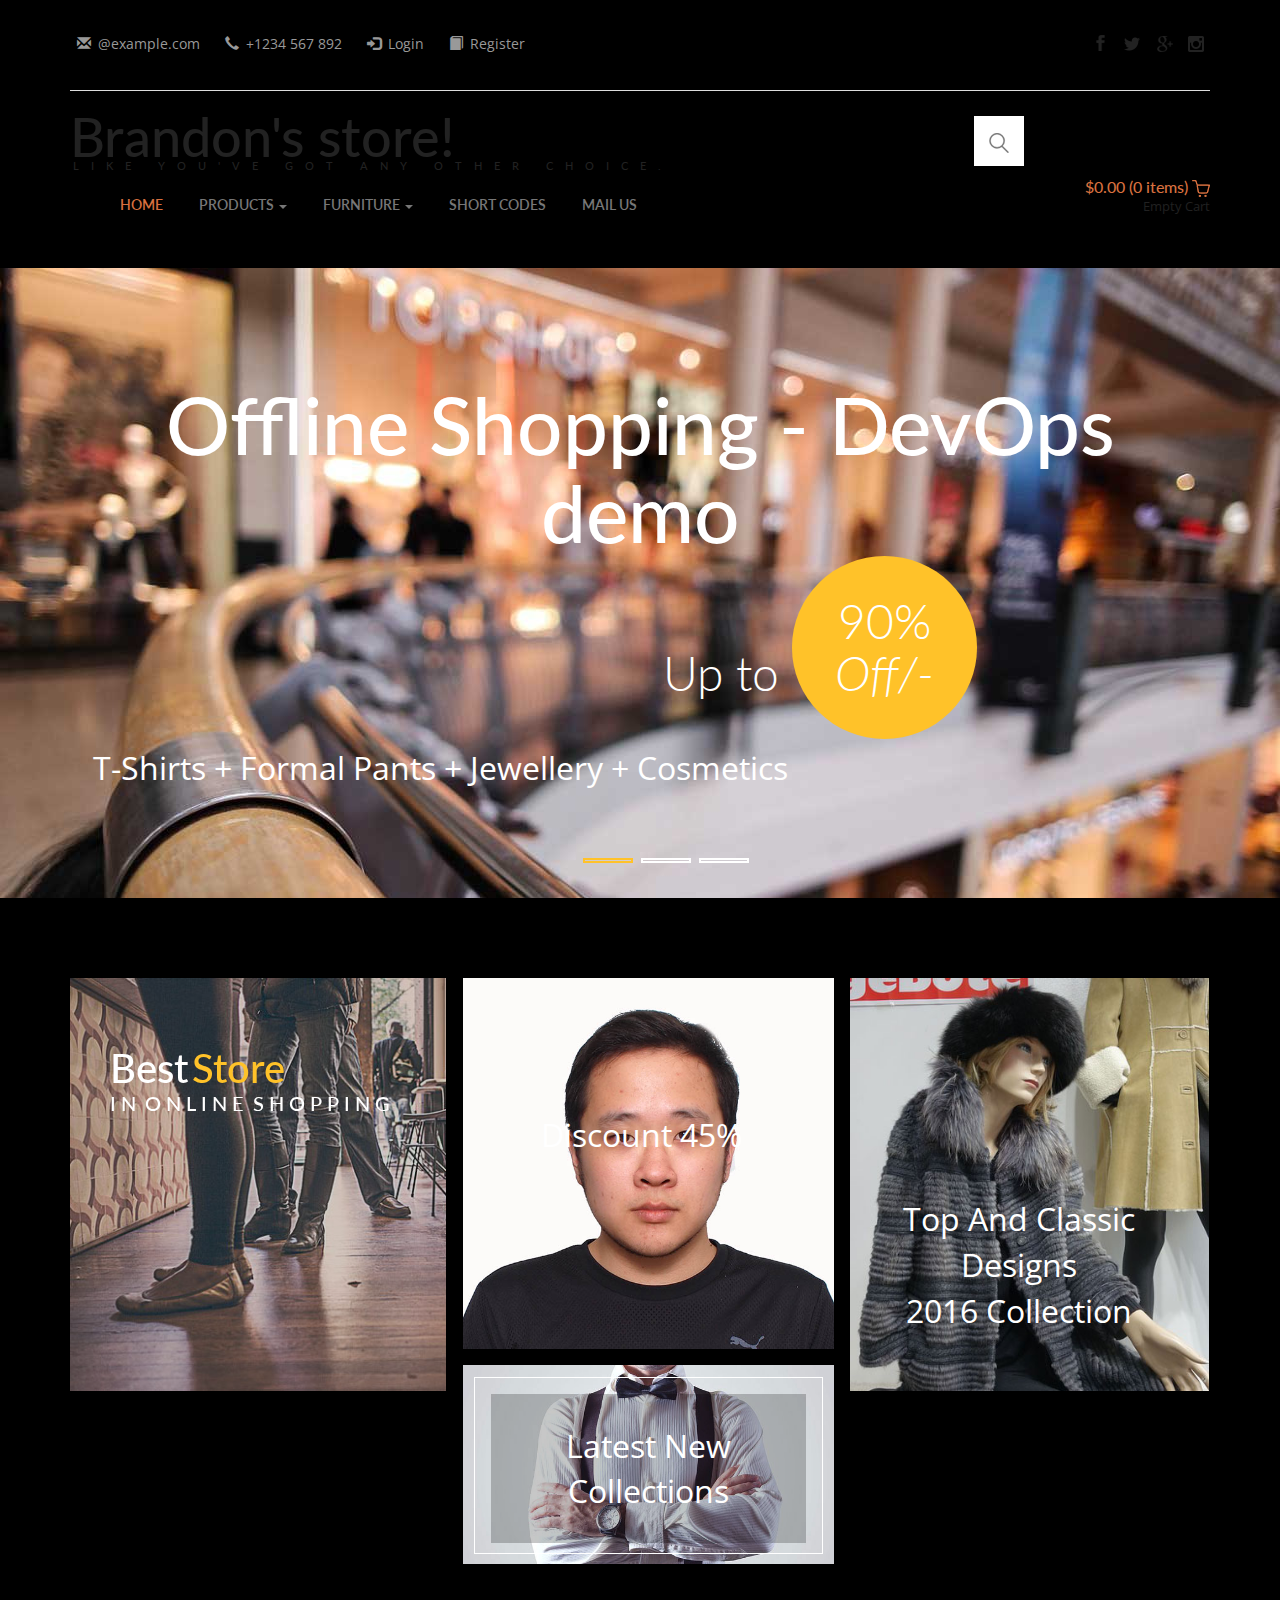
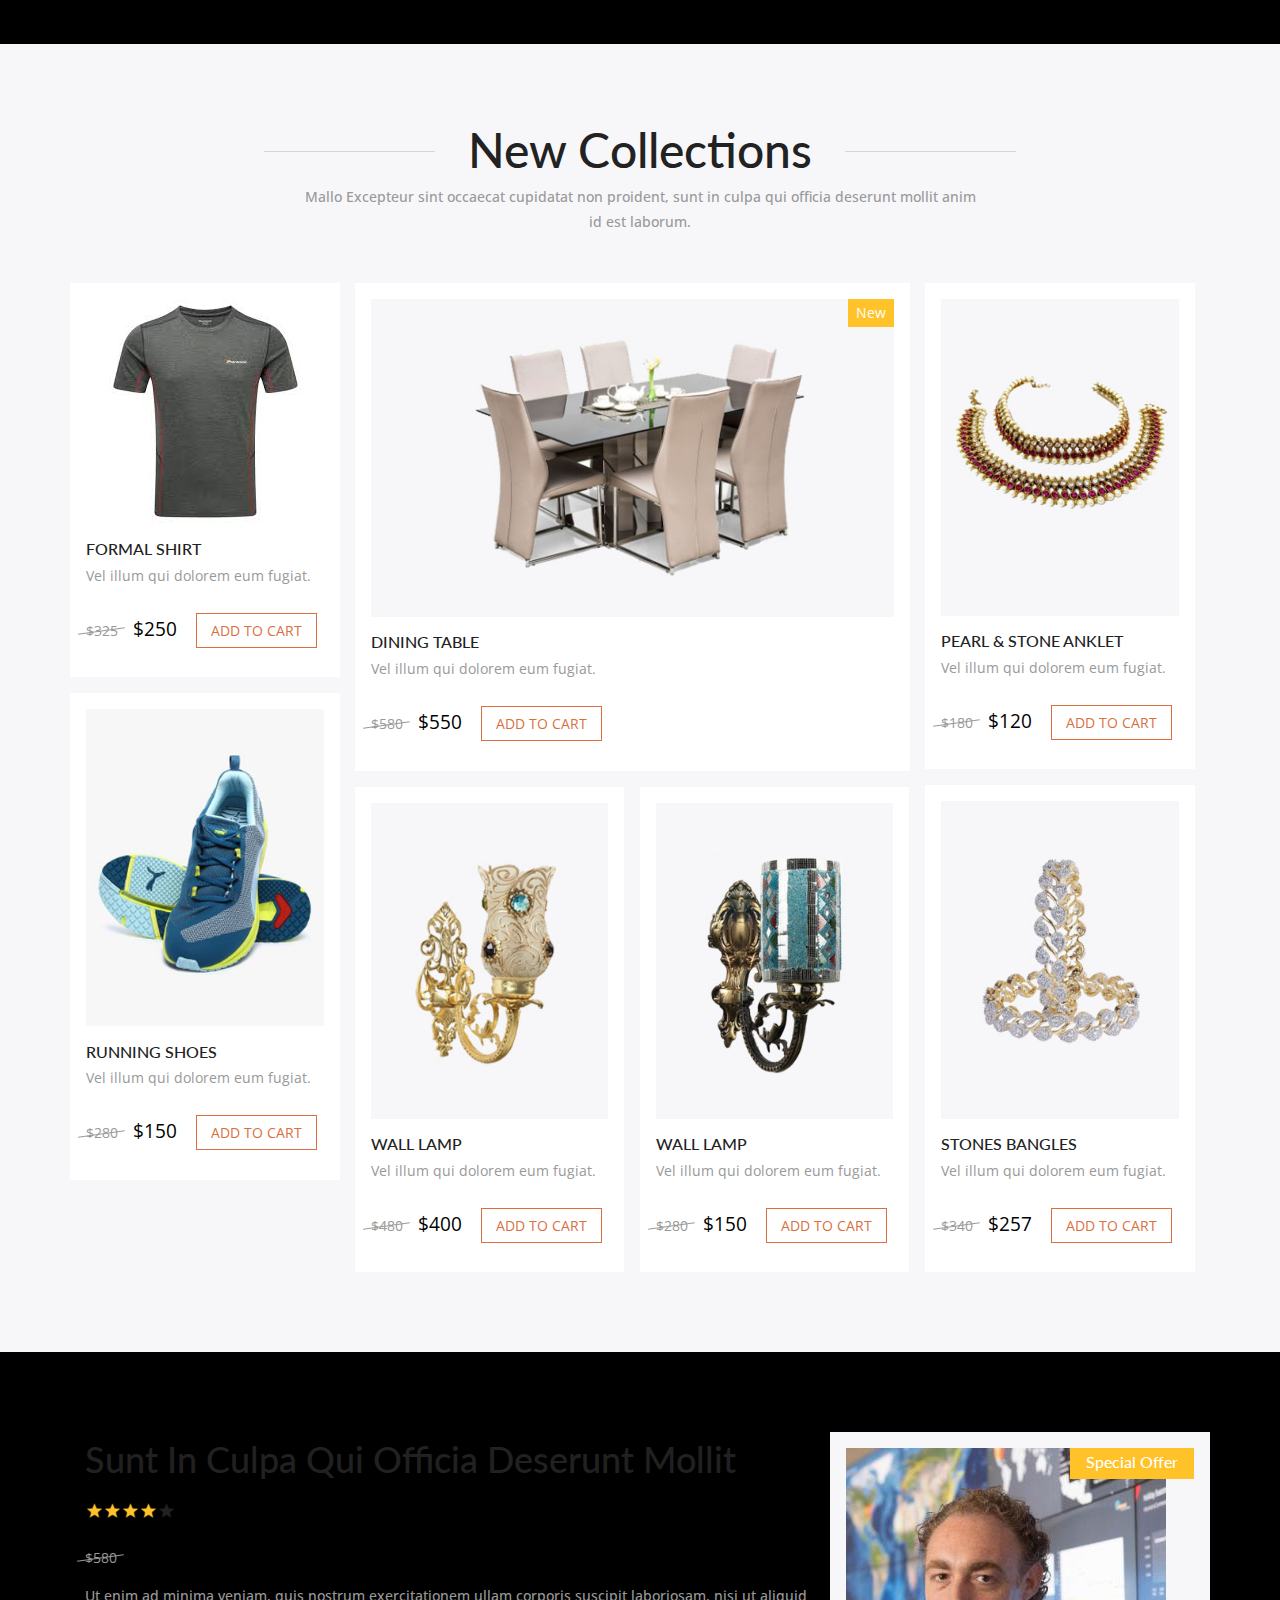
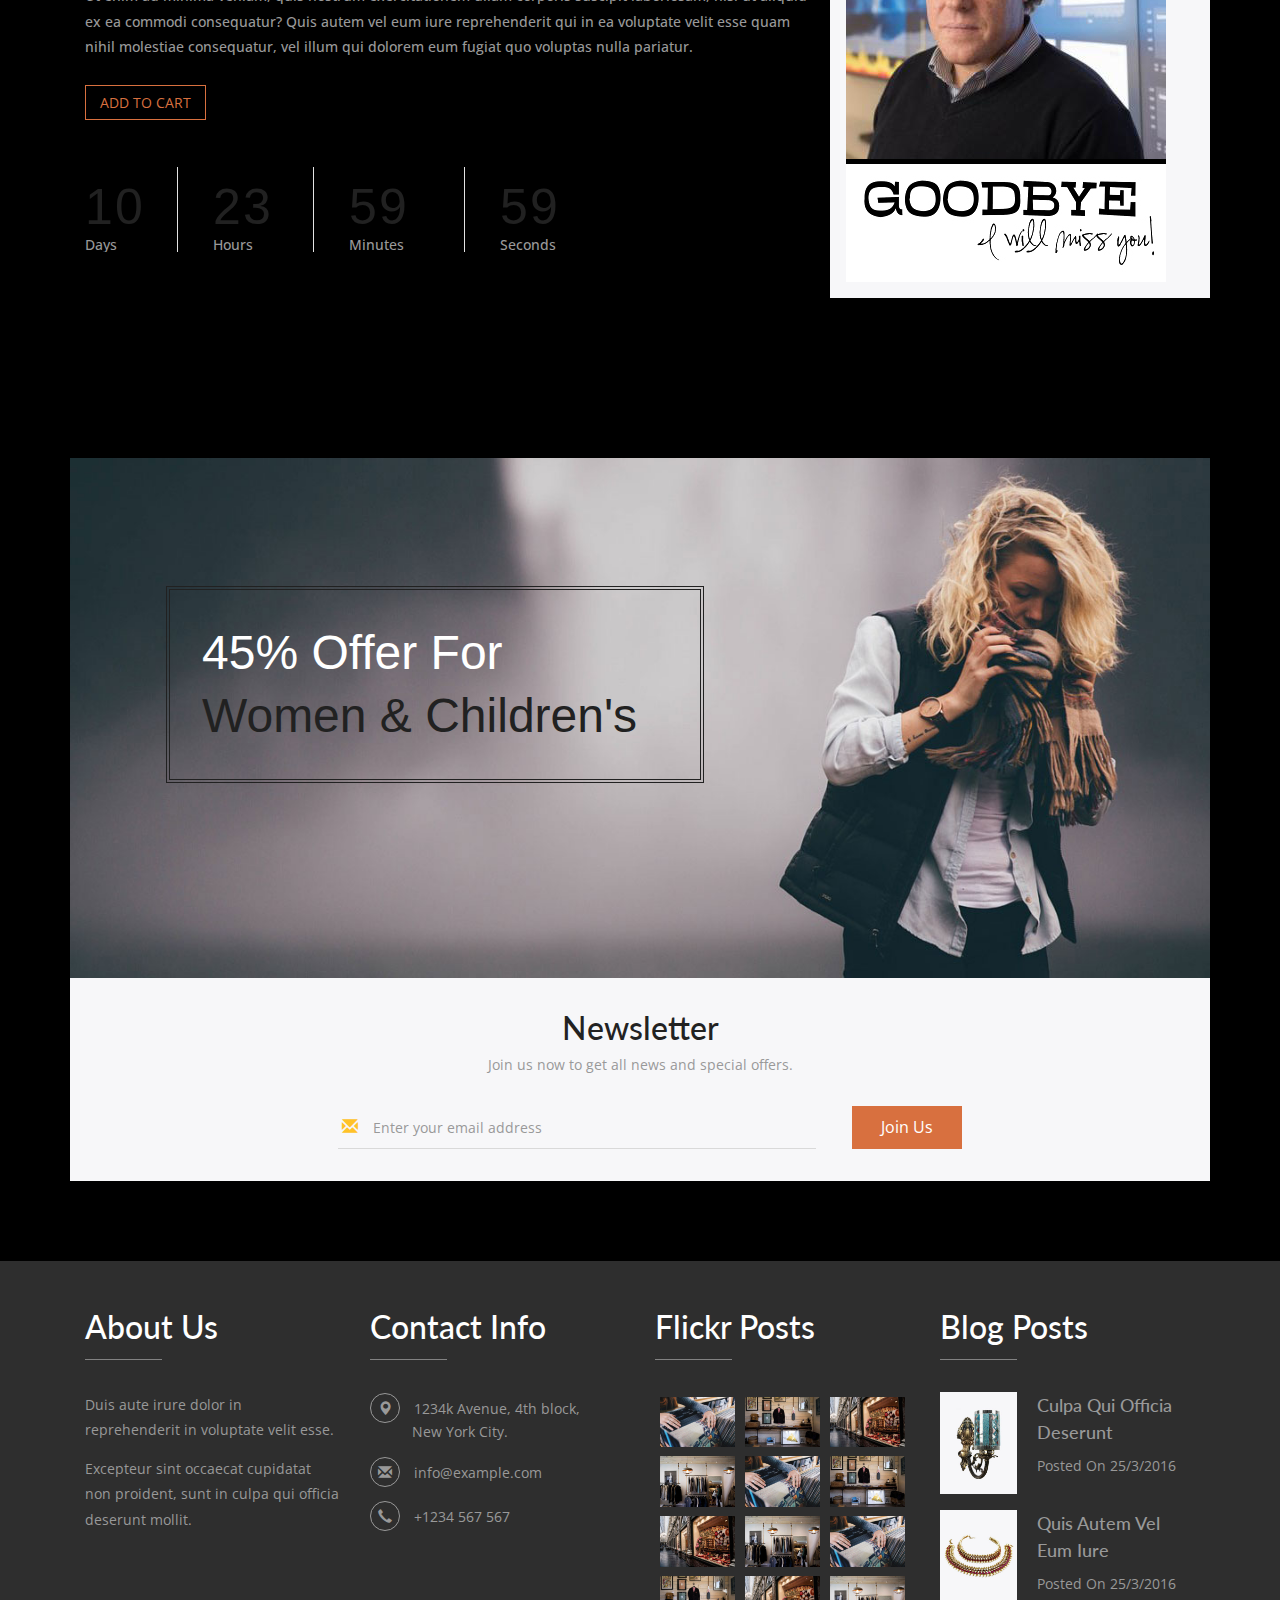
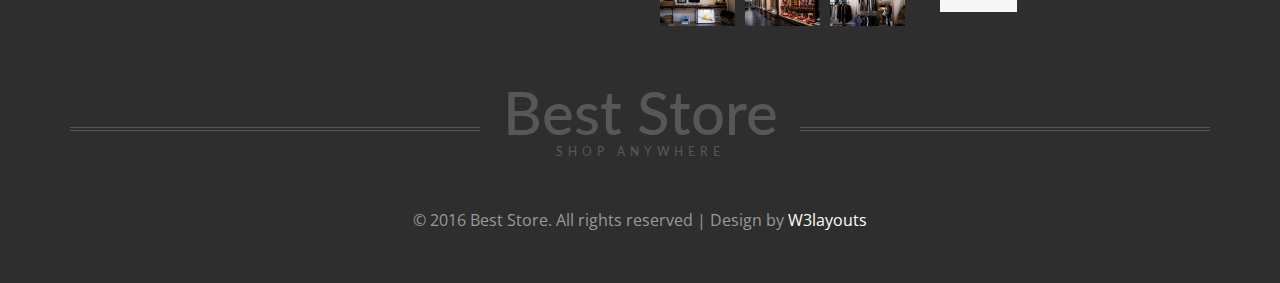
<file: index.html>
<!--
Author:  Other author in Akamai
Author URL: http://w3layouts.com
License: Creative Commons Attribution 3.0 Unported
License URL: http://creativecommons.org/licenses/by/3.0/
-->
<!DOCTYPE html>
<html>
<head>
<title>Best Store a Ecommerce Online Shopping Category Flat Bootstrap Responsive Website Template | Home :: w3layouts</title>
<!-- for-mobile-apps -->
<meta name="viewport" content="width=device-width, initial-scale=1">
<meta http-equiv="Content-Type" content="text/html; charset=utf-8" />
<meta name="keywords" content="Best Store Responsive web template, Bootstrap Web Templates, Flat Web Templates, Android Compatible web template,
Smartphone Compatible web template, free webdesigns for Nokia, Samsung, LG, SonyEricsson, Motorola web design" />
<script type="application/x-javascript"> addEventListener("load", function() { setTimeout(hideURLbar, 0); }, false);
		function hideURLbar(){ window.scrollTo(0,1); } </script>
<!-- //for-mobile-apps -->
<link href="css/bootstrap.css" rel="stylesheet" type="text/css" media="all" />
<link href="css/style.css" rel="stylesheet" type="text/css" media="all" />
<!-- js -->
<script src="js/jquery.min.js"></script>
<!-- //js -->
<!-- cart -->
<script src="js/simpleCart.min.js"></script>
<!-- cart -->
<!-- for bootstrap working -->
<script type="text/javascript" src="js/bootstrap-3.1.1.min.js"></script>
<!-- //for bootstrap working -->
<link href='//fonts.googleapis.com/css?family=Open+Sans:400,300,300italic,400italic,600,600italic,700,700italic,800,800italic' rel='stylesheet' type='text/css'>
<link href='//fonts.googleapis.com/css?family=Lato:400,100,100italic,300,300italic,400italic,700,700italic,900,900italic' rel='stylesheet' type='text/css'>
<!-- timer -->
<link rel="stylesheet" href="css/jquery.countdown.css" />
<!-- //timer -->
<!-- animation-effect -->
<link href="css/animate.min.css" rel="stylesheet">
<script src="js/wow.min.js"></script>
<script>
// new WOW().init();
</script>
<!-- //animation-effect -->
<!-- Global site tag (gtag.js) - Google Analytics -->
<script async src="https://www.googletagmanager.com/gtag/js?id=UA-47247573-2"></script>
<script async src="https://www.googletagmanager.com/gtag/js?id=UA-47247573-2"></script>
<script>
	window.dataLayer = window.dataLayer || [];
	function gtag(){dataLayer.push(arguments);}
	gtag('js', new Date());

	gtag('config', 'UA-47247573-2');
	gtag('config', 'UA-47247573-2');
</script>
<!-- //Global site tag (gtag.js) - Google Analytics -->
</head>

<body>
<!-- header -->
	<div class="header">
		<div class="container">
			<div class="header-grid">
				<div class="header-grid-left animated wow slideInLeft" data-wow-delay=".5s">
					<ul>
						<li><i class="glyphicon glyphicon-envelope" aria-hidden="true"></i><a href="mailto:info@example.com">@example.com</a></li>
						<li><i class="glyphicon glyphicon-earphone" aria-hidden="true"></i>+1234 567 892</li>
						<li><i class="glyphicon glyphicon-log-in" aria-hidden="true"></i><a href="login.html">Login</a></li>
						<li><i class="glyphicon glyphicon-book" aria-hidden="true"></i><a href="register.html">Register</a></li>
					</ul>
				</div>
				<div class="header-grid-right animated wow slideInRight" data-wow-delay=".5s">
					<ul class="social-icons">
						<li><a href="#" class="facebook"></a></li>
						<li><a href="#" class="twitter"></a></li>
						<li><a href="#" class="g"></a></li>
						<li><a href="#" class="instagram"></a></li>
					</ul>
				</div>
				<div class="clearfix"> </div>
			</div>
			<div class="logo-nav">
				<div class="logo-nav-left animated wow zoomIn" data-wow-delay=".5s">
					<h1><a href="index.html">Brandon's store! <span>Like you've got any other choice.</span></a></h1>
				</div>
				<div class="logo-nav-left1">
					<nav class="navbar navbar-default">
					<!-- Brand and toggle get grouped for better mobile display -->
					<div class="navbar-header nav_2">
						<button type="button" class="navbar-toggle collapsed navbar-toggle1" data-toggle="collapse" data-target="#bs-megadropdown-tabs">
							<span class="sr-only">Toggle navigation</span>
							<span class="icon-bar"></span>
							<span class="icon-bar"></span>
							<span class="icon-bar"></span>
						</button>
					</div>
					<div class="collapse navbar-collapse" id="bs-megadropdown-tabs">
						<ul class="nav navbar-nav">
							<li class="active"><a href="index.html" class="act">Home</a></li>
							<!-- Mega Menu -->
							<li class="dropdown">
								<a href="#" class="dropdown-toggle" data-toggle="dropdown">Products <b class="caret"></b></a>
								<ul class="dropdown-menu multi-column columns-3">
									<div class="row">
										<div class="col-sm-4">
											<ul class="multi-column-dropdown">
												<h6>Men's Wear</h6>
												<li><a href="products.html">Clothing</a></li>
												<li><a href="products.html">Wallets</a></li>
												<li><a href="products.html">Shoes</a></li>
												<li><a href="products.html">Watches</a></li>
												<li><a href="products.html">Accessories</a></li>
											</ul>
										</div>
										<div class="col-sm-4">
											<ul class="multi-column-dropdown">
												<h6>Women's Wear</h6>
												<li><a href="products.html">Clothing</a></li>
												<li><a href="products.html">Wallets,Bags</a></li>
												<li><a href="products.html">Footwear</a></li>
												<li><a href="products.html">Watches</a></li>
												<li><a href="products.html">Accessories</a></li>
												<li><a href="products.html">Jewellery</a></li>
												<li><a href="products.html">Beauty & Grooming</a></li>
											</ul>
										</div>
										<div class="col-sm-4">
											<ul class="multi-column-dropdown">
												<h6>Kid's Wear</h6>
												<li><a href="products.html">Kids Home Fashion</a></li>
												<li><a href="products.html">Boy's Clothing</a></li>
												<li><a href="products.html">Girl's Clothing</a></li>
												<li><a href="products.html">Shoes</a></li>
												<li><a href="products.html">Brand Stores</a></li>
											</ul>
										</div>
										<div class="clearfix"></div>
									</div>
								</ul>
							</li>
							<li class="dropdown">
								<a href="#" class="dropdown-toggle" data-toggle="dropdown">Furniture <b class="caret"></b></a>
								<ul class="dropdown-menu multi-column columns-3">
									<div class="row">
										<div class="col-sm-4">
											<ul class="multi-column-dropdown">
												<h6>Home Collection</h6>
												<li><a href="furniture.html">Cookware</a></li>
												<li><a href="furniture.html">Sofas</a></li>
												<li><a href="furniture.html">Dining Tables</a></li>
												<li><a href="furniture.html">Shoe Racks</a></li>
												<li><a href="furniture.html">Home Decor</a></li>
											</ul>
										</div>
										<div class="col-sm-4">
											<ul class="multi-column-dropdown">
												<h6>Office Collection</h6>
												<li><a href="furniture.html">Carpets</a></li>
												<li><a href="furniture.html">Tables</a></li>
												<li><a href="furniture.html">Sofas</a></li>
												<li><a href="furniture.html">Shoe Racks</a></li>
												<li><a href="furniture.html">Sockets</a></li>
												<li><a href="furniture.html">Electrical Machines</a></li>
											</ul>
										</div>
										<div class="col-sm-4">
											<ul class="multi-column-dropdown">
												<h6>Decorations</h6>
												<li><a href="furniture.html">Toys</a></li>
												<li><a href="furniture.html">Wall Clock</a></li>
												<li><a href="furniture.html">Lighting</a></li>
												<li><a href="furniture.html">Top Brands</a></li>
											</ul>
										</div>
										<div class="clearfix"></div>
									</div>
								</ul>
							</li>
							<li><a href="short-codes.html">Short Codes</a></li>
							<li><a href="mail.html">Mail Us</a></li>
						</ul>
					</div>
					</nav>
				</div>
				<div class="logo-nav-right">
					<div class="search-box">
						<div id="sb-search" class="sb-search">
							<form>
								<input class="sb-search-input" placeholder="Enter your search term..." type="search" id="search">
								<input class="sb-search-submit" type="submit" value="">
								<span class="sb-icon-search"> </span>
							</form>
						</div>
					</div>
						<!-- search-scripts -->
						<script src="js/classie.js"></script>
						<script src="js/uisearch.js"></script>
							<script>
								new UISearch( document.getElementById( 'sb-search' ) );
							</script>
						<!-- //search-scripts -->
				</div>
				<div class="header-right">
					<div class="cart box_1">
						<a href="checkout.html">
							<h3> <div class="total">
								<span class="simpleCart_total"></span> (<span id="simpleCart_quantity" class="simpleCart_quantity"></span> items)</div>
								<img src="images/bag.png" alt="" />
							</h3>
						</a>
						<p><a href="javascript:;" class="simpleCart_empty">Empty Cart</a></p>
						<div class="clearfix"> </div>
					</div>
				</div>
				<div class="clearfix"> </div>
			</div>
		</div>
	</div>
<!-- //header -->
<!-- banner -->
	<div class="banner">
		<div class="container">
			<div class="banner-info animated wow zoomIn" data-wow-delay=".5s">
				<h3>Offline Shopping - DevOps demo</h3>
				<h4>Up to <span>90% <i>Off/-</i></span></h4>
				<div class="wmuSlider example1">
					<div class="wmuSliderWrapper">
						<article style="position: absolute; width: 100%; opacity: 0;">
							<div class="banner-wrap">
								<div class="banner-info1">
									<p>T-Shirts + Formal Pants + Jewellery + Cosmetics</p>
								</div>
							</div>
						</article>
						<article style="position: absolute; width: 100%; opacity: 0;">
							<div class="banner-wrap">
								<div class="banner-info1">
									<p>Toys + Furniture + Lighting + Watches</p>
								</div>
							</div>
						</article>
						<article style="position: absolute; width: 100%; opacity: 0;">
							<div class="banner-wrap">
								<div class="banner-info1">
									<p>Tops + Books & Media + Sports</p>
								</div>
							</div>
						</article>
					</div>
				</div>
					<script src="js/jquery.wmuSlider.js"></script>
					<script>
						$('.example1').wmuSlider();
					</script>
			</div>
		</div>
	</div>
<!-- //banner -->
<!-- banner-bottom -->
	<div class="banner-bottom">
		<div class="container">
			<div class="banner-bottom-grids">
				<div class="banner-bottom-grid-left animated wow slideInLeft" data-wow-delay=".5s">
					<div class="grid">
						<figure class="effect-julia">
							<img src="images/4.jpg" alt=" " class="img-responsive" />
							<figcaption>
								<h3>Best <span>Store</span><i> in online  shopping</i></h3>
								<div>
									<p>Cupidatat non proident, sunt</p>
									<p>Officia deserunt mollit anim</p>
									<p>Laboris nisi ut aliquip consequat</p>
								</div>
							</figcaption>
						</figure>
					</div>
				</div>
				<div class="banner-bottom-grid-left1 animated wow slideInUp" data-wow-delay=".5s">
					<div class="banner-bottom-grid-left-grid left1-grid grid-left-grid1">
						<div class="banner-bottom-grid-left-grid1">
							<img src="images/1.jpg" alt=" " class="img-responsive" />
						</div>
						<div class="banner-bottom-grid-left1-pos">
							<p>Discount 45%</p>
						</div>
					</div>
					<div class="banner-bottom-grid-left-grid left1-grid grid-left-grid1">
						<div class="banner-bottom-grid-left-grid1">
							<img src="images/2.jpg" alt=" " class="img-responsive" />
						</div>
						<div class="banner-bottom-grid-left1-position">
							<div class="banner-bottom-grid-left1-pos1">
								<p>Latest New Collections</p>
							</div>
						</div>
					</div>
				</div>
				<div class="banner-bottom-grid-right animated wow slideInRight" data-wow-delay=".5s">
					<div class="banner-bottom-grid-left-grid grid-left-grid1">
						<div class="banner-bottom-grid-left-grid1">
							<img src="images/3.jpg" alt=" " class="img-responsive" />
						</div>
						<div class="grid-left-grid1-pos">
							<p>top and classic designs <span>2016 Collection</span></p>
						</div>
					</div>
				</div>
				<div class="clearfix"> </div>
			</div>
		</div>
	</div>
<!-- //banner-bottom -->
<!-- collections -->
	<div class="new-collections">
		<div class="container">
			<h3 class="animated wow zoomIn" data-wow-delay=".5s">New Collections</h3>
			<p class="est animated wow zoomIn" data-wow-delay=".5s">Mallo Excepteur sint occaecat cupidatat non proident, sunt in culpa qui officia
				deserunt mollit anim id est laborum.</p>
			<div class="new-collections-grids">
				<div class="col-md-3 new-collections-grid">
					<div class="new-collections-grid1 animated wow slideInUp" data-wow-delay=".5s">
						<div class="new-collections-grid1-image">
							<a href="single.html" class="product-image"><img src="images/7.jpg" alt=" " class="img-responsive" /></a>
							<div class="new-collections-grid1-image-pos">
								<a href="single.html">Quick View</a>
							</div>
							<div class="new-collections-grid1-right">
								<div class="rating">
									<div class="rating-left">
										<img src="images/2.png" alt=" " class="img-responsive" />
									</div>
									<div class="rating-left">
										<img src="images/2.png" alt=" " class="img-responsive" />
									</div>
									<div class="rating-left">
										<img src="images/2.png" alt=" " class="img-responsive" />
									</div>
									<div class="rating-left">
										<img src="images/1.png" alt=" " class="img-responsive" />
									</div>
									<div class="rating-left">
										<img src="images/1.png" alt=" " class="img-responsive" />
									</div>
									<div class="clearfix"> </div>
								</div>
							</div>
						</div>
						<h4><a href="single.html">Formal Shirt</a></h4>
						<p>Vel illum qui dolorem eum fugiat.</p>
						<div class="new-collections-grid1-left simpleCart_shelfItem">
							<p><i>$325</i> <span class="item_price">$250</span><a class="item_add" href="#">add to cart </a></p>
						</div>
					</div>
					<div class="new-collections-grid1 animated wow slideInUp" data-wow-delay=".5s">
						<div class="new-collections-grid1-image">
							<a href="single.html" class="product-image"><img src="images/8.jpg" alt=" " class="img-responsive" /></a>
							<div class="new-collections-grid1-image-pos">
								<a href="single.html">Quick View</a>
							</div>
							<div class="new-collections-grid1-right">
								<div class="rating">
									<div class="rating-left">
										<img src="images/2.png" alt=" " class="img-responsive" />
									</div>
									<div class="rating-left">
										<img src="images/2.png" alt=" " class="img-responsive" />
									</div>
									<div class="rating-left">
										<img src="images/1.png" alt=" " class="img-responsive" />
									</div>
									<div class="rating-left">
										<img src="images/1.png" alt=" " class="img-responsive" />
									</div>
									<div class="rating-left">
										<img src="images/1.png" alt=" " class="img-responsive" />
									</div>
									<div class="clearfix"> </div>
								</div>
							</div>
						</div>
						<h4><a href="single.html">Running Shoes</a></h4>
						<p>Vel illum qui dolorem eum fugiat.</p>
						<div class="new-collections-grid1-left simpleCart_shelfItem">
							<p><i>$280</i> <span class="item_price">$150</span><a class="item_add" href="#">add to cart </a></p>
						</div>
					</div>
				</div>
				<div class="col-md-6 new-collections-grid">
					<div class="new-collections-grid1 new-collections-grid1-image-width animated wow slideInUp" data-wow-delay=".5s">
						<div class="new-collections-grid1-image">
							<a href="single.html" class="product-image"><img src="images/5.jpg" alt=" " class="img-responsive" /></a>
							<div class="new-collections-grid1-image-pos new-collections-grid1-image-pos1">
								<a href="single.html">Quick View</a>
							</div>
							<div class="new-collections-grid1-right new-collections-grid1-right-rate">
								<div class="rating">
									<div class="rating-left">
										<img src="images/2.png" alt=" " class="img-responsive" />
									</div>
									<div class="rating-left">
										<img src="images/2.png" alt=" " class="img-responsive" />
									</div>
									<div class="rating-left">
										<img src="images/2.png" alt=" " class="img-responsive" />
									</div>
									<div class="rating-left">
										<img src="images/2.png" alt=" " class="img-responsive" />
									</div>
									<div class="rating-left">
										<img src="images/1.png" alt=" " class="img-responsive" />
									</div>
									<div class="clearfix"> </div>
								</div>
							</div>
							<div class="new-one">
								<p>New</p>
							</div>
						</div>
						<h4><a href="single.html">Dining Table</a></h4>
						<p>Vel illum qui dolorem eum fugiat.</p>
						<div class="new-collections-grid1-left simpleCart_shelfItem">
							<p><i>$580</i> <span class="item_price">$550</span><a class="item_add" href="#">add to cart </a></p>
						</div>
					</div>
					<div class="new-collections-grid-sub-grids">
						<div class="new-collections-grid1-sub">
							<div class="new-collections-grid1 animated wow slideInUp" data-wow-delay=".5s">
								<div class="new-collections-grid1-image">
									<a href="single.html" class="product-image"><img src="images/6.jpg" alt=" " class="img-responsive" /></a>
									<div class="new-collections-grid1-image-pos">
										<a href="single.html">Quick View</a>
									</div>
									<div class="new-collections-grid1-right">
										<div class="rating">
											<div class="rating-left">
												<img src="images/2.png" alt=" " class="img-responsive" />
											</div>
											<div class="rating-left">
												<img src="images/2.png" alt=" " class="img-responsive" />
											</div>
											<div class="rating-left">
												<img src="images/2.png" alt=" " class="img-responsive" />
											</div>
											<div class="rating-left">
												<img src="images/2.png" alt=" " class="img-responsive" />
											</div>
											<div class="rating-left">
												<img src="images/2.png" alt=" " class="img-responsive" />
											</div>
											<div class="clearfix"> </div>
										</div>
									</div>
								</div>
								<h4><a href="single.html">Wall Lamp</a></h4>
								<p>Vel illum qui dolorem eum fugiat.</p>
								<div class="new-collections-grid1-left simpleCart_shelfItem">
									<p><i>$480</i> <span class="item_price">$400</span><a class="item_add" href="#">add to cart </a></p>
								</div>
							</div>
						</div>
						<div class="new-collections-grid1-sub">
							<div class="new-collections-grid1 animated wow slideInUp" data-wow-delay=".5s">
								<div class="new-collections-grid1-image">
									<a href="single.html" class="product-image"><img src="images/9.jpg" alt=" " class="img-responsive" /></a>
									<div class="new-collections-grid1-image-pos">
										<a href="single.html">Quick View</a>
									</div>
									<div class="new-collections-grid1-right">
										<div class="rating">
											<div class="rating-left">
												<img src="images/2.png" alt=" " class="img-responsive" />
											</div>
											<div class="rating-left">
												<img src="images/1.png" alt=" " class="img-responsive" />
											</div>
											<div class="rating-left">
												<img src="images/1.png" alt=" " class="img-responsive" />
											</div>
											<div class="rating-left">
												<img src="images/1.png" alt=" " class="img-responsive" />
											</div>
											<div class="rating-left">
												<img src="images/1.png" alt=" " class="img-responsive" />
											</div>
											<div class="clearfix"> </div>
										</div>
									</div>
								</div>
								<h4><a href="single.html">Wall Lamp</a></h4>
								<p>Vel illum qui dolorem eum fugiat.</p>
								<div class="new-collections-grid1-left simpleCart_shelfItem">
									<p><i>$280</i> <span class="item_price">$150</span><a class="item_add" href="#">add to cart </a></p>
								</div>
							</div>
						</div>
						<div class="clearfix"> </div>
					</div>
				</div>
				<div class="col-md-3 new-collections-grid">
					<div class="new-collections-grid1 animated wow slideInUp" data-wow-delay=".5s">
						<div class="new-collections-grid1-image">
							<a href="single.html" class="product-image"><img src="images/10.jpg" alt=" " class="img-responsive" /></a>
							<div class="new-collections-grid1-image-pos">
								<a href="single.html">Quick View</a>
							</div>
							<div class="new-collections-grid1-right">
								<div class="rating">
									<div class="rating-left">
										<img src="images/2.png" alt=" " class="img-responsive" />
									</div>
									<div class="rating-left">
										<img src="images/2.png" alt=" " class="img-responsive" />
									</div>
									<div class="rating-left">
										<img src="images/2.png" alt=" " class="img-responsive" />
									</div>
									<div class="rating-left">
										<img src="images/1.png" alt=" " class="img-responsive" />
									</div>
									<div class="rating-left">
										<img src="images/1.png" alt=" " class="img-responsive" />
									</div>
									<div class="clearfix"> </div>
								</div>
							</div>
						</div>
						<h4><a href="single.html">Pearl & Stone Anklet</a></h4>
						<p>Vel illum qui dolorem eum fugiat.</p>
						<div class="new-collections-grid1-left simpleCart_shelfItem">
							<p><i>$180</i> <span class="item_price">$120</span><a class="item_add" href="#">add to cart </a></p>
						</div>
					</div>
					<div class="new-collections-grid1 animated wow slideInUp" data-wow-delay=".5s">
						<div class="new-collections-grid1-image">
							<a href="single.html" class="product-image"><img src="images/11.jpg" alt=" " class="img-responsive" /></a>
							<div class="new-collections-grid1-image-pos">
								<a href="single.html">Quick View</a>
							</div>
							<div class="new-collections-grid1-right">
								<div class="rating">
									<div class="rating-left">
										<img src="images/2.png" alt=" " class="img-responsive" />
									</div>
									<div class="rating-left">
										<img src="images/2.png" alt=" " class="img-responsive" />
									</div>
									<div class="rating-left">
										<img src="images/2.png" alt=" " class="img-responsive" />
									</div>
									<div class="rating-left">
										<img src="images/2.png" alt=" " class="img-responsive" />
									</div>
									<div class="rating-left">
										<img src="images/1.png" alt=" " class="img-responsive" />
									</div>
									<div class="clearfix"> </div>
								</div>
							</div>
						</div>
						<h4><a href="single.html">Stones Bangles</a></h4>
						<p>Vel illum qui dolorem eum fugiat.</p>
						<div class="new-collections-grid1-left simpleCart_shelfItem">
							<p><i>$340</i> <span class="item_price">$257</span><a class="item_add" href="#">add to cart </a></p>
						</div>
					</div>
				</div>
				<div class="clearfix"> </div>
			</div>
		</div>
	</div>
<!-- //collections -->
<!-- new-timer -->
	<div class="timer">
		<div class="container">
			<div class="timer-grids">
				<div class="col-md-8 timer-grid-left animated wow slideInLeft" data-wow-delay=".5s">
					<h3><a href="products.html">sunt in culpa qui officia deserunt mollit</a></h3>
					<div class="rating">
						<div class="rating-left">
							<img src="images/2.png" alt=" " class="img-responsive" />
						</div>
						<div class="rating-left">
							<img src="images/2.png" alt=" " class="img-responsive" />
						</div>
						<div class="rating-left">
							<img src="images/2.png" alt=" " class="img-responsive" />
						</div>
						<div class="rating-left">
							<img src="images/2.png" alt=" " class="img-responsive" />
						</div>
						<div class="rating-left">
							<img src="images/1.png" alt=" " class="img-responsive" />
						</div>
						<div class="clearfix"> </div>
					</div>
					<div class="new-collections-grid1-left simpleCart_shelfItem timer-grid-left-price">
						<p><i>$580</i> <span class="item_price">$550</span></p>
						<h4>Ut enim ad minima veniam, quis nostrum exercitationem ullam corporis suscipit laboriosam,
							nisi ut aliquid ex ea commodi consequatur? Quis autem vel eum iure reprehenderit
							qui in ea voluptate velit esse quam nihil molestiae consequatur, vel illum qui
							dolorem eum fugiat quo voluptas nulla pariatur.</h4>
						<p><a class="item_add timer_add" href="#">add to cart </a></p>
					</div>
					<div id="counter"> </div>
					<script src="js/jquery.countdown.js"></script>
					<script src="js/script.js"></script>
				</div>
				<div class="col-md-4 timer-grid-right animated wow slideInRight" data-wow-delay=".5s">
					<div class="timer-grid-right1">
						<img src="images/17.jpg" alt=" " class="img-responsive" />
						<div class="timer-grid-right-pos">
							<h4>Special Offer</h4>
						</div>
					</div>
				</div>
				<div class="clearfix"> </div>
			</div>
		</div>
	</div>
<!-- //new-timer -->
<!-- collections-bottom -->
	<div class="collections-bottom">
		<div class="container">
			<div class="collections-bottom-grids">
				<div class="collections-bottom-grid animated wow slideInLeft" data-wow-delay=".5s">
					<h3>45% Offer For <span>Women & Children's</span></h3>
				</div>
			</div>
			<div class="newsletter animated wow slideInUp" data-wow-delay=".5s">
				<h3>Newsletter</h3>
				<p>Join us now to get all news and special offers.</p>
				<form>
					<span class="glyphicon glyphicon-envelope" aria-hidden="true"></span>
					<input type="email" value="Enter your email address" onfocus="this.value = '';" onblur="if (this.value == '') {this.value = 'Enter your email address';}" required="">
					<input type="submit" value="Join Us" >
				</form>
			</div>
		</div>
	</div>
<!-- //collections-bottom -->
<!-- footer -->
	<div class="footer">
		<div class="container">
			<div class="footer-grids">
				<div class="col-md-3 footer-grid animated wow slideInLeft" data-wow-delay=".5s">
					<h3>About Us</h3>
					<p>Duis aute irure dolor in reprehenderit in voluptate velit esse.<span>Excepteur sint occaecat cupidatat
						non proident, sunt in culpa qui officia deserunt mollit.</span></p>
				</div>
				<div class="col-md-3 footer-grid animated wow slideInLeft" data-wow-delay=".6s">
					<h3>Contact Info</h3>
					<ul>
						<li><i class="glyphicon glyphicon-map-marker" aria-hidden="true"></i>1234k Avenue, 4th block, <span>New York City.</span></li>
						<li><i class="glyphicon glyphicon-envelope" aria-hidden="true"></i><a href="mailto:info@example.com">info@example.com</a></li>
						<li><i class="glyphicon glyphicon-earphone" aria-hidden="true"></i>+1234 567 567</li>
					</ul>
				</div>
				<div class="col-md-3 footer-grid animated wow slideInLeft" data-wow-delay=".7s">
					<h3>Flickr Posts</h3>
					<div class="footer-grid-left">
						<a href="single.html"><img src="images/13.jpg" alt=" " class="img-responsive" /></a>
					</div>
					<div class="footer-grid-left">
						<a href="single.html"><img src="images/14.jpg" alt=" " class="img-responsive" /></a>
					</div>
					<div class="footer-grid-left">
						<a href="single.html"><img src="images/15.jpg" alt=" " class="img-responsive" /></a>
					</div>
					<div class="footer-grid-left">
						<a href="single.html"><img src="images/16.jpg" alt=" " class="img-responsive" /></a>
					</div>
					<div class="footer-grid-left">
						<a href="single.html"><img src="images/13.jpg" alt=" " class="img-responsive" /></a>
					</div>
					<div class="footer-grid-left">
						<a href="single.html"><img src="images/14.jpg" alt=" " class="img-responsive" /></a>
					</div>
					<div class="footer-grid-left">
						<a href="single.html"><img src="images/15.jpg" alt=" " class="img-responsive" /></a>
					</div>
					<div class="footer-grid-left">
						<a href="single.html"><img src="images/16.jpg" alt=" " class="img-responsive" /></a>
					</div>
					<div class="footer-grid-left">
						<a href="single.html"><img src="images/13.jpg" alt=" " class="img-responsive" /></a>
					</div>
					<div class="footer-grid-left">
						<a href="single.html"><img src="images/14.jpg" alt=" " class="img-responsive" /></a>
					</div>
					<div class="footer-grid-left">
						<a href="single.html"><img src="images/15.jpg" alt=" " class="img-responsive" /></a>
					</div>
					<div class="footer-grid-left">
						<a href="single.html"><img src="images/16.jpg" alt=" " class="img-responsive" /></a>
					</div>
					<div class="clearfix"> </div>
				</div>
				<div class="col-md-3 footer-grid animated wow slideInLeft" data-wow-delay=".8s">
					<h3>Blog Posts</h3>
					<div class="footer-grid-sub-grids">
						<div class="footer-grid-sub-grid-left">
							<a href="single.html"><img src="images/9.jpg" alt=" " class="img-responsive" /></a>
						</div>
						<div class="footer-grid-sub-grid-right">
							<h4><a href="single.html">culpa qui officia deserunt</a></h4>
							<p>Posted On 25/3/2016</p>
						</div>
						<div class="clearfix"> </div>
					</div>
					<div class="footer-grid-sub-grids">
						<div class="footer-grid-sub-grid-left">
							<a href="single.html"><img src="images/10.jpg" alt=" " class="img-responsive" /></a>
						</div>
						<div class="footer-grid-sub-grid-right">
							<h4><a href="single.html">Quis autem vel eum iure</a></h4>
							<p>Posted On 25/3/2016</p>
						</div>
						<div class="clearfix"> </div>
					</div>
				</div>
				<div class="clearfix"> </div>
			</div>
			<div class="footer-logo animated wow slideInUp" data-wow-delay=".5s">
				<h2><a href="index.html">Best Store <span>shop anywhere</span></a></h2>
			</div>
			<div class="copy-right animated wow slideInUp" data-wow-delay=".5s">
				<p>&copy 2016 Best Store. All rights reserved | Design by <a href="http://w3layouts.com/">W3layouts</a></p>
			</div>
		</div>
	</div>
<!-- //footer -->
</body>
</html>
</file>
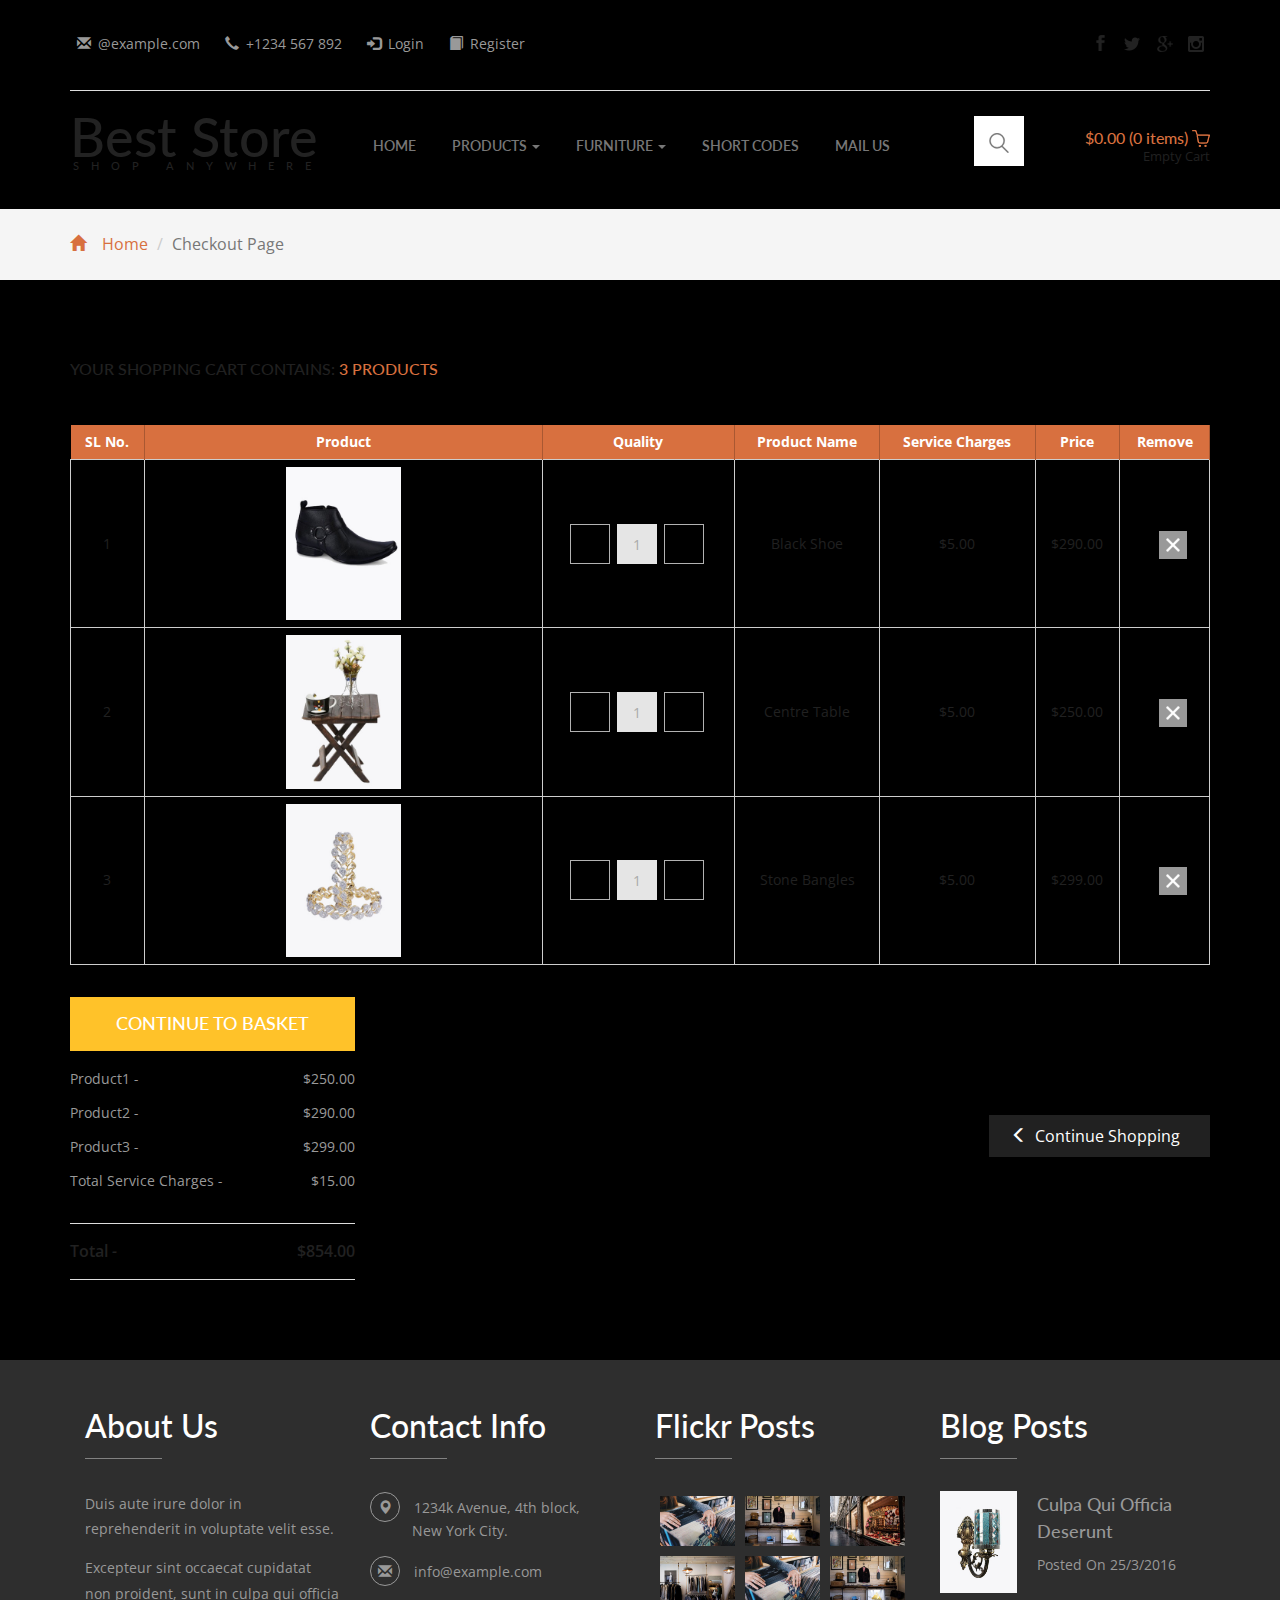
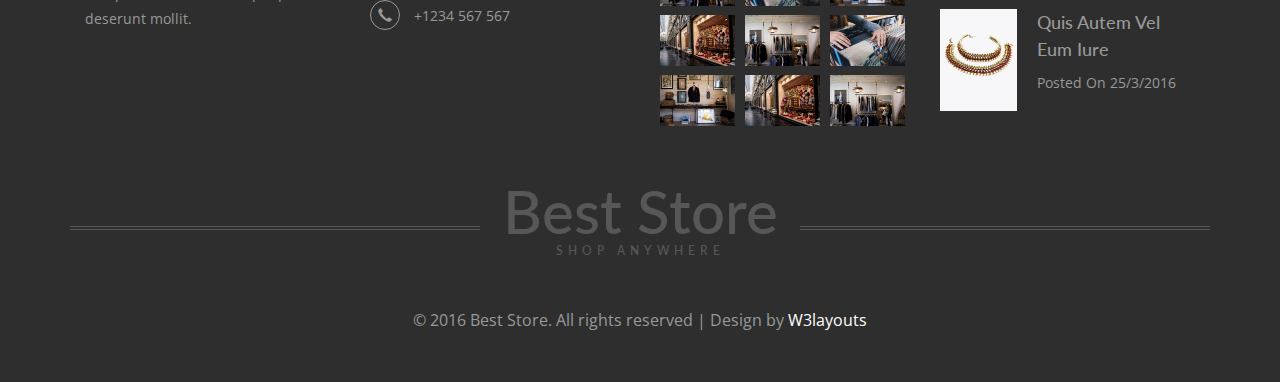
<file: checkout.html>
<!--
Author: W3layouts
Author URL: http://w3layouts.com
License: Creative Commons Attribution 3.0 Unported
License URL: http://creativecommons.org/licenses/by/3.0/
-->
<!DOCTYPE html>
<html>
<head>
<title>Best Store a Ecommerce Online Shopping Category Flat Bootstrap Responsive Website Template| Checkout :: w3layouts</title>
<!-- for-mobile-apps -->
<meta name="viewport" content="width=device-width, initial-scale=1">
<meta http-equiv="Content-Type" content="text/html; charset=utf-8" />
<meta name="keywords" content="Best Store Responsive web template, Bootstrap Web Templates, Flat Web Templates, Android Compatible web template, 
Smartphone Compatible web template, free webdesigns for Nokia, Samsung, LG, SonyEricsson, Motorola web design" />
<script type="application/x-javascript"> addEventListener("load", function() { setTimeout(hideURLbar, 0); }, false);
		function hideURLbar(){ window.scrollTo(0,1); } </script>
<!-- //for-mobile-apps -->
<link href="css/bootstrap.css" rel="stylesheet" type="text/css" media="all" />
<link href="css/style.css" rel="stylesheet" type="text/css" media="all" />
<!-- js -->
<script src="js/jquery.min.js"></script>
<!-- //js -->
<!-- cart -->
	<script src="js/simpleCart.min.js"> </script>
<!-- cart -->
<link rel="stylesheet" type="text/css" href="css/jquery-ui.css">
<!-- for bootstrap working -->
	<script type="text/javascript" src="js/bootstrap-3.1.1.min.js"></script>
<!-- //for bootstrap working -->
<link href='//fonts.googleapis.com/css?family=Open+Sans:400,300,300italic,400italic,600,600italic,700,700italic,800,800italic' rel='stylesheet' type='text/css'>
<link href='//fonts.googleapis.com/css?family=Lato:400,100,100italic,300,300italic,400italic,700,700italic,900,900italic' rel='stylesheet' type='text/css'>
<!-- animation-effect -->
<link href="css/animate.min.css" rel="stylesheet"> 
<script src="js/wow.min.js"></script>
<script>
// new WOW().init();
</script>
<!-- //animation-effect -->
<!-- Global site tag (gtag.js) - Google Analytics -->
<script async src="https://www.googletagmanager.com/gtag/js?id=UA-92954484-3"></script>
<script>
	window.dataLayer = window.dataLayer || [];
	function gtag(){dataLayer.push(arguments);}
	gtag('js', new Date());

	gtag('config', 'UA-92954484-3');
</script>
<!-- //Global site tag (gtag.js) - Google Analytics -->
</head>
	
<body>
<!-- header -->
	<div class="header">
		<div class="container">
			<div class="header-grid">
				<div class="header-grid-left animated wow slideInLeft" data-wow-delay=".5s">
					<ul>
						<li><i class="glyphicon glyphicon-envelope" aria-hidden="true"></i><a href="mailto:info@example.com">@example.com</a></li>
						<li><i class="glyphicon glyphicon-earphone" aria-hidden="true"></i>+1234 <span>567</span> 892</li>
						<li><i class="glyphicon glyphicon-log-in" aria-hidden="true"></i><a href="login.html">Login</a></li>
						<li><i class="glyphicon glyphicon-book" aria-hidden="true"></i><a href="register.html">Register</a></li>
					</ul>
				</div>
				<div class="header-grid-right animated wow slideInRight" data-wow-delay=".5s">
					<ul class="social-icons">
						<li><a href="#" class="facebook"></a></li>
						<li><a href="#" class="twitter"></a></li>
						<li><a href="#" class="g"></a></li>
						<li><a href="#" class="instagram"></a></li>
					</ul>
				</div>
				<div class="clearfix"> </div>
			</div>
			<div class="logo-nav">
				<div class="logo-nav-left animated wow zoomIn" data-wow-delay=".5s">
					<h1><a href="index.html">Best Store <span>Shop anywhere</span></a></h1>
				</div>
				<div class="logo-nav-left1">
					<nav class="navbar navbar-default">
					<!-- Brand and toggle get grouped for better mobile display -->
					<div class="navbar-header nav_2">
						<button type="button" class="navbar-toggle collapsed navbar-toggle1" data-toggle="collapse" data-target="#bs-megadropdown-tabs">
							<span class="sr-only">Toggle navigation</span>
							<span class="icon-bar"></span>
							<span class="icon-bar"></span>
							<span class="icon-bar"></span>
						</button>
					</div>
					<div class="collapse navbar-collapse" id="bs-megadropdown-tabs">
						<ul class="nav navbar-nav">
							<li><a href="index.html">Home</a></li>	
							<!-- Mega Menu -->
							<li class="dropdown">
								<a href="#" class="dropdown-toggle" data-toggle="dropdown">Products <b class="caret"></b></a>
								<ul class="dropdown-menu multi-column columns-3">
									<div class="row">
										<div class="col-sm-4">
											<ul class="multi-column-dropdown">
												<h6>Men's Wear</h6>
												<li><a href="products.html">Clothing</a></li>
												<li><a href="products.html">Wallets</a></li>
												<li><a href="products.html">Shoes</a></li>
												<li><a href="products.html">Watches</a></li>
												<li><a href="products.html">Accessories</a></li>
											</ul>
										</div>
										<div class="col-sm-4">
											<ul class="multi-column-dropdown">
												<h6>Women's Wear</h6>
												<li><a href="products.html">Clothing</a></li>
												<li><a href="products.html">Wallets,Bags</a></li>
												<li><a href="products.html">Footwear</a></li>
												<li><a href="products.html">Watches</a></li>
												<li><a href="products.html">Accessories</a></li>
												<li><a href="products.html">Jewellery</a></li>
												<li><a href="products.html">Beauty & Grooming</a></li>
											</ul>
										</div>
										<div class="col-sm-4">
											<ul class="multi-column-dropdown">
												<h6>Kid's Wear</h6>
												<li><a href="products.html">Kids Home Fashion</a></li>
												<li><a href="products.html">Boy's Clothing</a></li>
												<li><a href="products.html">Girl's Clothing</a></li>
												<li><a href="products.html">Shoes</a></li>
												<li><a href="products.html">Brand Stores</a></li>
											</ul>
										</div>
										<div class="clearfix"></div>
									</div>
								</ul>
							</li>
							<li class="dropdown">
								<a href="#" class="dropdown-toggle" data-toggle="dropdown">Furniture <b class="caret"></b></a>
								<ul class="dropdown-menu multi-column columns-3">
									<div class="row">
										<div class="col-sm-4">
											<ul class="multi-column-dropdown">
												<h6>Home Collection</h6>
												<li><a href="furniture.html">Cookware</a></li>
												<li><a href="furniture.html">Sofas</a></li>
												<li><a href="furniture.html">Dining Tables</a></li>
												<li><a href="furniture.html">Shoe Racks</a></li>
												<li><a href="furniture.html">Home Decor</a></li>
											</ul>
										</div>
										<div class="col-sm-4">
											<ul class="multi-column-dropdown">
												<h6>Office Collection</h6>
												<li><a href="furniture.html">Carpets</a></li>
												<li><a href="furniture.html">Tables</a></li>
												<li><a href="furniture.html">Sofas</a></li>
												<li><a href="furniture.html">Shoe Racks</a></li>
												<li><a href="furniture.html">Sockets</a></li>
												<li><a href="furniture.html">Electrical Machines</a></li>
											</ul>
										</div>
										<div class="col-sm-4">
											<ul class="multi-column-dropdown">
												<h6>Decorations</h6>
												<li><a href="furniture.html">Toys</a></li>
												<li><a href="furniture.html">Wall Clock</a></li>
												<li><a href="furniture.html">Lighting</a></li>
												<li><a href="furniture.html">Top Brands</a></li>
											</ul>
										</div>
										<div class="clearfix"></div>
									</div>
								</ul>
							</li>
							<li><a href="short-codes.html">Short Codes</a></li>
							<li><a href="mail.html">Mail Us</a></li>
						</ul>
					</div>
					</nav>
				</div>
				<div class="logo-nav-right">
					<div class="search-box">
						<div id="sb-search" class="sb-search">
							<form>
								<input class="sb-search-input" placeholder="Enter your search term..." type="search" id="search">
								<input class="sb-search-submit" type="submit" value="">
								<span class="sb-icon-search"> </span>
							</form>
						</div>
					</div>
						<!-- search-scripts -->
						<script src="js/classie.js"></script>
						<script src="js/uisearch.js"></script>
							<script>
								new UISearch( document.getElementById( 'sb-search' ) );
							</script>
						<!-- //search-scripts -->
				</div>
				<div class="header-right">
					<div class="cart box_1">
						<a href="checkout.html">
							<h3> <div class="total">
								<span class="simpleCart_total"></span> (<span id="simpleCart_quantity" class="simpleCart_quantity"></span> items)</div>
								<img src="images/bag.png" alt="" />
							</h3>
						</a>
						<p><a href="javascript:;" class="simpleCart_empty">Empty Cart</a></p>
						<div class="clearfix"> </div>
					</div>	
				</div>
				<div class="clearfix"> </div>
			</div>
		</div>
	</div>
<!-- //header -->
<!-- breadcrumbs -->
	<div class="breadcrumbs">
		<div class="container">
			<ol class="breadcrumb breadcrumb1 animated wow slideInLeft" data-wow-delay=".5s">
				<li><a href="index.html"><span class="glyphicon glyphicon-home" aria-hidden="true"></span>Home</a></li>
				<li class="active">Checkout Page</li>
			</ol>
		</div>
	</div>
<!-- //breadcrumbs -->
<!-- checkout -->
	<div class="checkout">
		<div class="container">
			<h3 class="animated wow slideInLeft" data-wow-delay=".5s">Your shopping cart contains: <span>3 Products</span></h3>
			<div class="checkout-right animated wow slideInUp" data-wow-delay=".5s">
				<table class="timetable_sub">
					<thead>
						<tr>
							<th>SL No.</th>	
							<th>Product</th>
							<th>Quality</th>
							<th>Product Name</th>
							<th>Service Charges</th>
							<th>Price</th>
							<th>Remove</th>
						</tr>
					</thead>
					<tr class="rem1">
						<td class="invert">1</td>
						<td class="invert-image"><a href="single.html"><img src="images/22.jpg" alt=" " class="img-responsive" /></a></td>
						<td class="invert">
							 <div class="quantity"> 
								<div class="quantity-select">                           
									<div class="entry value-minus">&nbsp;</div>
									<div class="entry value"><span>1</span></div>
									<div class="entry value-plus active">&nbsp;</div>
								</div>
							</div>
						</td>
						<td class="invert">Black Shoe</td>
						<td class="invert">$5.00</td>
						<td class="invert">$290.00</td>
						<td class="invert">
							<div class="rem">
								<div class="close1"> </div>
							</div>
							<script>$(document).ready(function(c) {
								$('.close1').on('click', function(c){
									$('.rem1').fadeOut('slow', function(c){
										$('.rem1').remove();
									});
									});	  
								});
						   </script>
						</td>
					</tr>
					<tr class="rem2">
						<td class="invert">2</td>
						<td class="invert-image"><a href="single.html"><img src="images/30.jpg" alt=" " class="img-responsive" /></a></td>
						<td class="invert">
							 <div class="quantity"> 
								<div class="quantity-select">                           
									<div class="entry value-minus">&nbsp;</div>
									<div class="entry value"><span>1</span></div>
									<div class="entry value-plus active">&nbsp;</div>
								</div>
							</div>
						</td>
						<td class="invert">Centre Table</td>
						<td class="invert">$5.00</td>
						<td class="invert">$250.00</td>
						<td class="invert">
							<div class="rem">
								<div class="close2"> </div>
							</div>
							<script>$(document).ready(function(c) {
								$('.close2').on('click', function(c){
									$('.rem2').fadeOut('slow', function(c){
										$('.rem2').remove();
									});
									});	  
								});
						   </script>
						</td>
					</tr>
					<tr class="rem3">
						<td class="invert">3</td>
						<td class="invert-image"><a href="single.html"><img src="images/11.jpg" alt=" " class="img-responsive" /></a></td>
						<td class="invert">
							 <div class="quantity"> 
								<div class="quantity-select">                           
									<div class="entry value-minus">&nbsp;</div>
									<div class="entry value"><span>1</span></div>
									<div class="entry value-plus active">&nbsp;</div>
								</div>
							</div>
						</td>
						<td class="invert">Stone Bangles</td>
						<td class="invert">$5.00</td>
						<td class="invert">$299.00</td>
						<td class="invert">
							<div class="rem">
								<div class="close3"> </div>
							</div>
							<script>$(document).ready(function(c) {
								$('.close3').on('click', function(c){
									$('.rem3').fadeOut('slow', function(c){
										$('.rem3').remove();
									});
									});	  
								});
						   </script>
						</td>
					</tr>
								<!--quantity-->
									<script>
									$('.value-plus').on('click', function(){
										var divUpd = $(this).parent().find('.value'), newVal = parseInt(divUpd.text(), 10)+1;
										divUpd.text(newVal);
									});

									$('.value-minus').on('click', function(){
										var divUpd = $(this).parent().find('.value'), newVal = parseInt(divUpd.text(), 10)-1;
										if(newVal>=1) divUpd.text(newVal);
									});
									</script>
								<!--quantity-->
				</table>
			</div>
			<div class="checkout-left">	
				<div class="checkout-left-basket animated wow slideInLeft" data-wow-delay=".5s">
					<h4>Continue to basket</h4>
					<ul>
						<li>Product1 <i>-</i> <span>$250.00 </span></li>
						<li>Product2 <i>-</i> <span>$290.00 </span></li>
						<li>Product3 <i>-</i> <span>$299.00 </span></li>
						<li>Total Service Charges <i>-</i> <span>$15.00</span></li>
						<li>Total <i>-</i> <span>$854.00</span></li>
					</ul>
				</div>
				<div class="checkout-right-basket animated wow slideInRight" data-wow-delay=".5s">
					<a href="single.html"><span class="glyphicon glyphicon-menu-left" aria-hidden="true"></span>Continue Shopping</a>
				</div>
				<div class="clearfix"> </div>
			</div>
		</div>
	</div>
<!-- //checkout -->
<!-- footer -->
	<div class="footer">
		<div class="container">
			<div class="footer-grids">
				<div class="col-md-3 footer-grid animated wow slideInLeft" data-wow-delay=".5s">
					<h3>About Us</h3>
					<p>Duis aute irure dolor in reprehenderit in voluptate velit esse.<span>Excepteur sint occaecat cupidatat 
						non proident, sunt in culpa qui officia deserunt mollit.</span></p>
				</div>
				<div class="col-md-3 footer-grid animated wow slideInLeft" data-wow-delay=".6s">
					<h3>Contact Info</h3>
					<ul>
						<li><i class="glyphicon glyphicon-map-marker" aria-hidden="true"></i>1234k Avenue, 4th block, <span>New York City.</span></li>
						<li><i class="glyphicon glyphicon-envelope" aria-hidden="true"></i><a href="mailto:info@example.com">info@example.com</a></li>
						<li><i class="glyphicon glyphicon-earphone" aria-hidden="true"></i>+1234 567 567</li>
					</ul>
				</div>
				<div class="col-md-3 footer-grid animated wow slideInLeft" data-wow-delay=".7s">
					<h3>Flickr Posts</h3>
					<div class="footer-grid-left">
						<a href="single.html"><img src="images/13.jpg" alt=" " class="img-responsive" /></a>
					</div>
					<div class="footer-grid-left">
						<a href="single.html"><img src="images/14.jpg" alt=" " class="img-responsive" /></a>
					</div>
					<div class="footer-grid-left">
						<a href="single.html"><img src="images/15.jpg" alt=" " class="img-responsive" /></a>
					</div>
					<div class="footer-grid-left">
						<a href="single.html"><img src="images/16.jpg" alt=" " class="img-responsive" /></a>
					</div>
					<div class="footer-grid-left">
						<a href="single.html"><img src="images/13.jpg" alt=" " class="img-responsive" /></a>
					</div>
					<div class="footer-grid-left">
						<a href="single.html"><img src="images/14.jpg" alt=" " class="img-responsive" /></a>
					</div>
					<div class="footer-grid-left">
						<a href="single.html"><img src="images/15.jpg" alt=" " class="img-responsive" /></a>
					</div>
					<div class="footer-grid-left">
						<a href="single.html"><img src="images/16.jpg" alt=" " class="img-responsive" /></a>
					</div>
					<div class="footer-grid-left">
						<a href="single.html"><img src="images/13.jpg" alt=" " class="img-responsive" /></a>
					</div>
					<div class="footer-grid-left">
						<a href="single.html"><img src="images/14.jpg" alt=" " class="img-responsive" /></a>
					</div>
					<div class="footer-grid-left">
						<a href="single.html"><img src="images/15.jpg" alt=" " class="img-responsive" /></a>
					</div>
					<div class="footer-grid-left">
						<a href="single.html"><img src="images/16.jpg" alt=" " class="img-responsive" /></a>
					</div>
					<div class="clearfix"> </div>
				</div>
				<div class="col-md-3 footer-grid animated wow slideInLeft" data-wow-delay=".8s">
					<h3>Blog Posts</h3>
					<div class="footer-grid-sub-grids">
						<div class="footer-grid-sub-grid-left">
							<a href="single.html"><img src="images/9.jpg" alt=" " class="img-responsive" /></a>
						</div>
						<div class="footer-grid-sub-grid-right">
							<h4><a href="single.html">culpa qui officia deserunt</a></h4>
							<p>Posted On 25/3/2016</p>
						</div>
						<div class="clearfix"> </div>
					</div>
					<div class="footer-grid-sub-grids">
						<div class="footer-grid-sub-grid-left">
							<a href="single.html"><img src="images/10.jpg" alt=" " class="img-responsive" /></a>
						</div>
						<div class="footer-grid-sub-grid-right">
							<h4><a href="single.html">Quis autem vel eum iure</a></h4>
							<p>Posted On 25/3/2016</p>
						</div>
						<div class="clearfix"> </div>
					</div>
				</div>
				<div class="clearfix"> </div>
			</div>
			<div class="footer-logo animated wow slideInUp" data-wow-delay=".5s">
				<h2><a href="index.html">Best Store <span>shop anywhere</span></a></h2>
			</div>
			<div class="copy-right animated wow slideInUp" data-wow-delay=".5s">
				<p>&copy 2016 Best Store. All rights reserved | Design by <a href="http://w3layouts.com/">W3layouts</a></p>
			</div>
		</div>
	</div>
<!-- //footer -->
</body>
</html>
</file>
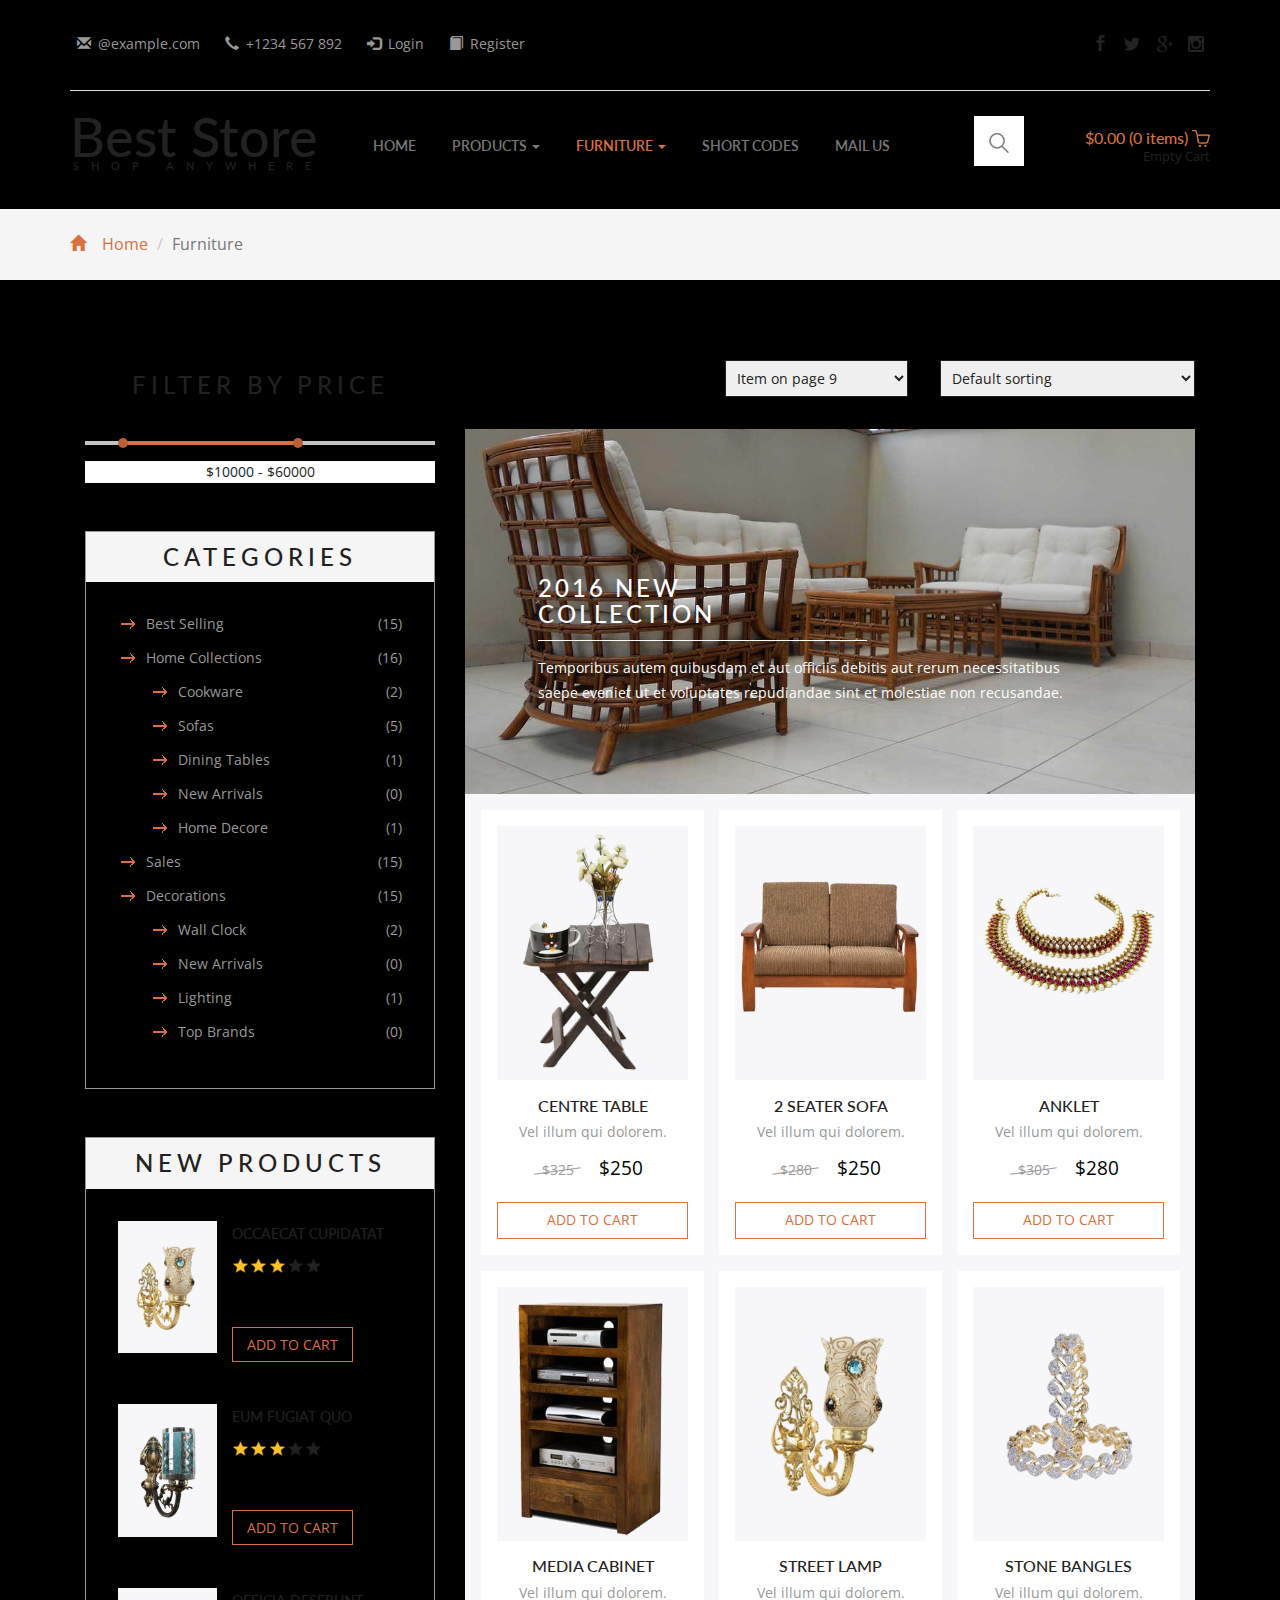
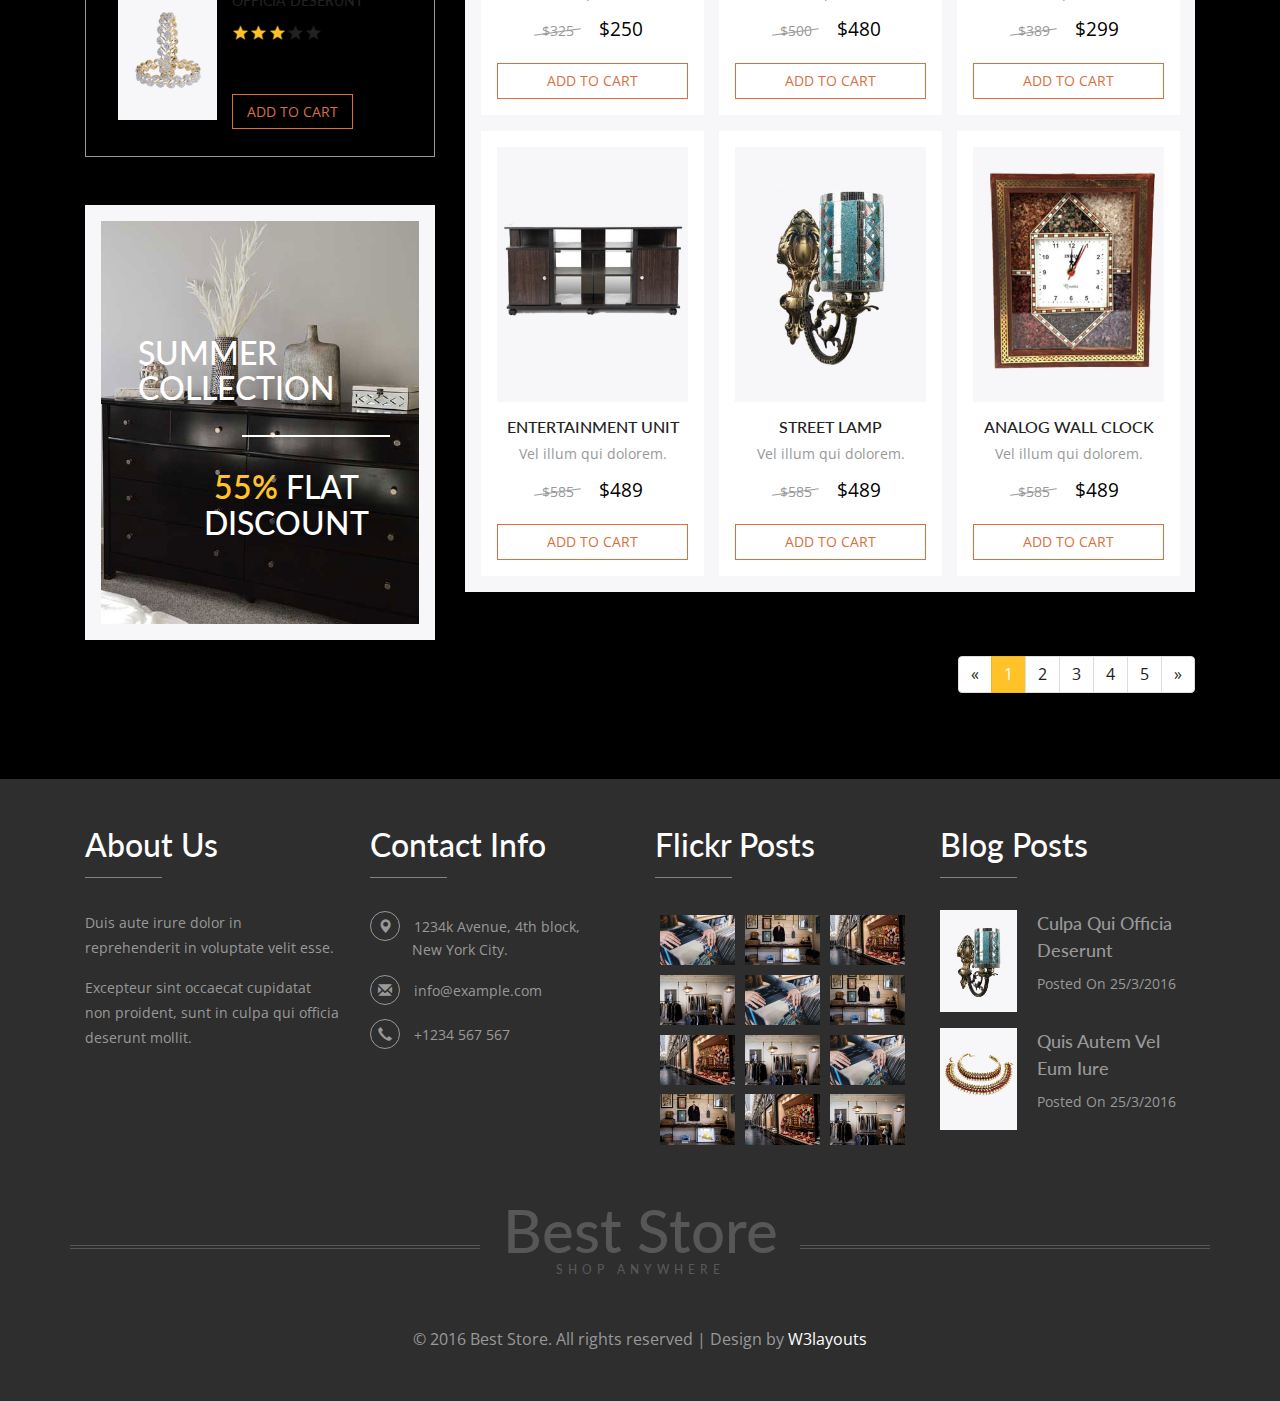
<file: furniture.html>
<!--
Author: W3layouts
Author URL: http://w3layouts.com
License: Creative Commons Attribution 3.0 Unported
License URL: http://creativecommons.org/licenses/by/3.0/
-->
<!DOCTYPE html>
<html>
<head>
<title>Best Store a Ecommerce Online Shopping Category Flat Bootstrap Responsive Website Template | Furniture :: w3layouts</title>
<!-- for-mobile-apps -->
<meta name="viewport" content="width=device-width, initial-scale=1">
<meta http-equiv="Content-Type" content="text/html; charset=utf-8" />
<meta name="keywords" content="Best Store Responsive web template, Bootstrap Web Templates, Flat Web Templates, Android Compatible web template, 
Smartphone Compatible web template, free webdesigns for Nokia, Samsung, LG, SonyEricsson, Motorola web design" />
<script type="application/x-javascript"> addEventListener("load", function() { setTimeout(hideURLbar, 0); }, false);
		function hideURLbar(){ window.scrollTo(0,1); } </script>
<!-- //for-mobile-apps -->
<link href="css/bootstrap.css" rel="stylesheet" type="text/css" media="all" />
<link href="css/style.css" rel="stylesheet" type="text/css" media="all" />
<!-- js -->
<script src="js/jquery.min.js"></script>
<!-- //js -->
<!-- cart -->
	<script src="js/simpleCart.min.js"> </script>
<!-- cart -->
<link rel="stylesheet" type="text/css" href="css/jquery-ui.css">
<!-- for bootstrap working -->
	<script type="text/javascript" src="js/bootstrap-3.1.1.min.js"></script>
<!-- //for bootstrap working -->
<link href='//fonts.googleapis.com/css?family=Open+Sans:400,300,300italic,400italic,600,600italic,700,700italic,800,800italic' rel='stylesheet' type='text/css'>
<link href='//fonts.googleapis.com/css?family=Lato:400,100,100italic,300,300italic,400italic,700,700italic,900,900italic' rel='stylesheet' type='text/css'>
<!-- animation-effect -->
<link href="css/animate.min.css" rel="stylesheet"> 
<script src="js/wow.min.js"></script>
<script>
// new WOW().init();
</script>
<!-- //animation-effect -->
</head>
	
<body>
<!-- header -->
	<div class="header">
		<div class="container">
			<div class="header-grid">
				<div class="header-grid-left animated wow slideInLeft" data-wow-delay=".5s">
					<ul>
						<li><i class="glyphicon glyphicon-envelope" aria-hidden="true"></i><a href="mailto:info@example.com">@example.com</a></li>
						<li><i class="glyphicon glyphicon-earphone" aria-hidden="true"></i>+1234 <span>567</span> 892</li>
						<li><i class="glyphicon glyphicon-log-in" aria-hidden="true"></i><a href="login.html">Login</a></li>
						<li><i class="glyphicon glyphicon-book" aria-hidden="true"></i><a href="register.html">Register</a></li>
					</ul>
				</div>
				<div class="header-grid-right animated wow slideInRight" data-wow-delay=".5s">
					<ul class="social-icons">
						<li><a href="#" class="facebook"></a></li>
						<li><a href="#" class="twitter"></a></li>
						<li><a href="#" class="g"></a></li>
						<li><a href="#" class="instagram"></a></li>
					</ul>
				</div>
				<div class="clearfix"> </div>
			</div>
			<div class="logo-nav">
				<div class="logo-nav-left animated wow zoomIn" data-wow-delay=".5s">
					<h1><a href="index.html">Best Store <span>Shop anywhere</span></a></h1>
				</div>
				<div class="logo-nav-left1">
					<nav class="navbar navbar-default">
					<!-- Brand and toggle get grouped for better mobile display -->
					<div class="navbar-header nav_2">
						<button type="button" class="navbar-toggle collapsed navbar-toggle1" data-toggle="collapse" data-target="#bs-megadropdown-tabs">
							<span class="sr-only">Toggle navigation</span>
							<span class="icon-bar"></span>
							<span class="icon-bar"></span>
							<span class="icon-bar"></span>
						</button>
					</div>
					<div class="collapse navbar-collapse" id="bs-megadropdown-tabs">
						<ul class="nav navbar-nav">
							<li><a href="index.html">Home</a></li>	
							<!-- Mega Menu -->
							 <li class="dropdown">
								<a href="#" class="dropdown-toggle" data-toggle="dropdown">Products <b class="caret"></b></a>
								<ul class="dropdown-menu multi-column columns-3">
									<div class="row">
										<div class="col-sm-4">
											<ul class="multi-column-dropdown">
												<h6>Men's Wear</h6>
												<li><a href="products.html">Clothing</a></li>
												<li><a href="products.html">Wallets</a></li>
												<li><a href="products.html">Shoes</a></li>
												<li><a href="products.html">Watches</a></li>
												<li><a href="products.html">Accessories</a></li>
											</ul>
										</div>
										<div class="col-sm-4">
											<ul class="multi-column-dropdown">
												<h6>Women's Wear</h6>
												<li><a href="products.html">Clothing</a></li>
												<li><a href="products.html">Wallets,Bags</a></li>
												<li><a href="products.html">Footwear</a></li>
												<li><a href="products.html">Watches</a></li>
												<li><a href="products.html">Accessories</a></li>
												<li><a href="products.html">Jewellery</a></li>
												<li><a href="products.html">Beauty & Grooming</a></li>
											</ul>
										</div>
										<div class="col-sm-4">
											<ul class="multi-column-dropdown">
												<h6>Kid's Wear</h6>
												<li><a href="products.html">Kids Home Fashion</a></li>
												<li><a href="products.html">Boy's Clothing</a></li>
												<li><a href="products.html">Girl's Clothing</a></li>
												<li><a href="products.html">Shoes</a></li>
												<li><a href="products.html">Brand Stores</a></li>
											</ul>
										</div>
										<div class="clearfix"></div>
									</div>
								</ul>
							</li>
							<li class="dropdown active">
								<a href="#" class="dropdown-toggle act" data-toggle="dropdown">Furniture <b class="caret"></b></a>
								<ul class="dropdown-menu multi-column columns-3">
									<div class="row">
										<div class="col-sm-4">
											<ul class="multi-column-dropdown">
												<h6>Home Collection</h6>
												<li><a href="furniture.html">Cookware</a></li>
												<li><a href="furniture.html">Sofas</a></li>
												<li><a href="furniture.html">Dining Tables</a></li>
												<li><a href="furniture.html">Shoe Racks</a></li>
												<li><a href="furniture.html">Home Decor</a></li>
											</ul>
										</div>
										<div class="col-sm-4">
											<ul class="multi-column-dropdown">
												<h6>Office Collection</h6>
												<li><a href="furniture.html">Carpets</a></li>
												<li><a href="furniture.html">Tables</a></li>
												<li><a href="furniture.html">Sofas</a></li>
												<li><a href="furniture.html">Shoe Racks</a></li>
												<li><a href="furniture.html">Sockets</a></li>
												<li><a href="furniture.html">Electrical Machines</a></li>
											</ul>
										</div>
										<div class="col-sm-4">
											<ul class="multi-column-dropdown">
												<h6>Decorations</h6>
												<li><a href="furniture.html">Toys</a></li>
												<li><a href="furniture.html">Wall Clock</a></li>
												<li><a href="furniture.html">Lighting</a></li>
												<li><a href="furniture.html">Top Brands</a></li>
											</ul>
										</div>
										<div class="clearfix"></div>
									</div>
								</ul>
							</li>
							<li><a href="short-codes.html">Short Codes</a></li>
							<li><a href="mail.html">Mail Us</a></li>
						</ul>
					</div>
					</nav>
				</div>
				<div class="logo-nav-right">
					<div class="search-box">
						<div id="sb-search" class="sb-search">
							<form>
								<input class="sb-search-input" placeholder="Enter your search term..." type="search" id="search">
								<input class="sb-search-submit" type="submit" value="">
								<span class="sb-icon-search"> </span>
							</form>
						</div>
					</div>
						<!-- search-scripts -->
						<script src="js/classie.js"></script>
						<script src="js/uisearch.js"></script>
							<script>
								new UISearch( document.getElementById( 'sb-search' ) );
							</script>
						<!-- //search-scripts -->
				</div>
				<div class="header-right">
					<div class="cart box_1">
						<a href="checkout.html">
							<h3> <div class="total">
								<span class="simpleCart_total"></span> (<span id="simpleCart_quantity" class="simpleCart_quantity"></span> items)</div>
								<img src="images/bag.png" alt="" />
							</h3>
						</a>
						<p><a href="javascript:;" class="simpleCart_empty">Empty Cart</a></p>
						<div class="clearfix"> </div>
					</div>	
				</div>
				<div class="clearfix"> </div>
			</div>
		</div>
	</div>
<!-- //header -->
<!-- breadcrumbs -->
	<div class="breadcrumbs">
		<div class="container">
			<ol class="breadcrumb breadcrumb1 animated wow slideInLeft" data-wow-delay=".5s">
				<li><a href="index.html"><span class="glyphicon glyphicon-home" aria-hidden="true"></span>Home</a></li>
				<li class="active">Furniture</li>
			</ol>
		</div>
	</div>
	<div class="products">
		<div class="container">
			<div class="col-md-4 products-left">
				<div class="filter-price animated wow slideInUp" data-wow-delay=".5s">
					<h3>Filter By Price</h3>
					<ul class="dropdown-menu1">
							<li><a href="">								               
							<div id="slider-range"></div>							
							<input type="text" id="amount" style="border: 0" />
							</a></li>	
					</ul>
						<script type='text/javascript'>//<![CDATA[ 
						$(window).load(function(){
						 $( "#slider-range" ).slider({
								range: true,
								min: 0,
								max: 100000,
								values: [ 10000, 60000 ],
								slide: function( event, ui ) {  $( "#amount" ).val( "$" + ui.values[ 0 ] + " - $" + ui.values[ 1 ] );
								}
					 });
					$( "#amount" ).val( "$" + $( "#slider-range" ).slider( "values", 0 ) + " - $" + $( "#slider-range" ).slider( "values", 1 ) );


						});//]]>
						</script>
						<script type="text/javascript" src="js/jquery-ui.min.js"></script>
					 <!---->
				</div>
				<div class="categories animated wow slideInUp" data-wow-delay=".5s">
					<h3>Categories</h3>
					<ul class="cate">
						<li><a href="furniture.html">Best Selling</a> <span>(15)</span></li>
						<li><a href="furniture.html">Home Collections</a> <span>(16)</span></li>
							<ul>
								<li><a href="furniture.html">Cookware</a> <span>(2)</span></li>
								<li><a href="furniture.html">Sofas</a> <span>(5)</span></li>
								<li><a href="furniture.html">Dining Tables</a> <span>(1)</span></li>
								<li><a href="furniture.html">New Arrivals</a> <span>(0)</span></li>
								<li><a href="furniture.html">Home Decore</a> <span>(1)</span></li>
							</ul>
						<li><a href="furniture.html">Sales</a> <span>(15)</span></li>
						<li><a href="furniture.html">Decorations</a> <span>(15)</span></li>
							<ul>
								<li><a href="furniture.html">Wall Clock</a> <span>(2)</span></li>
								<li><a href="furniture.html">New Arrivals</a> <span>(0)</span></li>
								<li><a href="furniture.html">Lighting</a> <span>(1)</span></li>
								<li><a href="furniture.html">Top Brands</a> <span>(0)</span></li>
							</ul>
					</ul>
				</div>
				<div class="new-products animated wow slideInUp" data-wow-delay=".5s">
					<h3>New Products</h3>
					<div class="new-products-grids">
						<div class="new-products-grid">
							<div class="new-products-grid-left">
								<a href="single.html"><img src="images/6.jpg" alt=" " class="img-responsive" /></a>
							</div>
							<div class="new-products-grid-right">
								<h4><a href="single.html">occaecat cupidatat</a></h4>
								<div class="rating">
									<div class="rating-left">
										<img src="images/2.png" alt=" " class="img-responsive">
									</div>
									<div class="rating-left">
										<img src="images/2.png" alt=" " class="img-responsive">
									</div>
									<div class="rating-left">
										<img src="images/2.png" alt=" " class="img-responsive">
									</div>
									<div class="rating-left">
										<img src="images/1.png" alt=" " class="img-responsive">
									</div>
									<div class="rating-left">
										<img src="images/1.png" alt=" " class="img-responsive">
									</div>
									<div class="clearfix"> </div>
								</div>
								<div class="simpleCart_shelfItem new-products-grid-right-add-cart">
									<p> <span class="item_price">$180</span><a class="item_add" href="#">add to cart </a></p>
								</div>
							</div>
							<div class="clearfix"> </div>
						</div>
						<div class="new-products-grid">
							<div class="new-products-grid-left">
								<a href="single.html"><img src="images/9.jpg" alt=" " class="img-responsive" /></a>
							</div>
							<div class="new-products-grid-right">
								<h4><a href="single.html">eum fugiat quo</a></h4>
								<div class="rating">
									<div class="rating-left">
										<img src="images/2.png" alt=" " class="img-responsive">
									</div>
									<div class="rating-left">
										<img src="images/2.png" alt=" " class="img-responsive">
									</div>
									<div class="rating-left">
										<img src="images/2.png" alt=" " class="img-responsive">
									</div>
									<div class="rating-left">
										<img src="images/1.png" alt=" " class="img-responsive">
									</div>
									<div class="rating-left">
										<img src="images/1.png" alt=" " class="img-responsive">
									</div>
									<div class="clearfix"> </div>
								</div>
								<div class="simpleCart_shelfItem new-products-grid-right-add-cart">
									<p> <span class="item_price">$250</span><a class="item_add" href="#">add to cart </a></p>
								</div>
							</div>
							<div class="clearfix"> </div>
						</div>
						<div class="new-products-grid">
							<div class="new-products-grid-left">
								<a href="single.html"><img src="images/11.jpg" alt=" " class="img-responsive" /></a>
							</div>
							<div class="new-products-grid-right">
								<h4><a href="single.html">officia deserunt</a></h4>
								<div class="rating">
									<div class="rating-left">
										<img src="images/2.png" alt=" " class="img-responsive">
									</div>
									<div class="rating-left">
										<img src="images/2.png" alt=" " class="img-responsive">
									</div>
									<div class="rating-left">
										<img src="images/2.png" alt=" " class="img-responsive">
									</div>
									<div class="rating-left">
										<img src="images/1.png" alt=" " class="img-responsive">
									</div>
									<div class="rating-left">
										<img src="images/1.png" alt=" " class="img-responsive">
									</div>
									<div class="clearfix"> </div>
								</div>
								<div class="simpleCart_shelfItem new-products-grid-right-add-cart">
									<p> <span class="item_price">$259</span><a class="item_add" href="#">add to cart </a></p>
								</div>
							</div>
							<div class="clearfix"> </div>
						</div>
					</div>
				</div>
				<div class="men-position animated wow slideInUp" data-wow-delay=".5s">
					<a href="single.html"><img src="images/29.jpg" alt=" " class="img-responsive" /></a>
					<div class="men-position-pos">
						<h4>Summer collection</h4>
						<h5><span>55%</span> Flat Discount</h5>
					</div>
				</div>
			</div>
			<div class="col-md-8 products-right">
				<div class="products-right-grid">
					<div class="products-right-grids animated wow slideInRight" data-wow-delay=".5s">
						<div class="sorting">
							<select id="country" onchange="change_country(this.value)" class="frm-field required sect">
								<option value="null">Default sorting</option>
								<option value="null">Sort by popularity</option> 
								<option value="null">Sort by average rating</option>					
								<option value="null">Sort by price</option>								
							</select>
						</div>
						<div class="sorting-left">
							<select id="country1" onchange="change_country(this.value)" class="frm-field required sect">
								<option value="null">Item on page 9</option>
								<option value="null">Item on page 18</option> 
								<option value="null">Item on page 32</option>					
								<option value="null">All</option>								
							</select>
						</div>
						<div class="clearfix"> </div>
					</div>
					<div class="products-right-grids-position animated wow slideInRight" data-wow-delay=".5s">
						<img src="images/28.jpg" alt=" " class="img-responsive" />
						<div class="products-right-grids-position1">
							<h4>2016 New Collection</h4>
							<p>Temporibus autem quibusdam et aut officiis debitis aut rerum 
								necessitatibus saepe eveniet ut et voluptates repudiandae sint et molestiae 
								non recusandae.</p>
						</div>
					</div>
				</div>
				<div class="products-right-grids-bottom">
					<div class="col-md-4 products-right-grids-bottom-grid">
						<div class="new-collections-grid1 products-right-grid1 animated wow slideInUp" data-wow-delay=".5s">
							<div class="new-collections-grid1-image">
								<a href="single.html" class="product-image"><img src="images/30.jpg" alt=" " class="img-responsive"></a>
								<div class="new-collections-grid1-image-pos products-right-grids-pos">
									<a href="single.html">Quick View</a>
								</div>
								<div class="new-collections-grid1-right products-right-grids-pos-right">
									<div class="rating">
										<div class="rating-left">
											<img src="images/2.png" alt=" " class="img-responsive">
										</div>
										<div class="rating-left">
											<img src="images/2.png" alt=" " class="img-responsive">
										</div>
										<div class="rating-left">
											<img src="images/2.png" alt=" " class="img-responsive">
										</div>
										<div class="rating-left">
											<img src="images/1.png" alt=" " class="img-responsive">
										</div>
										<div class="rating-left">
											<img src="images/1.png" alt=" " class="img-responsive">
										</div>
										<div class="clearfix"> </div>
									</div>
								</div>
							</div>
							<h4><a href="single.html">Centre Table</a></h4>
							<p>Vel illum qui dolorem.</p>
							<div class="simpleCart_shelfItem products-right-grid1-add-cart">
								<p><i>$325</i> <span class="item_price">$250</span><a class="item_add" href="#">add to cart </a></p>
							</div>
						</div>
						<div class="new-collections-grid1 products-right-grid1 animated wow slideInUp" data-wow-delay=".5s">
							<div class="new-collections-grid1-image">
								<a href="single.html" class="product-image"><img src="images/32.jpg" alt=" " class="img-responsive"></a>
								<div class="new-collections-grid1-image-pos products-right-grids-pos">
									<a href="single.html">Quick View</a>
								</div>
								<div class="new-collections-grid1-right products-right-grids-pos-right">
									<div class="rating">
										<div class="rating-left">
											<img src="images/2.png" alt=" " class="img-responsive">
										</div>
										<div class="rating-left">
											<img src="images/2.png" alt=" " class="img-responsive">
										</div>
										<div class="rating-left">
											<img src="images/2.png" alt=" " class="img-responsive">
										</div>
										<div class="rating-left">
											<img src="images/1.png" alt=" " class="img-responsive">
										</div>
										<div class="rating-left">
											<img src="images/1.png" alt=" " class="img-responsive">
										</div>
										<div class="clearfix"> </div>
									</div>
								</div>
							</div>
							<h4><a href="single.html">Media Cabinet</a></h4>
							<p>Vel illum qui dolorem.</p>
							<div class="simpleCart_shelfItem products-right-grid1-add-cart">
								<p><i>$325</i> <span class="item_price">$250</span><a class="item_add" href="#">add to cart </a></p>
							</div>
						</div>
						<div class="new-collections-grid1 products-right-grid1 animated wow slideInUp" data-wow-delay=".5s">
							<div class="new-collections-grid1-image">
								<a href="single.html" class="product-image"><img src="images/31.jpg" alt=" " class="img-responsive"></a>
								<div class="new-collections-grid1-image-pos products-right-grids-pos">
									<a href="single.html">Quick View</a>
								</div>
								<div class="new-collections-grid1-right products-right-grids-pos-right">
									<div class="rating">
										<div class="rating-left">
											<img src="images/2.png" alt=" " class="img-responsive">
										</div>
										<div class="rating-left">
											<img src="images/2.png" alt=" " class="img-responsive">
										</div>
										<div class="rating-left">
											<img src="images/2.png" alt=" " class="img-responsive">
										</div>
										<div class="rating-left">
											<img src="images/1.png" alt=" " class="img-responsive">
										</div>
										<div class="rating-left">
											<img src="images/1.png" alt=" " class="img-responsive">
										</div>
										<div class="clearfix"> </div>
									</div>
								</div>
							</div>
							<h4><a href="single.html">Entertainment Unit</a></h4>
							<p>Vel illum qui dolorem.</p>
							<div class="simpleCart_shelfItem products-right-grid1-add-cart">
								<p><i>$585</i> <span class="item_price">$489</span><a class="item_add" href="#">add to cart </a></p>
							</div>
						</div>
					</div>
					<div class="col-md-4 products-right-grids-bottom-grid">
						<div class="new-collections-grid1 products-right-grid1 animated wow slideInUp" data-wow-delay=".5s">
							<div class="new-collections-grid1-image">
								<a href="single.html" class="product-image"><img src="images/33.jpg" alt=" " class="img-responsive"></a>
								<div class="new-collections-grid1-image-pos products-right-grids-pos">
									<a href="single.html">Quick View</a>
								</div>
								<div class="new-collections-grid1-right products-right-grids-pos-right">
									<div class="rating">
										<div class="rating-left">
											<img src="images/2.png" alt=" " class="img-responsive">
										</div>
										<div class="rating-left">
											<img src="images/2.png" alt=" " class="img-responsive">
										</div>
										<div class="rating-left">
											<img src="images/2.png" alt=" " class="img-responsive">
										</div>
										<div class="rating-left">
											<img src="images/1.png" alt=" " class="img-responsive">
										</div>
										<div class="rating-left">
											<img src="images/1.png" alt=" " class="img-responsive">
										</div>
										<div class="clearfix"> </div>
									</div>
								</div>
							</div>
							<h4><a href="single.html">2 Seater Sofa</a></h4>
							<p>Vel illum qui dolorem.</p>
							<div class="simpleCart_shelfItem products-right-grid1-add-cart">
								<p><i>$280</i> <span class="item_price">$250</span><a class="item_add" href="#">add to cart </a></p>
							</div>
						</div>
						<div class="new-collections-grid1 products-right-grid1 animated wow slideInUp" data-wow-delay=".5s">
							<div class="new-collections-grid1-image">
								<a href="single.html" class="product-image"><img src="images/6.jpg" alt=" " class="img-responsive"></a>
								<div class="new-collections-grid1-image-pos products-right-grids-pos">
									<a href="single.html">Quick View</a>
								</div>
								<div class="new-collections-grid1-right products-right-grids-pos-right">
									<div class="rating">
										<div class="rating-left">
											<img src="images/2.png" alt=" " class="img-responsive">
										</div>
										<div class="rating-left">
											<img src="images/2.png" alt=" " class="img-responsive">
										</div>
										<div class="rating-left">
											<img src="images/2.png" alt=" " class="img-responsive">
										</div>
										<div class="rating-left">
											<img src="images/1.png" alt=" " class="img-responsive">
										</div>
										<div class="rating-left">
											<img src="images/1.png" alt=" " class="img-responsive">
										</div>
										<div class="clearfix"> </div>
									</div>
								</div>
							</div>
							<h4><a href="single.html">Street Lamp</a></h4>
							<p>Vel illum qui dolorem.</p>
							<div class="simpleCart_shelfItem products-right-grid1-add-cart">
								<p><i>$500</i> <span class="item_price">$480</span><a class="item_add" href="#">add to cart </a></p>
							</div>
						</div>
						<div class="new-collections-grid1 products-right-grid1 animated wow slideInUp" data-wow-delay=".5s">
							<div class="new-collections-grid1-image">
								<a href="single.html" class="product-image"><img src="images/9.jpg" alt=" " class="img-responsive"></a>
								<div class="new-collections-grid1-image-pos products-right-grids-pos">
									<a href="single.html">Quick View</a>
								</div>
								<div class="new-collections-grid1-right products-right-grids-pos-right">
									<div class="rating">
										<div class="rating-left">
											<img src="images/2.png" alt=" " class="img-responsive">
										</div>
										<div class="rating-left">
											<img src="images/2.png" alt=" " class="img-responsive">
										</div>
										<div class="rating-left">
											<img src="images/2.png" alt=" " class="img-responsive">
										</div>
										<div class="rating-left">
											<img src="images/1.png" alt=" " class="img-responsive">
										</div>
										<div class="rating-left">
											<img src="images/1.png" alt=" " class="img-responsive">
										</div>
										<div class="clearfix"> </div>
									</div>
								</div>
							</div>
							<h4><a href="single.html">Street Lamp</a></h4>
							<p>Vel illum qui dolorem.</p>
							<div class="simpleCart_shelfItem products-right-grid1-add-cart">
								<p><i>$585</i> <span class="item_price">$489</span><a class="item_add" href="#">add to cart </a></p>
							</div>
						</div>
					</div>
					<div class="col-md-4 products-right-grids-bottom-grid">
						<div class="new-collections-grid1 products-right-grid1 animated wow slideInUp" data-wow-delay=".5s">
							<div class="new-collections-grid1-image">
								<a href="single.html" class="product-image"><img src="images/10.jpg" alt=" " class="img-responsive"></a>
								<div class="new-collections-grid1-image-pos products-right-grids-pos">
									<a href="single.html">Quick View</a>
								</div>
								<div class="new-collections-grid1-right products-right-grids-pos-right">
									<div class="rating">
										<div class="rating-left">
											<img src="images/2.png" alt=" " class="img-responsive">
										</div>
										<div class="rating-left">
											<img src="images/2.png" alt=" " class="img-responsive">
										</div>
										<div class="rating-left">
											<img src="images/2.png" alt=" " class="img-responsive">
										</div>
										<div class="rating-left">
											<img src="images/1.png" alt=" " class="img-responsive">
										</div>
										<div class="rating-left">
											<img src="images/1.png" alt=" " class="img-responsive">
										</div>
										<div class="clearfix"> </div>
									</div>
								</div>
							</div>
							<h4><a href="single.html">Anklet</a></h4>
							<p>Vel illum qui dolorem.</p>
							<div class="simpleCart_shelfItem products-right-grid1-add-cart">
								<p><i>$305</i> <span class="item_price">$280</span><a class="item_add" href="#">add to cart </a></p>
							</div>
						</div>
						<div class="new-collections-grid1 products-right-grid1 animated wow slideInUp" data-wow-delay=".5s">
							<div class="new-collections-grid1-image">
								<a href="single.html" class="product-image"><img src="images/11.jpg" alt=" " class="img-responsive"></a>
								<div class="new-collections-grid1-image-pos products-right-grids-pos">
									<a href="single.html">Quick View</a>
								</div>
								<div class="new-collections-grid1-right products-right-grids-pos-right">
									<div class="rating">
										<div class="rating-left">
											<img src="images/2.png" alt=" " class="img-responsive">
										</div>
										<div class="rating-left">
											<img src="images/2.png" alt=" " class="img-responsive">
										</div>
										<div class="rating-left">
											<img src="images/2.png" alt=" " class="img-responsive">
										</div>
										<div class="rating-left">
											<img src="images/1.png" alt=" " class="img-responsive">
										</div>
										<div class="rating-left">
											<img src="images/1.png" alt=" " class="img-responsive">
										</div>
										<div class="clearfix"> </div>
									</div>
								</div>
							</div>
							<h4><a href="single.html">Stone Bangles</a></h4>
							<p>Vel illum qui dolorem.</p>
							<div class="simpleCart_shelfItem products-right-grid1-add-cart">
								<p><i>$389</i> <span class="item_price">$299</span><a class="item_add" href="#">add to cart </a></p>
							</div>
						</div>
						<div class="new-collections-grid1 products-right-grid1 animated wow slideInUp" data-wow-delay=".5s">
							<div class="new-collections-grid1-image">
								<a href="single.html" class="product-image"><img src="images/34.jpg" alt=" " class="img-responsive"></a>
								<div class="new-collections-grid1-image-pos products-right-grids-pos">
									<a href="single.html">Quick View</a>
								</div>
								<div class="new-collections-grid1-right products-right-grids-pos-right">
									<div class="rating">
										<div class="rating-left">
											<img src="images/2.png" alt=" " class="img-responsive">
										</div>
										<div class="rating-left">
											<img src="images/2.png" alt=" " class="img-responsive">
										</div>
										<div class="rating-left">
											<img src="images/2.png" alt=" " class="img-responsive">
										</div>
										<div class="rating-left">
											<img src="images/1.png" alt=" " class="img-responsive">
										</div>
										<div class="rating-left">
											<img src="images/1.png" alt=" " class="img-responsive">
										</div>
										<div class="clearfix"> </div>
									</div>
								</div>
							</div>
							<h4><a href="single.html">Analog Wall Clock</a></h4>
							<p>Vel illum qui dolorem.</p>
							<div class="simpleCart_shelfItem products-right-grid1-add-cart">
								<p><i>$585</i> <span class="item_price">$489</span><a class="item_add" href="#">add to cart </a></p>
							</div>
						</div>
					</div>
					<div class="clearfix"> </div>
				</div>
				<nav class="numbering animated wow slideInRight" data-wow-delay=".5s">
				  <ul class="pagination paging">
					<li>
					  <a href="#" aria-label="Previous">
						<span aria-hidden="true">&laquo;</span>
					  </a>
					</li>
					<li class="active"><a href="#">1<span class="sr-only">(current)</span></a></li>
					<li><a href="#">2</a></li>
					<li><a href="#">3</a></li>
					<li><a href="#">4</a></li>
					<li><a href="#">5</a></li>
					<li>
					  <a href="#" aria-label="Next">
						<span aria-hidden="true">&raquo;</span>
					  </a>
					</li>
				  </ul>
				</nav>
			</div>
			<div class="clearfix"> </div>
		</div>
	</div>
<!-- //breadcrumbs -->
<!-- footer -->
	<div class="footer">
		<div class="container">
			<div class="footer-grids">
				<div class="col-md-3 footer-grid animated wow slideInLeft" data-wow-delay=".5s">
					<h3>About Us</h3>
					<p>Duis aute irure dolor in reprehenderit in voluptate velit esse.<span>Excepteur sint occaecat cupidatat 
						non proident, sunt in culpa qui officia deserunt mollit.</span></p>
				</div>
				<div class="col-md-3 footer-grid animated wow slideInLeft" data-wow-delay=".6s">
					<h3>Contact Info</h3>
					<ul>
						<li><i class="glyphicon glyphicon-map-marker" aria-hidden="true"></i>1234k Avenue, 4th block, <span>New York City.</span></li>
						<li><i class="glyphicon glyphicon-envelope" aria-hidden="true"></i><a href="mailto:info@example.com">info@example.com</a></li>
						<li><i class="glyphicon glyphicon-earphone" aria-hidden="true"></i>+1234 567 567</li>
					</ul>
				</div>
				<div class="col-md-3 footer-grid animated wow slideInLeft" data-wow-delay=".7s">
					<h3>Flickr Posts</h3>
					<div class="footer-grid-left">
						<a href="single.html"><img src="images/13.jpg" alt=" " class="img-responsive" /></a>
					</div>
					<div class="footer-grid-left">
						<a href="single.html"><img src="images/14.jpg" alt=" " class="img-responsive" /></a>
					</div>
					<div class="footer-grid-left">
						<a href="single.html"><img src="images/15.jpg" alt=" " class="img-responsive" /></a>
					</div>
					<div class="footer-grid-left">
						<a href="single.html"><img src="images/16.jpg" alt=" " class="img-responsive" /></a>
					</div>
					<div class="footer-grid-left">
						<a href="single.html"><img src="images/13.jpg" alt=" " class="img-responsive" /></a>
					</div>
					<div class="footer-grid-left">
						<a href="single.html"><img src="images/14.jpg" alt=" " class="img-responsive" /></a>
					</div>
					<div class="footer-grid-left">
						<a href="single.html"><img src="images/15.jpg" alt=" " class="img-responsive" /></a>
					</div>
					<div class="footer-grid-left">
						<a href="single.html"><img src="images/16.jpg" alt=" " class="img-responsive" /></a>
					</div>
					<div class="footer-grid-left">
						<a href="single.html"><img src="images/13.jpg" alt=" " class="img-responsive" /></a>
					</div>
					<div class="footer-grid-left">
						<a href="single.html"><img src="images/14.jpg" alt=" " class="img-responsive" /></a>
					</div>
					<div class="footer-grid-left">
						<a href="single.html"><img src="images/15.jpg" alt=" " class="img-responsive" /></a>
					</div>
					<div class="footer-grid-left">
						<a href="single.html"><img src="images/16.jpg" alt=" " class="img-responsive" /></a>
					</div>
					<div class="clearfix"> </div>
				</div>
				<div class="col-md-3 footer-grid animated wow slideInLeft" data-wow-delay=".8s">
					<h3>Blog Posts</h3>
					<div class="footer-grid-sub-grids">
						<div class="footer-grid-sub-grid-left">
							<a href="single.html"><img src="images/9.jpg" alt=" " class="img-responsive" /></a>
						</div>
						<div class="footer-grid-sub-grid-right">
							<h4><a href="single.html">culpa qui officia deserunt</a></h4>
							<p>Posted On 25/3/2016</p>
						</div>
						<div class="clearfix"> </div>
					</div>
					<div class="footer-grid-sub-grids">
						<div class="footer-grid-sub-grid-left">
							<a href="single.html"><img src="images/10.jpg" alt=" " class="img-responsive" /></a>
						</div>
						<div class="footer-grid-sub-grid-right">
							<h4><a href="single.html">Quis autem vel eum iure</a></h4>
							<p>Posted On 25/3/2016</p>
						</div>
						<div class="clearfix"> </div>
					</div>
				</div>
				<div class="clearfix"> </div>
			</div>
			<div class="footer-logo animated wow slideInUp" data-wow-delay=".5s">
				<h2><a href="index.html">Best Store <span>shop anywhere</span></a></h2>
			</div>
			<div class="copy-right animated wow slideInUp" data-wow-delay=".5s">
				<p>&copy 2016 Best Store. All rights reserved | Design by <a href="http://w3layouts.com/">W3layouts</a></p>
			</div>
		</div>
	</div>
<!-- //footer -->
</body>
</html>
</file>
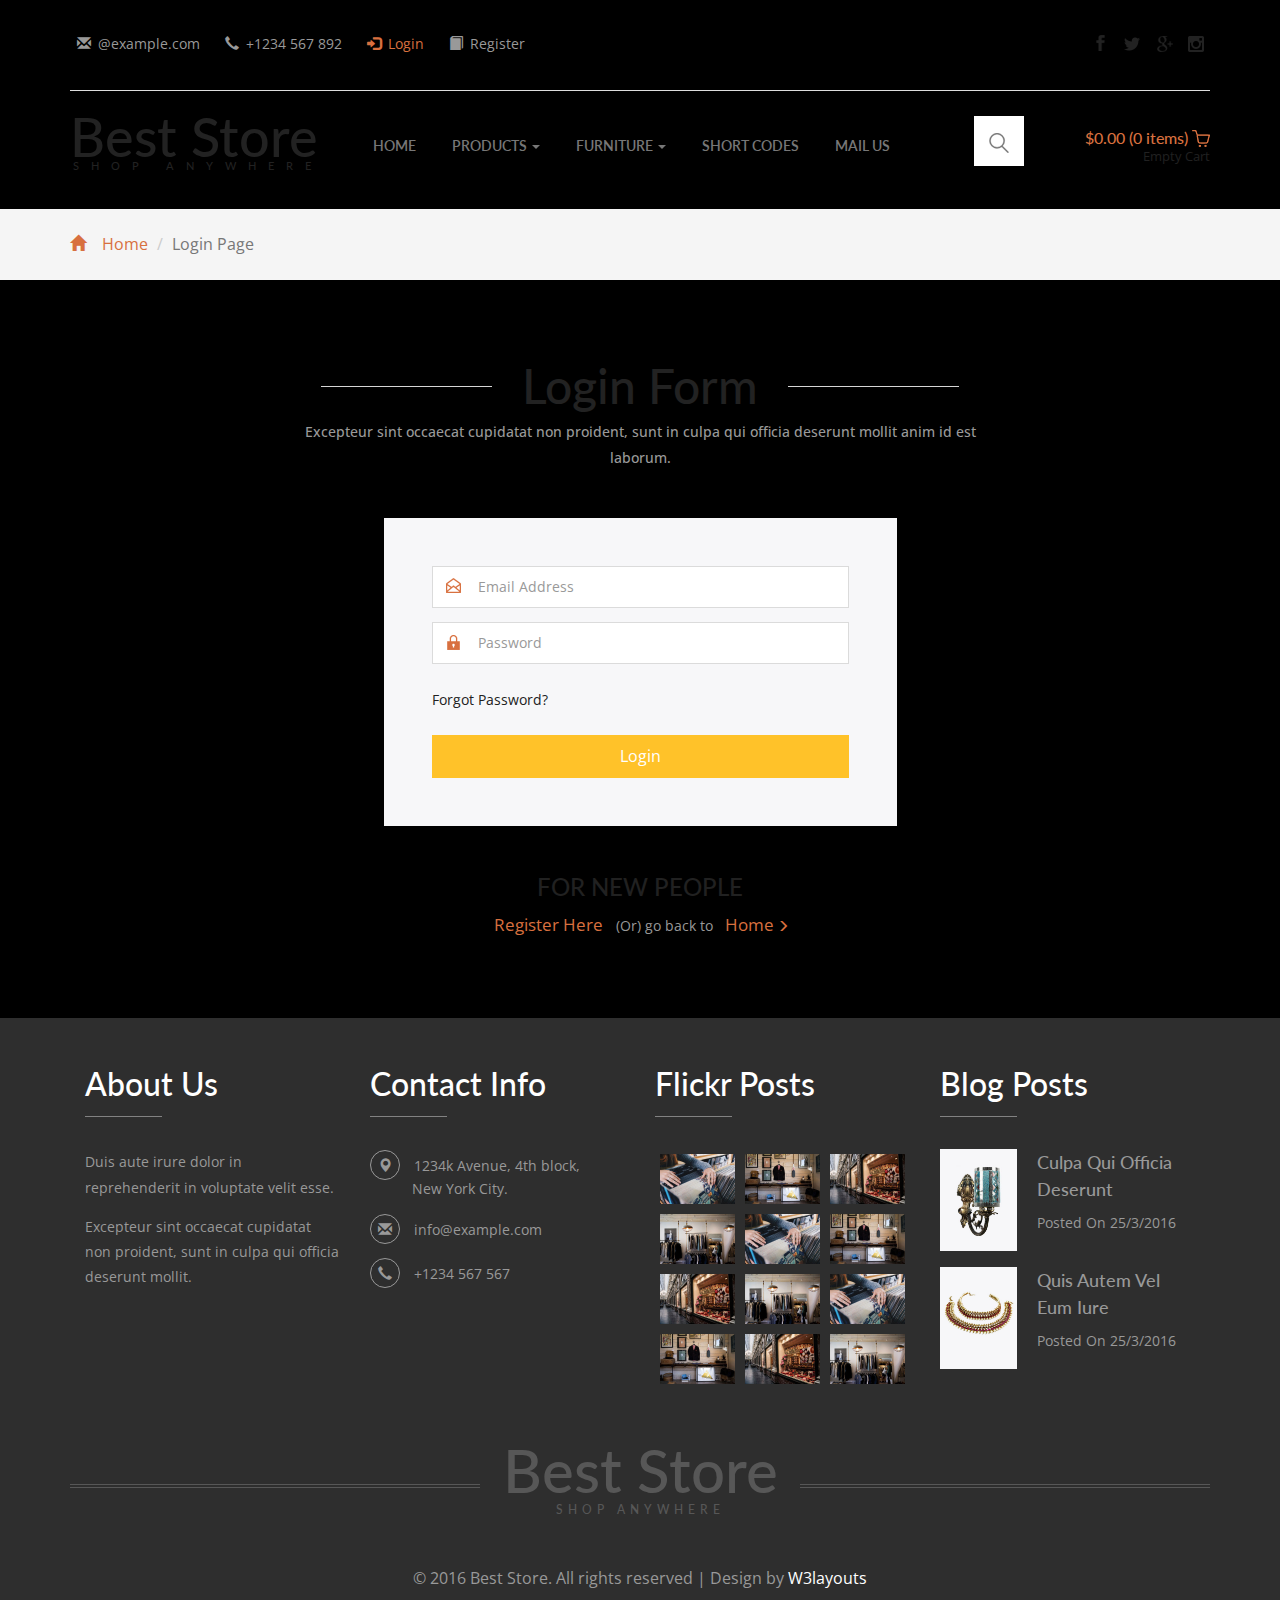
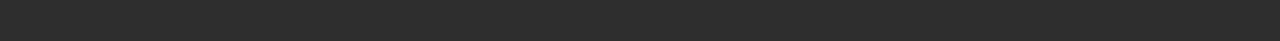
<file: login.html>
<!--
Author: W3layouts
Author URL: http://w3layouts.com
License: Creative Commons Attribution 3.0 Unported
License URL: http://creativecommons.org/licenses/by/3.0/
-->
<!DOCTYPE html>
<html>
<head>
<title>Best Store a Ecommerce Online Shopping Category Flat Bootstrap Responsive Website Template | Login :: w3layouts</title>
<!-- for-mobile-apps -->
<meta name="viewport" content="width=device-width, initial-scale=1">
<meta http-equiv="Content-Type" content="text/html; charset=utf-8" />
<meta name="keywords" content="Best Store Responsive web template, Bootstrap Web Templates, Flat Web Templates, Android Compatible web template, 
Smartphone Compatible web template, free webdesigns for Nokia, Samsung, LG, SonyEricsson, Motorola web design" />
<script type="application/x-javascript"> addEventListener("load", function() { setTimeout(hideURLbar, 0); }, false);
		function hideURLbar(){ window.scrollTo(0,1); } </script>
<!-- //for-mobile-apps -->
<link href="css/bootstrap.css" rel="stylesheet" type="text/css" media="all" />
<link href="css/style.css" rel="stylesheet" type="text/css" media="all" />
<!-- js -->
<script src="js/jquery.min.js"></script>
<!-- //js -->
<!-- cart -->
	<script src="js/simpleCart.min.js"> </script>
<!-- cart -->
<link rel="stylesheet" type="text/css" href="css/jquery-ui.css">
<!-- for bootstrap working -->
	<script type="text/javascript" src="js/bootstrap-3.1.1.min.js"></script>
<!-- //for bootstrap working -->
<link href='//fonts.googleapis.com/css?family=Open+Sans:400,300,300italic,400italic,600,600italic,700,700italic,800,800italic' rel='stylesheet' type='text/css'>
<link href='//fonts.googleapis.com/css?family=Lato:400,100,100italic,300,300italic,400italic,700,700italic,900,900italic' rel='stylesheet' type='text/css'>
<!-- animation-effect -->
<link href="css/animate.min.css" rel="stylesheet"> 
<script src="js/wow.min.js"></script>
<script>
// new WOW().init();
</script>
<!-- //animation-effect -->
</head>
	
<body>
<!-- header -->
	<div class="header">
		<div class="container">
			<div class="header-grid">
				<div class="header-grid-left animated wow slideInLeft" data-wow-delay=".5s">
					<ul>
						<li><i class="glyphicon glyphicon-envelope" aria-hidden="true"></i><a href="mailto:info@example.com">@example.com</a></li>
						<li><i class="glyphicon glyphicon-earphone" aria-hidden="true"></i>+1234 <span>567</span> 892</li>
						<li class="active"><i class="glyphicon glyphicon-log-in" aria-hidden="true"></i><a href="login.html">Login</a></li>
						<li><i class="glyphicon glyphicon-book" aria-hidden="true"></i><a href="register.html">Register</a></li>
					</ul>
				</div>
				<div class="header-grid-right animated wow slideInRight" data-wow-delay=".5s">
					<ul class="social-icons">
						<li><a href="#" class="facebook"></a></li>
						<li><a href="#" class="twitter"></a></li>
						<li><a href="#" class="g"></a></li>
						<li><a href="#" class="instagram"></a></li>
					</ul>
				</div>
				<div class="clearfix"> </div>
			</div>
			<div class="logo-nav">
				<div class="logo-nav-left animated wow zoomIn" data-wow-delay=".5s">
					<h1><a href="index.html">Best Store <span>Shop anywhere</span></a></h1>
				</div>
				<div class="logo-nav-left1">
					<nav class="navbar navbar-default">
					<!-- Brand and toggle get grouped for better mobile display -->
					<div class="navbar-header nav_2">
						<button type="button" class="navbar-toggle collapsed navbar-toggle1" data-toggle="collapse" data-target="#bs-megadropdown-tabs">
							<span class="sr-only">Toggle navigation</span>
							<span class="icon-bar"></span>
							<span class="icon-bar"></span>
							<span class="icon-bar"></span>
						</button>
					</div>
					<div class="collapse navbar-collapse" id="bs-megadropdown-tabs">
						<ul class="nav navbar-nav">
							<li><a href="index.html">Home</a></li>	
							<!-- Mega Menu -->
							<li class="dropdown">
								<a href="#" class="dropdown-toggle" data-toggle="dropdown">Products <b class="caret"></b></a>
								<ul class="dropdown-menu multi-column columns-3">
									<div class="row">
										<div class="col-sm-4">
											<ul class="multi-column-dropdown">
												<h6>Men's Wear</h6>
												<li><a href="products.html">Clothing</a></li>
												<li><a href="products.html">Wallets</a></li>
												<li><a href="products.html">Shoes</a></li>
												<li><a href="products.html">Watches</a></li>
												<li><a href="products.html">Accessories</a></li>
											</ul>
										</div>
										<div class="col-sm-4">
											<ul class="multi-column-dropdown">
												<h6>Women's Wear</h6>
												<li><a href="products.html">Clothing</a></li>
												<li><a href="products.html">Wallets,Bags</a></li>
												<li><a href="products.html">Footwear</a></li>
												<li><a href="products.html">Watches</a></li>
												<li><a href="products.html">Accessories</a></li>
												<li><a href="products.html">Jewellery</a></li>
												<li><a href="products.html">Beauty & Grooming</a></li>
											</ul>
										</div>
										<div class="col-sm-4">
											<ul class="multi-column-dropdown">
												<h6>Kid's Wear</h6>
												<li><a href="products.html">Kids Home Fashion</a></li>
												<li><a href="products.html">Boy's Clothing</a></li>
												<li><a href="products.html">Girl's Clothing</a></li>
												<li><a href="products.html">Shoes</a></li>
												<li><a href="products.html">Brand Stores</a></li>
											</ul>
										</div>
										<div class="clearfix"></div>
									</div>
								</ul>
							</li>
							<li class="dropdown">
								<a href="#" class="dropdown-toggle" data-toggle="dropdown">Furniture <b class="caret"></b></a>
								<ul class="dropdown-menu multi-column columns-3">
									<div class="row">
										<div class="col-sm-4">
											<ul class="multi-column-dropdown">
												<h6>Home Collection</h6>
												<li><a href="furniture.html">Cookware</a></li>
												<li><a href="furniture.html">Sofas</a></li>
												<li><a href="furniture.html">Dining Tables</a></li>
												<li><a href="furniture.html">Shoe Racks</a></li>
												<li><a href="furniture.html">Home Decor</a></li>
											</ul>
										</div>
										<div class="col-sm-4">
											<ul class="multi-column-dropdown">
												<h6>Office Collection</h6>
												<li><a href="furniture.html">Carpets</a></li>
												<li><a href="furniture.html">Tables</a></li>
												<li><a href="furniture.html">Sofas</a></li>
												<li><a href="furniture.html">Shoe Racks</a></li>
												<li><a href="furniture.html">Sockets</a></li>
												<li><a href="furniture.html">Electrical Machines</a></li>
											</ul>
										</div>
										<div class="col-sm-4">
											<ul class="multi-column-dropdown">
												<h6>Decorations</h6>
												<li><a href="furniture.html">Toys</a></li>
												<li><a href="furniture.html">Wall Clock</a></li>
												<li><a href="furniture.html">Lighting</a></li>
												<li><a href="furniture.html">Top Brands</a></li>
											</ul>
										</div>
										<div class="clearfix"></div>
									</div>
								</ul>
							</li>
							<li><a href="short-codes.html">Short Codes</a></li>
							<li><a href="mail.html">Mail Us</a></li>
						</ul>
					</div>
					</nav>
				</div>
				<div class="logo-nav-right">
					<div class="search-box">
						<div id="sb-search" class="sb-search">
							<form>
								<input class="sb-search-input" placeholder="Enter your search term..." type="search" id="search">
								<input class="sb-search-submit" type="submit" value="">
								<span class="sb-icon-search"> </span>
							</form>
						</div>
					</div>
						<!-- search-scripts -->
						<script src="js/classie.js"></script>
						<script src="js/uisearch.js"></script>
							<script>
								new UISearch( document.getElementById( 'sb-search' ) );
							</script>
						<!-- //search-scripts -->
				</div>
				<div class="header-right">
					<div class="cart box_1">
						<a href="checkout.html">
							<h3> <div class="total">
								<span class="simpleCart_total"></span> (<span id="simpleCart_quantity" class="simpleCart_quantity"></span> items)</div>
								<img src="images/bag.png" alt="" />
							</h3>
						</a>
						<p><a href="javascript:;" class="simpleCart_empty">Empty Cart</a></p>
						<div class="clearfix"> </div>
					</div>	
				</div>
				<div class="clearfix"> </div>
			</div>
		</div>
	</div>
<!-- //header -->
<!-- breadcrumbs -->
	<div class="breadcrumbs">
		<div class="container">
			<ol class="breadcrumb breadcrumb1 animated wow slideInLeft" data-wow-delay=".5s">
				<li><a href="index.html"><span class="glyphicon glyphicon-home" aria-hidden="true"></span>Home</a></li>
				<li class="active">Login Page</li>
			</ol>
		</div>
	</div>
<!-- //breadcrumbs -->
<!-- login -->
	<div class="login">
		<div class="container">
			<h3 class="animated wow zoomIn" data-wow-delay=".5s">Login Form</h3>
			<p class="est animated wow zoomIn" data-wow-delay=".5s">Excepteur sint occaecat cupidatat non proident, sunt in culpa qui officia 
				deserunt mollit anim id est laborum.</p>
			<div class="login-form-grids animated wow slideInUp" data-wow-delay=".5s">
				<form>
					<input type="email" placeholder="Email Address" required=" " >
					<input type="password" placeholder="Password" required=" " >
					<div class="forgot">
						<a href="#">Forgot Password?</a>
					</div>
					<input type="submit" value="Login">
				</form>
			</div>
			<h4 class="animated wow slideInUp" data-wow-delay=".5s">For New People</h4>
			<p class="animated wow slideInUp" data-wow-delay=".5s"><a href="register.html">Register Here</a> (Or) go back to <a href="index.html">Home<span class="glyphicon glyphicon-menu-right" aria-hidden="true"></span></a></p>
		</div>
	</div>
<!-- //login -->
<!-- footer -->
	<div class="footer">
		<div class="container">
			<div class="footer-grids">
				<div class="col-md-3 footer-grid animated wow slideInLeft" data-wow-delay=".5s">
					<h3>About Us</h3>
					<p>Duis aute irure dolor in reprehenderit in voluptate velit esse.<span>Excepteur sint occaecat cupidatat 
						non proident, sunt in culpa qui officia deserunt mollit.</span></p>
				</div>
				<div class="col-md-3 footer-grid animated wow slideInLeft" data-wow-delay=".6s">
					<h3>Contact Info</h3>
					<ul>
						<li><i class="glyphicon glyphicon-map-marker" aria-hidden="true"></i>1234k Avenue, 4th block, <span>New York City.</span></li>
						<li><i class="glyphicon glyphicon-envelope" aria-hidden="true"></i><a href="mailto:info@example.com">info@example.com</a></li>
						<li><i class="glyphicon glyphicon-earphone" aria-hidden="true"></i>+1234 567 567</li>
					</ul>
				</div>
				<div class="col-md-3 footer-grid animated wow slideInLeft" data-wow-delay=".7s">
					<h3>Flickr Posts</h3>
					<div class="footer-grid-left">
						<a href="single.html"><img src="images/13.jpg" alt=" " class="img-responsive" /></a>
					</div>
					<div class="footer-grid-left">
						<a href="single.html"><img src="images/14.jpg" alt=" " class="img-responsive" /></a>
					</div>
					<div class="footer-grid-left">
						<a href="single.html"><img src="images/15.jpg" alt=" " class="img-responsive" /></a>
					</div>
					<div class="footer-grid-left">
						<a href="single.html"><img src="images/16.jpg" alt=" " class="img-responsive" /></a>
					</div>
					<div class="footer-grid-left">
						<a href="single.html"><img src="images/13.jpg" alt=" " class="img-responsive" /></a>
					</div>
					<div class="footer-grid-left">
						<a href="single.html"><img src="images/14.jpg" alt=" " class="img-responsive" /></a>
					</div>
					<div class="footer-grid-left">
						<a href="single.html"><img src="images/15.jpg" alt=" " class="img-responsive" /></a>
					</div>
					<div class="footer-grid-left">
						<a href="single.html"><img src="images/16.jpg" alt=" " class="img-responsive" /></a>
					</div>
					<div class="footer-grid-left">
						<a href="single.html"><img src="images/13.jpg" alt=" " class="img-responsive" /></a>
					</div>
					<div class="footer-grid-left">
						<a href="single.html"><img src="images/14.jpg" alt=" " class="img-responsive" /></a>
					</div>
					<div class="footer-grid-left">
						<a href="single.html"><img src="images/15.jpg" alt=" " class="img-responsive" /></a>
					</div>
					<div class="footer-grid-left">
						<a href="single.html"><img src="images/16.jpg" alt=" " class="img-responsive" /></a>
					</div>
					<div class="clearfix"> </div>
				</div>
				<div class="col-md-3 footer-grid animated wow slideInLeft" data-wow-delay=".8s">
					<h3>Blog Posts</h3>
					<div class="footer-grid-sub-grids">
						<div class="footer-grid-sub-grid-left">
							<a href="single.html"><img src="images/9.jpg" alt=" " class="img-responsive" /></a>
						</div>
						<div class="footer-grid-sub-grid-right">
							<h4><a href="single.html">culpa qui officia deserunt</a></h4>
							<p>Posted On 25/3/2016</p>
						</div>
						<div class="clearfix"> </div>
					</div>
					<div class="footer-grid-sub-grids">
						<div class="footer-grid-sub-grid-left">
							<a href="single.html"><img src="images/10.jpg" alt=" " class="img-responsive" /></a>
						</div>
						<div class="footer-grid-sub-grid-right">
							<h4><a href="single.html">Quis autem vel eum iure</a></h4>
							<p>Posted On 25/3/2016</p>
						</div>
						<div class="clearfix"> </div>
					</div>
				</div>
				<div class="clearfix"> </div>
			</div>
			<div class="footer-logo animated wow slideInUp" data-wow-delay=".5s">
				<h2><a href="index.html">Best Store <span>shop anywhere</span></a></h2>
			</div>
			<div class="copy-right animated wow slideInUp" data-wow-delay=".5s">
				<p>&copy 2016 Best Store. All rights reserved | Design by <a href="http://w3layouts.com/">W3layouts</a></p>
			</div>
		</div>
	</div>
<!-- //footer -->
</body>
</html>
</file>
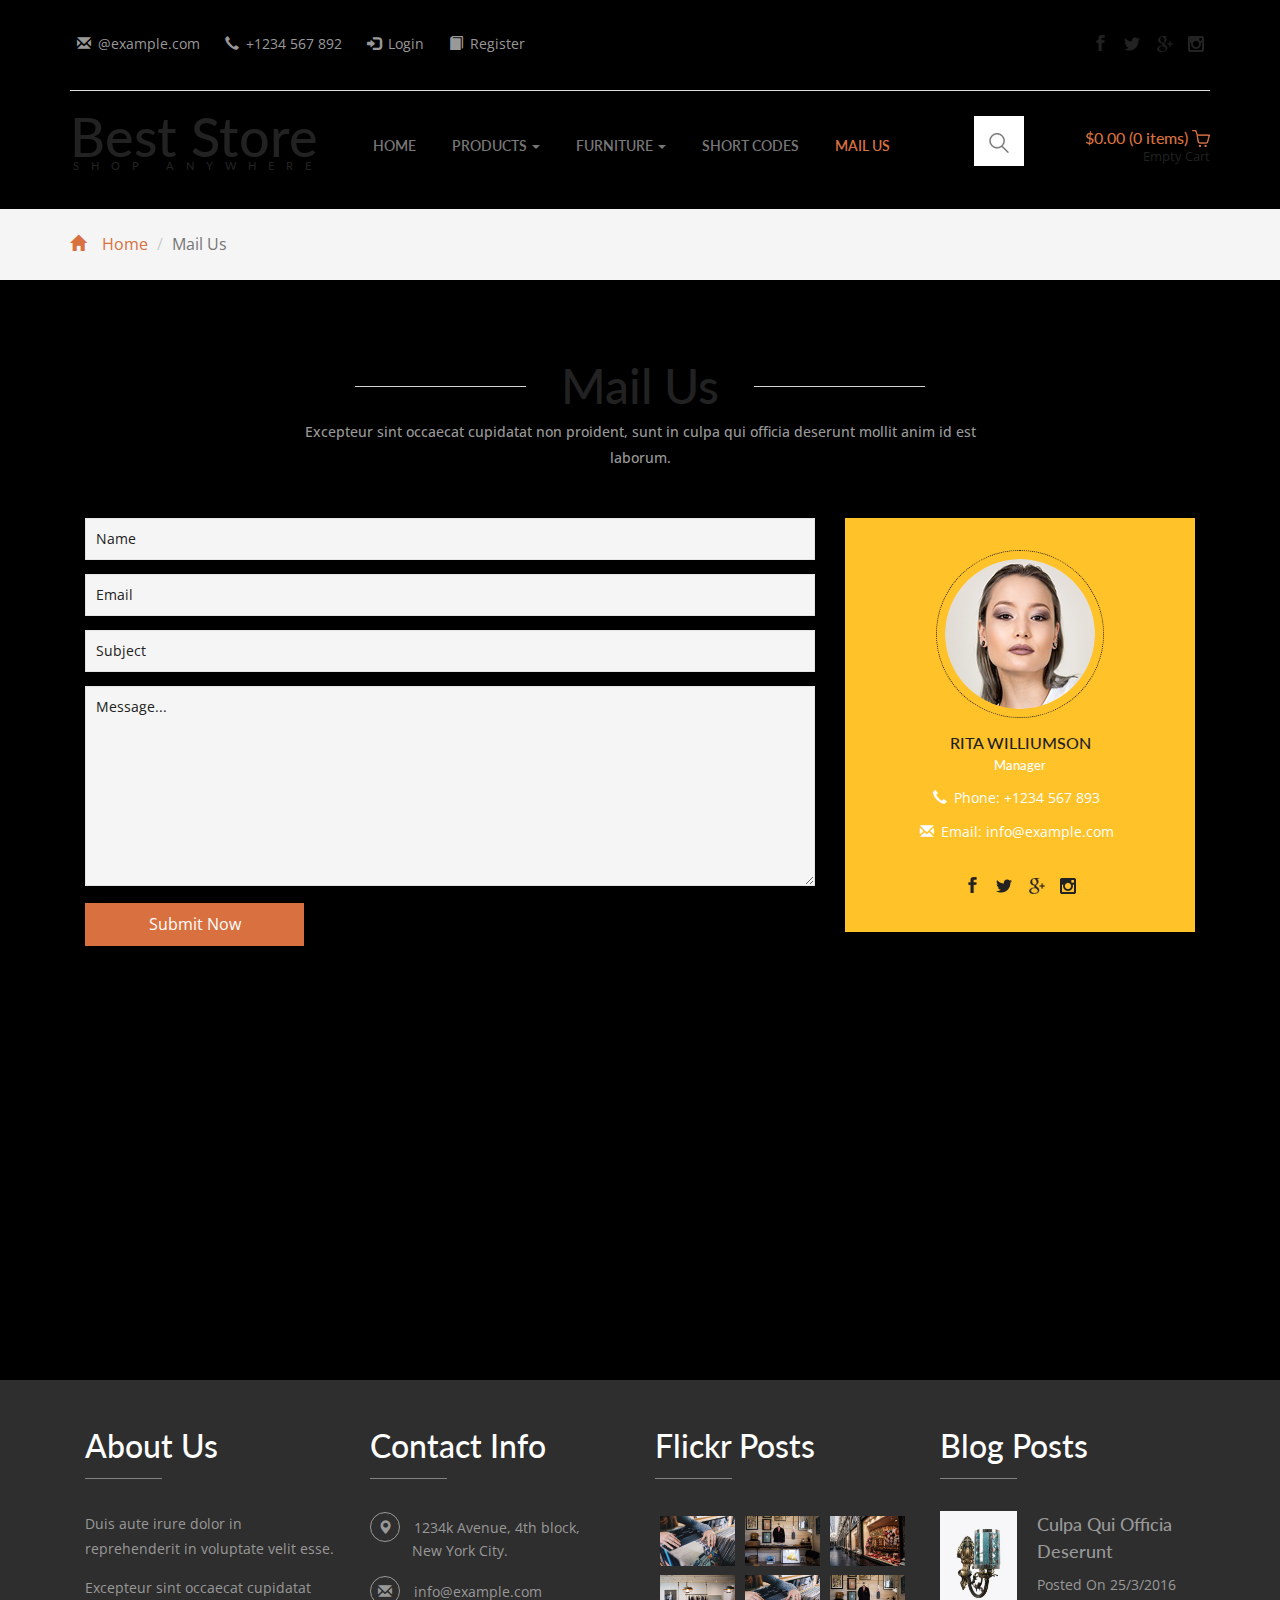
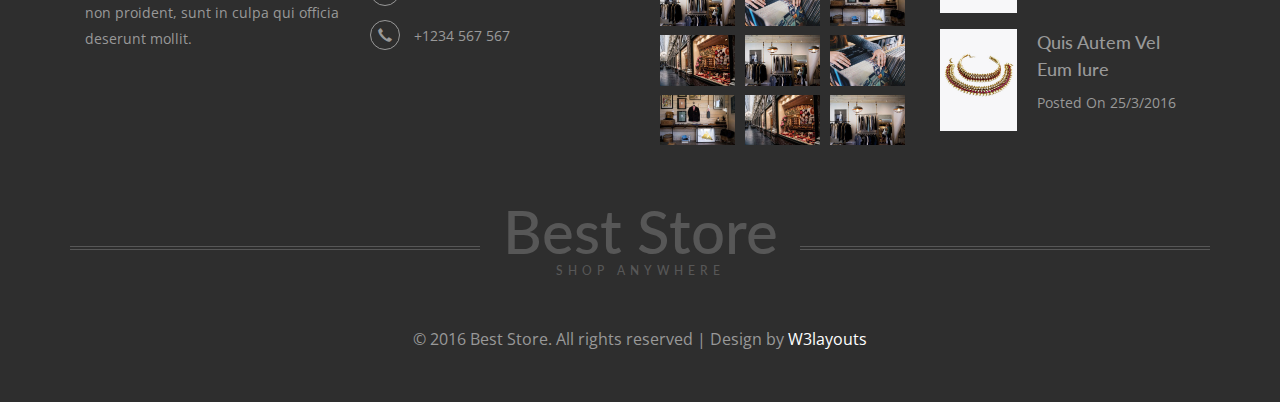
<file: mail.html>
<!--
Author: W3layouts
Author URL: http://w3layouts.com
License: Creative Commons Attribution 3.0 Unported
License URL: http://creativecommons.org/licenses/by/3.0/
-->
<!DOCTYPE html>
<html>
<head>
<title>Best Store a Ecommerce Online Shopping Category Flat Bootstrap Responsive Website Template | Mail Us :: w3layouts</title>
<!-- for-mobile-apps -->
<meta name="viewport" content="width=device-width, initial-scale=1">
<meta http-equiv="Content-Type" content="text/html; charset=utf-8" />
<meta name="keywords" content="Best Store Responsive web template, Bootstrap Web Templates, Flat Web Templates, Android Compatible web template, 
Smartphone Compatible web template, free webdesigns for Nokia, Samsung, LG, SonyEricsson, Motorola web design" />
<script type="application/x-javascript"> addEventListener("load", function() { setTimeout(hideURLbar, 0); }, false);
		function hideURLbar(){ window.scrollTo(0,1); } </script>
<!-- //for-mobile-apps -->
<link href="css/bootstrap.css" rel="stylesheet" type="text/css" media="all" />
<link href="css/style.css" rel="stylesheet" type="text/css" media="all" />
<!-- js -->
<script src="js/jquery.min.js"></script>
<!-- //js -->
<!-- cart -->
	<script src="js/simpleCart.min.js"> </script>
<!-- cart -->
<link rel="stylesheet" type="text/css" href="css/jquery-ui.css">
<!-- for bootstrap working -->
	<script type="text/javascript" src="js/bootstrap-3.1.1.min.js"></script>
<!-- //for bootstrap working -->
<link href='//fonts.googleapis.com/css?family=Open+Sans:400,300,300italic,400italic,600,600italic,700,700italic,800,800italic' rel='stylesheet' type='text/css'>
<link href='//fonts.googleapis.com/css?family=Lato:400,100,100italic,300,300italic,400italic,700,700italic,900,900italic' rel='stylesheet' type='text/css'>
<!-- animation-effect -->
<link href="css/animate.min.css" rel="stylesheet"> 
<script src="js/wow.min.js"></script>
<script>
// new WOW().init();
</script>
<!-- //animation-effect -->
</head>
	
<body>
<!-- header -->
	<div class="header">
		<div class="container">
			<div class="header-grid">
				<div class="header-grid-left animated wow slideInLeft" data-wow-delay=".5s">
					<ul>
						<li><i class="glyphicon glyphicon-envelope" aria-hidden="true"></i><a href="mailto:info@example.com">@example.com</a></li>
						<li><i class="glyphicon glyphicon-earphone" aria-hidden="true"></i>+1234 <span>567</span> 892</li>
						<li><i class="glyphicon glyphicon-log-in" aria-hidden="true"></i><a href="login.html">Login</a></li>
						<li><i class="glyphicon glyphicon-book" aria-hidden="true"></i><a href="register.html">Register</a></li>
					</ul>
				</div>
				<div class="header-grid-right animated wow slideInRight" data-wow-delay=".5s">
					<ul class="social-icons">
						<li><a href="#" class="facebook"></a></li>
						<li><a href="#" class="twitter"></a></li>
						<li><a href="#" class="g"></a></li>
						<li><a href="#" class="instagram"></a></li>
					</ul>
				</div>
				<div class="clearfix"> </div>
			</div>
			<div class="logo-nav">
				<div class="logo-nav-left animated wow zoomIn" data-wow-delay=".5s">
					<h1><a href="index.html">Best Store <span>Shop anywhere</span></a></h1>
				</div>
				<div class="logo-nav-left1">
					<nav class="navbar navbar-default">
					<!-- Brand and toggle get grouped for better mobile display -->
					<div class="navbar-header nav_2">
						<button type="button" class="navbar-toggle collapsed navbar-toggle1" data-toggle="collapse" data-target="#bs-megadropdown-tabs">
							<span class="sr-only">Toggle navigation</span>
							<span class="icon-bar"></span>
							<span class="icon-bar"></span>
							<span class="icon-bar"></span>
						</button>
					</div>
					<div class="collapse navbar-collapse" id="bs-megadropdown-tabs">
						<ul class="nav navbar-nav">
							<li><a href="index.html">Home</a></li>	
							<!-- Mega Menu -->
							<li class="dropdown">
								<a href="#" class="dropdown-toggle" data-toggle="dropdown">Products <b class="caret"></b></a>
								<ul class="dropdown-menu multi-column columns-3">
									<div class="row">
										<div class="col-sm-4">
											<ul class="multi-column-dropdown">
												<h6>Men's Wear</h6>
												<li><a href="products.html">Clothing</a></li>
												<li><a href="products.html">Wallets</a></li>
												<li><a href="products.html">Shoes</a></li>
												<li><a href="products.html">Watches</a></li>
												<li><a href="products.html">Accessories</a></li>
											</ul>
										</div>
										<div class="col-sm-4">
											<ul class="multi-column-dropdown">
												<h6>Women's Wear</h6>
												<li><a href="products.html">Clothing</a></li>
												<li><a href="products.html">Wallets,Bags</a></li>
												<li><a href="products.html">Footwear</a></li>
												<li><a href="products.html">Watches</a></li>
												<li><a href="products.html">Accessories</a></li>
												<li><a href="products.html">Jewellery</a></li>
												<li><a href="products.html">Beauty & Grooming</a></li>
											</ul>
										</div>
										<div class="col-sm-4">
											<ul class="multi-column-dropdown">
												<h6>Kid's Wear</h6>
												<li><a href="products.html">Kids Home Fashion</a></li>
												<li><a href="products.html">Boy's Clothing</a></li>
												<li><a href="products.html">Girl's Clothing</a></li>
												<li><a href="products.html">Shoes</a></li>
												<li><a href="products.html">Brand Stores</a></li>
											</ul>
										</div>
										<div class="clearfix"></div>
									</div>
								</ul>
							</li>
							<li class="dropdown">
								<a href="#" class="dropdown-toggle" data-toggle="dropdown">Furniture <b class="caret"></b></a>
								<ul class="dropdown-menu multi-column columns-3">
									<div class="row">
										<div class="col-sm-4">
											<ul class="multi-column-dropdown">
												<h6>Home Collection</h6>
												<li><a href="furniture.html">Cookware</a></li>
												<li><a href="furniture.html">Sofas</a></li>
												<li><a href="furniture.html">Dining Tables</a></li>
												<li><a href="furniture.html">Shoe Racks</a></li>
												<li><a href="furniture.html">Home Decor</a></li>
											</ul>
										</div>
										<div class="col-sm-4">
											<ul class="multi-column-dropdown">
												<h6>Office Collection</h6>
												<li><a href="furniture.html">Carpets</a></li>
												<li><a href="furniture.html">Tables</a></li>
												<li><a href="furniture.html">Sofas</a></li>
												<li><a href="furniture.html">Shoe Racks</a></li>
												<li><a href="furniture.html">Sockets</a></li>
												<li><a href="furniture.html">Electrical Machines</a></li>
											</ul>
										</div>
										<div class="col-sm-4">
											<ul class="multi-column-dropdown">
												<h6>Decorations</h6>
												<li><a href="furniture.html">Toys</a></li>
												<li><a href="furniture.html">Wall Clock</a></li>
												<li><a href="furniture.html">Lighting</a></li>
												<li><a href="furniture.html">Top Brands</a></li>
											</ul>
										</div>
										<div class="clearfix"></div>
									</div>
								</ul>
							</li>
							<li><a href="short-codes.html">Short Codes</a></li>
							<li class="active"><a href="mail.html" class="act">Mail Us</a></li>
						</ul>
					</div>
					</nav>
				</div>
				<div class="logo-nav-right">
					<div class="search-box">
						<div id="sb-search" class="sb-search">
							<form>
								<input class="sb-search-input" placeholder="Enter your search term..." type="search" id="search">
								<input class="sb-search-submit" type="submit" value="">
								<span class="sb-icon-search"> </span>
							</form>
						</div>
					</div>
						<!-- search-scripts -->
						<script src="js/classie.js"></script>
						<script src="js/uisearch.js"></script>
							<script>
								new UISearch( document.getElementById( 'sb-search' ) );
							</script>
						<!-- //search-scripts -->
				</div>
				<div class="header-right">
					<div class="cart box_1">
						<a href="checkout.html">
							<h3> <div class="total">
								<span class="simpleCart_total"></span> (<span id="simpleCart_quantity" class="simpleCart_quantity"></span> items)</div>
								<img src="images/bag.png" alt="" />
							</h3>
						</a>
						<p><a href="javascript:;" class="simpleCart_empty">Empty Cart</a></p>
						<div class="clearfix"> </div>
					</div>	
				</div>
				<div class="clearfix"> </div>
			</div>
		</div>
	</div>
<!-- //header -->
<!-- breadcrumbs -->
	<div class="breadcrumbs">
		<div class="container">
			<ol class="breadcrumb breadcrumb1 animated wow slideInLeft" data-wow-delay=".5s">
				<li><a href="index.html"><span class="glyphicon glyphicon-home" aria-hidden="true"></span>Home</a></li>
				<li class="active">Mail Us</li>
			</ol>
		</div>
	</div>
<!-- //breadcrumbs -->
<!-- mail -->
	<div class="mail animated wow zoomIn" data-wow-delay=".5s">
		<div class="container">
			<h3>Mail Us</h3>
			<p class="est">Excepteur sint occaecat cupidatat non proident, sunt in culpa qui officia 
				deserunt mollit anim id est laborum.</p>
			<div class="mail-grids">
				<div class="col-md-8 mail-grid-left animated wow slideInLeft" data-wow-delay=".5s">
					<form>
						<input type="text" value="Name" onfocus="this.value = '';" onblur="if (this.value == '') {this.value = 'Name';}" required="">
						<input type="email" value="Email" onfocus="this.value = '';" onblur="if (this.value == '') {this.value = 'Email';}" required="">
						<input type="text" value="Subject" onfocus="this.value = '';" onblur="if (this.value == '') {this.value = 'Subject';}" required="">
						<textarea type="text"  onfocus="this.value = '';" onblur="if (this.value == '') {this.value = 'Message...';}" required="">Message...</textarea>
						<input type="submit" value="Submit Now" >
					</form>
				</div>
				<div class="col-md-4 mail-grid-right animated wow slideInRight" data-wow-delay=".5s">
					<div class="mail-grid-right1">
						<img src="images/3.png" alt=" " class="img-responsive" />
						<h4>Rita Williumson <span>Manager</span></h4>
						<ul class="phone-mail">
							<li><i class="glyphicon glyphicon-earphone" aria-hidden="true"></i>Phone: +1234 567 893</li>
							<li><i class="glyphicon glyphicon-envelope" aria-hidden="true"></i>Email: <a href="mailto:info@example.com">info@example.com</a></li>
						</ul>
						<ul class="social-icons">
							<li><a href="#" class="facebook"></a></li>
							<li><a href="#" class="twitter"></a></li>
							<li><a href="#" class="g"></a></li>
							<li><a href="#" class="instagram"></a></li>
						</ul>
					</div>
				</div>
				<div class="clearfix"> </div>
			</div>
			<iframe class="animated wow slideInLeft" data-wow-delay=".5s" src="https://www.google.com/maps/embed?pb=!1m18!1m12!1m3!1d3098.7638135888296!2d-77.47669308468912!3d39.04350424592369!2m3!1f0!2f0!3f0!3m2!1i1024!2i768!4f13.1!3m3!1m2!1s0x89b63eb3bc8da92b%3A0x78c8e09ab1cabc90!2sShopping+Plaza%2C+Ashburn%2C+VA+20147%2C+USA!5e0!3m2!1sen!2sin!4v1457602090579" frameborder="0" style="border:0" allowfullscreen></iframe>
		</div>
	</div>
<!-- //mail -->
<!-- footer -->
	<div class="footer">
		<div class="container">
			<div class="footer-grids">
				<div class="col-md-3 footer-grid animated wow slideInLeft" data-wow-delay=".5s">
					<h3>About Us</h3>
					<p>Duis aute irure dolor in reprehenderit in voluptate velit esse.<span>Excepteur sint occaecat cupidatat 
						non proident, sunt in culpa qui officia deserunt mollit.</span></p>
				</div>
				<div class="col-md-3 footer-grid animated wow slideInLeft" data-wow-delay=".6s">
					<h3>Contact Info</h3>
					<ul>
						<li><i class="glyphicon glyphicon-map-marker" aria-hidden="true"></i>1234k Avenue, 4th block, <span>New York City.</span></li>
						<li><i class="glyphicon glyphicon-envelope" aria-hidden="true"></i><a href="mailto:info@example.com">info@example.com</a></li>
						<li><i class="glyphicon glyphicon-earphone" aria-hidden="true"></i>+1234 567 567</li>
					</ul>
				</div>
				<div class="col-md-3 footer-grid animated wow slideInLeft" data-wow-delay=".7s">
					<h3>Flickr Posts</h3>
					<div class="footer-grid-left">
						<a href="single.html"><img src="images/13.jpg" alt=" " class="img-responsive" /></a>
					</div>
					<div class="footer-grid-left">
						<a href="single.html"><img src="images/14.jpg" alt=" " class="img-responsive" /></a>
					</div>
					<div class="footer-grid-left">
						<a href="single.html"><img src="images/15.jpg" alt=" " class="img-responsive" /></a>
					</div>
					<div class="footer-grid-left">
						<a href="single.html"><img src="images/16.jpg" alt=" " class="img-responsive" /></a>
					</div>
					<div class="footer-grid-left">
						<a href="single.html"><img src="images/13.jpg" alt=" " class="img-responsive" /></a>
					</div>
					<div class="footer-grid-left">
						<a href="single.html"><img src="images/14.jpg" alt=" " class="img-responsive" /></a>
					</div>
					<div class="footer-grid-left">
						<a href="single.html"><img src="images/15.jpg" alt=" " class="img-responsive" /></a>
					</div>
					<div class="footer-grid-left">
						<a href="single.html"><img src="images/16.jpg" alt=" " class="img-responsive" /></a>
					</div>
					<div class="footer-grid-left">
						<a href="single.html"><img src="images/13.jpg" alt=" " class="img-responsive" /></a>
					</div>
					<div class="footer-grid-left">
						<a href="single.html"><img src="images/14.jpg" alt=" " class="img-responsive" /></a>
					</div>
					<div class="footer-grid-left">
						<a href="single.html"><img src="images/15.jpg" alt=" " class="img-responsive" /></a>
					</div>
					<div class="footer-grid-left">
						<a href="single.html"><img src="images/16.jpg" alt=" " class="img-responsive" /></a>
					</div>
					<div class="clearfix"> </div>
				</div>
				<div class="col-md-3 footer-grid animated wow slideInLeft" data-wow-delay=".8s">
					<h3>Blog Posts</h3>
					<div class="footer-grid-sub-grids">
						<div class="footer-grid-sub-grid-left">
							<a href="single.html"><img src="images/9.jpg" alt=" " class="img-responsive" /></a>
						</div>
						<div class="footer-grid-sub-grid-right">
							<h4><a href="single.html">culpa qui officia deserunt</a></h4>
							<p>Posted On 25/3/2016</p>
						</div>
						<div class="clearfix"> </div>
					</div>
					<div class="footer-grid-sub-grids">
						<div class="footer-grid-sub-grid-left">
							<a href="single.html"><img src="images/10.jpg" alt=" " class="img-responsive" /></a>
						</div>
						<div class="footer-grid-sub-grid-right">
							<h4><a href="single.html">Quis autem vel eum iure</a></h4>
							<p>Posted On 25/3/2016</p>
						</div>
						<div class="clearfix"> </div>
					</div>
				</div>
				<div class="clearfix"> </div>
			</div>
			<div class="footer-logo animated wow slideInUp" data-wow-delay=".5s">
				<h2><a href="index.html">Best Store <span>shop anywhere</span></a></h2>
			</div>
			<div class="copy-right animated wow slideInUp" data-wow-delay=".5s">
				<p>&copy 2016 Best Store. All rights reserved | Design by <a href="http://w3layouts.com/">W3layouts</a></p>
			</div>
		</div>
	</div>
<!-- //footer -->
</body>
</html>
</file>
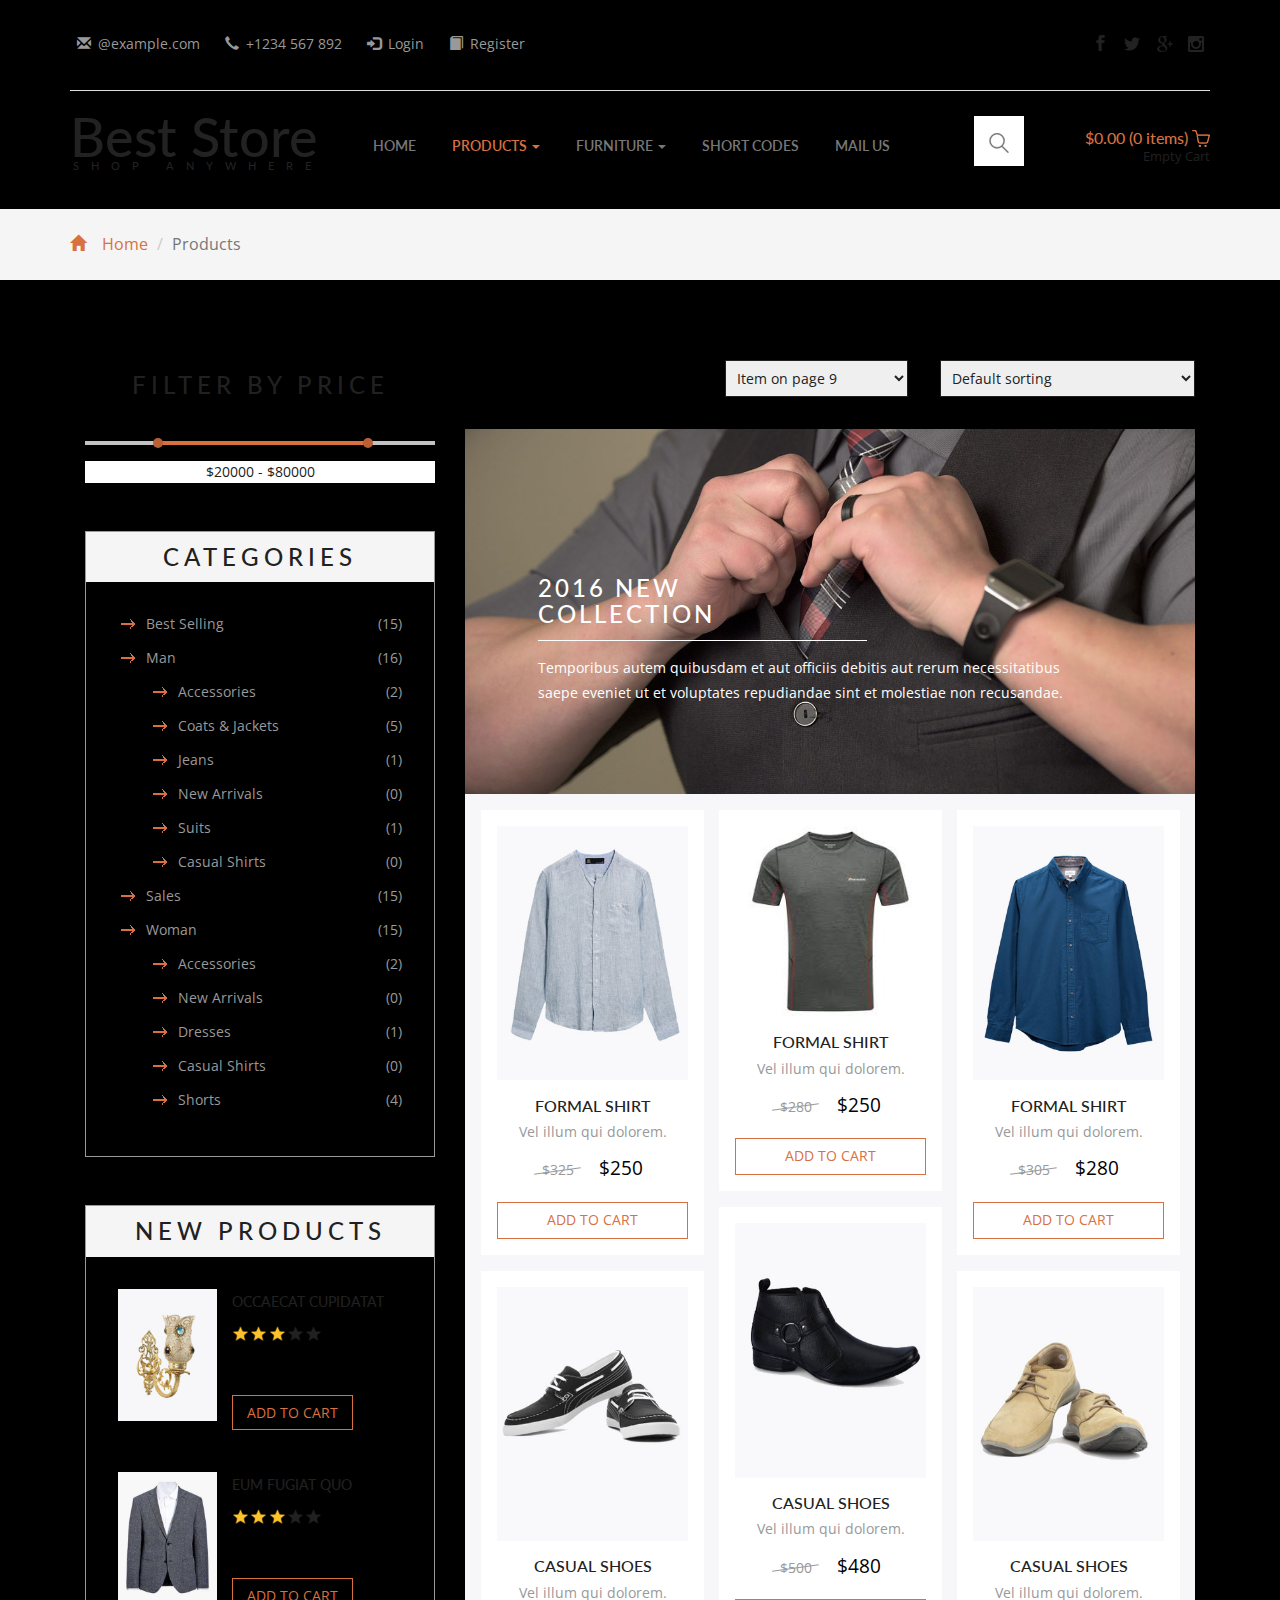
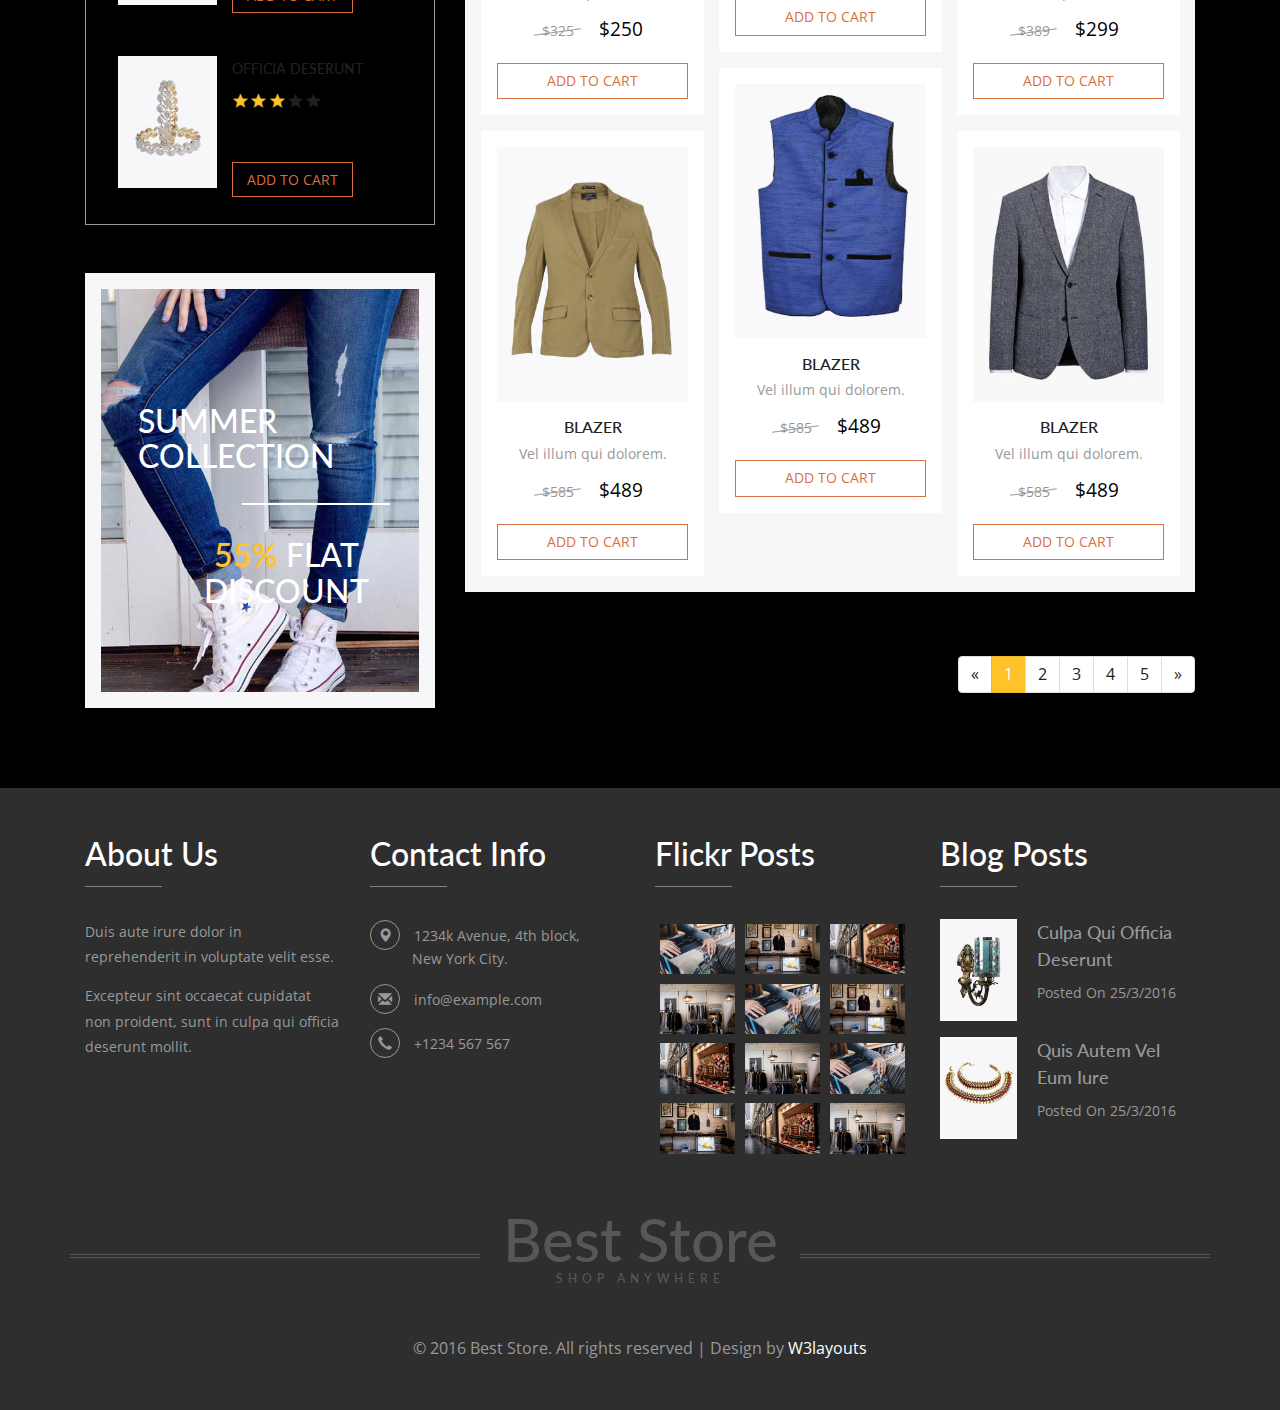
<file: products.html>
<!--
Author: W3layouts
Author URL: http://w3layouts.com
License: Creative Commons Attribution 3.0 Unported
License URL: http://creativecommons.org/licenses/by/3.0/
-->
<!DOCTYPE html>
<html>
<head>
<title>Best Store a Ecommerce Online Shopping Category Flat Bootstrap Responsive Website Template | Products :: w3layouts</title>
<!-- for-mobile-apps -->
<meta name="viewport" content="width=device-width, initial-scale=1">
<meta http-equiv="Content-Type" content="text/html; charset=utf-8" />
<meta name="keywords" content="Best Store Responsive web template, Bootstrap Web Templates, Flat Web Templates, Android Compatible web template, 
Smartphone Compatible web template, free webdesigns for Nokia, Samsung, LG, SonyEricsson, Motorola web design" />
<script type="application/x-javascript"> addEventListener("load", function() { setTimeout(hideURLbar, 0); }, false);
		function hideURLbar(){ window.scrollTo(0,1); } </script>
<!-- //for-mobile-apps -->
<link href="css/bootstrap.css" rel="stylesheet" type="text/css" media="all" />
<link href="css/style.css" rel="stylesheet" type="text/css" media="all" />
<!-- js -->
<script src="js/jquery.min.js"></script>
<!-- //js -->
<!-- cart -->
	<script src="js/simpleCart.min.js"> </script>
<!-- cart -->
<link rel="stylesheet" type="text/css" href="css/jquery-ui.css">
<!-- for bootstrap working -->
	<script type="text/javascript" src="js/bootstrap-3.1.1.min.js"></script>
<!-- //for bootstrap working -->
<link href='//fonts.googleapis.com/css?family=Open+Sans:400,300,300italic,400italic,600,600italic,700,700italic,800,800italic' rel='stylesheet' type='text/css'>
<link href='//fonts.googleapis.com/css?family=Lato:400,100,100italic,300,300italic,400italic,700,700italic,900,900italic' rel='stylesheet' type='text/css'>
<!-- animation-effect -->
<link href="css/animate.min.css" rel="stylesheet"> 
<script src="js/wow.min.js"></script>
<script>
// new WOW().init();
</script>
<!-- //animation-effect -->
</head>
	
<body>
<!-- header -->
	<div class="header">
		<div class="container">
			<div class="header-grid">
				<div class="header-grid-left animated wow slideInLeft" data-wow-delay=".5s">
					<ul>
						<li><i class="glyphicon glyphicon-envelope" aria-hidden="true"></i><a href="mailto:info@example.com">@example.com</a></li>
						<li><i class="glyphicon glyphicon-earphone" aria-hidden="true"></i>+1234 <span>567</span> 892</li>
						<li><i class="glyphicon glyphicon-log-in" aria-hidden="true"></i><a href="login.html">Login</a></li>
						<li><i class="glyphicon glyphicon-book" aria-hidden="true"></i><a href="register.html">Register</a></li>
					</ul>
				</div>
				<div class="header-grid-right animated wow slideInRight" data-wow-delay=".5s">
					<ul class="social-icons">
						<li><a href="#" class="facebook"></a></li>
						<li><a href="#" class="twitter"></a></li>
						<li><a href="#" class="g"></a></li>
						<li><a href="#" class="instagram"></a></li>
					</ul>
				</div>
				<div class="clearfix"> </div>
			</div>
			<div class="logo-nav">
				<div class="logo-nav-left animated wow zoomIn" data-wow-delay=".5s">
					<h1><a href="index.html">Best Store <span>Shop anywhere</span></a></h1>
				</div>
				<div class="logo-nav-left1">
					<nav class="navbar navbar-default">
					<!-- Brand and toggle get grouped for better mobile display -->
					<div class="navbar-header nav_2">
						<button type="button" class="navbar-toggle collapsed navbar-toggle1" data-toggle="collapse" data-target="#bs-megadropdown-tabs">
							<span class="sr-only">Toggle navigation</span>
							<span class="icon-bar"></span>
							<span class="icon-bar"></span>
							<span class="icon-bar"></span>
						</button>
					</div>
					<div class="collapse navbar-collapse" id="bs-megadropdown-tabs">
						<ul class="nav navbar-nav">
							<li><a href="index.html">Home</a></li>	
							<!-- Mega Menu -->
							 <li class="dropdown active">
								<a href="#" class="dropdown-toggle act" data-toggle="dropdown">Products <b class="caret"></b></a>
								<ul class="dropdown-menu multi-column columns-3">
									<div class="row">
										<div class="col-sm-4">
											<ul class="multi-column-dropdown">
												<h6>Men's Wear</h6>
												<li><a href="products.html">Clothing</a></li>
												<li><a href="products.html">Wallets</a></li>
												<li><a href="products.html">Shoes</a></li>
												<li><a href="products.html">Watches</a></li>
												<li><a href="products.html">Accessories</a></li>
											</ul>
										</div>
										<div class="col-sm-4">
											<ul class="multi-column-dropdown">
												<h6>Women's Wear</h6>
												<li><a href="products.html">Clothing</a></li>
												<li><a href="products.html">Wallets,Bags</a></li>
												<li><a href="products.html">Footwear</a></li>
												<li><a href="products.html">Watches</a></li>
												<li><a href="products.html">Accessories</a></li>
												<li><a href="products.html">Jewellery</a></li>
												<li><a href="products.html">Beauty & Grooming</a></li>
											</ul>
										</div>
										<div class="col-sm-4">
											<ul class="multi-column-dropdown">
												<h6>Kid's Wear</h6>
												<li><a href="products.html">Kids Home Fashion</a></li>
												<li><a href="products.html">Boy's Clothing</a></li>
												<li><a href="products.html">Girl's Clothing</a></li>
												<li><a href="products.html">Shoes</a></li>
												<li><a href="products.html">Brand Stores</a></li>
											</ul>
										</div>
										<div class="clearfix"></div>
									</div>
								</ul>
							</li>
							<li class="dropdown">
								<a href="#" class="dropdown-toggle" data-toggle="dropdown">Furniture <b class="caret"></b></a>
								<ul class="dropdown-menu multi-column columns-3">
									<div class="row">
										<div class="col-sm-4">
											<ul class="multi-column-dropdown">
												<h6>Home Collection</h6>
												<li><a href="furniture.html">Cookware</a></li>
												<li><a href="furniture.html">Sofas</a></li>
												<li><a href="furniture.html">Dining Tables</a></li>
												<li><a href="furniture.html">Shoe Racks</a></li>
												<li><a href="furniture.html">Home Decor</a></li>
											</ul>
										</div>
										<div class="col-sm-4">
											<ul class="multi-column-dropdown">
												<h6>Office Collection</h6>
												<li><a href="furniture.html">Carpets</a></li>
												<li><a href="furniture.html">Tables</a></li>
												<li><a href="furniture.html">Sofas</a></li>
												<li><a href="furniture.html">Shoe Racks</a></li>
												<li><a href="furniture.html">Sockets</a></li>
												<li><a href="furniture.html">Electrical Machines</a></li>
											</ul>
										</div>
										<div class="col-sm-4">
											<ul class="multi-column-dropdown">
												<h6>Decorations</h6>
												<li><a href="furniture.html">Toys</a></li>
												<li><a href="furniture.html">Wall Clock</a></li>
												<li><a href="furniture.html">Lighting</a></li>
												<li><a href="furniture.html">Top Brands</a></li>
											</ul>
										</div>
										<div class="clearfix"></div>
									</div>
								</ul>
							</li>
							<li><a href="short-codes.html">Short Codes</a></li>
							<li><a href="mail.html">Mail Us</a></li>
						</ul>
					</div>
					</nav>
				</div>
				<div class="logo-nav-right">
					<div class="search-box">
						<div id="sb-search" class="sb-search">
							<form>
								<input class="sb-search-input" placeholder="Enter your search term..." type="search" id="search">
								<input class="sb-search-submit" type="submit" value="">
								<span class="sb-icon-search"> </span>
							</form>
						</div>
					</div>
						<!-- search-scripts -->
						<script src="js/classie.js"></script>
						<script src="js/uisearch.js"></script>
							<script>
								new UISearch( document.getElementById( 'sb-search' ) );
							</script>
						<!-- //search-scripts -->
				</div>
				<div class="header-right">
					<div class="cart box_1">
						<a href="checkout.html">
							<h3> <div class="total">
								<span class="simpleCart_total"></span> (<span id="simpleCart_quantity" class="simpleCart_quantity"></span> items)</div>
								<img src="images/bag.png" alt="" />
							</h3>
						</a>
						<p><a href="javascript:;" class="simpleCart_empty">Empty Cart</a></p>
						<div class="clearfix"> </div>
					</div>	
				</div>
				<div class="clearfix"> </div>
			</div>
		</div>
	</div>
<!-- //header -->
<!-- breadcrumbs -->
	<div class="breadcrumbs">
		<div class="container">
			<ol class="breadcrumb breadcrumb1 animated wow slideInLeft" data-wow-delay=".5s">
				<li><a href="index.html"><span class="glyphicon glyphicon-home" aria-hidden="true"></span>Home</a></li>
				<li class="active">Products</li>
			</ol>
		</div>
	</div>
	<div class="products">
		<div class="container">
			<div class="col-md-4 products-left">
				<div class="filter-price animated wow slideInUp" data-wow-delay=".5s">
					<h3>Filter By Price</h3>
					<ul class="dropdown-menu1">
							<li><a href="">								               
							<div id="slider-range"></div>							
							<input type="text" id="amount" style="border: 0" />
							</a></li>	
					</ul>
						<script type='text/javascript'>//<![CDATA[ 
						$(window).load(function(){
						 $( "#slider-range" ).slider({
								range: true,
								min: 0,
								max: 100000,
								values: [ 20000, 80000 ],
								slide: function( event, ui ) {  $( "#amount" ).val( "$" + ui.values[ 0 ] + " - $" + ui.values[ 1 ] );
								}
					 });
					$( "#amount" ).val( "$" + $( "#slider-range" ).slider( "values", 0 ) + " - $" + $( "#slider-range" ).slider( "values", 1 ) );


						});//]]>
						</script>
						<script type="text/javascript" src="js/jquery-ui.min.js"></script>
					 <!---->
				</div>
				<div class="categories animated wow slideInUp" data-wow-delay=".5s">
					<h3>Categories</h3>
					<ul class="cate">
						<li><a href="products.html">Best Selling</a> <span>(15)</span></li>
						<li><a href="products.html">Man</a> <span>(16)</span></li>
							<ul>
								<li><a href="products.html">Accessories</a> <span>(2)</span></li>
								<li><a href="products.html">Coats & Jackets</a> <span>(5)</span></li>
								<li><a href="products.html">Jeans</a> <span>(1)</span></li>
								<li><a href="products.html">New Arrivals</a> <span>(0)</span></li>
								<li><a href="products.html">Suits</a> <span>(1)</span></li>
								<li><a href="products.html">Casual Shirts</a> <span>(0)</span></li>
							</ul>
						<li><a href="products.html">Sales</a> <span>(15)</span></li>
						<li><a href="products.html">Woman</a> <span>(15)</span></li>
							<ul>
								<li><a href="products.html">Accessories</a> <span>(2)</span></li>
								<li><a href="products.html">New Arrivals</a> <span>(0)</span></li>
								<li><a href="products.html">Dresses</a> <span>(1)</span></li>
								<li><a href="products.html">Casual Shirts</a> <span>(0)</span></li>
								<li><a href="products.html">Shorts</a> <span>(4)</span></li>
							</ul>
					</ul>
				</div>
				<div class="new-products animated wow slideInUp" data-wow-delay=".5s">
					<h3>New Products</h3>
					<div class="new-products-grids">
						<div class="new-products-grid">
							<div class="new-products-grid-left">
								<a href="single.html"><img src="images/6.jpg" alt=" " class="img-responsive" /></a>
							</div>
							<div class="new-products-grid-right">
								<h4><a href="single.html">occaecat cupidatat</a></h4>
								<div class="rating">
									<div class="rating-left">
										<img src="images/2.png" alt=" " class="img-responsive">
									</div>
									<div class="rating-left">
										<img src="images/2.png" alt=" " class="img-responsive">
									</div>
									<div class="rating-left">
										<img src="images/2.png" alt=" " class="img-responsive">
									</div>
									<div class="rating-left">
										<img src="images/1.png" alt=" " class="img-responsive">
									</div>
									<div class="rating-left">
										<img src="images/1.png" alt=" " class="img-responsive">
									</div>
									<div class="clearfix"> </div>
								</div>
								<div class="simpleCart_shelfItem new-products-grid-right-add-cart">
									<p> <span class="item_price">$180</span><a class="item_add" href="#">add to cart </a></p>
								</div>
							</div>
							<div class="clearfix"> </div>
						</div>
						<div class="new-products-grid">
							<div class="new-products-grid-left">
								<a href="single.html"><img src="images/26.jpg" alt=" " class="img-responsive" /></a>
							</div>
							<div class="new-products-grid-right">
								<h4><a href="single.html">eum fugiat quo</a></h4>
								<div class="rating">
									<div class="rating-left">
										<img src="images/2.png" alt=" " class="img-responsive">
									</div>
									<div class="rating-left">
										<img src="images/2.png" alt=" " class="img-responsive">
									</div>
									<div class="rating-left">
										<img src="images/2.png" alt=" " class="img-responsive">
									</div>
									<div class="rating-left">
										<img src="images/1.png" alt=" " class="img-responsive">
									</div>
									<div class="rating-left">
										<img src="images/1.png" alt=" " class="img-responsive">
									</div>
									<div class="clearfix"> </div>
								</div>
								<div class="simpleCart_shelfItem new-products-grid-right-add-cart">
									<p> <span class="item_price">$250</span><a class="item_add" href="#">add to cart </a></p>
								</div>
							</div>
							<div class="clearfix"> </div>
						</div>
						<div class="new-products-grid">
							<div class="new-products-grid-left">
								<a href="single.html"><img src="images/11.jpg" alt=" " class="img-responsive" /></a>
							</div>
							<div class="new-products-grid-right">
								<h4><a href="single.html">officia deserunt</a></h4>
								<div class="rating">
									<div class="rating-left">
										<img src="images/2.png" alt=" " class="img-responsive">
									</div>
									<div class="rating-left">
										<img src="images/2.png" alt=" " class="img-responsive">
									</div>
									<div class="rating-left">
										<img src="images/2.png" alt=" " class="img-responsive">
									</div>
									<div class="rating-left">
										<img src="images/1.png" alt=" " class="img-responsive">
									</div>
									<div class="rating-left">
										<img src="images/1.png" alt=" " class="img-responsive">
									</div>
									<div class="clearfix"> </div>
								</div>
								<div class="simpleCart_shelfItem new-products-grid-right-add-cart">
									<p> <span class="item_price">$259</span><a class="item_add" href="#">add to cart </a></p>
								</div>
							</div>
							<div class="clearfix"> </div>
						</div>
					</div>
				</div>
				<div class="men-position animated wow slideInUp" data-wow-delay=".5s">
					<a href="single.html"><img src="images/27.jpg" alt=" " class="img-responsive" /></a>
					<div class="men-position-pos">
						<h4>Summer collection</h4>
						<h5><span>55%</span> Flat Discount</h5>
					</div>
				</div>
			</div>
			<div class="col-md-8 products-right">
				<div class="products-right-grid">
					<div class="products-right-grids animated wow slideInRight" data-wow-delay=".5s">
						<div class="sorting">
							<select id="country" onchange="change_country(this.value)" class="frm-field required sect">
								<option value="null">Default sorting</option>
								<option value="null">Sort by popularity</option> 
								<option value="null">Sort by average rating</option>					
								<option value="null">Sort by price</option>								
							</select>
						</div>
						<div class="sorting-left">
							<select id="country1" onchange="change_country(this.value)" class="frm-field required sect">
								<option value="null">Item on page 9</option>
								<option value="null">Item on page 18</option> 
								<option value="null">Item on page 32</option>					
								<option value="null">All</option>								
							</select>
						</div>
						<div class="clearfix"> </div>
					</div>
					<div class="products-right-grids-position animated wow slideInRight" data-wow-delay=".5s">
						<img src="images/18.jpg" alt=" " class="img-responsive" />
						<div class="products-right-grids-position1">
							<h4>2016 New Collection</h4>
							<p>Temporibus autem quibusdam et aut officiis debitis aut rerum 
								necessitatibus saepe eveniet ut et voluptates repudiandae sint et molestiae 
								non recusandae.</p>
						</div>
					</div>
				</div>
				<div class="products-right-grids-bottom">
					<div class="col-md-4 products-right-grids-bottom-grid">
						<div class="new-collections-grid1 products-right-grid1 animated wow slideInUp" data-wow-delay=".5s">
							<div class="new-collections-grid1-image">
								<a href="single.html" class="product-image"><img src="images/19.jpg" alt=" " class="img-responsive"></a>
								<div class="new-collections-grid1-image-pos products-right-grids-pos">
									<a href="single.html">Quick View</a>
								</div>
								<div class="new-collections-grid1-right products-right-grids-pos-right">
									<div class="rating">
										<div class="rating-left">
											<img src="images/2.png" alt=" " class="img-responsive">
										</div>
										<div class="rating-left">
											<img src="images/2.png" alt=" " class="img-responsive">
										</div>
										<div class="rating-left">
											<img src="images/2.png" alt=" " class="img-responsive">
										</div>
										<div class="rating-left">
											<img src="images/1.png" alt=" " class="img-responsive">
										</div>
										<div class="rating-left">
											<img src="images/1.png" alt=" " class="img-responsive">
										</div>
										<div class="clearfix"> </div>
									</div>
								</div>
							</div>
							<h4><a href="single.html">Formal Shirt</a></h4>
							<p>Vel illum qui dolorem.</p>
							<div class="simpleCart_shelfItem products-right-grid1-add-cart">
								<p><i>$325</i> <span class="item_price">$250</span><a class="item_add" href="#">add to cart </a></p>
							</div>
						</div>
						<div class="new-collections-grid1 products-right-grid1 animated wow slideInUp" data-wow-delay=".5s">
							<div class="new-collections-grid1-image">
								<a href="single.html" class="product-image"><img src="images/21.jpg" alt=" " class="img-responsive"></a>
								<div class="new-collections-grid1-image-pos products-right-grids-pos">
									<a href="single.html">Quick View</a>
								</div>
								<div class="new-collections-grid1-right products-right-grids-pos-right">
									<div class="rating">
										<div class="rating-left">
											<img src="images/2.png" alt=" " class="img-responsive">
										</div>
										<div class="rating-left">
											<img src="images/2.png" alt=" " class="img-responsive">
										</div>
										<div class="rating-left">
											<img src="images/2.png" alt=" " class="img-responsive">
										</div>
										<div class="rating-left">
											<img src="images/1.png" alt=" " class="img-responsive">
										</div>
										<div class="rating-left">
											<img src="images/1.png" alt=" " class="img-responsive">
										</div>
										<div class="clearfix"> </div>
									</div>
								</div>
							</div>
							<h4><a href="single.html">Casual Shoes</a></h4>
							<p>Vel illum qui dolorem.</p>
							<div class="simpleCart_shelfItem products-right-grid1-add-cart">
								<p><i>$325</i> <span class="item_price">$250</span><a class="item_add" href="#">add to cart </a></p>
							</div>
						</div>
						<div class="new-collections-grid1 products-right-grid1 animated wow slideInUp" data-wow-delay=".5s">
							<div class="new-collections-grid1-image">
								<a href="single.html" class="product-image"><img src="images/24.jpg" alt=" " class="img-responsive"></a>
								<div class="new-collections-grid1-image-pos products-right-grids-pos">
									<a href="single.html">Quick View</a>
								</div>
								<div class="new-collections-grid1-right products-right-grids-pos-right">
									<div class="rating">
										<div class="rating-left">
											<img src="images/2.png" alt=" " class="img-responsive">
										</div>
										<div class="rating-left">
											<img src="images/2.png" alt=" " class="img-responsive">
										</div>
										<div class="rating-left">
											<img src="images/2.png" alt=" " class="img-responsive">
										</div>
										<div class="rating-left">
											<img src="images/1.png" alt=" " class="img-responsive">
										</div>
										<div class="rating-left">
											<img src="images/1.png" alt=" " class="img-responsive">
										</div>
										<div class="clearfix"> </div>
									</div>
								</div>
							</div>
							<h4><a href="single.html">Blazer</a></h4>
							<p>Vel illum qui dolorem.</p>
							<div class="simpleCart_shelfItem products-right-grid1-add-cart">
								<p><i>$585</i> <span class="item_price">$489</span><a class="item_add" href="#">add to cart </a></p>
							</div>
						</div>
					</div>
					<div class="col-md-4 products-right-grids-bottom-grid">
						<div class="new-collections-grid1 products-right-grid1 animated wow slideInUp" data-wow-delay=".5s">
							<div class="new-collections-grid1-image">
								<a href="single.html" class="product-image"><img src="images/7.jpg" alt=" " class="img-responsive"></a>
								<div class="new-collections-grid1-image-pos products-right-grids-pos">
									<a href="single.html">Quick View</a>
								</div>
								<div class="new-collections-grid1-right products-right-grids-pos-right">
									<div class="rating">
										<div class="rating-left">
											<img src="images/2.png" alt=" " class="img-responsive">
										</div>
										<div class="rating-left">
											<img src="images/2.png" alt=" " class="img-responsive">
										</div>
										<div class="rating-left">
											<img src="images/2.png" alt=" " class="img-responsive">
										</div>
										<div class="rating-left">
											<img src="images/1.png" alt=" " class="img-responsive">
										</div>
										<div class="rating-left">
											<img src="images/1.png" alt=" " class="img-responsive">
										</div>
										<div class="clearfix"> </div>
									</div>
								</div>
							</div>
							<h4><a href="single.html">Formal Shirt</a></h4>
							<p>Vel illum qui dolorem.</p>
							<div class="simpleCart_shelfItem products-right-grid1-add-cart">
								<p><i>$280</i> <span class="item_price">$250</span><a class="item_add" href="#">add to cart </a></p>
							</div>
						</div>
						<div class="new-collections-grid1 products-right-grid1 animated wow slideInUp" data-wow-delay=".5s">
							<div class="new-collections-grid1-image">
								<a href="single.html" class="product-image"><img src="images/22.jpg" alt=" " class="img-responsive"></a>
								<div class="new-collections-grid1-image-pos products-right-grids-pos">
									<a href="single.html">Quick View</a>
								</div>
								<div class="new-collections-grid1-right products-right-grids-pos-right">
									<div class="rating">
										<div class="rating-left">
											<img src="images/2.png" alt=" " class="img-responsive">
										</div>
										<div class="rating-left">
											<img src="images/2.png" alt=" " class="img-responsive">
										</div>
										<div class="rating-left">
											<img src="images/2.png" alt=" " class="img-responsive">
										</div>
										<div class="rating-left">
											<img src="images/1.png" alt=" " class="img-responsive">
										</div>
										<div class="rating-left">
											<img src="images/1.png" alt=" " class="img-responsive">
										</div>
										<div class="clearfix"> </div>
									</div>
								</div>
							</div>
							<h4><a href="single.html">Casual Shoes</a></h4>
							<p>Vel illum qui dolorem.</p>
							<div class="simpleCart_shelfItem products-right-grid1-add-cart">
								<p><i>$500</i> <span class="item_price">$480</span><a class="item_add" href="#">add to cart </a></p>
							</div>
						</div>
						<div class="new-collections-grid1 products-right-grid1 animated wow slideInUp" data-wow-delay=".5s">
							<div class="new-collections-grid1-image">
								<a href="single.html" class="product-image"><img src="images/25.jpg" alt=" " class="img-responsive"></a>
								<div class="new-collections-grid1-image-pos products-right-grids-pos">
									<a href="single.html">Quick View</a>
								</div>
								<div class="new-collections-grid1-right products-right-grids-pos-right">
									<div class="rating">
										<div class="rating-left">
											<img src="images/2.png" alt=" " class="img-responsive">
										</div>
										<div class="rating-left">
											<img src="images/2.png" alt=" " class="img-responsive">
										</div>
										<div class="rating-left">
											<img src="images/2.png" alt=" " class="img-responsive">
										</div>
										<div class="rating-left">
											<img src="images/1.png" alt=" " class="img-responsive">
										</div>
										<div class="rating-left">
											<img src="images/1.png" alt=" " class="img-responsive">
										</div>
										<div class="clearfix"> </div>
									</div>
								</div>
							</div>
							<h4><a href="single.html">Blazer</a></h4>
							<p>Vel illum qui dolorem.</p>
							<div class="simpleCart_shelfItem products-right-grid1-add-cart">
								<p><i>$585</i> <span class="item_price">$489</span><a class="item_add" href="#">add to cart </a></p>
							</div>
						</div>
					</div>
					<div class="col-md-4 products-right-grids-bottom-grid">
						<div class="new-collections-grid1 products-right-grid1 animated wow slideInUp" data-wow-delay=".5s">
							<div class="new-collections-grid1-image">
								<a href="single.html" class="product-image"><img src="images/20.jpg" alt=" " class="img-responsive"></a>
								<div class="new-collections-grid1-image-pos products-right-grids-pos">
									<a href="single.html">Quick View</a>
								</div>
								<div class="new-collections-grid1-right products-right-grids-pos-right">
									<div class="rating">
										<div class="rating-left">
											<img src="images/2.png" alt=" " class="img-responsive">
										</div>
										<div class="rating-left">
											<img src="images/2.png" alt=" " class="img-responsive">
										</div>
										<div class="rating-left">
											<img src="images/2.png" alt=" " class="img-responsive">
										</div>
										<div class="rating-left">
											<img src="images/1.png" alt=" " class="img-responsive">
										</div>
										<div class="rating-left">
											<img src="images/1.png" alt=" " class="img-responsive">
										</div>
										<div class="clearfix"> </div>
									</div>
								</div>
							</div>
							<h4><a href="single.html">Formal Shirt</a></h4>
							<p>Vel illum qui dolorem.</p>
							<div class="simpleCart_shelfItem products-right-grid1-add-cart">
								<p><i>$305</i> <span class="item_price">$280</span><a class="item_add" href="#">add to cart </a></p>
							</div>
						</div>
						<div class="new-collections-grid1 products-right-grid1 animated wow slideInUp" data-wow-delay=".5s">
							<div class="new-collections-grid1-image">
								<a href="single.html" class="product-image"><img src="images/23.jpg" alt=" " class="img-responsive"></a>
								<div class="new-collections-grid1-image-pos products-right-grids-pos">
									<a href="single.html">Quick View</a>
								</div>
								<div class="new-collections-grid1-right products-right-grids-pos-right">
									<div class="rating">
										<div class="rating-left">
											<img src="images/2.png" alt=" " class="img-responsive">
										</div>
										<div class="rating-left">
											<img src="images/2.png" alt=" " class="img-responsive">
										</div>
										<div class="rating-left">
											<img src="images/2.png" alt=" " class="img-responsive">
										</div>
										<div class="rating-left">
											<img src="images/1.png" alt=" " class="img-responsive">
										</div>
										<div class="rating-left">
											<img src="images/1.png" alt=" " class="img-responsive">
										</div>
										<div class="clearfix"> </div>
									</div>
								</div>
							</div>
							<h4><a href="single.html">Casual Shoes</a></h4>
							<p>Vel illum qui dolorem.</p>
							<div class="simpleCart_shelfItem products-right-grid1-add-cart">
								<p><i>$389</i> <span class="item_price">$299</span><a class="item_add" href="#">add to cart </a></p>
							</div>
						</div>
						<div class="new-collections-grid1 products-right-grid1 animated wow slideInUp" data-wow-delay=".5s">
							<div class="new-collections-grid1-image">
								<a href="single.html" class="product-image"><img src="images/26.jpg" alt=" " class="img-responsive"></a>
								<div class="new-collections-grid1-image-pos products-right-grids-pos">
									<a href="single.html">Quick View</a>
								</div>
								<div class="new-collections-grid1-right products-right-grids-pos-right">
									<div class="rating">
										<div class="rating-left">
											<img src="images/2.png" alt=" " class="img-responsive">
										</div>
										<div class="rating-left">
											<img src="images/2.png" alt=" " class="img-responsive">
										</div>
										<div class="rating-left">
											<img src="images/2.png" alt=" " class="img-responsive">
										</div>
										<div class="rating-left">
											<img src="images/1.png" alt=" " class="img-responsive">
										</div>
										<div class="rating-left">
											<img src="images/1.png" alt=" " class="img-responsive">
										</div>
										<div class="clearfix"> </div>
									</div>
								</div>
							</div>
							<h4><a href="single.html">Blazer</a></h4>
							<p>Vel illum qui dolorem.</p>
							<div class="simpleCart_shelfItem products-right-grid1-add-cart">
								<p><i>$585</i> <span class="item_price">$489</span><a class="item_add" href="#">add to cart </a></p>
							</div>
						</div>
					</div>
					<div class="clearfix"> </div>
				</div>
				<nav class="numbering animated wow slideInRight" data-wow-delay=".5s">
				  <ul class="pagination paging">
					<li>
					  <a href="#" aria-label="Previous">
						<span aria-hidden="true">&laquo;</span>
					  </a>
					</li>
					<li class="active"><a href="#">1<span class="sr-only">(current)</span></a></li>
					<li><a href="#">2</a></li>
					<li><a href="#">3</a></li>
					<li><a href="#">4</a></li>
					<li><a href="#">5</a></li>
					<li>
					  <a href="#" aria-label="Next">
						<span aria-hidden="true">&raquo;</span>
					  </a>
					</li>
				  </ul>
				</nav>
			</div>
			<div class="clearfix"> </div>
		</div>
	</div>
<!-- //breadcrumbs -->
<!-- footer -->
	<div class="footer">
		<div class="container">
			<div class="footer-grids">
				<div class="col-md-3 footer-grid animated wow slideInLeft" data-wow-delay=".5s">
					<h3>About Us</h3>
					<p>Duis aute irure dolor in reprehenderit in voluptate velit esse.<span>Excepteur sint occaecat cupidatat 
						non proident, sunt in culpa qui officia deserunt mollit.</span></p>
				</div>
				<div class="col-md-3 footer-grid animated wow slideInLeft" data-wow-delay=".6s">
					<h3>Contact Info</h3>
					<ul>
						<li><i class="glyphicon glyphicon-map-marker" aria-hidden="true"></i>1234k Avenue, 4th block, <span>New York City.</span></li>
						<li><i class="glyphicon glyphicon-envelope" aria-hidden="true"></i><a href="mailto:info@example.com">info@example.com</a></li>
						<li><i class="glyphicon glyphicon-earphone" aria-hidden="true"></i>+1234 567 567</li>
					</ul>
				</div>
				<div class="col-md-3 footer-grid animated wow slideInLeft" data-wow-delay=".7s">
					<h3>Flickr Posts</h3>
					<div class="footer-grid-left">
						<a href="single.html"><img src="images/13.jpg" alt=" " class="img-responsive" /></a>
					</div>
					<div class="footer-grid-left">
						<a href="single.html"><img src="images/14.jpg" alt=" " class="img-responsive" /></a>
					</div>
					<div class="footer-grid-left">
						<a href="single.html"><img src="images/15.jpg" alt=" " class="img-responsive" /></a>
					</div>
					<div class="footer-grid-left">
						<a href="single.html"><img src="images/16.jpg" alt=" " class="img-responsive" /></a>
					</div>
					<div class="footer-grid-left">
						<a href="single.html"><img src="images/13.jpg" alt=" " class="img-responsive" /></a>
					</div>
					<div class="footer-grid-left">
						<a href="single.html"><img src="images/14.jpg" alt=" " class="img-responsive" /></a>
					</div>
					<div class="footer-grid-left">
						<a href="single.html"><img src="images/15.jpg" alt=" " class="img-responsive" /></a>
					</div>
					<div class="footer-grid-left">
						<a href="single.html"><img src="images/16.jpg" alt=" " class="img-responsive" /></a>
					</div>
					<div class="footer-grid-left">
						<a href="single.html"><img src="images/13.jpg" alt=" " class="img-responsive" /></a>
					</div>
					<div class="footer-grid-left">
						<a href="single.html"><img src="images/14.jpg" alt=" " class="img-responsive" /></a>
					</div>
					<div class="footer-grid-left">
						<a href="single.html"><img src="images/15.jpg" alt=" " class="img-responsive" /></a>
					</div>
					<div class="footer-grid-left">
						<a href="single.html"><img src="images/16.jpg" alt=" " class="img-responsive" /></a>
					</div>
					<div class="clearfix"> </div>
				</div>
				<div class="col-md-3 footer-grid animated wow slideInLeft" data-wow-delay=".8s">
					<h3>Blog Posts</h3>
					<div class="footer-grid-sub-grids">
						<div class="footer-grid-sub-grid-left">
							<a href="single.html"><img src="images/9.jpg" alt=" " class="img-responsive" /></a>
						</div>
						<div class="footer-grid-sub-grid-right">
							<h4><a href="single.html">culpa qui officia deserunt</a></h4>
							<p>Posted On 25/3/2016</p>
						</div>
						<div class="clearfix"> </div>
					</div>
					<div class="footer-grid-sub-grids">
						<div class="footer-grid-sub-grid-left">
							<a href="single.html"><img src="images/10.jpg" alt=" " class="img-responsive" /></a>
						</div>
						<div class="footer-grid-sub-grid-right">
							<h4><a href="single.html">Quis autem vel eum iure</a></h4>
							<p>Posted On 25/3/2016</p>
						</div>
						<div class="clearfix"> </div>
					</div>
				</div>
				<div class="clearfix"> </div>
			</div>
			<div class="footer-logo animated wow slideInUp" data-wow-delay=".5s">
				<h2><a href="index.html">Best Store <span>shop anywhere</span></a></h2>
			</div>
			<div class="copy-right animated wow slideInUp" data-wow-delay=".5s">
				<p>&copy 2016 Best Store. All rights reserved | Design by <a href="http://w3layouts.com/">W3layouts</a></p>
			</div>
		</div>
	</div>
<!-- //footer -->
</body>
</html>
</file>
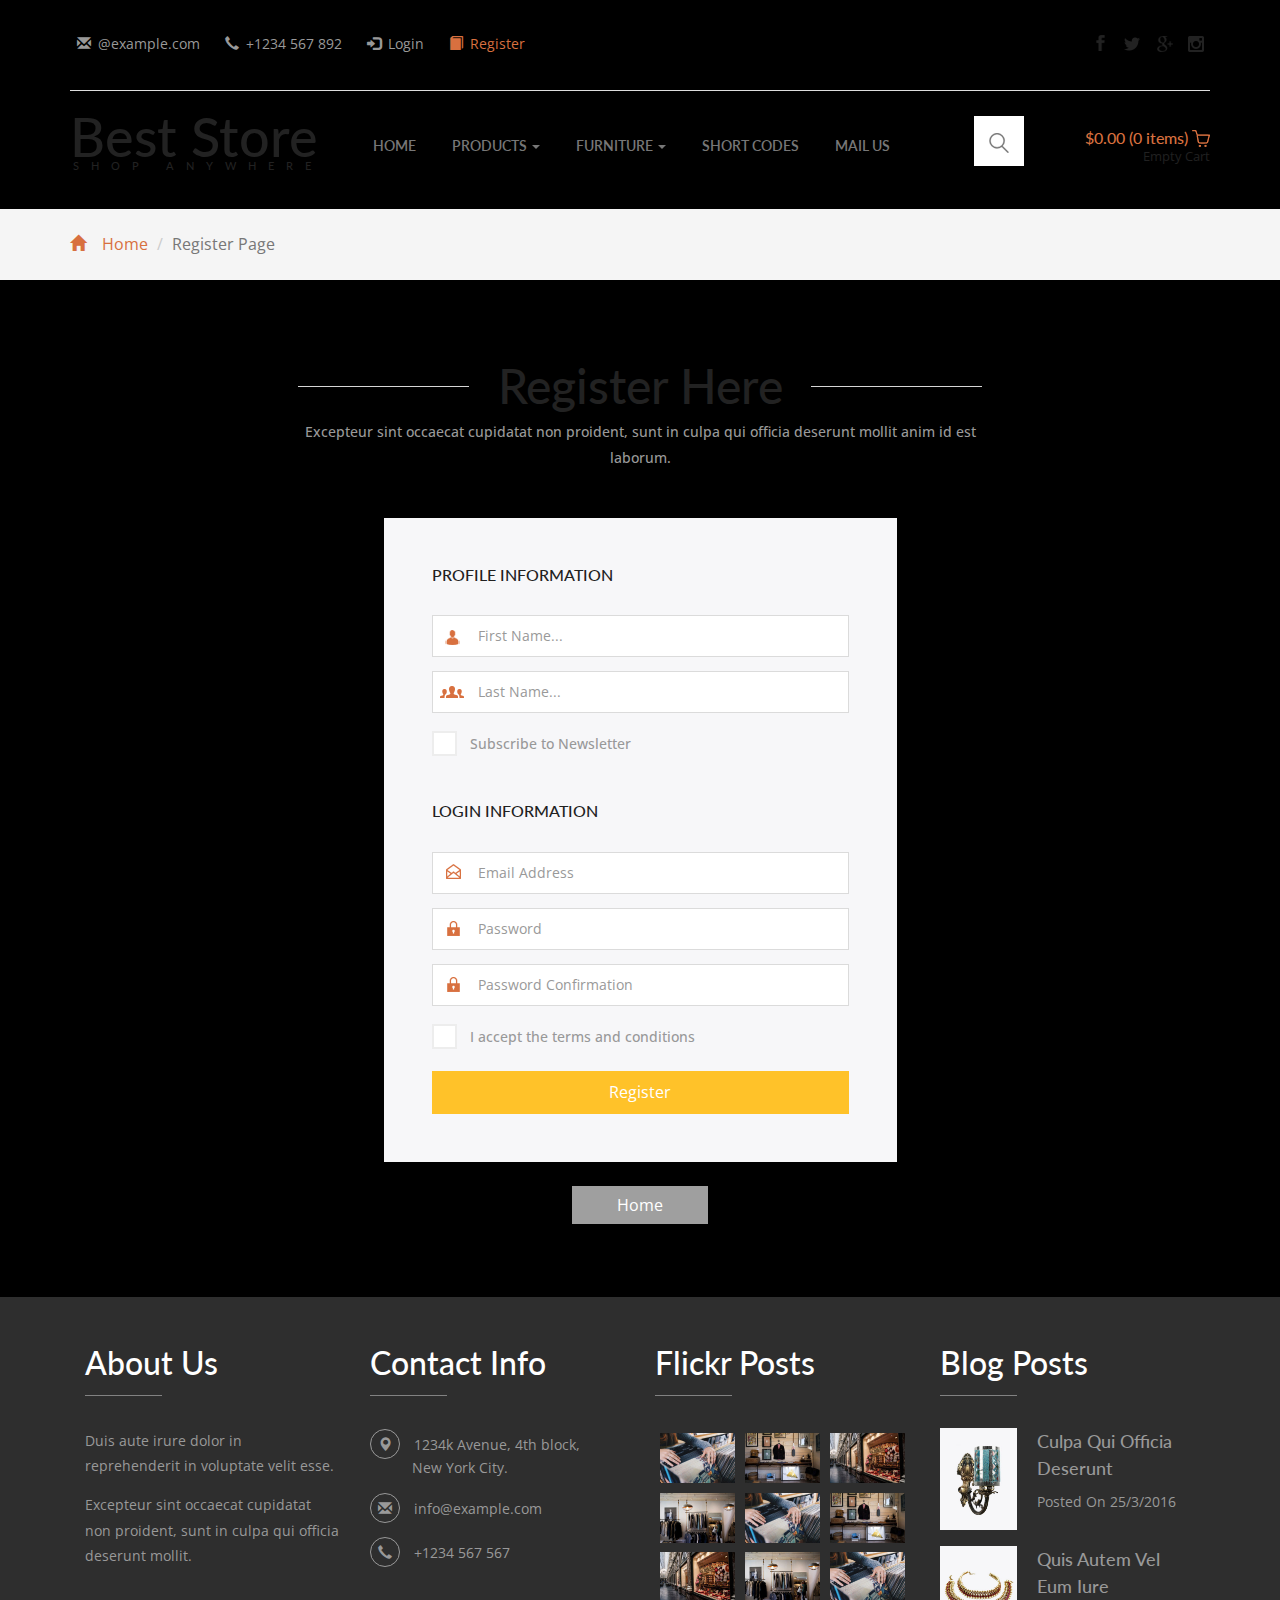
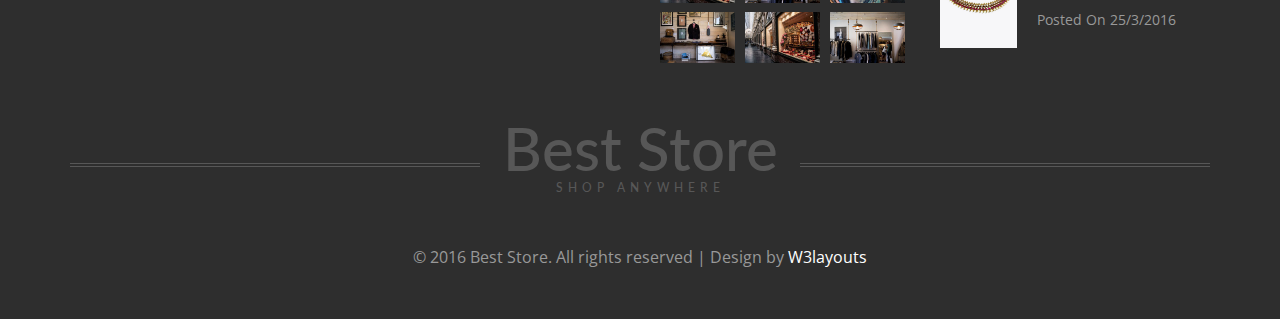
<file: register.html>
<!--
Author: W3layouts
Author URL: http://w3layouts.com
License: Creative Commons Attribution 3.0 Unported
License URL: http://creativecommons.org/licenses/by/3.0/
-->
<!DOCTYPE html>
<html>
<head>
<title>Best Store a Ecommerce Online Shopping Category Flat Bootstrap Responsive Website Template | Register :: w3layouts</title>
<!-- for-mobile-apps -->
<meta name="viewport" content="width=device-width, initial-scale=1">
<meta http-equiv="Content-Type" content="text/html; charset=utf-8" />
<meta name="keywords" content="Best Store Responsive web template, Bootstrap Web Templates, Flat Web Templates, Android Compatible web template, 
Smartphone Compatible web template, free webdesigns for Nokia, Samsung, LG, SonyEricsson, Motorola web design" />
<script type="application/x-javascript"> addEventListener("load", function() { setTimeout(hideURLbar, 0); }, false);
		function hideURLbar(){ window.scrollTo(0,1); } </script>
<!-- //for-mobile-apps -->
<link href="css/bootstrap.css" rel="stylesheet" type="text/css" media="all" />
<link href="css/style.css" rel="stylesheet" type="text/css" media="all" />
<!-- js -->
<script src="js/jquery.min.js"></script>
<!-- //js -->
<!-- cart -->
	<script src="js/simpleCart.min.js"> </script>
<!-- cart -->
<link rel="stylesheet" type="text/css" href="css/jquery-ui.css">
<!-- for bootstrap working -->
	<script type="text/javascript" src="js/bootstrap-3.1.1.min.js"></script>
<!-- //for bootstrap working -->
<link href='//fonts.googleapis.com/css?family=Open+Sans:400,300,300italic,400italic,600,600italic,700,700italic,800,800italic' rel='stylesheet' type='text/css'>
<link href='//fonts.googleapis.com/css?family=Lato:400,100,100italic,300,300italic,400italic,700,700italic,900,900italic' rel='stylesheet' type='text/css'>
<!-- animation-effect -->
<link href="css/animate.min.css" rel="stylesheet"> 
<script src="js/wow.min.js"></script>
<script>
// new WOW().init();
</script>
<!-- //animation-effect -->
</head>
	
<body>
<!-- header -->
	<div class="header">
		<div class="container">
			<div class="header-grid">
				<div class="header-grid-left animated wow slideInLeft" data-wow-delay=".5s">
					<ul>
						<li><i class="glyphicon glyphicon-envelope" aria-hidden="true"></i><a href="mailto:info@example.com">@example.com</a></li>
						<li><i class="glyphicon glyphicon-earphone" aria-hidden="true"></i>+1234 <span>567</span> 892</li>
						<li><i class="glyphicon glyphicon-log-in" aria-hidden="true"></i><a href="login.html">Login</a></li>
						<li class="active"><i class="glyphicon glyphicon-book" aria-hidden="true"></i><a href="register.html">Register</a></li>
					</ul>
				</div>
				<div class="header-grid-right animated wow slideInRight" data-wow-delay=".5s">
					<ul class="social-icons">
						<li><a href="#" class="facebook"></a></li>
						<li><a href="#" class="twitter"></a></li>
						<li><a href="#" class="g"></a></li>
						<li><a href="#" class="instagram"></a></li>
					</ul>
				</div>
				<div class="clearfix"> </div>
			</div>
			<div class="logo-nav">
				<div class="logo-nav-left animated wow zoomIn" data-wow-delay=".5s">
					<h1><a href="index.html">Best Store <span>Shop anywhere</span></a></h1>
				</div>
				<div class="logo-nav-left1">
					<nav class="navbar navbar-default">
					<!-- Brand and toggle get grouped for better mobile display -->
					<div class="navbar-header nav_2">
						<button type="button" class="navbar-toggle collapsed navbar-toggle1" data-toggle="collapse" data-target="#bs-megadropdown-tabs">
							<span class="sr-only">Toggle navigation</span>
							<span class="icon-bar"></span>
							<span class="icon-bar"></span>
							<span class="icon-bar"></span>
						</button>
					</div>
					<div class="collapse navbar-collapse" id="bs-megadropdown-tabs">
						<ul class="nav navbar-nav">
							<li><a href="index.html">Home</a></li>	
							<!-- Mega Menu -->
							<li class="dropdown">
								<a href="#" class="dropdown-toggle" data-toggle="dropdown">Products <b class="caret"></b></a>
								<ul class="dropdown-menu multi-column columns-3">
									<div class="row">
										<div class="col-sm-4">
											<ul class="multi-column-dropdown">
												<h6>Men's Wear</h6>
												<li><a href="products.html">Clothing</a></li>
												<li><a href="products.html">Wallets</a></li>
												<li><a href="products.html">Shoes</a></li>
												<li><a href="products.html">Watches</a></li>
												<li><a href="products.html">Accessories</a></li>
											</ul>
										</div>
										<div class="col-sm-4">
											<ul class="multi-column-dropdown">
												<h6>Women's Wear</h6>
												<li><a href="products.html">Clothing</a></li>
												<li><a href="products.html">Wallets,Bags</a></li>
												<li><a href="products.html">Footwear</a></li>
												<li><a href="products.html">Watches</a></li>
												<li><a href="products.html">Accessories</a></li>
												<li><a href="products.html">Jewellery</a></li>
												<li><a href="products.html">Beauty & Grooming</a></li>
											</ul>
										</div>
										<div class="col-sm-4">
											<ul class="multi-column-dropdown">
												<h6>Kid's Wear</h6>
												<li><a href="products.html">Kids Home Fashion</a></li>
												<li><a href="products.html">Boy's Clothing</a></li>
												<li><a href="products.html">Girl's Clothing</a></li>
												<li><a href="products.html">Shoes</a></li>
												<li><a href="products.html">Brand Stores</a></li>
											</ul>
										</div>
										<div class="clearfix"></div>
									</div>
								</ul>
							</li>
							<li class="dropdown">
								<a href="#" class="dropdown-toggle" data-toggle="dropdown">Furniture <b class="caret"></b></a>
								<ul class="dropdown-menu multi-column columns-3">
									<div class="row">
										<div class="col-sm-4">
											<ul class="multi-column-dropdown">
												<h6>Home Collection</h6>
												<li><a href="furniture.html">Cookware</a></li>
												<li><a href="furniture.html">Sofas</a></li>
												<li><a href="furniture.html">Dining Tables</a></li>
												<li><a href="furniture.html">Shoe Racks</a></li>
												<li><a href="furniture.html">Home Decor</a></li>
											</ul>
										</div>
										<div class="col-sm-4">
											<ul class="multi-column-dropdown">
												<h6>Office Collection</h6>
												<li><a href="furniture.html">Carpets</a></li>
												<li><a href="furniture.html">Tables</a></li>
												<li><a href="furniture.html">Sofas</a></li>
												<li><a href="furniture.html">Shoe Racks</a></li>
												<li><a href="furniture.html">Sockets</a></li>
												<li><a href="furniture.html">Electrical Machines</a></li>
											</ul>
										</div>
										<div class="col-sm-4">
											<ul class="multi-column-dropdown">
												<h6>Decorations</h6>
												<li><a href="furniture.html">Toys</a></li>
												<li><a href="furniture.html">Wall Clock</a></li>
												<li><a href="furniture.html">Lighting</a></li>
												<li><a href="furniture.html">Top Brands</a></li>
											</ul>
										</div>
										<div class="clearfix"></div>
									</div>
								</ul>
							</li>
							<li><a href="short-codes.html">Short Codes</a></li>
							<li><a href="mail.html">Mail Us</a></li>
						</ul>
					</div>
					</nav>
				</div>
				<div class="logo-nav-right">
					<div class="search-box">
						<div id="sb-search" class="sb-search">
							<form>
								<input class="sb-search-input" placeholder="Enter your search term..." type="search" id="search">
								<input class="sb-search-submit" type="submit" value="">
								<span class="sb-icon-search"> </span>
							</form>
						</div>
					</div>
						<!-- search-scripts -->
						<script src="js/classie.js"></script>
						<script src="js/uisearch.js"></script>
							<script>
								new UISearch( document.getElementById( 'sb-search' ) );
							</script>
						<!-- //search-scripts -->
				</div>
				<div class="header-right">
					<div class="cart box_1">
						<a href="checkout.html">
							<h3> <div class="total">
								<span class="simpleCart_total"></span> (<span id="simpleCart_quantity" class="simpleCart_quantity"></span> items)</div>
								<img src="images/bag.png" alt="" />
							</h3>
						</a>
						<p><a href="javascript:;" class="simpleCart_empty">Empty Cart</a></p>
						<div class="clearfix"> </div>
					</div>	
				</div>
				<div class="clearfix"> </div>
			</div>
		</div>
	</div>
<!-- //header -->
<!-- breadcrumbs -->
	<div class="breadcrumbs">
		<div class="container">
			<ol class="breadcrumb breadcrumb1 animated wow slideInLeft" data-wow-delay=".5s">
				<li><a href="index.html"><span class="glyphicon glyphicon-home" aria-hidden="true"></span>Home</a></li>
				<li class="active">Register Page</li>
			</ol>
		</div>
	</div>
<!-- //breadcrumbs -->
<!-- register -->
	<div class="register">
		<div class="container">
			<h3 class="animated wow zoomIn" data-wow-delay=".5s">Register Here</h3>
			<p class="est animated wow zoomIn" data-wow-delay=".5s">Excepteur sint occaecat cupidatat non proident, sunt in culpa qui officia 
				deserunt mollit anim id est laborum.</p>
			<div class="login-form-grids">
				<h5 class="animated wow slideInUp" data-wow-delay=".5s">profile information</h5>
				<form class="animated wow slideInUp" data-wow-delay=".5s">
					<input type="text" placeholder="First Name..." required=" " >
					<input type="text" placeholder="Last Name..." required=" " >
				</form>
				<div class="register-check-box animated wow slideInUp" data-wow-delay=".5s">
					<div class="check">
						<label class="checkbox"><input type="checkbox" name="checkbox"><i> </i>Subscribe to Newsletter</label>
					</div>
				</div>
				<h6 class="animated wow slideInUp" data-wow-delay=".5s">Login information</h6>
				<form class="animated wow slideInUp" data-wow-delay=".5s">
					<input type="email" placeholder="Email Address" required=" " >
					<input type="password" placeholder="Password" required=" " >
					<input type="password" placeholder="Password Confirmation" required=" " >
					<div class="register-check-box">
						<div class="check">
							<label class="checkbox"><input type="checkbox" name="checkbox"><i> </i>I accept the terms and conditions</label>
						</div>
					</div>
					<input type="submit" value="Register">
				</form>
			</div>
			<div class="register-home animated wow slideInUp" data-wow-delay=".5s">
				<a href="index.html">Home</a>
			</div>
		</div>
	</div>
<!-- //register -->
<!-- footer -->
	<div class="footer">
		<div class="container">
			<div class="footer-grids">
				<div class="col-md-3 footer-grid animated wow slideInLeft" data-wow-delay=".5s">
					<h3>About Us</h3>
					<p>Duis aute irure dolor in reprehenderit in voluptate velit esse.<span>Excepteur sint occaecat cupidatat 
						non proident, sunt in culpa qui officia deserunt mollit.</span></p>
				</div>
				<div class="col-md-3 footer-grid animated wow slideInLeft" data-wow-delay=".6s">
					<h3>Contact Info</h3>
					<ul>
						<li><i class="glyphicon glyphicon-map-marker" aria-hidden="true"></i>1234k Avenue, 4th block, <span>New York City.</span></li>
						<li><i class="glyphicon glyphicon-envelope" aria-hidden="true"></i><a href="mailto:info@example.com">info@example.com</a></li>
						<li><i class="glyphicon glyphicon-earphone" aria-hidden="true"></i>+1234 567 567</li>
					</ul>
				</div>
				<div class="col-md-3 footer-grid animated wow slideInLeft" data-wow-delay=".7s">
					<h3>Flickr Posts</h3>
					<div class="footer-grid-left">
						<a href="single.html"><img src="images/13.jpg" alt=" " class="img-responsive" /></a>
					</div>
					<div class="footer-grid-left">
						<a href="single.html"><img src="images/14.jpg" alt=" " class="img-responsive" /></a>
					</div>
					<div class="footer-grid-left">
						<a href="single.html"><img src="images/15.jpg" alt=" " class="img-responsive" /></a>
					</div>
					<div class="footer-grid-left">
						<a href="single.html"><img src="images/16.jpg" alt=" " class="img-responsive" /></a>
					</div>
					<div class="footer-grid-left">
						<a href="single.html"><img src="images/13.jpg" alt=" " class="img-responsive" /></a>
					</div>
					<div class="footer-grid-left">
						<a href="single.html"><img src="images/14.jpg" alt=" " class="img-responsive" /></a>
					</div>
					<div class="footer-grid-left">
						<a href="single.html"><img src="images/15.jpg" alt=" " class="img-responsive" /></a>
					</div>
					<div class="footer-grid-left">
						<a href="single.html"><img src="images/16.jpg" alt=" " class="img-responsive" /></a>
					</div>
					<div class="footer-grid-left">
						<a href="single.html"><img src="images/13.jpg" alt=" " class="img-responsive" /></a>
					</div>
					<div class="footer-grid-left">
						<a href="single.html"><img src="images/14.jpg" alt=" " class="img-responsive" /></a>
					</div>
					<div class="footer-grid-left">
						<a href="single.html"><img src="images/15.jpg" alt=" " class="img-responsive" /></a>
					</div>
					<div class="footer-grid-left">
						<a href="single.html"><img src="images/16.jpg" alt=" " class="img-responsive" /></a>
					</div>
					<div class="clearfix"> </div>
				</div>
				<div class="col-md-3 footer-grid animated wow slideInLeft" data-wow-delay=".8s">
					<h3>Blog Posts</h3>
					<div class="footer-grid-sub-grids">
						<div class="footer-grid-sub-grid-left">
							<a href="single.html"><img src="images/9.jpg" alt=" " class="img-responsive" /></a>
						</div>
						<div class="footer-grid-sub-grid-right">
							<h4><a href="single.html">culpa qui officia deserunt</a></h4>
							<p>Posted On 25/3/2016</p>
						</div>
						<div class="clearfix"> </div>
					</div>
					<div class="footer-grid-sub-grids">
						<div class="footer-grid-sub-grid-left">
							<a href="single.html"><img src="images/10.jpg" alt=" " class="img-responsive" /></a>
						</div>
						<div class="footer-grid-sub-grid-right">
							<h4><a href="single.html">Quis autem vel eum iure</a></h4>
							<p>Posted On 25/3/2016</p>
						</div>
						<div class="clearfix"> </div>
					</div>
				</div>
				<div class="clearfix"> </div>
			</div>
			<div class="footer-logo animated wow slideInUp" data-wow-delay=".5s">
				<h2><a href="index.html">Best Store <span>shop anywhere</span></a></h2>
			</div>
			<div class="copy-right animated wow slideInUp" data-wow-delay=".5s">
				<p>&copy 2016 Best Store. All rights reserved | Design by <a href="http://w3layouts.com/">W3layouts</a></p>
			</div>
		</div>
	</div>
<!-- //footer -->
</body>
</html>
</file>
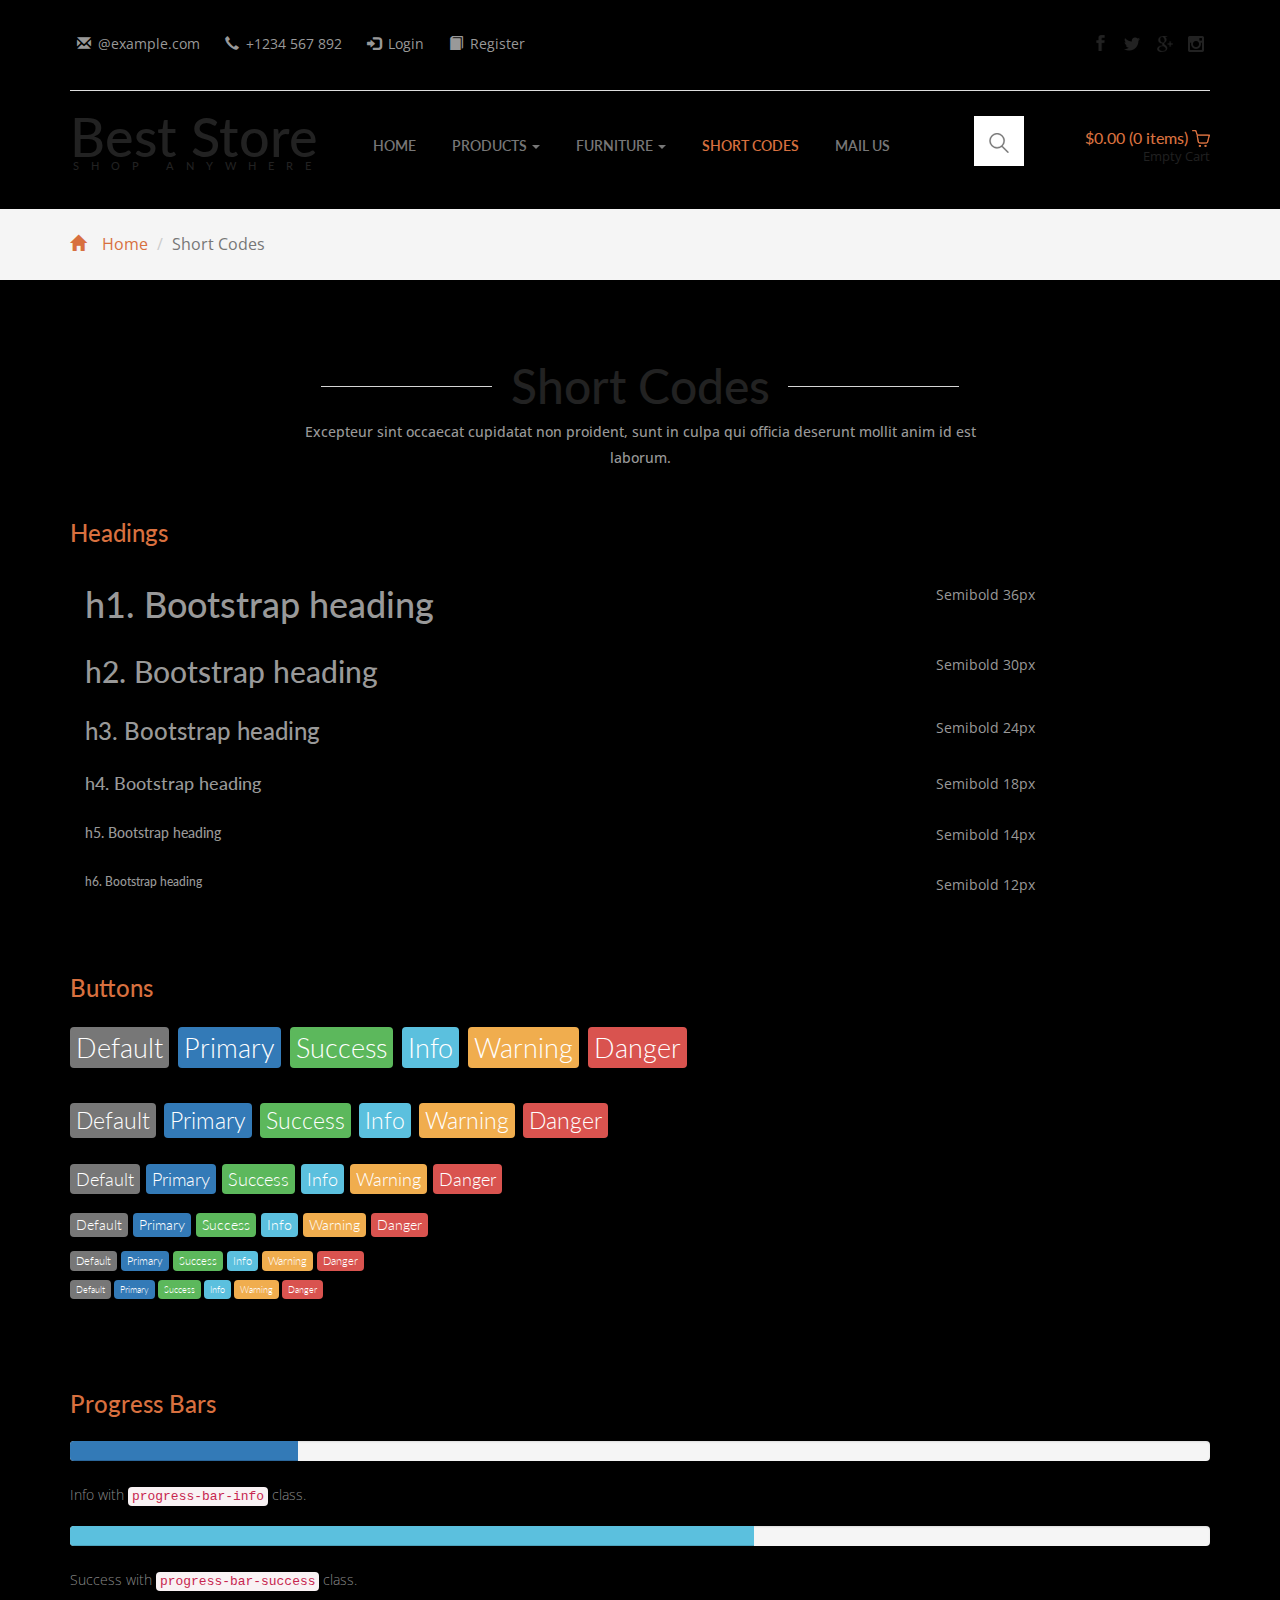
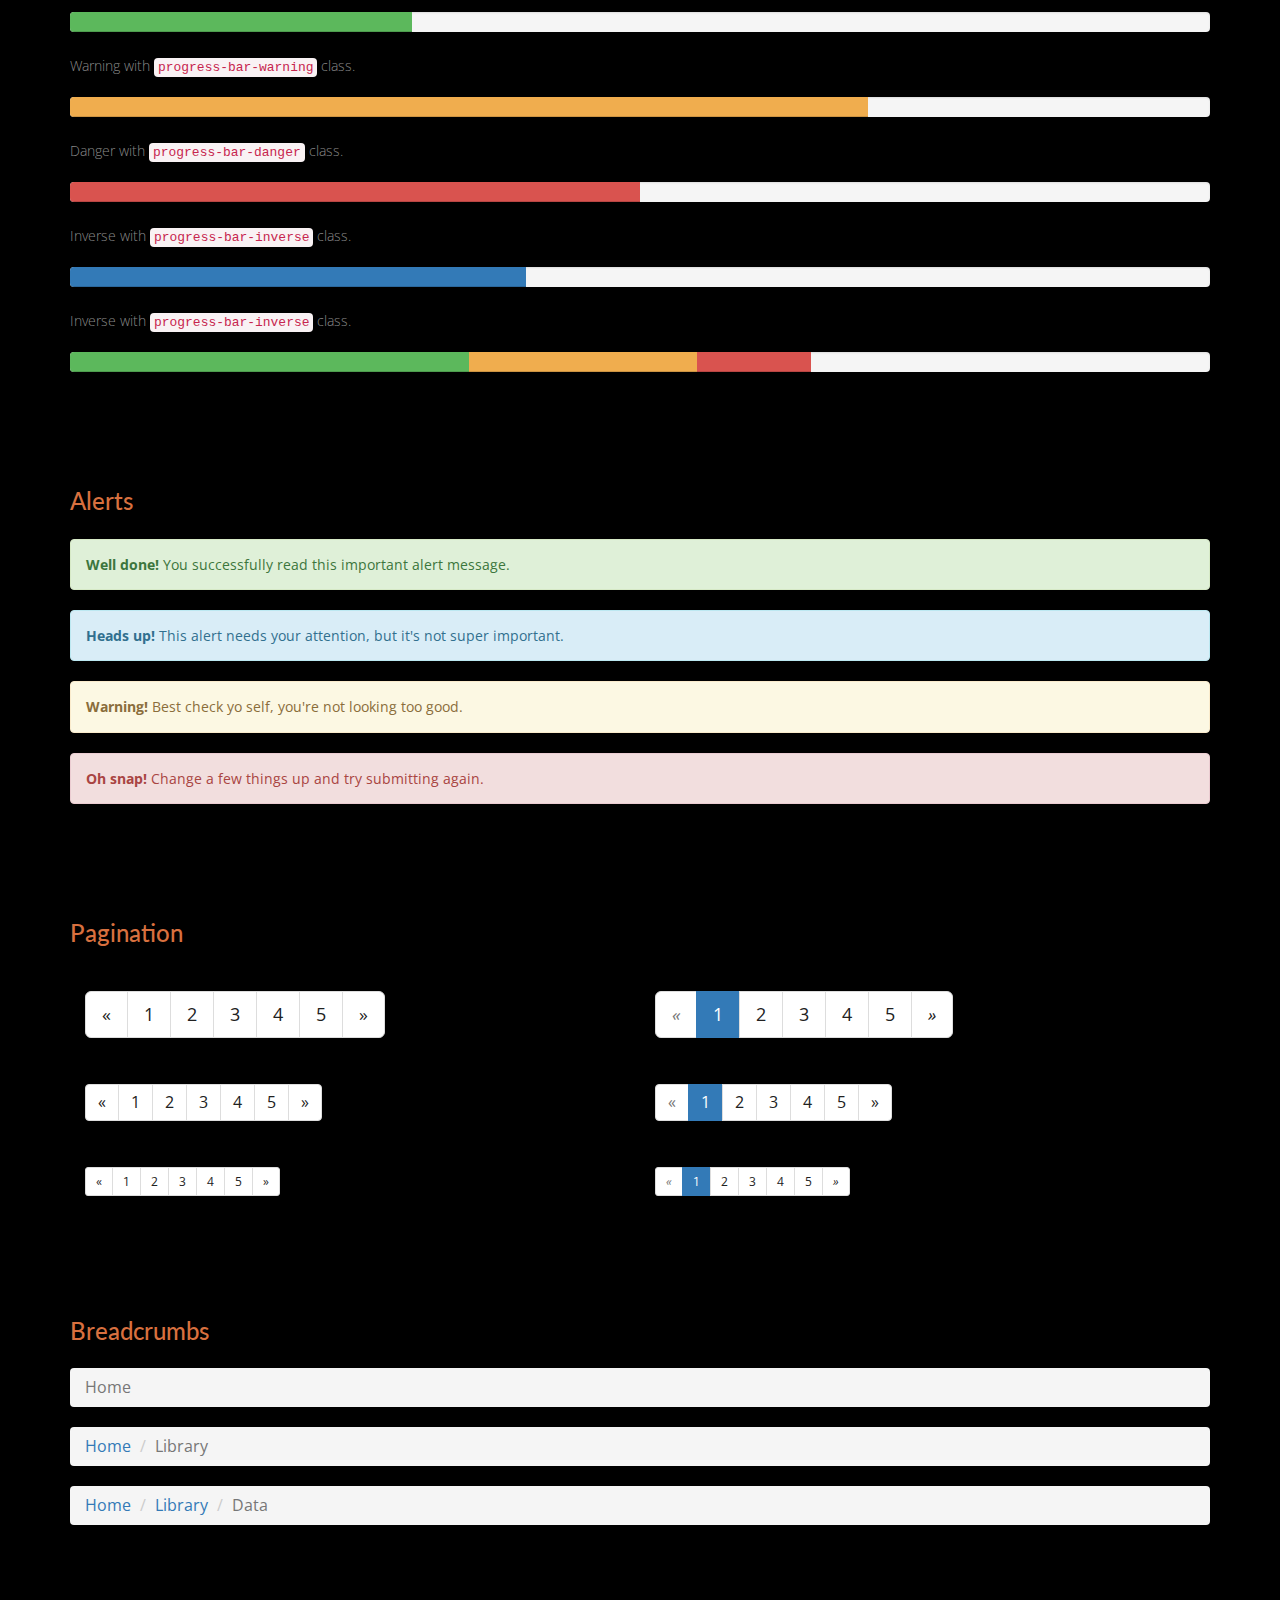
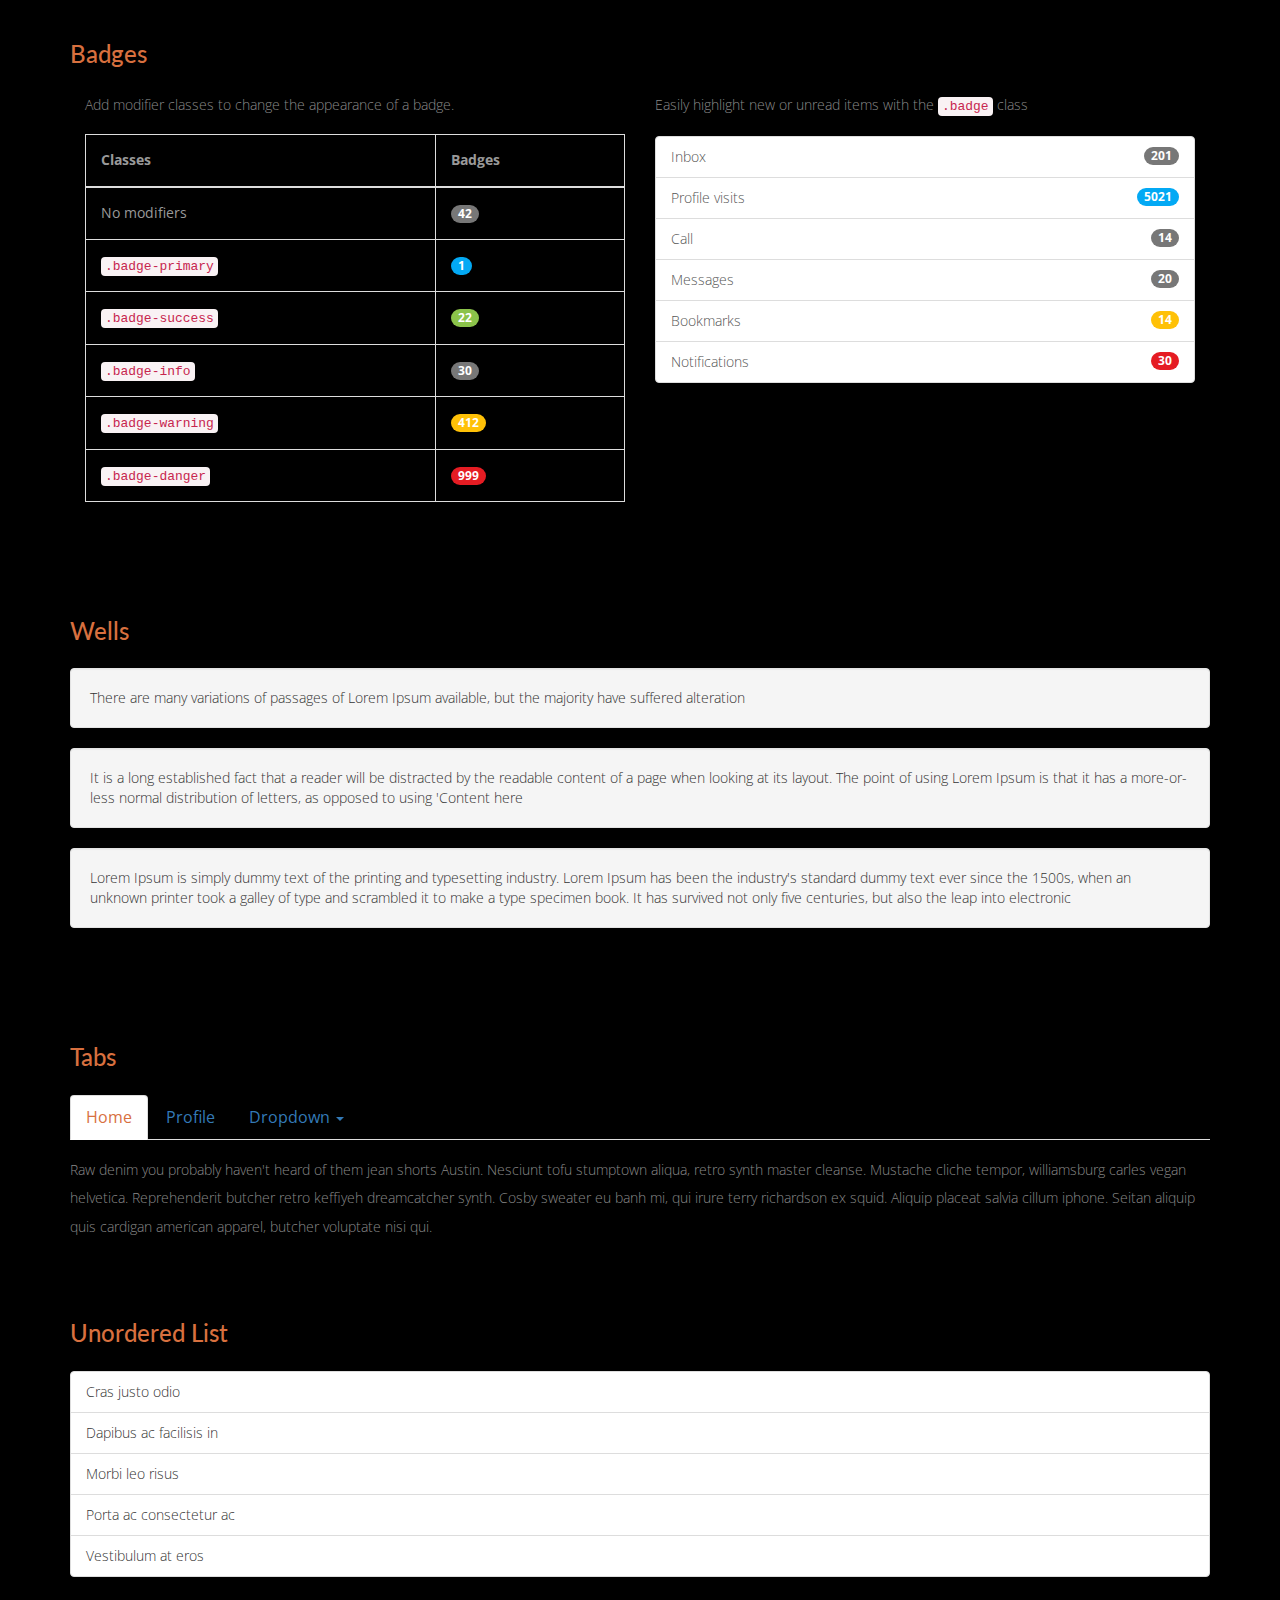
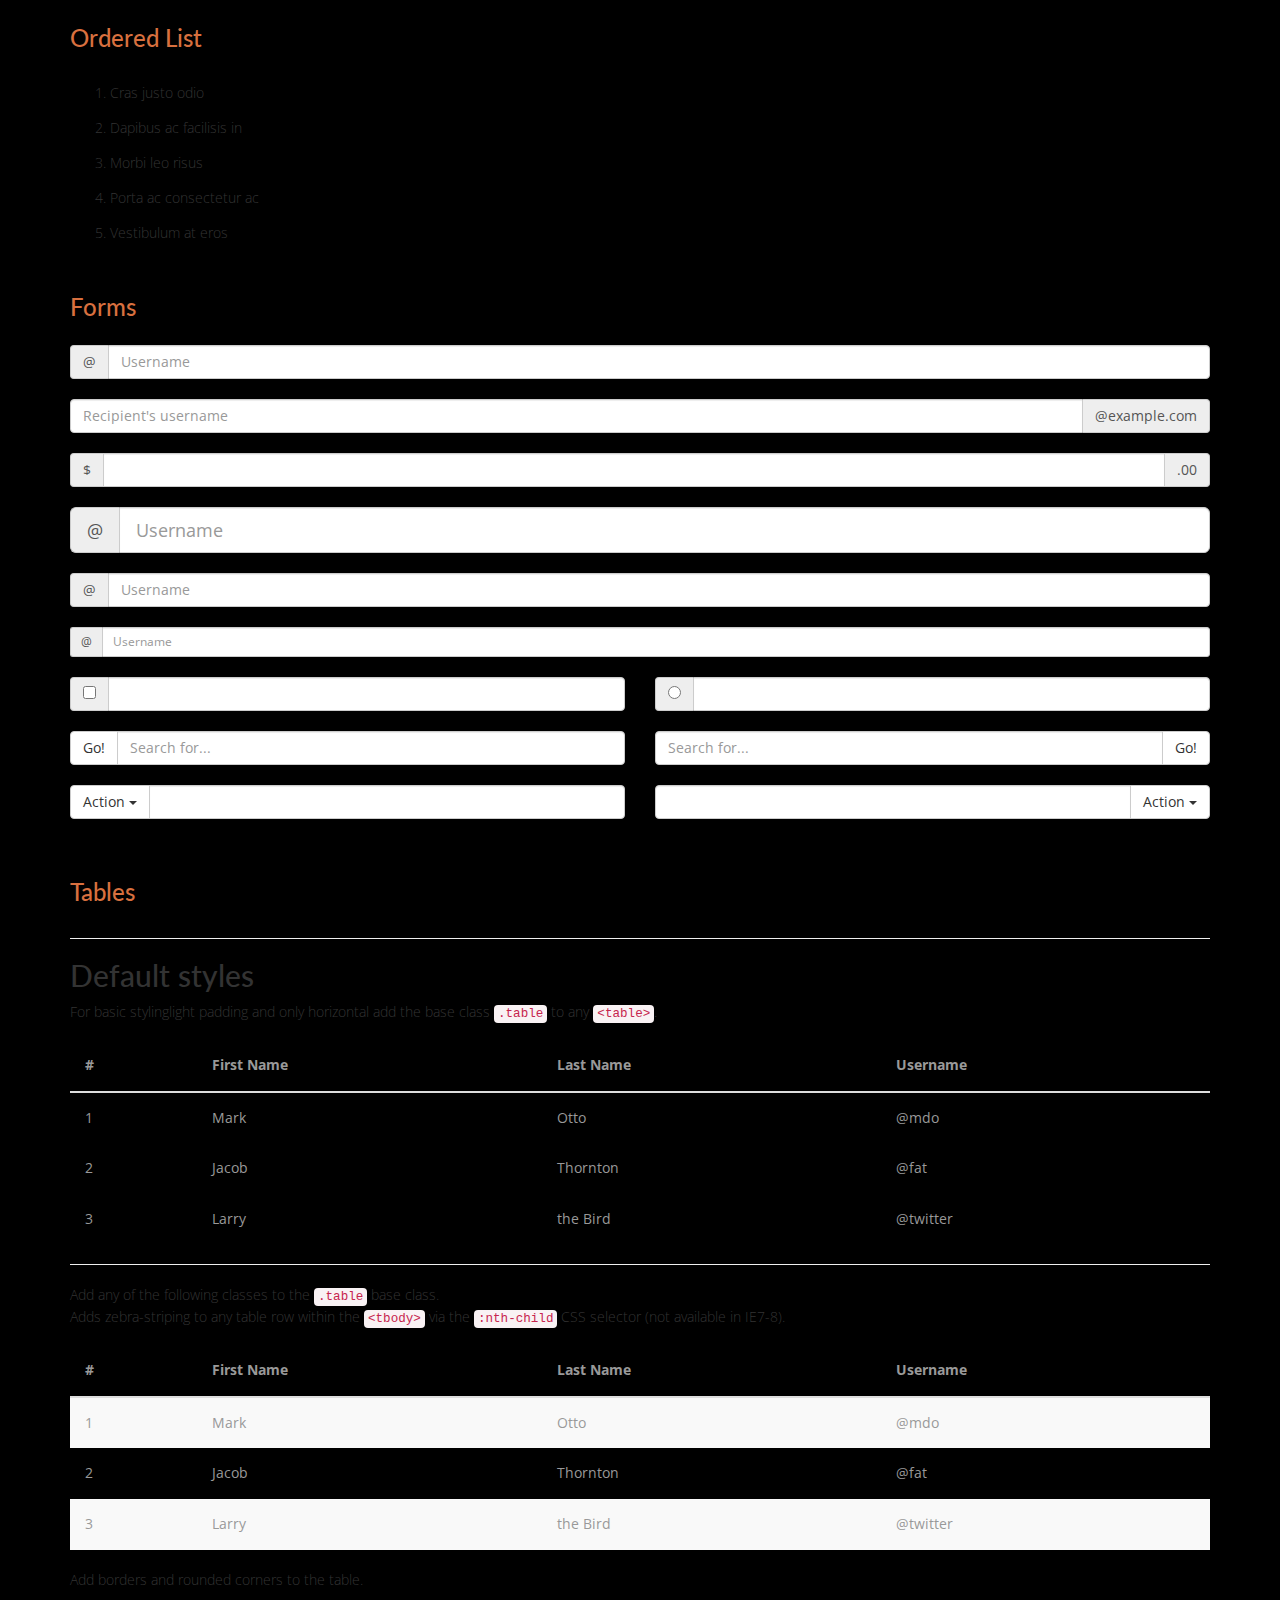
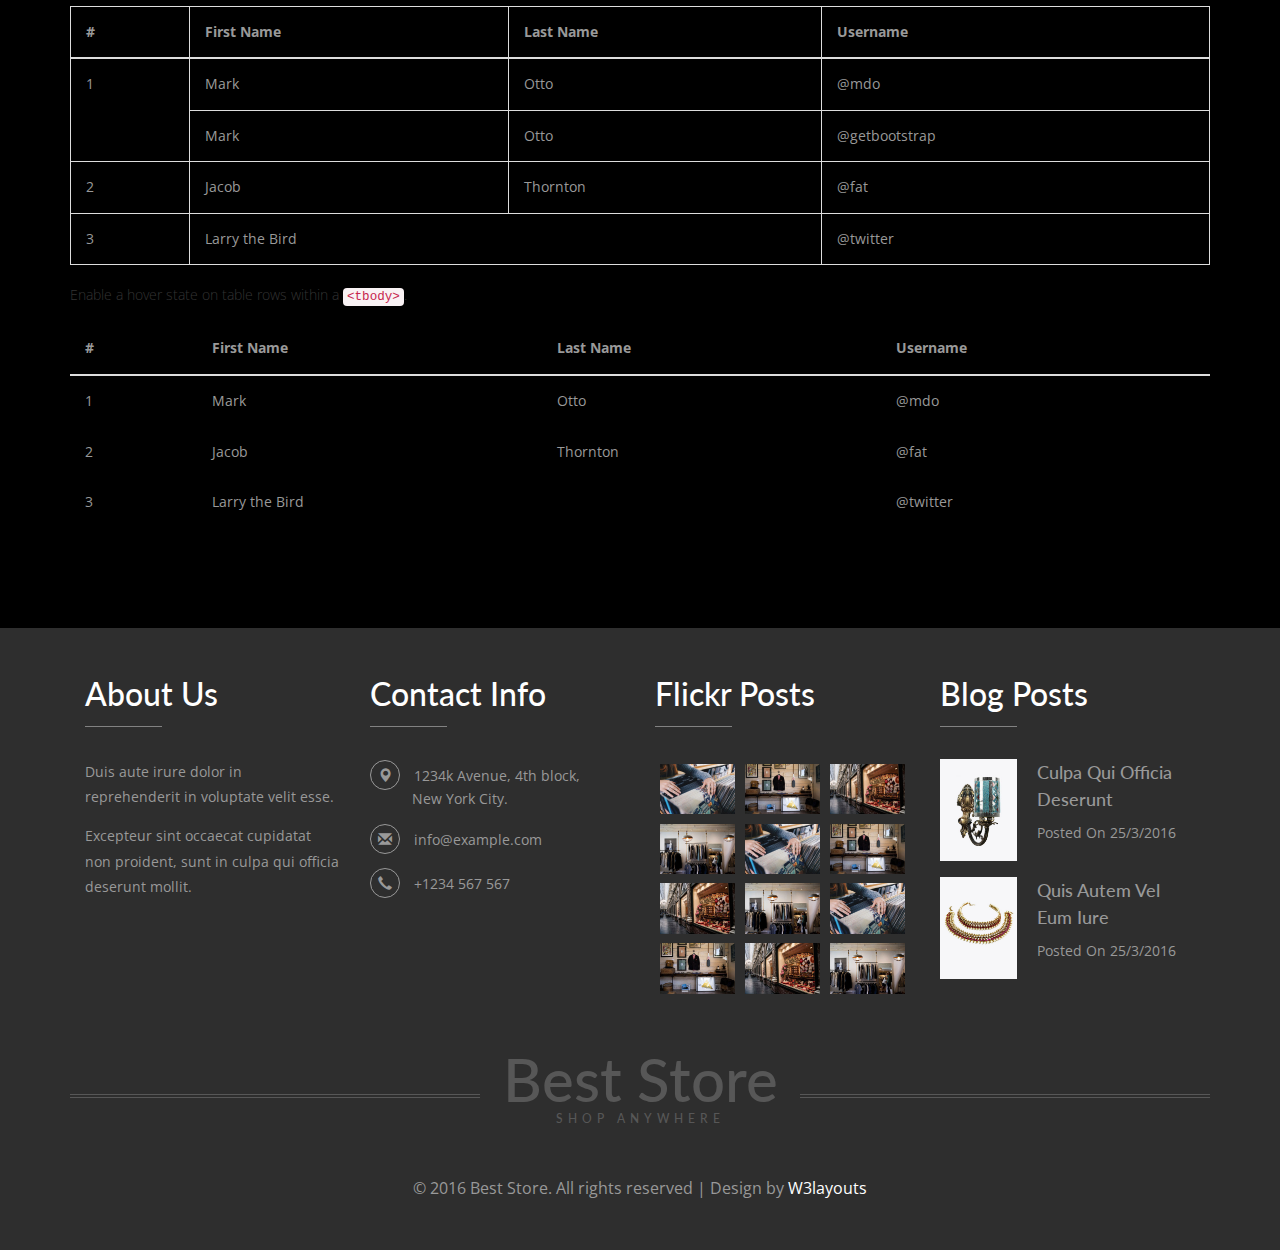
<file: short-codes.html>
<!--
Author: W3layouts
Author URL: http://w3layouts.com
License: Creative Commons Attribution 3.0 Unported
License URL: http://creativecommons.org/licenses/by/3.0/
-->
<!DOCTYPE html>
<html>
<head>
<title>Best Store a Ecommerce Online Shopping Category Flat Bootstrap Responsive Website Template | Short Codes :: w3layouts</title>
<!-- for-mobile-apps -->
<meta name="viewport" content="width=device-width, initial-scale=1">
<meta http-equiv="Content-Type" content="text/html; charset=utf-8" />
<meta name="keywords" content="Best Store Responsive web template, Bootstrap Web Templates, Flat Web Templates, Android Compatible web template, 
Smartphone Compatible web template, free webdesigns for Nokia, Samsung, LG, SonyEricsson, Motorola web design" />
<script type="application/x-javascript"> addEventListener("load", function() { setTimeout(hideURLbar, 0); }, false);
		function hideURLbar(){ window.scrollTo(0,1); } </script>
<!-- //for-mobile-apps -->
<link href="css/bootstrap.css" rel="stylesheet" type="text/css" media="all" />
<link href="css/style.css" rel="stylesheet" type="text/css" media="all" />
<!-- js -->
<script src="js/jquery.min.js"></script>
<!-- //js -->
<!-- cart -->
	<script src="js/simpleCart.min.js"> </script>
<!-- cart -->
<link rel="stylesheet" type="text/css" href="css/jquery-ui.css">
<!-- for bootstrap working -->
	<script type="text/javascript" src="js/bootstrap-3.1.1.min.js"></script>
<!-- //for bootstrap working -->
<link href='//fonts.googleapis.com/css?family=Open+Sans:400,300,300italic,400italic,600,600italic,700,700italic,800,800italic' rel='stylesheet' type='text/css'>
<link href='//fonts.googleapis.com/css?family=Lato:400,100,100italic,300,300italic,400italic,700,700italic,900,900italic' rel='stylesheet' type='text/css'>
<!-- animation-effect -->
<link href="css/animate.min.css" rel="stylesheet"> 
<script src="js/wow.min.js"></script>
<script>
// new WOW().init();
</script>
<!-- //animation-effect -->
</head>
	
<body>
<!-- header -->
	<div class="header">
		<div class="container">
			<div class="header-grid">
				<div class="header-grid-left animated wow slideInLeft" data-wow-delay=".5s">
					<ul>
						<li><i class="glyphicon glyphicon-envelope" aria-hidden="true"></i><a href="mailto:info@example.com">@example.com</a></li>
						<li><i class="glyphicon glyphicon-earphone" aria-hidden="true"></i>+1234 <span>567</span> 892</li>
						<li><i class="glyphicon glyphicon-log-in" aria-hidden="true"></i><a href="login.html">Login</a></li>
						<li><i class="glyphicon glyphicon-book" aria-hidden="true"></i><a href="register.html">Register</a></li>
					</ul>
				</div>
				<div class="header-grid-right animated wow slideInRight" data-wow-delay=".5s">
					<ul class="social-icons">
						<li><a href="#" class="facebook"></a></li>
						<li><a href="#" class="twitter"></a></li>
						<li><a href="#" class="g"></a></li>
						<li><a href="#" class="instagram"></a></li>
					</ul>
				</div>
				<div class="clearfix"> </div>
			</div>
			<div class="logo-nav">
				<div class="logo-nav-left animated wow zoomIn" data-wow-delay=".5s">
					<h1><a href="index.html">Best Store <span>Shop anywhere</span></a></h1>
				</div>
				<div class="logo-nav-left1">
					<nav class="navbar navbar-default">
					<!-- Brand and toggle get grouped for better mobile display -->
					<div class="navbar-header nav_2">
						<button type="button" class="navbar-toggle collapsed navbar-toggle1" data-toggle="collapse" data-target="#bs-megadropdown-tabs">
							<span class="sr-only">Toggle navigation</span>
							<span class="icon-bar"></span>
							<span class="icon-bar"></span>
							<span class="icon-bar"></span>
						</button>
					</div>
					<div class="collapse navbar-collapse" id="bs-megadropdown-tabs">
						<ul class="nav navbar-nav">
							<li><a href="index.html">Home</a></li>	
							<!-- Mega Menu -->
							<li class="dropdown">
								<a href="#" class="dropdown-toggle" data-toggle="dropdown">Products <b class="caret"></b></a>
								<ul class="dropdown-menu multi-column columns-3">
									<div class="row">
										<div class="col-sm-4">
											<ul class="multi-column-dropdown">
												<h6>Men's Wear</h6>
												<li><a href="products.html">Clothing</a></li>
												<li><a href="products.html">Wallets</a></li>
												<li><a href="products.html">Shoes</a></li>
												<li><a href="products.html">Watches</a></li>
												<li><a href="products.html">Accessories</a></li>
											</ul>
										</div>
										<div class="col-sm-4">
											<ul class="multi-column-dropdown">
												<h6>Women's Wear</h6>
												<li><a href="products.html">Clothing</a></li>
												<li><a href="products.html">Wallets,Bags</a></li>
												<li><a href="products.html">Footwear</a></li>
												<li><a href="products.html">Watches</a></li>
												<li><a href="products.html">Accessories</a></li>
												<li><a href="products.html">Jewellery</a></li>
												<li><a href="products.html">Beauty & Grooming</a></li>
											</ul>
										</div>
										<div class="col-sm-4">
											<ul class="multi-column-dropdown">
												<h6>Kid's Wear</h6>
												<li><a href="products.html">Kids Home Fashion</a></li>
												<li><a href="products.html">Boy's Clothing</a></li>
												<li><a href="products.html">Girl's Clothing</a></li>
												<li><a href="products.html">Shoes</a></li>
												<li><a href="products.html">Brand Stores</a></li>
											</ul>
										</div>
										<div class="clearfix"></div>
									</div>
								</ul>
							</li>
							<li class="dropdown">
								<a href="#" class="dropdown-toggle" data-toggle="dropdown">Furniture <b class="caret"></b></a>
								<ul class="dropdown-menu multi-column columns-3">
									<div class="row">
										<div class="col-sm-4">
											<ul class="multi-column-dropdown">
												<h6>Home Collection</h6>
												<li><a href="furniture.html">Cookware</a></li>
												<li><a href="furniture.html">Sofas</a></li>
												<li><a href="furniture.html">Dining Tables</a></li>
												<li><a href="furniture.html">Shoe Racks</a></li>
												<li><a href="furniture.html">Home Decor</a></li>
											</ul>
										</div>
										<div class="col-sm-4">
											<ul class="multi-column-dropdown">
												<h6>Office Collection</h6>
												<li><a href="furniture.html">Carpets</a></li>
												<li><a href="furniture.html">Tables</a></li>
												<li><a href="furniture.html">Sofas</a></li>
												<li><a href="furniture.html">Shoe Racks</a></li>
												<li><a href="furniture.html">Sockets</a></li>
												<li><a href="furniture.html">Electrical Machines</a></li>
											</ul>
										</div>
										<div class="col-sm-4">
											<ul class="multi-column-dropdown">
												<h6>Decorations</h6>
												<li><a href="furniture.html">Toys</a></li>
												<li><a href="furniture.html">Wall Clock</a></li>
												<li><a href="furniture.html">Lighting</a></li>
												<li><a href="furniture.html">Top Brands</a></li>
											</ul>
										</div>
										<div class="clearfix"></div>
									</div>
								</ul>
							</li>
							<li class="active"><a href="short-codes.html" class="act">Short Codes</a></li>
							<li><a href="mail.html">Mail Us</a></li>
						</ul>
					</div>
					</nav>
				</div>
				<div class="logo-nav-right">
					<div class="search-box">
						<div id="sb-search" class="sb-search">
							<form>
								<input class="sb-search-input" placeholder="Enter your search term..." type="search" id="search">
								<input class="sb-search-submit" type="submit" value="">
								<span class="sb-icon-search"> </span>
							</form>
						</div>
					</div>
						<!-- search-scripts -->
						<script src="js/classie.js"></script>
						<script src="js/uisearch.js"></script>
							<script>
								new UISearch( document.getElementById( 'sb-search' ) );
							</script>
						<!-- //search-scripts -->
				</div>
				<div class="header-right">
					<div class="cart box_1">
						<a href="checkout.html">
							<h3> <div class="total">
								<span class="simpleCart_total"></span> (<span id="simpleCart_quantity" class="simpleCart_quantity"></span> items)</div>
								<img src="images/bag.png" alt="" />
							</h3>
						</a>
						<p><a href="javascript:;" class="simpleCart_empty">Empty Cart</a></p>
						<div class="clearfix"> </div>
					</div>	
				</div>
				<div class="clearfix"> </div>
			</div>
		</div>
	</div>
<!-- //header -->
<!-- breadcrumbs -->
	<div class="breadcrumbs">
		<div class="container">
			<ol class="breadcrumb breadcrumb1 animated wow slideInLeft" data-wow-delay=".5s">
				<li><a href="index.html"><span class="glyphicon glyphicon-home" aria-hidden="true"></span>Home</a></li>
				<li class="active">Short Codes</li>
			</ol>
		</div>
	</div>
<!-- //breadcrumbs -->
<!--typography-page -->
	<div class="typo">
		<div class="container">
			<div class="typo-grids">
			<h3 class="title animated wow zoomIn" data-wow-delay=".5s">Short Codes</h3>
			<p class="est animated wow zoomIn" data-wow-delay=".5s">Excepteur sint occaecat cupidatat non proident, sunt in culpa qui officia 
				deserunt mollit anim id est laborum.</p>
			<div class="grid_3 grid_4 animated wow fadeInUp" data-wow-duration="1000ms" data-wow-delay="500ms">
				<h3 class="hdg">Headings</h3>
				<div class="bs-example">
					<table class="table">
						<tbody>
							<tr>
								<td><h1 id="h1.-bootstrap-heading">h1. Bootstrap heading<a class="anchorjs-link" href="#h1.-bootstrap-heading"><span class="anchorjs-icon"></span></a></h1></td>
								<td class="type-info">Semibold 36px</td>
							</tr>
							<tr>
								<td><h2 id="h2.-bootstrap-heading">h2. Bootstrap heading<a class="anchorjs-link" href="#h2.-bootstrap-heading"><span class="anchorjs-icon"></span></a></h2></td>
								<td class="type-info">Semibold 30px</td>
							</tr>
							<tr>
								<td><h3 id="h3.-bootstrap-heading">h3. Bootstrap heading<a class="anchorjs-link" href="#h3.-bootstrap-heading"><span class="anchorjs-icon"></span></a></h3></td>
								<td class="type-info">Semibold 24px</td>
							</tr>
							<tr>
								<td><h4 id="h4.-bootstrap-heading">h4. Bootstrap heading<a class="anchorjs-link" href="#h4.-bootstrap-heading"><span class="anchorjs-icon"></span></a></h4></td>
								<td class="type-info">Semibold 18px</td>
							</tr>
							<tr>
								<td><h5 id="h5.-bootstrap-heading">h5. Bootstrap heading<a class="anchorjs-link" href="#h5.-bootstrap-heading"><span class="anchorjs-icon"></span></a></h5></td>
								<td class="type-info">Semibold 14px</td>
							</tr>
							<tr>
								<td><h6>h6. Bootstrap heading</h6></td>
								<td class="type-info">Semibold 12px</td>
							</tr>
						</tbody>
					</table>
				</div>
			</div>
			<div class="grid_3 grid_5 animated wow fadeInUp" data-wow-duration="1000ms" data-wow-delay="500ms">
				<h3>Buttons</h3>
				<h1>
					<a href="#"><span class="label label-default">Default</span></a>
					<a href="#"><span class="label label-primary">Primary</span></a>
					<a href="#"><span class="label label-success">Success</span></a>
					<a href="#"><span class="label label-info">Info</span></a>
					<a href="#"><span class="label label-warning">Warning</span></a>
					<a href="#"><span class="label label-danger">Danger</span></a>
				</h1>
				<h2>
					<a href="#"><span class="label label-default">Default</span></a>
					<a href="#"><span class="label label-primary">Primary</span></a>
					<a href="#"><span class="label label-success">Success</span></a>
					<a href="#"><span class="label label-info">Info</span></a>
					<a href="#"><span class="label label-warning">Warning</span></a>
					<a href="#"><span class="label label-danger">Danger</span></a>
				</h2>
				<h3>
					<a href="#"><span class="label label-default">Default</span></a>
					<a href="#"><span class="label label-primary">Primary</span></a>
					<a href="#"><span class="label label-success">Success</span></a>
					<a href="#"><span class="label label-info">Info</span></a>
					<a href="#"><span class="label label-warning">Warning</span></a>
					<a href="#"><span class="label label-danger">Danger</span></a>
				</h3>
				<h4>
					<a href="#"><span class="label label-default">Default</span></a>
					<a href="#"><span class="label label-primary">Primary</span></a>
					<a href="#"><span class="label label-success">Success</span></a>
					<a href="#"><span class="label label-info">Info</span></a>
					<a href="#"><span class="label label-warning">Warning</span></a>
					<a href="#"><span class="label label-danger">Danger</span></a>
				</h4>
				<h5>
					<a href="#"><span class="label label-default">Default</span></a>
					<a href="#"><span class="label label-primary">Primary</span></a>
					<a href="#"><span class="label label-success">Success</span></a>
					<a href="#"><span class="label label-info">Info</span></a>
					<a href="#"><span class="label label-warning">Warning</span></a>
					<a href="#"><span class="label label-danger">Danger</span></a>
				</h5>
				<h6>
					<a href="#"><span class="label label-default">Default</span></a>
					<a href="#"><span class="label label-primary">Primary</span></a>
					<a href="#"><span class="label label-success">Success</span></a>
					<a href="#"><span class="label label-info">Info</span></a>
					<a href="#"><span class="label label-warning">Warning</span></a>
					<a href="#"><span class="label label-danger">Danger</span></a>
				</h6>
			</div>			   
			<div class="grid_3 grid_5 animated wow fadeInUp" data-wow-duration="1000ms" data-wow-delay="500ms">
				<h3>Progress Bars</h3>
				<div class="tab-content">
					<div class="tab-pane active" id="domprogress">
						<div class="progress">    
							<div class="progress-bar progress-bar-primary" style="width: 20%"></div>
						</div>
						<p>Info with <code>progress-bar-info</code> class.</p>
						<div class="progress">    
							<div class="progress-bar progress-bar-info" style="width: 60%"></div>
						</div>
						<p>Success with <code>progress-bar-success</code> class.</p>
						<div class="progress">
							<div class="progress-bar progress-bar-success" style="width: 30%"></div>
						</div>
						<p>Warning with <code>progress-bar-warning</code> class.</p>
						<div class="progress">
							<div class="progress-bar progress-bar-warning" style="width: 70%"></div>
						</div>
						<p>Danger with <code>progress-bar-danger</code> class.</p>
						<div class="progress">
							<div class="progress-bar progress-bar-danger" style="width: 50%"></div>
						</div>
						<p>Inverse with <code>progress-bar-inverse</code> class.</p>
						<div class="progress">
							<div class="progress-bar progress-bar-inverse" style="width: 40%"></div>
						</div>
						<p>Inverse with <code>progress-bar-inverse</code> class.</p>
						<div class="progress">
							<div class="progress-bar progress-bar-success" style="width: 35%"><span class="sr-only">35% Complete (success)</span></div>
							<div class="progress-bar progress-bar-warning" style="width: 20%"><span class="sr-only">20% Complete (warning)</span></div>
							<div class="progress-bar progress-bar-danger" style="width: 10%"><span class="sr-only">10% Complete (danger)</span></div>
						</div>
					</div>
				</div>
			</div>
			<div class="grid_3 grid_5 animated wow fadeInUp" data-wow-duration="1000ms" data-wow-delay="500ms">
				<h3>Alerts</h3>
				<div class="alert alert-success" role="alert">
					<strong>Well done!</strong> You successfully read this important alert message.
				</div>
				<div class="alert alert-info" role="alert">
					<strong>Heads up!</strong> This alert needs your attention, but it's not super important.
				</div>
				<div class="alert alert-warning" role="alert">
					<strong>Warning!</strong> Best check yo self, you're not looking too good.
				</div>
				<div class="alert alert-danger" role="alert">
					<strong>Oh snap!</strong> Change a few things up and try submitting again.
				</div>
			</div>
			<div class="grid_3 grid_5 animated wow fadeInUp" data-wow-duration="1000ms" data-wow-delay="500ms">
				<h3>Pagination</h3>
				<div class="col-md-6">
					<nav>
						<ul class="pagination pagination-lg">
							<li><a href="#" aria-label="Previous"><span aria-hidden="true">&laquo;</span></a></li>
							<li><a href="#">1</a></li>
							<li><a href="#">2</a></li>
							<li><a href="#">3</a></li>
							<li><a href="#">4</a></li>
							<li><a href="#">5</a></li>
							<li><a href="#" aria-label="Next"><span aria-hidden="true">&raquo;</span></a></li>
						</ul>
					</nav>
					<nav>
						<ul class="pagination">
							<li><a href="#" aria-label="Previous"><span aria-hidden="true">&laquo;</span></a></li>
							<li><a href="#">1</a></li>
							<li><a href="#">2</a></li>
							<li><a href="#">3</a></li>
							<li><a href="#">4</a></li>
							<li><a href="#">5</a></li>
							<li><a href="#" aria-label="Next"><span aria-hidden="true">&raquo;</span></a></li>
						</ul>
					</nav>
					<nav>
						<ul class="pagination pagination-sm">
							<li><a href="#" aria-label="Previous"><span aria-hidden="true">&laquo;</span></a></li>
							<li><a href="#">1</a></li>
							<li><a href="#">2</a></li>
							<li><a href="#">3</a></li>
							<li><a href="#">4</a></li>
							<li><a href="#">5</a></li>
							<li><a href="#" aria-label="Next"><span aria-hidden="true">&raquo;</span></a></li>
						</ul>
					</nav>
				</div>
				<div class="col-md-6">
					<ul class="pagination pagination-lg">
						<li class="disabled"><a href="#"><i class="fa fa-angle-left">&laquo;</i></a></li>
						<li class="active"><a href="#">1</a></li>
						<li><a href="#">2</a></li>
						<li><a href="#">3</a></li>
						<li><a href="#">4</a></li>
						<li><a href="#">5</a></li>
						<li><a href="#"><i class="fa fa-angle-right">&raquo;</i></a></li>
					</ul>
					<nav>
						<ul class="pagination">
							<li class="disabled"><a href="#" aria-label="Previous"><span aria-hidden="true">&laquo;</span></a></li>
							<li class="active"><a href="#">1 <span class="sr-only">(current)</span></a></li>
							<li><a href="#">2</a></li>
							<li><a href="#">3</a></li>
							<li><a href="#">4</a></li>
							<li><a href="#">5</a></li>
							<li><a href="#" aria-label="Next"><span aria-hidden="true">&raquo;</span></a></li>
						</ul>
					</nav>
					<ul class="pagination pagination-sm">
						<li class="disabled"><a href="#"><i class="fa fa-angle-left">&laquo;</i></a></li>
						<li class="active"><a href="#">1</a></li>
						<li><a href="#">2</a></li>
						<li><a href="#">3</a></li>
						<li><a href="#">4</a></li>
						<li><a href="#">5</a></li>
						<li><a href="#"><i class="fa fa-angle-right">&raquo;</i></a></li>
					</ul>
				</div>
				<div class="clearfix"> </div>
			</div>
			<div class="grid_3 grid_5 animated wow fadeInUp" data-wow-duration="1000ms" data-wow-delay="500ms">
				<h3>Breadcrumbs</h3>
				<ol class="breadcrumb">
					<li class="active">Home</li>
				</ol>
				<ol class="breadcrumb">
					<li><a href="#">Home</a></li>
					<li class="active">Library</li>
				</ol>
				<ol class="breadcrumb">
					<li><a href="#">Home</a></li>
					<li><a href="#">Library</a></li>
					<li class="active">Data</li>
				</ol>
			</div>
			<div class="grid_3 grid_5 animated wow fadeInUp" data-wow-duration="1000ms" data-wow-delay="500ms">
				<h3>Badges</h3>
				<div class="col-md-6">
					<p>Add modifier classes to change the appearance of a badge.</p>
					<table class="table table-bordered">
						<thead>
							<tr>
								<th>Classes</th>
								<th>Badges</th>
							</tr>
						</thead>
						<tbody>
							<tr>
								<td>No modifiers</td>
								<td><span class="badge">42</span></td>
							</tr>
							<tr>
								<td><code>.badge-primary</code></td>
								<td><span class="badge badge-primary">1</span></td>
							</tr>
							<tr>
								<td><code>.badge-success</code></td>
								<td><span class="badge badge-success">22</span></td>
							</tr>
							<tr>
								<td><code>.badge-info</code></td>
								<td><span class="badge badge-info">30</span></td>
							</tr>
							<tr>
								<td><code>.badge-warning</code></td>
								<td><span class="badge badge-warning">412</span></td>
							</tr>
							<tr>
								<td><code>.badge-danger</code></td>
								<td><span class="badge badge-danger">999</span></td>
							</tr>
						</tbody>
					</table>                    
				</div>
				<div class="col-md-6">
					<p>Easily highlight new or unread items with the <code>.badge</code> class</p>
					<div class="list-group list-group-alternate"> 
						<a href="#" class="list-group-item"><span class="badge">201</span> <i class="ti ti-email"></i> Inbox </a> 
						<a href="#" class="list-group-item"><span class="badge badge-primary">5021</span> <i class="ti ti-eye"></i> Profile visits </a> 
						<a href="#" class="list-group-item"><span class="badge">14</span> <i class="ti ti-headphone-alt"></i> Call </a> 
						<a href="#" class="list-group-item"><span class="badge">20</span> <i class="ti ti-comments"></i> Messages </a> 
						<a href="#" class="list-group-item"><span class="badge badge-warning">14</span> <i class="ti ti-bookmark"></i> Bookmarks </a> 
						<a href="#" class="list-group-item"><span class="badge badge-danger">30</span> <i class="ti ti-bell"></i> Notifications </a> 
					</div>
				</div>
			   <div class="clearfix"> </div>
			</div>	 
			<div class="grid_3 grid_5 animated wow fadeInUp" data-wow-duration="1000ms" data-wow-delay="500ms">
				<h3>Wells</h3>
				<div class="well">
					There are many variations of passages of Lorem Ipsum available, but the majority have suffered alteration
				</div>
				<div class="well">
					It is a long established fact that a reader will be distracted by the readable content of a page when looking at its layout. The point of using Lorem Ipsum is that it has a more-or-less normal distribution of letters, as opposed to using 'Content here
				</div>
				<div class="well">
						Lorem Ipsum is simply dummy text of the printing and typesetting industry. Lorem Ipsum has been the industry's standard dummy text ever since the 1500s, when an unknown printer took a galley of type and scrambled it to make a type specimen book. It has survived not only five centuries, but also the leap into electronic
				</div>
			</div>
			<div class="grid_3 grid_5 animated wow fadeInUp" data-wow-duration="1000ms" data-wow-delay="500ms">
				<h3 class="bars">Tabs</h3>
				<div class="bs-example bs-example-tabs" role="tabpanel" data-example-id="togglable-tabs">
					<ul id="myTab" class="nav nav-tabs" role="tablist">
						<li role="presentation" class="active"><a href="#home" id="home-tab" role="tab" data-toggle="tab" aria-controls="home" aria-expanded="true">Home</a></li>
						<li role="presentation"><a href="#profile" role="tab" id="profile-tab" data-toggle="tab" aria-controls="profile">Profile</a></li>
						<li role="presentation" class="dropdown">
							<a href="#" id="myTabDrop1" class="dropdown-toggle" data-toggle="dropdown" aria-controls="myTabDrop1-contents">Dropdown <span class="caret"></span></a>
							<ul class="dropdown-menu" role="menu" aria-labelledby="myTabDrop1" id="myTabDrop1-contents">
								<li><a href="#dropdown1" tabindex="-1" role="tab" id="dropdown1-tab" data-toggle="tab" aria-controls="dropdown1">@fat</a></li>
								<li><a href="#dropdown2" tabindex="-1" role="tab" id="dropdown2-tab" data-toggle="tab" aria-controls="dropdown2">@mdo</a></li>
							</ul>
						</li>
					</ul>
					<div id="myTabContent" class="tab-content">
						<div role="tabpanel" class="tab-pane fade in active" id="home" aria-labelledby="home-tab">
							<p>Raw denim you probably haven't heard of them jean shorts Austin. Nesciunt tofu stumptown aliqua, retro synth master cleanse. Mustache cliche tempor, williamsburg carles vegan helvetica. Reprehenderit butcher retro keffiyeh dreamcatcher synth. Cosby sweater eu banh mi, qui irure terry richardson ex squid. Aliquip placeat salvia cillum iphone. Seitan aliquip quis cardigan american apparel, butcher voluptate nisi qui.</p>
						</div>
						<div role="tabpanel" class="tab-pane fade" id="profile" aria-labelledby="profile-tab">
							<p>Food truck fixie locavore, accusamus mcsweeney's marfa nulla single-origin coffee squid. Exercitation +1 labore velit, blog sartorial PBR leggings next level wes anderson artisan four loko farm-to-table craft beer twee. Qui photo booth letterpress, commodo enim craft beer mlkshk aliquip jean shorts ullamco ad vinyl cillum PBR. Homo nostrud organic, assumenda labore aesthetic magna delectus mollit. Keytar helvetica VHS salvia yr, vero magna velit sapiente labore stumptown. Vegan fanny pack odio cillum wes anderson 8-bit, sustainable jean shorts beard ut DIY ethical culpa terry richardson biodiesel. Art party scenester stumptown, tumblr butcher vero sint qui sapiente accusamus tattooed echo park.</p>
						</div>
						<div role="tabpanel" class="tab-pane fade" id="dropdown1" aria-labelledby="dropdown1-tab">
							<p>Etsy mixtape wayfarers, ethical wes anderson tofu before they sold out mcsweeney's organic lomo retro fanny pack lo-fi farm-to-table readymade. Messenger bag gentrify pitchfork tattooed craft beer, iphone skateboard locavore carles etsy salvia banksy hoodie helvetica. DIY synth PBR banksy irony. Leggings gentrify squid 8-bit cred pitchfork. Williamsburg banh mi whatever gluten-free, carles pitchfork biodiesel fixie etsy retro mlkshk vice blog. Scenester cred you probably haven't heard of them, vinyl craft beer blog stumptown. Pitchfork sustainable tofu synth chambray yr.</p>
						</div>
						<div role="tabpanel" class="tab-pane fade" id="dropdown2" aria-labelledby="dropdown2-tab">
							<p>Trust fund seitan letterpress, keytar raw denim keffiyeh etsy art party before they sold out master cleanse gluten-free squid scenester freegan cosby sweater. Fanny pack portland seitan DIY, art party locavore wolf cliche high life echo park Austin. Cred vinyl keffiyeh DIY salvia PBR, banh mi before they sold out farm-to-table VHS viral locavore cosby sweater. Lomo wolf viral, mustache readymade thundercats keffiyeh craft beer marfa ethical. Wolf salvia freegan, sartorial keffiyeh echo park vegan.</p>
						</div>
					</div>
				</div>
			</div>
			<h3 class="bars animated wow fadeInUp" data-wow-duration="1000ms" data-wow-delay="500ms">Unordered List</h3>
			<ul class="list-group animated wow fadeInUp" data-wow-duration="1000ms" data-wow-delay="500ms">
			  <li class="list-group-item">Cras justo odio</li>
			  <li class="list-group-item">Dapibus ac facilisis in</li>
			  <li class="list-group-item">Morbi leo risus</li>
			  <li class="list-group-item">Porta ac consectetur ac</li>
			  <li class="list-group-item">Vestibulum at eros</li>
			</ul>
			<h3 class="bars animated wow fadeInUp" data-wow-duration="1000ms" data-wow-delay="500ms">Ordered List</h3>
			<ol class="animated wow fadeInUp" data-wow-duration="1000ms" data-wow-delay="500ms">
				<li class="list-group-item1">Cras justo odio</li>
				<li class="list-group-item1">Dapibus ac facilisis in</li>
				<li class="list-group-item1">Morbi leo risus</li>
				<li class="list-group-item1">Porta ac consectetur ac</li>
				<li class="list-group-item1">Vestibulum at eros</li>
			</ol>
			<h3 class="bars animated wow fadeInUp" data-wow-duration="1000ms" data-wow-delay="500ms">Forms</h3>
			<div class="input-group animated wow fadeInUp" data-wow-duration="1000ms" data-wow-delay="500ms">
				<span class="input-group-addon" id="basic-addon1">@</span>
				<input type="text" class="form-control" placeholder="Username" aria-describedby="basic-addon1">
			</div>
			<div class="input-group animated wow fadeInUp" data-wow-duration="1000ms" data-wow-delay="500ms">
				<input type="text" class="form-control" placeholder="Recipient's username" aria-describedby="basic-addon2">
				<span class="input-group-addon" id="basic-addon2">@example.com</span>
			</div>
			<div class="input-group animated wow fadeInUp" data-wow-duration="1000ms" data-wow-delay="500ms">
				<span class="input-group-addon">$</span>
					<input type="text" class="form-control" aria-label="Amount (to the nearest dollar)">
				<span class="input-group-addon">.00</span>
			</div>
			<div class="input-group input-group-lg animated wow fadeInUp" data-wow-duration="1000ms" data-wow-delay="500ms">
				<span class="input-group-addon" id="sizing-addon1">@</span>
				<input type="text" class="form-control" placeholder="Username" aria-describedby="sizing-addon1">
			</div>
			<div class="input-group animated wow fadeInUp" data-wow-duration="1000ms" data-wow-delay="500ms">
				<span class="input-group-addon" id="sizing-addon2">@</span>
				<input type="text" class="form-control" placeholder="Username" aria-describedby="sizing-addon2">
			</div>
			<div class="input-group input-group-sm animated wow fadeInUp" data-wow-duration="1000ms" data-wow-delay="500ms">
				<span class="input-group-addon" id="sizing-addon3">@</span>
				<input type="text" class="form-control" placeholder="Username" aria-describedby="sizing-addon3">
			</div>
			<div class="row animated wow fadeInUp" data-wow-duration="1000ms" data-wow-delay="500ms">
				<div class="col-lg-6 in-gp-tl">
					<div class="input-group">
						<span class="input-group-addon">
							<input type="checkbox" aria-label="...">
						</span>
						<input type="text" class="form-control" aria-label="...">
					</div><!-- /input-group -->
				</div><!-- /.col-lg-6 -->
				<div class="col-lg-6 in-gp-tb">
					<div class="input-group">
						<span class="input-group-addon">
							<input type="radio" aria-label="...">
						</span>
						<input type="text" class="form-control" aria-label="...">
					</div><!-- /input-group -->
				</div><!-- /.col-lg-6 -->
			</div><!-- /.row -->
			<div class="row animated wow fadeInUp" data-wow-duration="1000ms" data-wow-delay="500ms">
				<div class="col-lg-6 in-gp-tl">
					<div class="input-group">
						<span class="input-group-btn">
							<button class="btn btn-default" type="button">Go!</button>
						</span>
						<input type="text" class="form-control" placeholder="Search for...">
					</div><!-- /input-group -->
				</div><!-- /.col-lg-6 -->
				<div class="col-lg-6 in-gp-tb">
					<div class="input-group">
						<input type="text" class="form-control" placeholder="Search for...">
						<span class="input-group-btn">
							<button class="btn btn-default" type="button">Go!</button>
						</span>
					</div><!-- /input-group -->
				</div><!-- /.col-lg-6 -->
			</div><!-- /.row -->
			<div class="row animated wow fadeInUp" data-wow-duration="1000ms" data-wow-delay="500ms">
				<div class="col-lg-6 in-gp-tl">
					<div class="input-group">
						<div class="input-group-btn">
							<button type="button" class="btn btn-default dropdown-toggle" data-toggle="dropdown" aria-haspopup="true" aria-expanded="false">Action <span class="caret"></span></button>
							<ul class="dropdown-menu">
								<li><a href="#">Action</a></li>
								<li><a href="#">Another action</a></li>
								<li><a href="#">Something else here</a></li>
								<li role="separator" class="divider"></li>
								<li><a href="#">Separated link</a></li>
							</ul>
						</div><!-- /btn-group -->
						<input type="text" class="form-control" aria-label="...">
					</div><!-- /input-group -->
				</div><!-- /.col-lg-6 -->
				<div class="col-lg-6 in-gp-tb">
					<div class="input-group">
						<input type="text" class="form-control" aria-label="...">
						<div class="input-group-btn">
							<button type="button" class="btn btn-default dropdown-toggle" data-toggle="dropdown" aria-haspopup="true" aria-expanded="false">Action <span class="caret"></span></button>
							<ul class="dropdown-menu dropdown-menu-right">
								<li><a href="#">Action</a></li>
								<li><a href="#">Another action</a></li>
								<li><a href="#">Something else here</a></li>
								<li role="separator" class="divider"></li>
								<li><a href="#">Separated link</a></li>
							</ul>
						</div><!-- /btn-group -->
					</div><!-- /input-group -->
				</div><!-- /.col-lg-6 -->
			</div><!-- /.row -->
			<div class="page-header animated wow fadeInUp" data-wow-duration="1000ms" data-wow-delay="500ms">
				<h3 class="bars">Tables</h3>
			</div>
			<h2 class="typoh2 animated wow fadeInUp" data-wow-duration="1000ms" data-wow-delay="500ms">Default styles</h2>
			<p class="animated wow fadeInUp" data-wow-duration="1000ms" data-wow-delay="500ms">For basic stylinglight padding and only horizontal add the base class <code>.table</code> to any <code>&lt;table&gt;</code>.</p>
			<div class="bs-docs-example animated wow fadeInUp" data-wow-duration="1000ms" data-wow-delay="500ms">
				<table class="table">
					<thead>
						<tr>
							<th>#</th>
							<th>First Name</th>
							<th>Last Name</th>
							<th>Username</th>
						</tr>
					</thead>
					<tbody>
						<tr>
							<td>1</td>
							<td>Mark</td>
							<td>Otto</td>
							<td>@mdo</td>
						</tr>
						<tr>
							<td>2</td>
							<td>Jacob</td>
							<td>Thornton</td>
							<td>@fat</td>
						</tr>
						<tr>
							<td>3</td>
							<td>Larry</td>
							<td>the Bird</td>
							<td>@twitter</td>
						</tr>
					</tbody>
				</table>
			</div>
			<hr class="bs-docs-separator">
			<p class="animated wow fadeInUp" data-wow-duration="1000ms" data-wow-delay="500ms">Add any of the following classes to the <code>.table</code> base class.</p>
			<p class="animated wow fadeInUp" data-wow-duration="1000ms" data-wow-delay="500ms">Adds zebra-striping to any table row within the <code>&lt;tbody&gt;</code> via the <code>:nth-child</code> CSS selector (not available in IE7-8).</p>
			<div class="bs-docs-example animated wow fadeInUp" data-wow-duration="1000ms" data-wow-delay="500ms">
				<table class="table table-striped">
					<thead>
						<tr>
							<th>#</th>
							<th>First Name</th>
							<th>Last Name</th>
							<th>Username</th>
						</tr>
					</thead>
					<tbody>
						<tr>
							<td>1</td>
							<td>Mark</td>
							<td>Otto</td>
							<td>@mdo</td>
						</tr>
						<tr>
							<td>2</td>
							<td>Jacob</td>
							<td>Thornton</td>
							<td>@fat</td>
						</tr>
						<tr>
							<td>3</td>
							<td>Larry</td>
							<td>the Bird</td>
							<td>@twitter</td>
						</tr>
					</tbody>
				</table>
			</div>
			<p class="animated wow fadeInUp" data-wow-duration="1000ms" data-wow-delay="500ms">Add borders and rounded corners to the table.</p>
			<div class="bs-docs-example animated wow fadeInUp" data-wow-duration="1000ms" data-wow-delay="500ms">
				<table class="table table-bordered">
					<thead>
						<tr>
							<th>#</th>
							<th>First Name</th>
							<th>Last Name</th>
							<th>Username</th>
						</tr>
					</thead>
					<tbody>
						<tr>
							<td rowspan="2">1</td>
							<td>Mark</td>
							<td>Otto</td>
							<td>@mdo</td>
						</tr>
						<tr>
							<td>Mark</td>
							<td>Otto</td>
							<td>@getbootstrap</td>
						</tr>
						<tr>
							<td>2</td>
							<td>Jacob</td>
							<td>Thornton</td>
							<td>@fat</td>
						</tr>
						<tr>
							<td>3</td>
							<td colspan="2">Larry the Bird</td>
							<td>@twitter</td>
						</tr>
					</tbody>
				</table>
			</div>
			<p class="animated wow fadeInUp" data-wow-duration="1000ms" data-wow-delay="500ms">Enable a hover state on table rows within a <code>&lt;tbody&gt;</code>.</p>
			<div class="bs-docs-example animated wow fadeInUp" data-wow-duration="1000ms" data-wow-delay="500ms">
				<table class="table table-hover">
					<thead>
						<tr>
						  <th>#</th>
						  <th>First Name</th>
						  <th>Last Name</th>
						  <th>Username</th>
						</tr>
					</thead>
					<tbody>
						<tr>
						  <td>1</td>
						  <td>Mark</td>
						  <td>Otto</td>
						  <td>@mdo</td>
						</tr>
						<tr>
						  <td>2</td>
						  <td>Jacob</td>
						  <td>Thornton</td>
						  <td>@fat</td>
						</tr>
						<tr>
						  <td>3</td>
						  <td colspan="2">Larry the Bird</td>
						  <td>@twitter</td>
						</tr>
					</tbody>
				</table>
			</div>
			</div>
		</div>
	</div>
<!-- //typography-page -->
<!-- footer -->
	<div class="footer">
		<div class="container">
			<div class="footer-grids">
				<div class="col-md-3 footer-grid animated wow slideInLeft" data-wow-delay=".5s">
					<h3>About Us</h3>
					<p>Duis aute irure dolor in reprehenderit in voluptate velit esse.<span>Excepteur sint occaecat cupidatat 
						non proident, sunt in culpa qui officia deserunt mollit.</span></p>
				</div>
				<div class="col-md-3 footer-grid animated wow slideInLeft" data-wow-delay=".6s">
					<h3>Contact Info</h3>
					<ul>
						<li><i class="glyphicon glyphicon-map-marker" aria-hidden="true"></i>1234k Avenue, 4th block, <span>New York City.</span></li>
						<li><i class="glyphicon glyphicon-envelope" aria-hidden="true"></i><a href="mailto:info@example.com">info@example.com</a></li>
						<li><i class="glyphicon glyphicon-earphone" aria-hidden="true"></i>+1234 567 567</li>
					</ul>
				</div>
				<div class="col-md-3 footer-grid animated wow slideInLeft" data-wow-delay=".7s">
					<h3>Flickr Posts</h3>
					<div class="footer-grid-left">
						<a href="single.html"><img src="images/13.jpg" alt=" " class="img-responsive" /></a>
					</div>
					<div class="footer-grid-left">
						<a href="single.html"><img src="images/14.jpg" alt=" " class="img-responsive" /></a>
					</div>
					<div class="footer-grid-left">
						<a href="single.html"><img src="images/15.jpg" alt=" " class="img-responsive" /></a>
					</div>
					<div class="footer-grid-left">
						<a href="single.html"><img src="images/16.jpg" alt=" " class="img-responsive" /></a>
					</div>
					<div class="footer-grid-left">
						<a href="single.html"><img src="images/13.jpg" alt=" " class="img-responsive" /></a>
					</div>
					<div class="footer-grid-left">
						<a href="single.html"><img src="images/14.jpg" alt=" " class="img-responsive" /></a>
					</div>
					<div class="footer-grid-left">
						<a href="single.html"><img src="images/15.jpg" alt=" " class="img-responsive" /></a>
					</div>
					<div class="footer-grid-left">
						<a href="single.html"><img src="images/16.jpg" alt=" " class="img-responsive" /></a>
					</div>
					<div class="footer-grid-left">
						<a href="single.html"><img src="images/13.jpg" alt=" " class="img-responsive" /></a>
					</div>
					<div class="footer-grid-left">
						<a href="single.html"><img src="images/14.jpg" alt=" " class="img-responsive" /></a>
					</div>
					<div class="footer-grid-left">
						<a href="single.html"><img src="images/15.jpg" alt=" " class="img-responsive" /></a>
					</div>
					<div class="footer-grid-left">
						<a href="single.html"><img src="images/16.jpg" alt=" " class="img-responsive" /></a>
					</div>
					<div class="clearfix"> </div>
				</div>
				<div class="col-md-3 footer-grid animated wow slideInLeft" data-wow-delay=".8s">
					<h3>Blog Posts</h3>
					<div class="footer-grid-sub-grids">
						<div class="footer-grid-sub-grid-left">
							<a href="single.html"><img src="images/9.jpg" alt=" " class="img-responsive" /></a>
						</div>
						<div class="footer-grid-sub-grid-right">
							<h4><a href="single.html">culpa qui officia deserunt</a></h4>
							<p>Posted On 25/3/2016</p>
						</div>
						<div class="clearfix"> </div>
					</div>
					<div class="footer-grid-sub-grids">
						<div class="footer-grid-sub-grid-left">
							<a href="single.html"><img src="images/10.jpg" alt=" " class="img-responsive" /></a>
						</div>
						<div class="footer-grid-sub-grid-right">
							<h4><a href="single.html">Quis autem vel eum iure</a></h4>
							<p>Posted On 25/3/2016</p>
						</div>
						<div class="clearfix"> </div>
					</div>
				</div>
				<div class="clearfix"> </div>
			</div>
			<div class="footer-logo animated wow slideInUp" data-wow-delay=".5s">
				<h2><a href="index.html">Best Store <span>shop anywhere</span></a></h2>
			</div>
			<div class="copy-right animated wow slideInUp" data-wow-delay=".5s">
				<p>&copy 2016 Best Store. All rights reserved | Design by <a href="http://w3layouts.com/">W3layouts</a></p>
			</div>
		</div>
	</div>
<!-- //footer -->
</body>
</html>
</file>
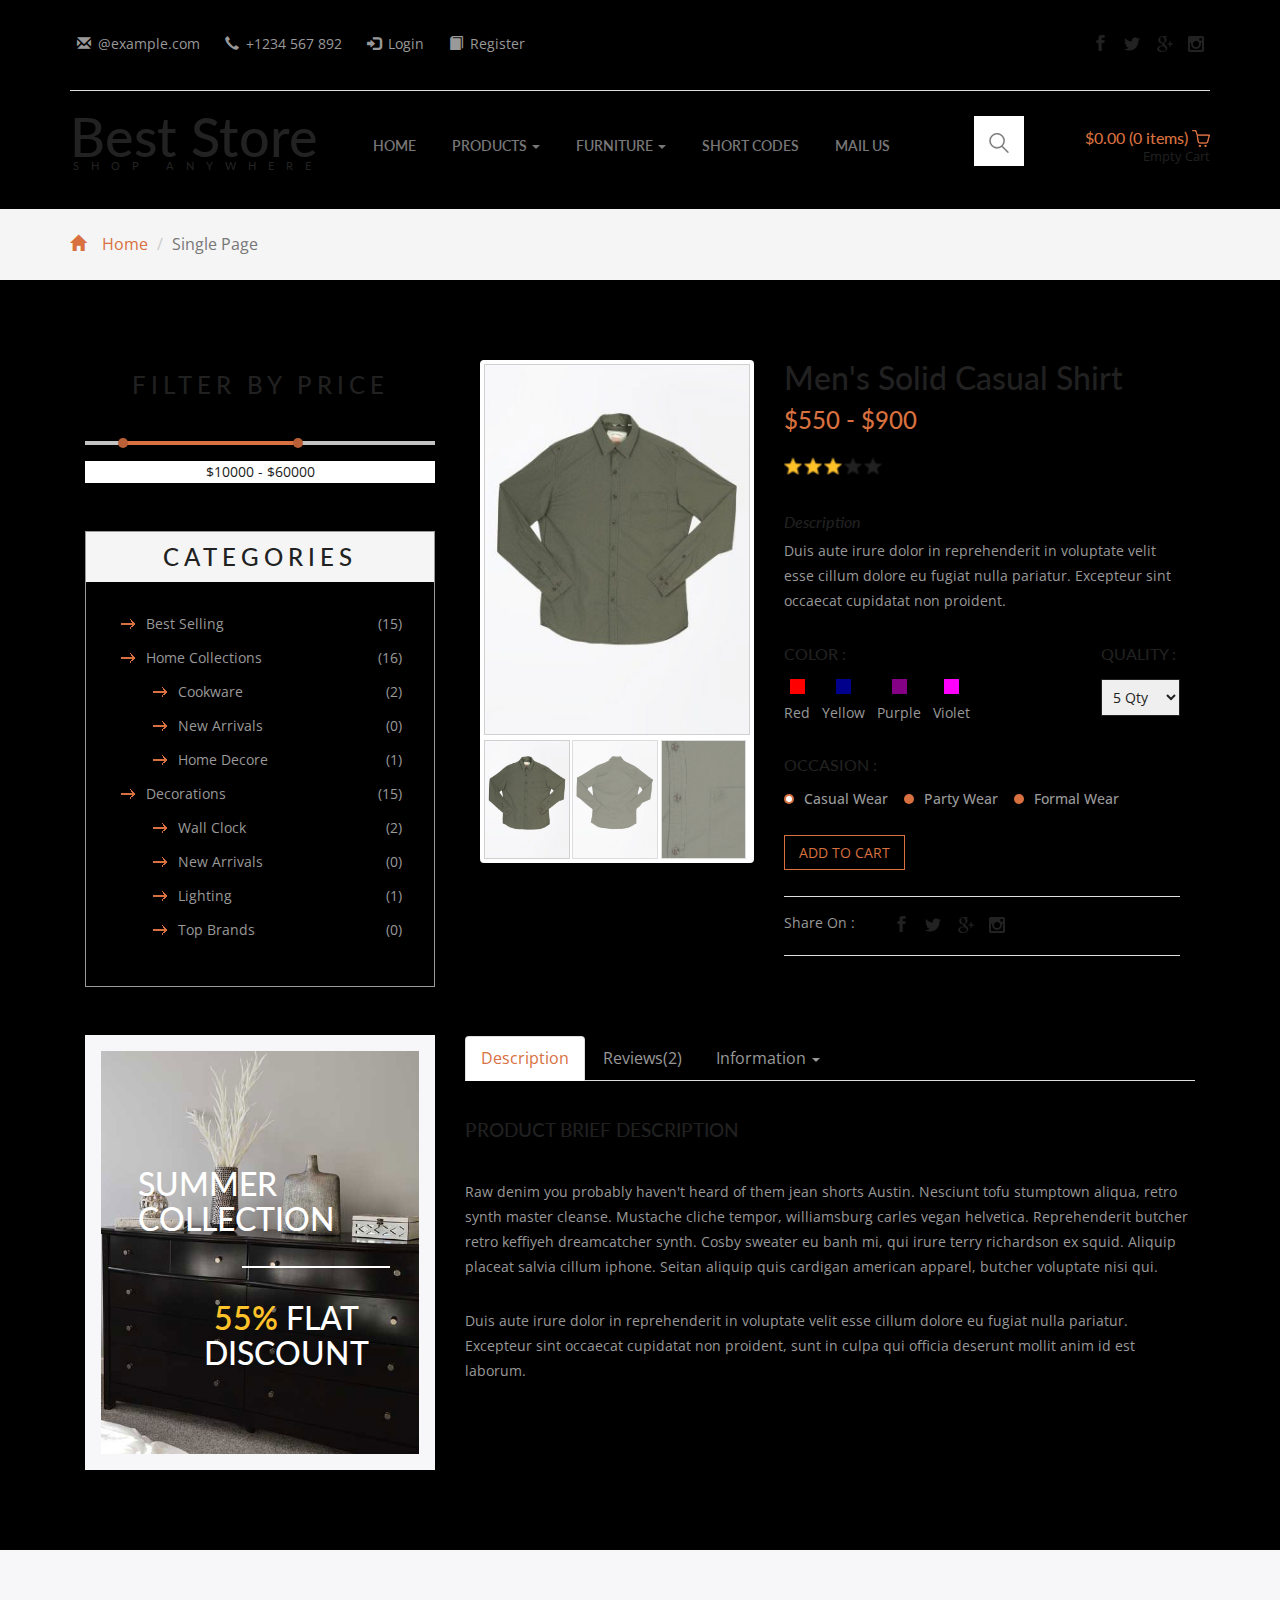
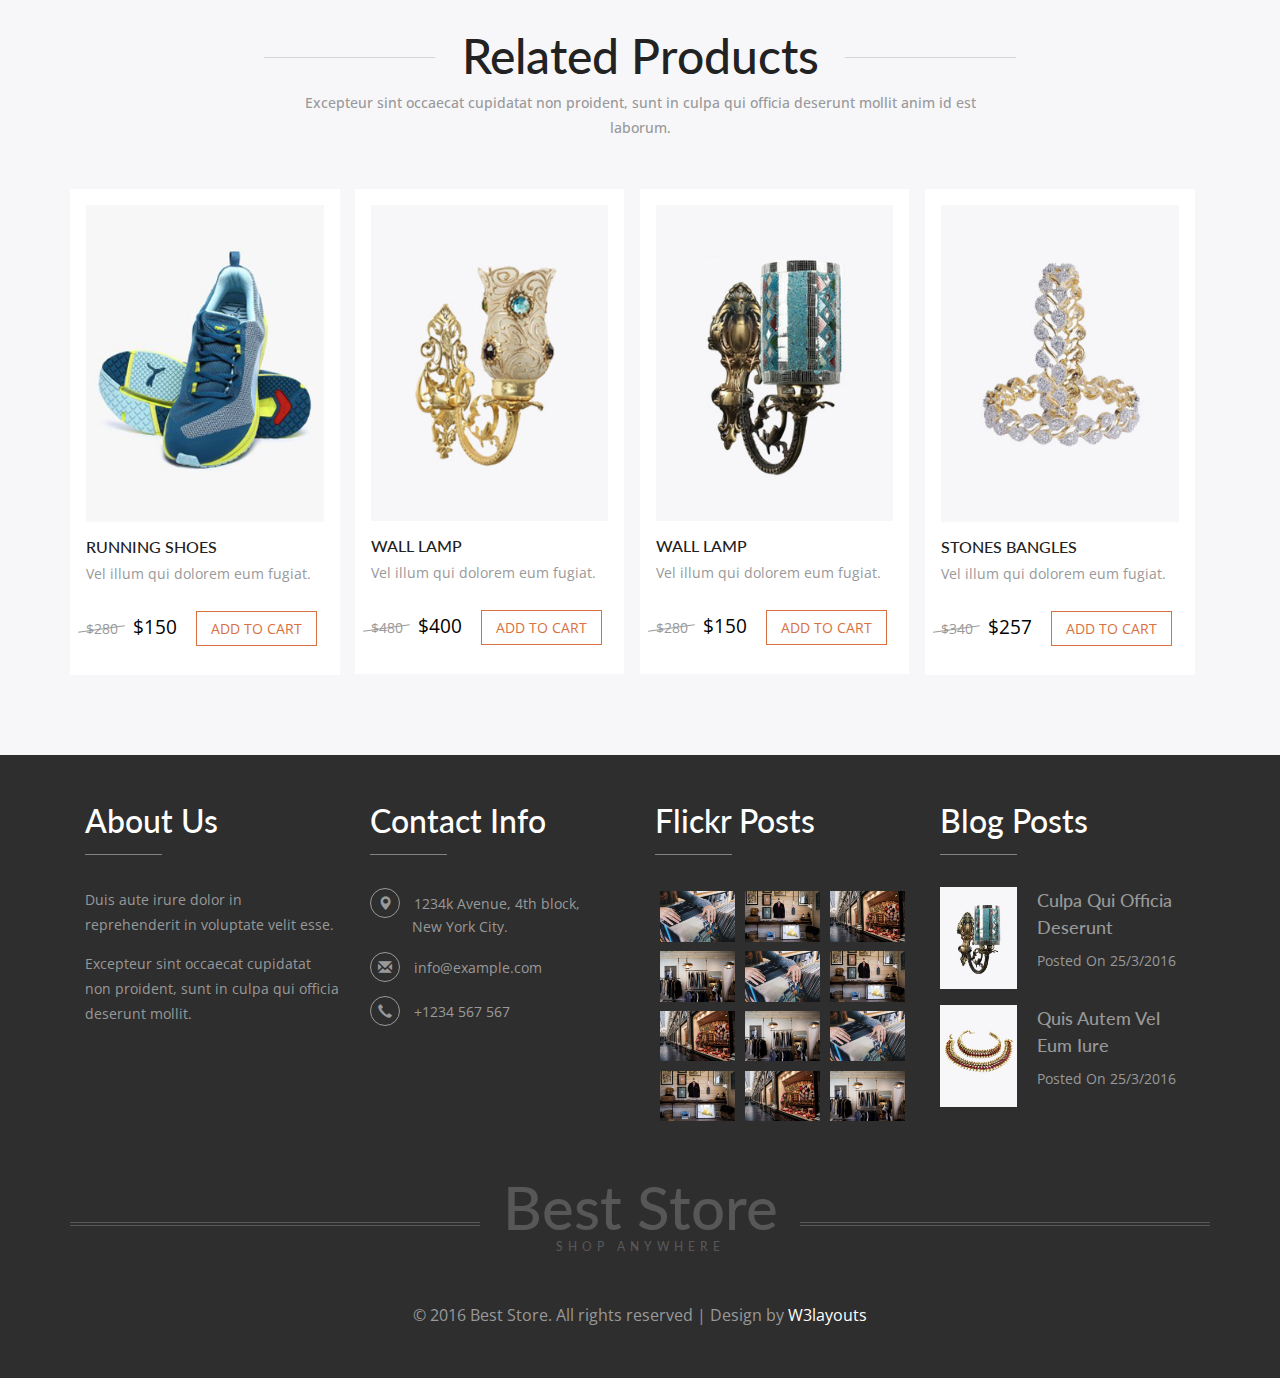
<file: single.html>
<!--
Author: W3layouts
Author URL: http://w3layouts.com
License: Creative Commons Attribution 3.0 Unported
License URL: http://creativecommons.org/licenses/by/3.0/
-->
<!DOCTYPE html>
<html>
<head>
<title>Best Store a Ecommerce Online Shopping Category Flat Bootstrap Responsive Website Template | Single :: w3layouts</title>
<!-- for-mobile-apps -->
<meta name="viewport" content="width=device-width, initial-scale=1">
<meta http-equiv="Content-Type" content="text/html; charset=utf-8" />
<meta name="keywords" content="Best Store Responsive web template, Bootstrap Web Templates, Flat Web Templates, Android Compatible web template, 
Smartphone Compatible web template, free webdesigns for Nokia, Samsung, LG, SonyEricsson, Motorola web design" />
<script type="application/x-javascript"> addEventListener("load", function() { setTimeout(hideURLbar, 0); }, false);
		function hideURLbar(){ window.scrollTo(0,1); } </script>
<!-- //for-mobile-apps -->
<link href="css/bootstrap.css" rel="stylesheet" type="text/css" media="all" />
<link href="css/style.css" rel="stylesheet" type="text/css" media="all" />
<!-- js -->
<script src="js/jquery.min.js"></script>
<!-- //js -->
<!-- cart -->
	<script src="js/simpleCart.min.js"> </script>
<!-- cart -->
<link rel="stylesheet" type="text/css" href="css/jquery-ui.css">
<!-- for bootstrap working -->
	<script type="text/javascript" src="js/bootstrap-3.1.1.min.js"></script>
<!-- //for bootstrap working -->
<link href='//fonts.googleapis.com/css?family=Open+Sans:400,300,300italic,400italic,600,600italic,700,700italic,800,800italic' rel='stylesheet' type='text/css'>
<link href='//fonts.googleapis.com/css?family=Lato:400,100,100italic,300,300italic,400italic,700,700italic,900,900italic' rel='stylesheet' type='text/css'>
<!-- animation-effect -->
<link href="css/animate.min.css" rel="stylesheet"> 
<script src="js/wow.min.js"></script>
<script>
// new WOW().init();
</script>
<!-- //animation-effect -->
</head>
	
<body>
<!-- header -->
	<div class="header">
		<div class="container">
			<div class="header-grid">
				<div class="header-grid-left animated wow slideInLeft" data-wow-delay=".5s">
					<ul>
						<li><i class="glyphicon glyphicon-envelope" aria-hidden="true"></i><a href="mailto:info@example.com">@example.com</a></li>
						<li><i class="glyphicon glyphicon-earphone" aria-hidden="true"></i>+1234 <span>567</span> 892</li>
						<li><i class="glyphicon glyphicon-log-in" aria-hidden="true"></i><a href="login.html">Login</a></li>
						<li><i class="glyphicon glyphicon-book" aria-hidden="true"></i><a href="register.html">Register</a></li>
					</ul>
				</div>
				<div class="header-grid-right animated wow slideInRight" data-wow-delay=".5s">
					<ul class="social-icons">
						<li><a href="#" class="facebook"></a></li>
						<li><a href="#" class="twitter"></a></li>
						<li><a href="#" class="g"></a></li>
						<li><a href="#" class="instagram"></a></li>
					</ul>
				</div>
				<div class="clearfix"> </div>
			</div>
			<div class="logo-nav">
				<div class="logo-nav-left animated wow zoomIn" data-wow-delay=".5s">
					<h1><a href="index.html">Best Store <span>Shop anywhere</span></a></h1>
				</div>
				<div class="logo-nav-left1">
					<nav class="navbar navbar-default">
					<!-- Brand and toggle get grouped for better mobile display -->
					<div class="navbar-header nav_2">
						<button type="button" class="navbar-toggle collapsed navbar-toggle1" data-toggle="collapse" data-target="#bs-megadropdown-tabs">
							<span class="sr-only">Toggle navigation</span>
							<span class="icon-bar"></span>
							<span class="icon-bar"></span>
							<span class="icon-bar"></span>
						</button>
					</div>
					<div class="collapse navbar-collapse" id="bs-megadropdown-tabs">
						<ul class="nav navbar-nav">
							<li><a href="index.html">Home</a></li>	
							<!-- Mega Menu -->
							<li class="dropdown">
								<a href="#" class="dropdown-toggle" data-toggle="dropdown">Products <b class="caret"></b></a>
								<ul class="dropdown-menu multi-column columns-3">
									<div class="row">
										<div class="col-sm-4">
											<ul class="multi-column-dropdown">
												<h6>Men's Wear</h6>
												<li><a href="products.html">Clothing</a></li>
												<li><a href="products.html">Wallets</a></li>
												<li><a href="products.html">Shoes</a></li>
												<li><a href="products.html">Watches</a></li>
												<li><a href="products.html">Accessories</a></li>
											</ul>
										</div>
										<div class="col-sm-4">
											<ul class="multi-column-dropdown">
												<h6>Women's Wear</h6>
												<li><a href="products.html">Clothing</a></li>
												<li><a href="products.html">Wallets,Bags</a></li>
												<li><a href="products.html">Footwear</a></li>
												<li><a href="products.html">Watches</a></li>
												<li><a href="products.html">Accessories</a></li>
												<li><a href="products.html">Jewellery</a></li>
												<li><a href="products.html">Beauty & Grooming</a></li>
											</ul>
										</div>
										<div class="col-sm-4">
											<ul class="multi-column-dropdown">
												<h6>Kid's Wear</h6>
												<li><a href="products.html">Kids Home Fashion</a></li>
												<li><a href="products.html">Boy's Clothing</a></li>
												<li><a href="products.html">Girl's Clothing</a></li>
												<li><a href="products.html">Shoes</a></li>
												<li><a href="products.html">Brand Stores</a></li>
											</ul>
										</div>
										<div class="clearfix"></div>
									</div>
								</ul>
							</li>
							<li class="dropdown">
								<a href="#" class="dropdown-toggle" data-toggle="dropdown">Furniture <b class="caret"></b></a>
								<ul class="dropdown-menu multi-column columns-3">
									<div class="row">
										<div class="col-sm-4">
											<ul class="multi-column-dropdown">
												<h6>Home Collection</h6>
												<li><a href="furniture.html">Cookware</a></li>
												<li><a href="furniture.html">Sofas</a></li>
												<li><a href="furniture.html">Dining Tables</a></li>
												<li><a href="furniture.html">Shoe Racks</a></li>
												<li><a href="furniture.html">Home Decor</a></li>
											</ul>
										</div>
										<div class="col-sm-4">
											<ul class="multi-column-dropdown">
												<h6>Office Collection</h6>
												<li><a href="furniture.html">Carpets</a></li>
												<li><a href="furniture.html">Tables</a></li>
												<li><a href="furniture.html">Sofas</a></li>
												<li><a href="furniture.html">Shoe Racks</a></li>
												<li><a href="furniture.html">Sockets</a></li>
												<li><a href="furniture.html">Electrical Machines</a></li>
											</ul>
										</div>
										<div class="col-sm-4">
											<ul class="multi-column-dropdown">
												<h6>Decorations</h6>
												<li><a href="furniture.html">Toys</a></li>
												<li><a href="furniture.html">Wall Clock</a></li>
												<li><a href="furniture.html">Lighting</a></li>
												<li><a href="furniture.html">Top Brands</a></li>
											</ul>
										</div>
										<div class="clearfix"></div>
									</div>
								</ul>
							</li>
							<li><a href="short-codes.html">Short Codes</a></li>
							<li><a href="mail.html">Mail Us</a></li>
						</ul>
					</div>
					</nav>
				</div>
				<div class="logo-nav-right">
					<div class="search-box">
						<div id="sb-search" class="sb-search">
							<form>
								<input class="sb-search-input" placeholder="Enter your search term..." type="search" id="search">
								<input class="sb-search-submit" type="submit" value="">
								<span class="sb-icon-search"> </span>
							</form>
						</div>
					</div>
						<!-- search-scripts -->
						<script src="js/classie.js"></script>
						<script src="js/uisearch.js"></script>
							<script>
								new UISearch( document.getElementById( 'sb-search' ) );
							</script>
						<!-- //search-scripts -->
				</div>
				<div class="header-right">
					<div class="cart box_1">
						<a href="checkout.html">
							<h3> <div class="total">
								<span class="simpleCart_total"></span> (<span id="simpleCart_quantity" class="simpleCart_quantity"></span> items)</div>
								<img src="images/bag.png" alt="" />
							</h3>
						</a>
						<p><a href="javascript:;" class="simpleCart_empty">Empty Cart</a></p>
						<div class="clearfix"> </div>
					</div>	
				</div>
				<div class="clearfix"> </div>
			</div>
		</div>
	</div>
<!-- //header -->
<!-- breadcrumbs -->
	<div class="breadcrumbs">
		<div class="container">
			<ol class="breadcrumb breadcrumb1 animated wow slideInLeft" data-wow-delay=".5s">
				<li><a href="index.html"><span class="glyphicon glyphicon-home" aria-hidden="true"></span>Home</a></li>
				<li class="active">Single Page</li>
			</ol>
		</div>
	</div>
<!-- //breadcrumbs -->
<!-- single -->
	<div class="single">
		<div class="container">
			<div class="col-md-4 products-left">
				<div class="filter-price animated wow slideInUp" data-wow-delay=".5s">
					<h3>Filter By Price</h3>
					<ul class="dropdown-menu1">
							<li><a href="">								               
							<div id="slider-range"></div>							
							<input type="text" id="amount" style="border: 0" />
							</a></li>	
					</ul>
						<script type='text/javascript'>//<![CDATA[ 
						$(window).load(function(){
						 $( "#slider-range" ).slider({
								range: true,
								min: 0,
								max: 100000,
								values: [ 10000, 60000 ],
								slide: function( event, ui ) {  $( "#amount" ).val( "$" + ui.values[ 0 ] + " - $" + ui.values[ 1 ] );
								}
					 });
					$( "#amount" ).val( "$" + $( "#slider-range" ).slider( "values", 0 ) + " - $" + $( "#slider-range" ).slider( "values", 1 ) );


						});//]]>
						</script>
						<script type="text/javascript" src="js/jquery-ui.min.js"></script>
					 <!---->
				</div>
				<div class="categories animated wow slideInUp" data-wow-delay=".5s">
					<h3>Categories</h3>
					<ul class="cate">
						<li><a href="products.html">Best Selling</a> <span>(15)</span></li>
						<li><a href="products.html">Home Collections</a> <span>(16)</span></li>
							<ul>
								<li><a href="products.html">Cookware</a> <span>(2)</span></li>
								<li><a href="products.html">New Arrivals</a> <span>(0)</span></li>
								<li><a href="products.html">Home Decore</a> <span>(1)</span></li>
							</ul>
						<li><a href="products.html">Decorations</a> <span>(15)</span></li>
							<ul>
								<li><a href="products.html">Wall Clock</a> <span>(2)</span></li>
								<li><a href="products.html">New Arrivals</a> <span>(0)</span></li>
								<li><a href="products.html">Lighting</a> <span>(1)</span></li>
								<li><a href="products.html">Top Brands</a> <span>(0)</span></li>
							</ul>
					</ul>
				</div>
				<div class="men-position animated wow slideInUp" data-wow-delay=".5s">
					<a href="single.html"><img src="images/29.jpg" alt=" " class="img-responsive" /></a>
					<div class="men-position-pos">
						<h4>Summer collection</h4>
						<h5><span>55%</span> Flat Discount</h5>
					</div>
				</div>
			</div>
			<div class="col-md-8 single-right">
				<div class="col-md-5 single-right-left animated wow slideInUp" data-wow-delay=".5s">
					<div class="flexslider">
						<ul class="slides">
							<li data-thumb="images/si.jpg">
								<div class="thumb-image"> <img src="images/si.jpg" data-imagezoom="true" class="img-responsive"> </div>
							</li>
							<li data-thumb="images/si1.jpg">
								 <div class="thumb-image"> <img src="images/si1.jpg" data-imagezoom="true" class="img-responsive"> </div>
							</li>
							<li data-thumb="images/si2.jpg">
							   <div class="thumb-image"> <img src="images/si2.jpg" data-imagezoom="true" class="img-responsive"> </div>
							</li> 
						</ul>
					</div>
					<!-- flixslider -->
						<script defer src="js/jquery.flexslider.js"></script>
						<link rel="stylesheet" href="css/flexslider.css" type="text/css" media="screen" />
						<script>
						// Can also be used with $(document).ready()
						$(window).load(function() {
						  $('.flexslider').flexslider({
							animation: "slide",
							controlNav: "thumbnails"
						  });
						});
						</script>
					<!-- flixslider -->
				</div>
				<div class="col-md-7 single-right-left simpleCart_shelfItem animated wow slideInRight" data-wow-delay=".5s">
					<h3>Men's Solid Casual Shirt</h3>
					<h4><span class="item_price">$550</span> - $900</h4>
					<div class="rating1">
						<span class="starRating">
							<input id="rating5" type="radio" name="rating" value="5">
							<label for="rating5">5</label>
							<input id="rating4" type="radio" name="rating" value="4">
							<label for="rating4">4</label>
							<input id="rating3" type="radio" name="rating" value="3" checked>
							<label for="rating3">3</label>
							<input id="rating2" type="radio" name="rating" value="2">
							<label for="rating2">2</label>
							<input id="rating1" type="radio" name="rating" value="1">
							<label for="rating1">1</label>
						</span>
					</div>
					<div class="description">
						<h5><i>Description</i></h5>
						<p>Duis aute irure dolor in reprehenderit in voluptate velit esse cillum dolore 
							eu fugiat nulla pariatur. Excepteur sint occaecat cupidatat non proident.</p>
					</div>
					<div class="color-quality">
						<div class="color-quality-left">
							<h5>Color : </h5>
							<ul>
								<li><a href="#"><span></span>Red</a></li>
								<li><a href="#" class="brown"><span></span>Yellow</a></li>
								<li><a href="#" class="purple"><span></span>Purple</a></li>
								<li><a href="#" class="gray"><span></span>Violet</a></li>
							</ul>
						</div>
						<div class="color-quality-right">
							<h5>Quality :</h5>
							<select id="country1" onchange="change_country(this.value)" class="frm-field required sect">
								<option value="null">5 Qty</option>
								<option value="null">6 Qty</option> 
								<option value="null">7 Qty</option>					
								<option value="null">10 Qty</option>								
							</select>
						</div>
						<div class="clearfix"> </div>
					</div>
					<div class="occasional">
						<h5>Occasion :</h5>
						<div class="colr ert">
							<label class="radio"><input type="radio" name="radio" checked=""><i></i>Casual Wear</label>
						</div>
						<div class="colr">
							<label class="radio"><input type="radio" name="radio"><i></i>Party Wear</label>
						</div>
						<div class="colr">
							<label class="radio"><input type="radio" name="radio"><i></i>Formal Wear</label>
						</div>
						<div class="clearfix"> </div>
					</div>
					<div class="occasion-cart">
						<a class="item_add" href="#">add to cart </a>
					</div>
					<div class="social">
						<div class="social-left">
							<p>Share On :</p>
						</div>
						<div class="social-right">
							<ul class="social-icons">
								<li><a href="#" class="facebook"></a></li>
								<li><a href="#" class="twitter"></a></li>
								<li><a href="#" class="g"></a></li>
								<li><a href="#" class="instagram"></a></li>
							</ul>
						</div>
						<div class="clearfix"> </div>
					</div>
				</div>
				<div class="clearfix"> </div>
				<div class="bootstrap-tab animated wow slideInUp" data-wow-delay=".5s">
					<div class="bs-example bs-example-tabs" role="tabpanel" data-example-id="togglable-tabs">
						<ul id="myTab" class="nav nav-tabs" role="tablist">
							<li role="presentation" class="active"><a href="#home" id="home-tab" role="tab" data-toggle="tab" aria-controls="home" aria-expanded="true">Description</a></li>
							<li role="presentation"><a href="#profile" role="tab" id="profile-tab" data-toggle="tab" aria-controls="profile">Reviews(2)</a></li>
							<li role="presentation" class="dropdown">
								<a href="#" id="myTabDrop1" class="dropdown-toggle" data-toggle="dropdown" aria-controls="myTabDrop1-contents">Information <span class="caret"></span></a>
								<ul class="dropdown-menu" role="menu" aria-labelledby="myTabDrop1" id="myTabDrop1-contents">
									<li><a href="#dropdown1" tabindex="-1" role="tab" id="dropdown1-tab" data-toggle="tab" aria-controls="dropdown1">cleanse</a></li>
									<li><a href="#dropdown2" tabindex="-1" role="tab" id="dropdown2-tab" data-toggle="tab" aria-controls="dropdown2">fanny</a></li>
								</ul>
							</li>
						</ul>
						<div id="myTabContent" class="tab-content">
							<div role="tabpanel" class="tab-pane fade in active bootstrap-tab-text" id="home" aria-labelledby="home-tab">
								<h5>Product Brief Description</h5>
								<p>Raw denim you probably haven't heard of them jean shorts Austin. Nesciunt tofu stumptown aliqua, retro synth master cleanse. Mustache cliche tempor, williamsburg carles vegan helvetica. Reprehenderit butcher retro keffiyeh dreamcatcher synth. Cosby sweater eu banh mi, qui irure terry richardson ex squid. Aliquip placeat salvia cillum iphone. Seitan aliquip quis cardigan american apparel, butcher voluptate nisi qui.
									<span>Duis aute irure dolor in reprehenderit in voluptate velit esse cillum dolore eu fugiat nulla pariatur. Excepteur sint occaecat cupidatat non proident, sunt in culpa qui officia deserunt mollit anim id est laborum.</span></p>
							</div>
							<div role="tabpanel" class="tab-pane fade bootstrap-tab-text" id="profile" aria-labelledby="profile-tab">
								<div class="bootstrap-tab-text-grids">
									<div class="bootstrap-tab-text-grid">
										<div class="bootstrap-tab-text-grid-left">
											<img src="images/4.png" alt=" " class="img-responsive" />
										</div>
										<div class="bootstrap-tab-text-grid-right">
											<ul>
												<li><a href="#">Admin</a></li>
												<li><a href="#"><span class="glyphicon glyphicon-share" aria-hidden="true"></span>Reply</a></li>
											</ul>
											<p>Ut enim ad minima veniam, quis nostrum exercitationem ullam corporis 
												suscipit laboriosam, nisi ut aliquid ex ea commodi consequatur? Quis autem 
												vel eum iure reprehenderit.</p>
										</div>
										<div class="clearfix"> </div>
									</div>
									<div class="bootstrap-tab-text-grid">
										<div class="bootstrap-tab-text-grid-left">
											<img src="images/5.png" alt=" " class="img-responsive" />
										</div>
										<div class="bootstrap-tab-text-grid-right">
											<ul>
												<li><a href="#">Admin</a></li>
												<li><a href="#"><span class="glyphicon glyphicon-share" aria-hidden="true"></span>Reply</a></li>
											</ul>
											<p>Ut enim ad minima veniam, quis nostrum exercitationem ullam corporis 
												suscipit laboriosam, nisi ut aliquid ex ea commodi consequatur? Quis autem 
												vel eum iure reprehenderit.</p>
										</div>
										<div class="clearfix"> </div>
									</div>
									<div class="add-review">
										<h4>add a review</h4>
										<form>
											<input type="text" value="Name" onfocus="this.value = '';" onblur="if (this.value == '') {this.value = 'Name';}" required="">
											<input type="email" value="Email" onfocus="this.value = '';" onblur="if (this.value == '') {this.value = 'Email';}" required="">
											<input type="text" value="Subject" onfocus="this.value = '';" onblur="if (this.value == '') {this.value = 'Subject';}" required="">
											<textarea type="text"  onfocus="this.value = '';" onblur="if (this.value == '') {this.value = 'Message...';}" required="">Message...</textarea>
											<input type="submit" value="Send" >
										</form>
									</div>
								</div>
							</div>
							<div role="tabpanel" class="tab-pane fade bootstrap-tab-text" id="dropdown1" aria-labelledby="dropdown1-tab">
								<p>Etsy mixtape wayfarers, ethical wes anderson tofu before they sold out mcsweeney's organic lomo retro fanny pack lo-fi farm-to-table readymade. Messenger bag gentrify pitchfork tattooed craft beer, iphone skateboard locavore carles etsy salvia banksy hoodie helvetica. DIY synth PBR banksy irony. Leggings gentrify squid 8-bit cred pitchfork. Williamsburg banh mi whatever gluten-free, carles pitchfork biodiesel fixie etsy retro mlkshk vice blog. Scenester cred you probably haven't heard of them, vinyl craft beer blog stumptown. Pitchfork sustainable tofu synth chambray yr.</p>
							</div>
							<div role="tabpanel" class="tab-pane fade bootstrap-tab-text" id="dropdown2" aria-labelledby="dropdown2-tab">
								<p>Trust fund seitan letterpress, keytar raw denim keffiyeh etsy art party before they sold out master cleanse gluten-free squid scenester freegan cosby sweater. Fanny pack portland seitan DIY, art party locavore wolf cliche high life echo park Austin. Cred vinyl keffiyeh DIY salvia PBR, banh mi before they sold out farm-to-table VHS viral locavore cosby sweater. Lomo wolf viral, mustache readymade thundercats keffiyeh craft beer marfa ethical. Wolf salvia freegan, sartorial keffiyeh echo park vegan.</p>
							</div>
						</div>
					</div>
				</div>
			</div>
			<div class="clearfix"> </div>
		</div>
	</div>
<!-- //single -->
<!-- single-related-products -->
	<div class="single-related-products">
		<div class="container">
			<h3 class="animated wow slideInUp" data-wow-delay=".5s">Related Products</h3>
			<p class="est animated wow slideInUp" data-wow-delay=".5s">Excepteur sint occaecat cupidatat non proident, sunt in culpa qui officia 
				deserunt mollit anim id est laborum.</p>
			<div class="new-collections-grids">
				<div class="col-md-3 new-collections-grid">
					<div class="new-collections-grid1 animated wow slideInLeft" data-wow-delay=".5s">
						<div class="new-collections-grid1-image">
							<a href="single.html" class="product-image"><img src="images/8.jpg" alt=" " class="img-responsive"></a>
							<div class="new-collections-grid1-image-pos">
								<a href="single.html">Quick View</a>
							</div>
							<div class="new-collections-grid1-right">
								<div class="rating">
									<div class="rating-left">
										<img src="images/2.png" alt=" " class="img-responsive">
									</div>
									<div class="rating-left">
										<img src="images/2.png" alt=" " class="img-responsive">
									</div>
									<div class="rating-left">
										<img src="images/1.png" alt=" " class="img-responsive">
									</div>
									<div class="rating-left">
										<img src="images/1.png" alt=" " class="img-responsive">
									</div>
									<div class="rating-left">
										<img src="images/1.png" alt=" " class="img-responsive">
									</div>
									<div class="clearfix"> </div>
								</div>
							</div>
						</div>
						<h4><a href="single.html">Running Shoes</a></h4>
						<p>Vel illum qui dolorem eum fugiat.</p>
						<div class="new-collections-grid1-left simpleCart_shelfItem">
							<p><i>$280</i> <span class="item_price">$150</span><a class="item_add" href="#">add to cart </a></p>
						</div>
					</div>
				</div>
				<div class="col-md-6 new-collections-grid">
					<div class="new-collections-grid1-sub">
						<div class="new-collections-grid1 animated wow slideInLeft" data-wow-delay=".6s">
							<div class="new-collections-grid1-image">
								<a href="single.html" class="product-image"><img src="images/6.jpg" alt=" " class="img-responsive"></a>
								<div class="new-collections-grid1-image-pos">
									<a href="single.html">Quick View</a>
								</div>
								<div class="new-collections-grid1-right">
									<div class="rating">
										<div class="rating-left">
											<img src="images/2.png" alt=" " class="img-responsive">
										</div>
										<div class="rating-left">
											<img src="images/2.png" alt=" " class="img-responsive">
										</div>
										<div class="rating-left">
											<img src="images/2.png" alt=" " class="img-responsive">
										</div>
										<div class="rating-left">
											<img src="images/2.png" alt=" " class="img-responsive">
										</div>
										<div class="rating-left">
											<img src="images/2.png" alt=" " class="img-responsive">
										</div>
										<div class="clearfix"> </div>
									</div>
								</div>
							</div>
							<h4><a href="single.html">Wall Lamp</a></h4>
							<p>Vel illum qui dolorem eum fugiat.</p>
							<div class="new-collections-grid1-left simpleCart_shelfItem">
								<p><i>$480</i> <span class="item_price">$400</span><a class="item_add" href="#">add to cart </a></p>
							</div>
						</div>
					</div>
					<div class="new-collections-grid1-sub">
						<div class="new-collections-grid1 animated wow slideInLeft" data-wow-delay=".7s">
							<div class="new-collections-grid1-image">
								<a href="single.html" class="product-image"><img src="images/9.jpg" alt=" " class="img-responsive"></a>
								<div class="new-collections-grid1-image-pos">
									<a href="single.html">Quick View</a>
								</div>
								<div class="new-collections-grid1-right">
									<div class="rating">
										<div class="rating-left">
											<img src="images/2.png" alt=" " class="img-responsive">
										</div>
										<div class="rating-left">
											<img src="images/1.png" alt=" " class="img-responsive">
										</div>
										<div class="rating-left">
											<img src="images/1.png" alt=" " class="img-responsive">
										</div>
										<div class="rating-left">
											<img src="images/1.png" alt=" " class="img-responsive">
										</div>
										<div class="rating-left">
											<img src="images/1.png" alt=" " class="img-responsive">
										</div>
										<div class="clearfix"> </div>
									</div>
								</div>
							</div>
							<h4><a href="single.html">Wall Lamp</a></h4>
							<p>Vel illum qui dolorem eum fugiat.</p>
							<div class="new-collections-grid1-left simpleCart_shelfItem">
								<p><i>$280</i> <span class="item_price">$150</span><a class="item_add" href="#">add to cart </a></p>
							</div>
						</div>
					</div>
					<div class="clearfix"> </div>
				</div>
				<div class="col-md-3 new-collections-grid">
					<div class="new-collections-grid1 animated wow slideInLeft" data-wow-delay=".8s">
						<div class="new-collections-grid1-image">
							<a href="single.html" class="product-image"><img src="images/11.jpg" alt=" " class="img-responsive"></a>
							<div class="new-collections-grid1-image-pos">
								<a href="single.html">Quick View</a>
							</div>
							<div class="new-collections-grid1-right">
								<div class="rating">
									<div class="rating-left">
										<img src="images/2.png" alt=" " class="img-responsive">
									</div>
									<div class="rating-left">
										<img src="images/2.png" alt=" " class="img-responsive">
									</div>
									<div class="rating-left">
										<img src="images/2.png" alt=" " class="img-responsive">
									</div>
									<div class="rating-left">
										<img src="images/2.png" alt=" " class="img-responsive">
									</div>
									<div class="rating-left">
										<img src="images/1.png" alt=" " class="img-responsive">
									</div>
									<div class="clearfix"> </div>
								</div>
							</div>
						</div>
						<h4><a href="single.html">Stones Bangles</a></h4>
						<p>Vel illum qui dolorem eum fugiat.</p>
						<div class="new-collections-grid1-left simpleCart_shelfItem">
							<p><i>$340</i> <span class="item_price">$257</span><a class="item_add" href="#">add to cart </a></p>
						</div>
					</div>
				</div>
				<div class="clearfix"> </div>
			</div>
		</div>
	</div>
<!-- //single-related-products -->
<!-- footer -->
	<div class="footer">
		<div class="container">
			<div class="footer-grids">
				<div class="col-md-3 footer-grid animated wow slideInLeft" data-wow-delay=".5s">
					<h3>About Us</h3>
					<p>Duis aute irure dolor in reprehenderit in voluptate velit esse.<span>Excepteur sint occaecat cupidatat 
						non proident, sunt in culpa qui officia deserunt mollit.</span></p>
				</div>
				<div class="col-md-3 footer-grid animated wow slideInLeft" data-wow-delay=".6s">
					<h3>Contact Info</h3>
					<ul>
						<li><i class="glyphicon glyphicon-map-marker" aria-hidden="true"></i>1234k Avenue, 4th block, <span>New York City.</span></li>
						<li><i class="glyphicon glyphicon-envelope" aria-hidden="true"></i><a href="mailto:info@example.com">info@example.com</a></li>
						<li><i class="glyphicon glyphicon-earphone" aria-hidden="true"></i>+1234 567 567</li>
					</ul>
				</div>
				<div class="col-md-3 footer-grid animated wow slideInLeft" data-wow-delay=".7s">
					<h3>Flickr Posts</h3>
					<div class="footer-grid-left">
						<a href="single.html"><img src="images/13.jpg" alt=" " class="img-responsive" /></a>
					</div>
					<div class="footer-grid-left">
						<a href="single.html"><img src="images/14.jpg" alt=" " class="img-responsive" /></a>
					</div>
					<div class="footer-grid-left">
						<a href="single.html"><img src="images/15.jpg" alt=" " class="img-responsive" /></a>
					</div>
					<div class="footer-grid-left">
						<a href="single.html"><img src="images/16.jpg" alt=" " class="img-responsive" /></a>
					</div>
					<div class="footer-grid-left">
						<a href="single.html"><img src="images/13.jpg" alt=" " class="img-responsive" /></a>
					</div>
					<div class="footer-grid-left">
						<a href="single.html"><img src="images/14.jpg" alt=" " class="img-responsive" /></a>
					</div>
					<div class="footer-grid-left">
						<a href="single.html"><img src="images/15.jpg" alt=" " class="img-responsive" /></a>
					</div>
					<div class="footer-grid-left">
						<a href="single.html"><img src="images/16.jpg" alt=" " class="img-responsive" /></a>
					</div>
					<div class="footer-grid-left">
						<a href="single.html"><img src="images/13.jpg" alt=" " class="img-responsive" /></a>
					</div>
					<div class="footer-grid-left">
						<a href="single.html"><img src="images/14.jpg" alt=" " class="img-responsive" /></a>
					</div>
					<div class="footer-grid-left">
						<a href="single.html"><img src="images/15.jpg" alt=" " class="img-responsive" /></a>
					</div>
					<div class="footer-grid-left">
						<a href="single.html"><img src="images/16.jpg" alt=" " class="img-responsive" /></a>
					</div>
					<div class="clearfix"> </div>
				</div>
				<div class="col-md-3 footer-grid animated wow slideInLeft" data-wow-delay=".8s">
					<h3>Blog Posts</h3>
					<div class="footer-grid-sub-grids">
						<div class="footer-grid-sub-grid-left">
							<a href="single.html"><img src="images/9.jpg" alt=" " class="img-responsive" /></a>
						</div>
						<div class="footer-grid-sub-grid-right">
							<h4><a href="single.html">culpa qui officia deserunt</a></h4>
							<p>Posted On 25/3/2016</p>
						</div>
						<div class="clearfix"> </div>
					</div>
					<div class="footer-grid-sub-grids">
						<div class="footer-grid-sub-grid-left">
							<a href="single.html"><img src="images/10.jpg" alt=" " class="img-responsive" /></a>
						</div>
						<div class="footer-grid-sub-grid-right">
							<h4><a href="single.html">Quis autem vel eum iure</a></h4>
							<p>Posted On 25/3/2016</p>
						</div>
						<div class="clearfix"> </div>
					</div>
				</div>
				<div class="clearfix"> </div>
			</div>
			<div class="footer-logo animated wow slideInUp" data-wow-delay=".5s">
				<h2><a href="index.html">Best Store <span>shop anywhere</span></a></h2>
			</div>
			<div class="copy-right animated wow slideInUp" data-wow-delay=".5s">
				<p>&copy 2016 Best Store. All rights reserved | Design by <a href="http://w3layouts.com/">W3layouts</a></p>
			</div>
		</div>
	</div>
<!-- //footer -->
<!-- zooming-effect -->
	<script src="js/imagezoom.js"></script>
<!-- //zooming-effect -->
</body>
</html>
</file>
<file: css/style.css>
/*--
Author: W3layouts
Author URL: http://w3layouts.com
License: Creative Commons Attribution 3.0 Unported
License URL: http://creativecommons.org/licenses/by/3.0/
--*/
html, body{
    font-size: 100%;
	background:	#000;
	font-family: 'Open Sans', sans-serif;
}
p{
	margin:0;
}
h1,h2,h3,h4,h5,h6{
	font-family: 'Lato', sans-serif;
	margin:0;
}
ul,label{
	margin:0;
	padding:0;
}
body a:hover{
	text-decoration:none;
}
/*-- header --*/
.header-grid-left ul li a,.new-collections-grid1-image-pos a,.new-collections-grid1 h4 a,.login a,.register-home a,.checkout-right-basket a,.bootstrap-tab-text-grid-right ul li a,.occasion-cart a,input[type="submit"],.mail-grid-right1 ul li a,.categories ul li a,.new-products-grid-right-add-cart p a,.new-products-grid-right h4 a,.products-right-grid1-add-cart p a,.timer-grid-left h3 a,.new-collections-grid1-left p a,.copy-right p a,.footer-grid-sub-grid-right h4 a,input[type="submit"],.footer-grid ul li a{
	transition:.5s ease-in-out;
	-webkit-transition:.5s ease-in-out;
	-moz-transition:.5s ease-in-out;
	-o-transition:.5s ease-in-out;
}
.header-grid{
	padding:2em 0;
	border-bottom:1px solid #DEDEDE;
}
.logo-nav{
	padding:2em 0;
}
.header-grid-left{
	float:left;
}
.header-grid-left ul li{
	display:inline-block;
	font-size:14px;
	color:#999;
	margin: 0 1em;
}
.header-grid-left ul li i{
	left:-.5em;
}
.header-grid-left ul li a{
	text-decoration:none;
	color:#999;
}
.header-grid-left ul li a:hover{
	color:#FFC229;
}
.header-grid-right{
	float:right;
}
ul.social-icons li{
	display:inline-block;
	margin: 0px 4px;
}
ul.social-icons li a.facebook{
	background: url(../images/img-sp.png) no-repeat -2px -5px;
    display: block;
    width: 20px;
    height: 20px;
}
ul.social-icons li a.facebook:hover{
	background: url(../images/img-sp.png) no-repeat -2px -54px;
    display: block;
}
ul.social-icons li a.twitter{
	background:url(../images/img-sp.png) no-repeat -49px -13px;
    display: block;
    width: 20px;
    height: 20px;
}
ul.social-icons li a.twitter:hover{
	background:url(../images/img-sp.png) no-repeat -49px -54px;
    display: block;
}
ul.social-icons li a.g{
	background:url(../images/img-sp.png) no-repeat -94px -12px;
    display: block;
    width: 20px;
    height: 20px;
}
ul.social-icons li a.g:hover{
	background:url(../images/img-sp.png) no-repeat -94px -54px;
    display: block;
}
ul.social-icons li a.instagram{
	background:url(../images/img-sp.png) no-repeat -139px -12px;
    display: block;
    width: 20px;
    height: 20px;
}
ul.social-icons li a.instagram:hover{
	background:url(../images/img-sp.png) no-repeat -139px -52px;
    display: block;
}
.logo-nav-left{
	float:left;
}
.logo-nav-left h1 a{
	font-size:1.5em;
	color:#222;
	text-decoration:none;
}
.logo-nav-left h1 a span{
	display: block;
    font-size: .2em;
    line-height: 0;
    text-transform: uppercase;
    letter-spacing: 12px;
    color: #222222;
    padding-left: .3em;
}
.logo-nav-left1 {
    float: left;
    margin-left: 2em;
}
.logo-nav-left1 ul li a{
	font-size:.875em;
    color: #222;
    text-decoration: none;
    font-family: 'Lato', sans-serif;
    text-transform: uppercase;
	font-weight: 600;
}
.logo-nav-left1 ul li.active a.act{
	color:#d8703f !important;
}
.multi-column-dropdown li a {
    color: #999 !important;
}
.navbar-default .navbar-nav > .active > a, .navbar-default .navbar-nav > .active > a:hover, .navbar-default .navbar-nav > .active > a:focus {
    background-color: transparent;
}
.navbar-default .navbar-collapse, .navbar-default .navbar-form {
    border: none;
}
.nav .open > a, .nav .open > a:hover, .nav .open > a:focus {
    color: #d8703f;
}
.navbar-default {
    background: none;
    border: none;
}
.navbar-collapse {
    padding: 0;
}
ul.multi-column-dropdown h6 {
    font-size: 1.5em;
    color:#222222;
    margin: 0 0 1em;
    padding-bottom: 1em;
    border-bottom: 1px solid #E4E4E4;
    text-transform: capitalize;
}
.multi-column-dropdown li {
    list-style-type: none;
    margin: 7px 0;
}
.multi-column-dropdown li a {
    display: block;
    clear: both;
    line-height: 1.428571429;
    color: #999 !important;
    white-space: normal;
	font-weight:500 !important;
}
.dropdown-menu.columns-3 {
    min-width: 700px;
    padding: 30px 30px;
}
.nav .open > a, .nav .open > a:hover, .nav .open > a:focus {
    background: none;
    border: none;
}
.navbar-default .navbar-nav > .open > a, .navbar-default .navbar-nav > .open > a:hover, .navbar-default .navbar-nav > .open > a:focus {
    background-color: transparent;
}
.nav > li > a:hover, .nav > li > a:focus {
    background: none;
	color:#d8703f !important;
}
.navbar-nav > li > a {
    padding: 29px 18px 0;
}
.search-box {
    margin-top: .6em;
}
/*start search*/
.sb-search {
	position: absolute;
    right:25%;
    width: 0%;
    min-width:50px;
    margin: 0;
    height: 50px;
    float: none;
    overflow: hidden;
    -webkit-transition: width 0.3s;
    -moz-transition: width 0.3s;
    transition: width 0.3s;
    -webkit-backface-visibility: hidden;
    background: none;
}
.sb-search-input {
	position: absolute;
    top: 0px;
    left: 0px;
    border: none;
    outline: none;
    background:#F5F5F5;
    width: 100%;
    height: 50px;
    margin: 0;
    z-index: 10;
    font-size:14px;
    color: #999;
    padding-left: 1em;
    padding-right: 4em;
}
.sb-search-input::-webkit-input-placeholder {
	color:#999;
}
.sb-search-input:-moz-placeholder {
	color: #999;
}
.sb-search-input::-moz-placeholder {
	color: #999;
}
.sb-search-input:-ms-input-placeholder {
	color: #999;
}
.sb-icon-search,.sb-search-submit  {
	width: 50px;
    height: 50px;
    display: block;
    position: absolute;
    right: 0;
    top: 0;
    padding: 0;
    margin: 0;
    line-height: 85px;
    text-align: center;
    cursor: pointer;
}
.sb-search-submit {
	background:#fff url(../images/img-sp.png) no-repeat 7px -91px;
	-ms-filter: "progid:DXImageTransform.Microsoft.Alpha(Opacity=0)"; /* IE 8 */
    filter: alpha(opacity=0); /* IE 5-7 */
    color: transparent;
	border: none;
	outline: none;
	z-index: -1;
	-webkit-appearance: none;
}
.sb-icon-search {
   background:#fff url(../images/img-sp.png) no-repeat 7px -91px;
	z-index: 90;
}
/* Open state */
.sb-search.sb-search-open,.no-js .sb-search {
	width:42%;
}
.sb-search.sb-search-open .sb-icon-search,.no-js .sb-search .sb-icon-search {
	background:#fff url(../images/img-sp.png) no-repeat 7px -91px;
	color: #fff;
	z-index: 11;
}
.sb-search.sb-search-open .sb-search-submit,.no-js .sb-search .sb-search-submit {
	z-index: 90;
}
/*-- search-ends --*/
.header-right {
    float: right;
    margin-top: 5px;
	width: 14%;
}
.box_1 {
  float: right;
  margin-top: 5px;
}
.box_1 h3 {
  color:#d8703f;
  font-size: 1em;
  margin: 0;
}
.total {
  display: inline-block;
  vertical-align: middle;
}
.box_1 a img {
  margin: 3px 0 0 0px;
}
.box_1 p {
	margin: 0;
    color: #999;
    font-size: 14px;
}
a.simpleCart_empty {
	color:#212121;
    font-size: 13px;
    text-decoration: none;
    text-align: right;
    display: block;
}
/*-- //header --*/
/*-- banner --*/
.banner{
	background:url(../images/banner.jpg) no-repeat 0px 0px;
	background-size:cover;
	-webkit-background-size:cover;
	-moz-background-size:cover;
	-o-background-size:cover;
	-ms-background-size:cover;
	min-height:700px;
}
.banner-info h3{
	font-size:5em;
	color:#fff;
	margin:0;
}
.banner-info {
    margin: 9em 0 0;
    text-align: center;
}
.banner-info h4{
	font-size: 3em;
    color: #fff;
    margin: 0em 0 0 7.5em;
	font-weight:300;
	font-family: 'Lato', sans-serif;
}
.banner-info h4 span{
	padding: 0.8em .9em;
    background: #ffc229;
    border-radius: 100%;
    display: inline-block;
}
.banner-info h4 span i{
	display:block;
}
.banner-info1 p{
	font-size:2em;
	color:#fff;
	margin:0;
	line-height:1.8em;
	width:65%;
}
/*-- //banner --*/
/*-- banner-bottom --*/
.banner-bottom,.new-collections,.checkout,.collections-bottom,.timer,.register,.products,.typo,.mail,.single,.login,.single-related-products{
	padding:5em 0;
}
.banner-bottom-grid-left{
	float:left;
	width:33.1%;
}
.banner-bottom-grid-left1{
	float:left;
	width:32.5%;
	margin:0 1em;
}
.banner-bottom-grid-right{
	float:left;
	width:31.5%;
}
.left1-grid:nth-child(2) {
    margin: 1em 0 0;
}
.grid-left-grid1{
	position: relative;
	display: block;
    overflow: hidden;
    text-align: center;
}
.grid-left-grid1,.banner-bottom-grid-left-grid1{
    position: relative;
	width: 100%;
}
.grid-left-grid1:hover img,.products-right-grids-position:hover img,.timer-grid-right1:hover img {
    -webkit-transform: scale(1.5);
    -ms-transform: scale(1.5);
    -o-transform: scale(1.5);
    transform: scale(1.5);
}
.grid-left-grid1 img,.products-right-grids-position img,.timer-grid-right1 img{
    -webkit-transition: all 3s ease-in-out;
    -moz-transition: all 3s ease-in-out;
    -o-transition: all 3s ease-in-out;
    transition: all 3s ease-in-out;
}
.grid-left-grid1-pos{
	position: absolute;
    bottom: 14%;
    left: 2%;
    width:90%;
    text-align: center;
    text-transform: capitalize;
}
.grid-left-grid1-pos p{
	font-size:2em;
	color:#fff;
	margin:0;
}
.grid-left-grid1-pos p span{
	display:block;
}
.banner-bottom-grid-left1-pos{
	position:absolute;
	top:36%;
	left:3%;
	width:90%;
}
.banner-bottom-grid-left1-pos p{
	font-size:2em;
	color:#fff;
	margin:0;
}
.banner-bottom-grid-left1-position{
	position: absolute;
    top: 6%;
    left: 3%;
    width: 94%;
    height: 89%;
    padding: 1em;
    border: 1px solid #fff;
}
.banner-bottom-grid-left1-pos1{
	padding:1.8em;
	background:rgba(0, 0, 0, 0.22);
}
.banner-bottom-grid-left1-pos1 p{
	font-size:2em;
	color:#fff;
	margin:0;
}
.grid {
	position: relative;
	clear: both;
	margin: 0 auto;
	padding:0;
	max-width: 1000px;
	list-style: none;
	text-align: center;
}

/* Common style */
.grid figure {
	position: relative;
    float: none;
    overflow: hidden;
    margin: 0;
    min-width:376px;
    max-width:480px;
    max-height: 470px;
    width: 48%;
    height: auto;
    background: #3085a3;
    text-align: center;
}

.grid figure img {
	position: relative;
	display: block;
	min-height: 100%;
	max-width: 100%;
	opacity: 0.8;
}

.grid figure figcaption {
	padding: 2em;
	color: #fff;
	font-size: 1.25em;
	-webkit-backface-visibility: hidden;
	backface-visibility: hidden;
}

.grid figure figcaption::before,
.grid figure figcaption::after {
	pointer-events: none;
}

.grid figure figcaption,
.grid figure figcaption > a {
	position: absolute;
	top: 0;
	left: 0;
	width: 100%;
	height: 100%;
}

/* Anchor will cover the whole item by default */
/* For some effects it will show as a button */
.grid figure figcaption > a {
	z-index: 1000;
	text-indent: 200%;
	white-space: nowrap;
	font-size: 0;
	opacity: 0;
}

.grid figure h3 {
	word-spacing: -0.15em;
}

.grid figure h3 span {
	color:#ffc229;
}
.grid figure h3 i {
	display: block;
    font-style: normal;
    font-size: .5em;
    line-height: 0.5;
    letter-spacing:5px;
    text-transform: uppercase;
}

.grid figure h3,
.grid figure p {
	margin: 0;
}

.grid figure p {
	letter-spacing: 1px;
	font-size: 68.5%;
}

/* Individual effects */

/*---------------*/
/***** Julia *****/
/*---------------*/

figure.effect-julia {
	background: #2f3238;
}

figure.effect-julia img {
	-webkit-transition: opacity 1s, -webkit-transform 1s;
	transition: opacity 1s, transform 1s;
	-webkit-backface-visibility: hidden;
	backface-visibility: hidden;
}

figure.effect-julia figcaption {
	text-align: left;
}

figure.effect-julia h3 {
	position: relative;
	padding: 0.5em 0 1em;
	font-size: 2em;
    line-height: 1.5em;
}

figure.effect-julia p {
	display: inline-block;
	margin:0 0 0.5em;
	padding: 0.4em 1em;
	background:#fff;
	color: #2f3238;
	text-transform: none;
	font-weight: 500;
	font-size: 75%;
	-webkit-transition: opacity 0.35s, -webkit-transform 0.35s;
	transition: opacity 0.35s, transform 0.35s;
	-webkit-transform: translate3d(-360px,0,0);
	transform: translate3d(-360px,0,0);
}

figure.effect-julia p:first-child {
	-webkit-transition-delay: 0.15s;
	transition-delay: 0.15s;
}

figure.effect-julia p:nth-of-type(2) {
	-webkit-transition-delay: 0.1s;
	transition-delay: 0.1s;
}

figure.effect-julia p:nth-of-type(3) {
	-webkit-transition-delay: 0.05s;
	transition-delay: 0.05s;
}

figure.effect-julia:hover p:first-child {
	-webkit-transition-delay: 0s;
	transition-delay: 0s;
}

figure.effect-julia:hover p:nth-of-type(2) {
	-webkit-transition-delay: 0.05s;
	transition-delay: 0.05s;
}

figure.effect-julia:hover p:nth-of-type(3) {
	-webkit-transition-delay: 0.1s;
	transition-delay: 0.1s;
}

figure.effect-julia:hover img {
	opacity: 0.4;
	-webkit-transform: scale3d(1.1,1.1,1);
	transform: scale3d(1.1,1.1,1);
}

figure.effect-julia:hover p {
	opacity: 1;
	-webkit-transform: translate3d(0,0,0);
	transform: translate3d(0,0,0);
}

/*-----------------*/
/*-- //banner-bottom --*/
/*-- new-collections --*/
.new-collections h3,h3.title,.mail h3,.single-related-products h3,.login h3,.register h3{
	text-align: center;
    color:#222;
    margin: 0;
    position: relative;
    font-size: 3em;
}
.new-collections h3:before,.new-collections h3:after,h3.title:before,h3.title:after,.mail h3:before,.mail h3:after,.single-related-products h3:before,.single-related-products h3:after,.login h3:before,.login h3:after,.register h3:before,.register h3:after{
	position: absolute;
    top: 50%;
    width: 15%;
    height: 1px;
    background: #D5D5D5;
    content: '';
}
.new-collections h3:before,.single-related-products h3:before{
	left:17%;
}
h3.title:before,.login h3:before{
	left:22%;
}
.new-collections h3:after,.single-related-products h3:after{
	right:17%;
}
h3.title::after,.login h3:after{
	right:22%;
}
p.est{
	width: 60%;
    margin: .5em auto 0 !important;
    color: #999;
    font-size: 14px;
    line-height: 1.8em;
    text-align: center;
    font-weight: 500 !important;
}
.new-collections-grid{
	padding-left:0;
}
.new-collections-grids {
    margin: 3em 0 0;
}
.new-collections-grid1{
	padding: 1em;
	background: #fff;
}
.new-collections-grid1 img{
	margin:0 auto;
}
.new-collections-grid1 h4 a{
	font-size: .9em;
    color: #222;
    margin: 1em 0 .3em;
    text-transform: uppercase;
    display: block;
    text-decoration: none;
}
.new-collections-grid1 h4 a:hover{
	color:#D8703F;
}
.new-collections-grid1 p{
	font-size:14px;
	color:#999;
	line-height:1.8em;
	margin:0 0 .5em;
}
.new-collections-grid1-left p a,.occasion-cart a{
	font-size: 14px;
    color: #D8703F;
    margin: 0;
    text-decoration: none;
    text-transform: uppercase;
    padding: .5em 1em;
    border: 1px solid;
}
.new-collections-grid1-left p i{
	color: #999;
	position:relative;
	font-style:normal;
	font-size: 14px;
}
.new-collections-grid1-left p span{
	margin:0 1em 0 .5em;
}
.new-collections-grid1-left p i:before,.products-right-grid1-add-cart p i:before{
	background: #999 none repeat scroll 0 0;
    content: "";
    height: 1px;
    left: -26%;
    position: absolute;
    right: -20%;
    top: 54%;
    transform: rotate(-8deg) translate(0, -50%);
    -moz-transform: rotate(-8deg) translate(0, -50%);
    -webkit-transform: rotate(-8deg) translate(0, -50%);
}
.new-collections-grid1-left p {
	margin: 0 !important;
    text-transform: capitalize;
    color: #000;
    font-size:1.2em !important;
}
.new-collections {
    background: #F7F7F9;
}
.rating-left{
	float:left;
}
.new-collections-grid1-left p a:hover,.occasion-cart a:hover,.products-right-grid1-add-cart p a:hover,.new-products-grid-right-add-cart p a:hover{
	color: #222;
    border: 1px solid;
}
.new-collections-grid1-left {
    margin: 1.5em 0 .8em;
}
.new-collections-grid1-right {
    position:absolute;
	bottom: 29%;
    left: 30%;
	display:none;
	z-index:999;
}
.new-collections-grid1-right-rate {
    left: 44% !important;
}
.new-collections-grid1:hover .new-collections-grid1-right {
	display:block;
}
.rating-left img {
    margin: .3em 0.1em 0;
}
.new-collections-grid1:nth-child(2){
	margin:1em 0 0;
}
.new-collections-grid1{
    position: relative;
}
.new-collections-grid1:before {
    content: "";
    position: absolute;
    width: 0%;
    height:72%;
    left: 50%;
    top: 0;
    background:rgba(255, 255, 255, 0.5);
    transition: all 0.3s ease;
    z-index: 3;
}
.new-collections-grid1:hover:before {
    left: 0;
    top: 0;
    width: 100%;
    height:72%;
}
.product-image:not(.zoom-available):hover {
    position: relative;
    display: block;
    border: none;
    text-align: center;
}
.product-image{
    width: 100%;
}
.new-collections-grid1-image{
	position:relative;
}
.new-collections-grid1-image-pos{
	position:absolute;
	top: 50%;
    left: 26%;
	transition:.5s ease-in-out;
	-webkit-transition:.5s ease-in-out;
	-moz-transition:.5s ease-in-out;
	-o-transition:.5s ease-in-out;
	z-index:9999;
	display:none;
}
.new-collections-grid1-image-pos a{
	padding:10px 20px;
	color:#fff;
	background:#d8703f;
	text-decoration:none;
	font-size: 14px;
}
.new-collections-grid1:hover .new-collections-grid1-image-pos{
	display:block;
}
.new-collections-grid1-image-pos a:hover{
	background:#ffc229;
}
.new-collections-grid1-image-pos1 {
    left: 41% !important;
}
.new-collections-grid1-sub{
	float:left;
	width:48.5%;
}
.new-collections-grid1-sub:nth-child(2){
	margin-left:1em;
}
.new-collections-grid-sub-grids{
	margin:1em 0 0;
}
.new-one{
	position:absolute;
	top:0%;
	right:0%;
	padding:.1em .5em;
	background:#ffc229;
}
.new-one p{
	font-size:14px;
	color:#fff;
	margin:0;
}
/*-- //new-collections --*/
/*-- collections-bottom --*/
.collections-bottom-grids{
	background:url(../images/12.jpg) no-repeat 0px 0px;
	background-size:cover;
	-webkit-background-size:cover;
	-moz-background-size:cover;
	-o-background-size:cover;
	-ms-background-size:cover;
	min-height:520px;
	padding:8em 2em 2em;
}
.collections-bottom-grid{
	border:4px double #212121;
    padding: 2em;
    width: 50%;
    margin-left: 4em;
}
.collections-bottom-grid h3{
	font-size: 3em;
    color: #fff;
    margin: 0;
    line-height: 1.3em;
	font-family: 'Cabin', sans-serif;
}
.collections-bottom-grid h3 span{
	display:block;
	color:#212121;
}
.newsletter{
	padding:2em;
	background:#F7F7F9;
	text-align:center;
}
.newsletter h3{
	font-size:2em;
	color:#222;
	margin:0;
}
.newsletter p{
	color:#999;
	font-size:14px;
	line-height:1.8em;
	margin:.5em 0 2em;
}
.newsletter form{
	width:60%;
	margin:0 auto;
}
.newsletter input[type="email"]{
	outline: none;
    padding: 10px 10px 10px 35px;
    background: none;
    border: none;
    border-bottom: 1px solid #D9D9D9;
    font-size: 14px;
    color: #999;
    width: 74%;
}
.newsletter input[type="submit"]{
	outline: none;
    padding: 10px 0;
    background:#D8703F;
    border: none;
    font-size: 1em;
    color: #fff;
    width: 17%;
    margin-left: 2em;
}
.newsletter input[type="submit"]:hover{
	background:#ffc229;
}
.newsletter form span {
    left: 1.5em;
    color:#ffc229;
	top: 0.1em;
}
/*-- //collections-bottom --*/
/*-- footer --*/
.footer{
	background:#2E2E2E;
	padding:3em 0;
}
.footer-grid h3{
	font-size:2em;
	color:#fff;
	margin:0 0 1em;
	position:relative;
	padding-bottom:.5em;
}
.footer-grid h3:before{
	position: absolute;
    bottom: 0%;
    left: 0%;
    width:30%;
    height: 1px;
    background: #828282;
    content: '';
}
.footer-grid p{
	font-size:14px;
	color:#999;
	line-height:1.8em;
	margin:0;
}
.footer-grid p span{
	display:block;
	margin:1em 0 0;
}
.footer-grid ul li{
	list-style-type:none;
	margin-bottom:1em;
	color:#999;
	font-size:14px;
}
.footer-grid ul li i{
	color: #999;
    border: 1px solid #999;
    padding:.5em;
    border-radius: 100%;
	-webkit-border-radius: 100%;
	-moz-border-radius: 100%;
	-o-border-radius: 100%;
	-ms-border-radius: 100%;
    margin-right: 1em;
}
.footer-grid ul li span{
	display:block;
	margin-left: 3em;
}
.footer-grid ul li a{
	color:#999;
	text-decoration:none;
}
.footer-grid ul li a:hover{
	color:#fff;
}
.footer-grid-left{
	float:left;
	width:33.33%;
	padding:.3em;
}
.footer-grid-sub-grid-left{
	float:left;
	width:30%;
}
.footer-grid-sub-grid-right{
	float:right;
	width:62%;
}
.footer-grid-sub-grid-right h4 a{
	text-transform: capitalize;
    font-size: 1em;
    line-height: 1.5em;
    color: #999;
    text-decoration: none;
}
.footer-grid-sub-grid-right h4 a:hover{
	color:#fff;
}
.footer-grid-sub-grid-right p{
	margin:.5em 0 0;
	color:#999;
	font-size:14px;
	line-height:1.8em;
}
.footer-grid-sub-grids:nth-child(3){
	margin:1em 0 0;
}
.footer-logo{
	text-align:center;
	margin:3em 0;
}
.footer-logo h2 a{
	font-size: 2em;
    color:#575757;
    text-decoration: none;
    position: relative;
}
.footer-logo h2{
	position:relative;
}
.footer-logo h2 a span{
	display:block;
	font-size:.2em;
	letter-spacing:5px;
	text-transform:uppercase;
}
.footer-logo h2:before,.footer-logo h2:after{
	content: '';
    width: 36%;
    height: 4px;
    border-top: 1px solid #575757;
    border-bottom: 1px solid #575757;
    position: absolute;
    top: 60%;
}
.footer-logo h2:before{
    left: 0%;
}
.footer-logo h2:after{
    right: 0%;
}
.copy-right p{
	text-align:center;
	color:#999;
	margin:0;
	line-height:1.8em;
}
.copy-right p a{
	color:#fff;
	text-decoration:none;
}
.copy-right p a:hover{
	color:#999;
}
/*-- //footer --*/
/*-- timer --*/
.timer-grid-left h3 a{
	text-transform:capitalize;
	font-size:1.5em;
	color:#212121;
	margin:0;
	line-height:1.5em;
	text-decoration:none;
}
.timer-grid-left h3 a:hover{
	color:#D8703F;
}
.timer-grid-left-price h4{
	color:#999;
	font-size:14px;
	margin:1em 0 2em;
	line-height:1.8em;
	font-family: 'Open Sans', sans-serif;
}
.timer-grid-left h3 {
    margin: 0 0 0.5em;
}
/* ---------- TIMER ---------- */
#counter {
	height: 125px;
    font-size: 40px;
	color:#212121;
	overflow: hidden;
}
.countHours,.countDays,.countMinutes {
    border-right: 1px solid #E3E3E3;
}
.countDays, .countHours, .countMinutes, .countSeconds {
    display:inline-block;
	padding: 0.5em 0;
}
.points {
	float: left;
	width:40px;
	margin: 0;
	font-size: 44px;
	font-weight: bold;
	text-align: center;
	line-height: 138px;
	text-shadow: none;
	color:#999;
    display: none;
}
.boxName {
	float: left;
    width: 100%;
    font-size: 14px;
    color: #999;
    font-weight: 500;
    clear: both;
    padding: 0px;
	font-family: 'Open Sans', sans-serif;
}
/* ---------- /TIMER ---------- */
.timer-grid-right {
    padding: 1em;
    background: #F7F7F9;
	position:relative;
}
.timer-grid-right-pos{
	position:absolute;
	top:0%;
	right:0%;
}
.timer-grid-right-pos h4{
	padding:.3em 1em .5em;
	background:#ffc229;
	font-size:1em;
	color:#fff;
	text-decoration:none;
}
/*-- //timer --*/
/*-- products --*/
.breadcrumbs{
	padding:1.5em 0;
	background:#f5f5f5;
}
.breadcrumb1{
	padding:0;
	margin:0;
}
.breadcrumb1 li{
	font-size:1em;
	color:#999;
}
.breadcrumb1 li a{
	color:#d8703f;
	text-decoration:none;
}
.breadcrumb1 li span {
    left: 0em;
    padding-right: 1em;
    color: #D8703F;
}
.sorting{
	float:right;
	width: 35%;
}
.sorting-left{
	float: right;
    margin-right: 2em;
    width: 25%;
}
select#country,select#country1 {
    border: 1px solid #212121;
    outline: none;
    font-size: 14px;
    color: #212121;
    padding: 0.5em;
    width: 100%;
	cursor: pointer;
}
.products-right-grids{
	margin-bottom: 2em;
}
.products-right-grids-bottom {
    background: #F7F7F9;
	padding:1em 0 1em 1em;
}
.products-right-grid1{
	text-align:center;
}
.products-right-grid1-add-cart p i {
    color: #999;
    position: relative;
    font-style: normal;
    font-size: 14px;
}
.products-right-grid1-add-cart p,.new-products-grid-right-add-cart p{
    margin: 0 !important;
    text-transform: capitalize;
    color: #000;
    font-size: 1.2em !important;
}
.products-right-grid1-add-cart p a,.new-products-grid-right-add-cart p a {
    font-size: 14px;
    color: #D8703F;
    margin: 1em 0 0;
    text-decoration: none;
    text-transform: uppercase;
    padding: 0em 1em;
    border: 1px solid;
}
.products-right-grid1-add-cart p a{
    display: block;
}
.products-right-grid1-add-cart p span {
    margin-left: 1em;
}
.products-right-grid1:hover:before {
    height:62% !important;
}
.products-right-grid1:before {
    height: 60% !important;
}
.products-right-grids-pos {
    top: 40% !important;
    left: 20% !important;
}
.products-right-grids-pos-right{
    bottom: 35% !important;
    left: 26% !important;
}
.products-right-grids-bottom-grid {
    padding-left: 0;
}
.products-right-grid1:nth-child(2) {
    margin: 1em 0 !important;
}
.numbering{
	text-align:right;
}
ul.paging {
    margin: 4em auto 0;
}
.paging > .active > a,.paging > .active > a:hover {
    background-color:#ffc229;
    border-color:#EDB62B;
}
.pagination > li > a{
	color:#212121;
}
.categories,.new-products{
	border:1px solid #999;
}
.categories{
	margin:3em 0;
}
.categories h3,.filter-price h3,.new-products h3{
	font-size: 1.5em;
    color: #212121;
    margin: 0;
    padding: .5em;
    background: #f5f5f5;
    text-transform: uppercase;
    text-align: center;
    letter-spacing: 5px;
}
.filter-price h3{
	background:none;
}
.categories ul.cate,.new-products-grids{
	padding:2em;
}
.categories ul li{
	display:block;
	color:#999;
	font-size:14px;
	background:url(../images/img-sp.png) no-repeat -9px -150px;
	padding-left:2em;
	margin-bottom:1em;
}
.categories ul li a{
	color:#999;
	text-decoration:none;
}
.categories ul li a:hover{
	color:#d8703f;
}
.categories ul li span{
	float:right;
}
ul.cate ul{
	margin-left:2em;
}
ul.dropdown-menu1 li{
	display:block;
	font-size:14px;
}
ul.dropdown-menu1 li a{
	color:#212121;
	text-decoration:none;
}
input#amount {
    outline: none;
    margin: 0 auto;
    text-align: center;
    width: 100%;
}
.new-products-grid-left{
	float:left;
	width:35%;
}
.new-products-grid-right{
	float:right;
	width:60%;
}
.new-products-grid-right h4 a{
	text-transform:uppercase;
	font-size: 14px;
    line-height: 1.8em;
	color:#212121;
	text-decoration:none;
	display:block;
	margin-bottom:.5em;
}
.new-products-grid-right h4 a:hover{
	color:#d8703f;
}
.new-products-grid-right-add-cart p span {
    display: block;
    margin: 0.5em 0 1em;
}
.new-products-grid-right-add-cart p a{
	padding:.5em 1em;
}
.new-products-grid:nth-child(2){
	margin:3em 0;
}
.products-right-grids-position,.timer-grid-right1{
	position: relative;
	display: block;
    overflow: hidden;
}
.products-right-grids-position1{
	position:absolute;
	top:40%;
    left: 10%;
}
.products-right-grids-position1 h4{
	text-transform: uppercase;
    font-size: 1.5em;
    color: #fff;
    letter-spacing: 3px;
    padding-bottom: .53em;
    border-bottom: 1px solid #fff;
    width: 50%;
}
.products-right-grids-position1 p{
	margin:1em 0 0;
	color:#fff;
	font-size:14px;
	width:85%;
	line-height:1.8em;
}
.men-position {
    margin: 3em 0 0;
    position: relative;
	padding:1em;
	background:#F7F7F9;
}
.men-position-pos{
	position:absolute;
	top: 30%;
    left: 15%;
}
.men-position-pos h4{
	text-transform:uppercase;
	font-size:2em;
	color:#fff;
	margin:0;
	padding-bottom:1em;
	position:relative;
}
.men-position-pos h4:after{
	content: '';
    background: #fff;
    width: 50%;
    right: 15%;
    height: 2px;
    position: absolute;
    bottom: 0%;
}
.men-position-pos h5{
	margin:1em 0 0;
	color:#fff;
	text-transform:uppercase;
	font-size:2em;
	text-align: center;
}
.men-position-pos h5 span{
	color:#ffc229;
	font-weight:600;
}
/*-- //products --*/
/*--Typography--*/
.well {
    font-weight: 300;
    font-size: 14px;
}
.list-group-item {
    font-weight: 300;
    font-size: 14px;
}
li.list-group-item1 {
    font-size: 14px;
    font-weight: 300;
}
.typo p {
    margin: 0;
    font-size: 14px;
    font-weight: 300;
}
.show-grid [class^=col-] {
    background: #fff;
  text-align: center;
  margin-bottom: 10px;
  line-height: 2em;
  border: 10px solid #f0f0f0;
}
.show-grid [class*="col-"]:hover {
  background: #e0e0e0;
}
.grid_3{
	margin-bottom:2em;
}
.xs h3, h3.m_1{
	color:#000;
	font-size:1.7em;
	font-weight:300;
	margin-bottom: 1em;
}
.grid_3 p{
  color: #999;
  font-size: 0.85em;
  margin-bottom: 1em;
  font-weight: 300;
}
.grid_4{
	background:none;
	margin-top:50px;
}
.label {
  font-weight: 300 !important;
  border-radius:4px;
}  
.grid_5{
	background:none;
	padding:2em 0;
}
.grid_5 h3, .grid_5 h2, .grid_5 h1, .grid_5 h4, .grid_5 h5, h3.hdg, h3.bars {
	margin-bottom: 1em;
    color:#D8703F;
}
.table > thead > tr > th, .table > tbody > tr > th, .table > tfoot > tr > th, .table > thead > tr > td, .table > tbody > tr > td, .table > tfoot > tr > td {
  border-top: none !important;
}
.tab-content > .active {
  display: block;
  visibility: visible;
}
.pagination > .active > a, .pagination > .active > span, .pagination > .active > a:hover, .pagination > .active > span:hover, .pagination > .active > a:focus, .pagination > .active > span:focus {
  z-index: 0;
}
.badge-primary {
  background-color: #03a9f4;
}
.badge-success {
  background-color: #8bc34a;
}
.badge-warning {
  background-color: #ffc107;
}
.badge-danger {
  background-color: #e51c23;
}
.grid_3 p{
  line-height: 2em;
  color: #888;
  font-size: 0.9em;
  margin-bottom: 1em;
  font-weight: 300;
}
.bs-docs-example {
  margin: 1em 0;
}
section#tables  p {
 margin-top: 1em;
}
.tab-container .tab-content {
  border-radius: 0 2px 2px 2px;
  border: 1px solid #e0e0e0;
  padding: 16px;
  background-color: #ffffff;
}
.table td, .table>tbody>tr>td, .table>tbody>tr>th, .table>tfoot>tr>td, .table>tfoot>tr>th, .table>thead>tr>td, .table>thead>tr>th {
  padding: 15px!important;
}
.table > thead > tr > th, .table > tbody > tr > th, .table > tfoot > tr > th, .table > thead > tr > td, .table > tbody > tr > td, .table > tfoot > tr > td {
  font-size: 0.9em;
  color: #999;
  border-top: none !important;
}
.tab-content > .active {
  display: block;
  visibility: visible;
}
.label {
  font-weight: 300 !important;
}
.label {
  padding: 4px 6px;
  border: none;
  text-shadow: none;
}
.nav-tabs {
  margin-bottom: 1em;
}
.alert {
  font-size: 0.85em;
}
h1.t-button,h2.t-button,h3.t-button,h4.t-button,h5.t-button {
line-height:1.8em;
  margin-top:0.5em;
  margin-bottom: 0.5em;
}
li.list-group-item1 {
  line-height: 2.5em;
}
.input-group {
  margin-bottom: 20px;
  }
.list-group {
  margin-bottom: 48px;
}
 ol {
  margin-bottom: 44px;
}
h2.typoh2{
    margin: 0 0 10px;
}
@media (max-width:768px){
	.grid_5 {
		padding: 0 0 1em;
	}
	.grid_3 {
		margin-bottom: 0em;
	}
}
@media (max-width:640px){
	h1, .h1, h2, .h2, h3, .h3 {
		margin-top: 0px;
		margin-bottom: 0px;
	}
	.grid_5 h3, .grid_5 h2, .grid_5 h1, .grid_5 h4, .grid_5 h5, h3.hdg, h3.bars {
		margin-bottom: .5em;
	}
	.progress {
		height: 10px;
		margin-bottom: 10px;
	}
	ol.breadcrumb li,.grid_3 p,ul.list-group li,li.list-group-item1 {
		font-size: 14px;
	}
	.breadcrumb {
		margin-bottom: 10px;
	}
	.well {
		font-size: 14px;
		margin-bottom: 10px;
	}
	h2.typoh2 {
		font-size: 1.5em;
	}
}
@media (max-width:480px){
	.table h1 {
		font-size: 26px;
	}
	.table h2 {
		font-size: 23px;
	}
	.table h3 {
		font-size: 20px;
	}
	.label {
		font-size: 53%;
	}
	.alert,p {
		font-size: 14px;
	}
	.pagination {
		margin: 20px 0 0px;
	}
}
@media (max-width: 320px){
	.caption span {
		margin: 0 0 1.5em;
	}
	.grid_4 {
		margin-top: 18px;
	}
	h3.title {
		font-size: 1.6em;
	}
	.alert, p,ol.breadcrumb li, .grid_3 p,.well, ul.list-group li, li.list-group-item1,a.list-group-item {
		font-size: 13px;
	}
	.alert {
		padding: 10px;
		margin-bottom: 10px;
	}
	ul.pagination li a {
		font-size: 14px;
		padding: 5px 11px;
	}
	.list-group {
		margin-bottom: 10px;
	}
	.well {
		padding: 10px;
	}
	.nav > li > a {
		font-size: 14px;
	}
	table.table.table-striped,.table-bordered,.bs-docs-example {
		display: none;
	}
}
/*-- //Typography --*/
/*-- mail --*/
.mail h3:before{
	left:25%;
}
.mail h3:after{
	right:25%;
}
.mail-grids{
	margin:3em 0;
}
.mail-grid-left input[type="text"],.mail-grid-left input[type="email"],.mail-grid-left textarea{
	outline: none;
    border: 1px solid #E4E4E4;
    background: #f5f5f5;
    font-size: 14px;
    color: #212121;
    padding: 10px;
    width: 100%;
}
.mail-grid-left input[type="email"]{
	margin:1em 0;
}
.mail-grid-left textarea{
	min-height:200px;
	margin:1em 0 .8em;
}
.mail-grid-left input[type="submit"]{
	outline:none;
	border:none;
	background:#d8703f;
	font-size:1em;
	color:#fff;
	padding:10px 0;
	width:30%;
}
.mail-grid-left input[type="submit"]:hover{
	background:#ffc229;
}
.mail-grid-right1{
	padding:2em;
	background:#ffc229;
	text-align:center;
}
.mail-grid-right1 img {
    margin: 0 auto;
    padding: .5em;
    border: 1px dotted #212121;
    border-radius: 100%;
	-webkit-border-radius: 100%;
	-moz-border-radius: 100%;
	-o-border-radius: 100%;
	-ms-border-radius: 100%;
}
.mail-grid-right1 h4{
	font-size:1em;
	color:#212121;
	margin:1em 0;
	text-transform:uppercase;
}
.mail-grid-right1 h4 span{
	display: block;
    text-transform: capitalize;
    font-size: .8em;
    color:#FFFFFF;
    margin: .5em 0 0;
}
.mail-grid-right1 ul.phone-mail li{
	list-style-type:none;
	margin-bottom:1em;
	font-size:14px;
	color:#FFFFFF;
}
.mail-grid-right1 ul.phone-mail li a{
	color:#FFFFFF;
	text-decoration:none;
}
.mail-grid-right1 ul.phone-mail li a:hover{
	color:#212121;
}
.mail-grid-right1 ul li i{
	left:-.5em;
}
ul.phone-mail {
    margin: 0 0 2em;
}
.mail iframe{
	width:100%;
	min-height:300px;
	padding:0 1em;
}
/*-- //mail --*/
/*-- wmuslider --*/
.wmuSlider {
	position: relative;
	overflow: hidden;
}
.wmuSlider .wmuSliderWrapper article img {
	/*--max-width: 100%;
	width: auto;
	height: auto;
	display:block;--*/
}
/* Default Skin */
.wmuSliderPagination {
	z-index: 2;
	position: absolute;
	left:45%;
    bottom:10%;
}
ul.wmuSliderPagination {
	padding:0;
}
.wmuSliderPagination li {
	float: left;
	margin: 0 8px 0 0;
	list-style-type: none;
}
.wmuSliderPagination a {
	display: block;
    text-indent: -9999px;
    width: 50px;
    height: 5px;
    background: transparent;
    border: 2px solid #fff;
}
.wmuSliderPagination a.wmuActive {
	background:transparent;
	border: 2px solid #ffc229;
}
/* Default Skin */
.wmuGallery .wmuGalleryImage {
	margin-bottom: 10px;
}
.banner-wrap{
	padding:0px 0 5em;
}
/*-- //wmuslider --*/
/*-- single --*/
.single-right-left h3{
	text-transform:capitalize;
	font-size:2em;
	color:#212121;
	margin:0;
}
.single-right-left h4{
	color:#D8703F;
	font-size:1.5em;
	margin:.5em 0 1em;
}
.description{
	margin:2em 0;
}
.description h5{
	color:#212121;
	font-size:1em;
	margin:0;
}
.description p{
	font-size:14px;
	color:#999;
	line-height:1.8em;
	margin:0.5em 0 0;
}
.color-quality-left{
	float:left;
}
.color-quality-left h5,.color-quality-right h5,.occasional h5{
	text-transform:uppercase;
	font-size:1em;
	color:#212121;
	margin:0 0 1em;
}
.color-quality-left ul li{
	display:inline-block;
	margin-right:.5em;
}
.color-quality-left ul li a{
	font-size:14px;
	color:#999;
	text-decoration:none;
}
.color-quality-left ul li a span{
	width: 15px;
    height: 15px;
    display: block;
    background: #ff0000;
    margin: 0 auto .5em;
}
.color-quality-left ul li a.brown span{
    background: #00008c;
}
.color-quality-left ul li a.purple span{
    background: #840084;
}
.color-quality-left ul li a.gray span{
    background: #ff00ff;
}
.color-quality-right{
	float:right;
}
.occasional{
	margin:2em 0;
}
label.radio {
    font-size: 14px;
    font-weight: 500;
    color: #999;
    padding-left: 20px;
    margin: 0;
}
.radio i{
    position: absolute;
    top: 5px;
    left: 0;
    display: block;
    width: 10px;
    height: 10px;
    outline: none;
    background:#D8703F;
    border-radius: 50%;
	-webkit-border-radius: 50%;
	-moz-border-radius: 50%;
	-o-border-radius: 50%;
	-ms-border-radius: 50%;
}
.radio input + i:after {
    content: '';
    top: 2px;
    left: 2px;
    width: 6px;
    height: 6px;
    border-radius: 50%;
    background-color: #fff !important;
}
.colr {
    float: left;
    margin-right: 1em;
}
.social-left{
	float:left;
}
.social-right{
	float:left;
	margin-left:2em;
}
.social-left p{
	font-size:14px;
	color:#999;
	margin:0;
}
.social{
	margin: 2em 0 0;
    padding: 1em 0;
    border-top: 1px solid #DFDFDF;
	border-bottom: 1px solid #DFDFDF;
}
.bootstrap-tab {
    margin: 5em 0 0;
}
.bootstrap-tab-text p{
	font-size:14px;
	color:#999;
	line-height:1.8em;
}
.bootstrap-tab-text h5,.add-review h4{
	text-transform:uppercase;
	font-size:1.2em;
	color:#212121;
	margin:2em 0;
}
.bootstrap-tab-text p span{
	display:block;
	margin:2em 0 0;
}
.bootstrap-tab ul li a {
    font-size: 1em;
    color: #999;
}
.dropdown-menu > .active > a, .dropdown-menu > .active > a:hover, .dropdown-menu > .active > a:focus {
    background-color: #D8703F;
}
.nav-tabs > li.active > a, .nav-tabs > li.active > a:hover, .nav-tabs > li.active > a:focus {
    color: #d8703f !important;
}
.bootstrap-tab-text-grid-left{
	float:left;
	width:20%;
}
.bootstrap-tab-text-grid-right{
	float:right;
	width:75%;
}
.bootstrap-tab-text-grid-right ul li{
	display:inline-block;
}
.bootstrap-tab-text-grid-right ul li:nth-child(2){
	float:right;
}
.bootstrap-tab-text-grid-right ul li a{
	font-size:1em;
	color:#D8703F;
	text-transform:uppercase;
	text-decoration:none;
}
.bootstrap-tab-text-grid-right ul li a:hover{
	color: #212121;
}
.bootstrap-tab-text-grid-right ul li a span{
	left:-1em;
}
.bootstrap-tab-text-grids{
	margin:3em 0 0 5em;
}
.bootstrap-tab-text-grid-right p{
	margin:2em 0 0;
	color:#999;
	font-size:14px;
	line-height:1.8em;
}
.bootstrap-tab-text-grid:nth-child(2){
	margin:3em 0 0;
}
.add-review form{
	margin:2em 0 0;
}
.add-review input[type="text"],.add-review input[type="email"],.add-review textarea{
	outline:none;
	padding:10px;
	background:#f5f5f5;
	border:1px solid #D2D2D2;
	width:48.6%;
	font-size:14px;
	color:#212121;
}
.add-review input[type="email"]{
	margin-left:1em;
}
.add-review textarea{
	width:100% !important;
	min-height:150px;
	margin-bottom:.8em;
}
.add-review input[type="text"]:nth-child(3){
	width:100%;
	margin:1em 0;
}
.add-review input[type="submit"]{
	outline:none;
	padding:10px 0;
	background:#ffc229;
	border:none;
	width:30%;
	font-size:1em;
	color:#fff;
}
.add-review input[type="submit"]:hover{
	background: #D8703F;
}
.single-related-products{
    background: #F7F7F9;
}
.header-grid-left ul li.active,.header-grid-left ul li.active a{
	color:#d8703f;
}
/*-- Ratings --*/
.rating1 {
    direction:ltr;
}
.starRating:not(old) {
    display: inline-block;
    height: 18px;
    width:100px;
    overflow: hidden;
}

.starRating:not(old) > input{
  margin-right :-26%;
  opacity      : 0;
}

.starRating:not(old) > label {
    float: right;
    background: url(../images/1.png);
    background-size: contain;
    margin-right: 2px;
}

.starRating:not(old) > label:before{
  content         : '';
  display         : block;
  width           : 18px;
  height          : 18px;
  background      : url(../images/2.png);
  background-size : contain;
  opacity         : 0;
  transition      : opacity 0.2s linear;
}

.starRating:not(old) > label:hover:before,
.starRating:not(old) > label:hover ~ label:before,
.starRating:not(:hover) > :checked ~ label:before{
  opacity : 1;
}
/*-- //Ratings --*/
/*-- //single --*/
/*-- login --*/
.login-form-grids{
	width: 45%;
    padding: 3em;
	background:#F7F7F9;
	margin:3em auto 0;
}
.login-form-grids input[type="email"],.login-form-grids input[type="password"],.login-form-grids input[type="text"]{
	outline: none;
    border: 1px solid #DBDBDB;
    padding: 10px 10px 10px 45px;
    font-size: 14px;
    color: #999;
    display: block;
    width: 100%;
}
.login-form-grids input[type="email"]{
	background:url(../images/img-sp.png) no-repeat 5px -182px #fff;
}
.login-form-grids input[type="password"]{
	background:url(../images/img-sp.png) no-repeat 5px -220px #fff;
	margin:1em 0 0;
}
.forgot {
    margin: 1.5em 0 0;
}
.login-form-grids input[type="submit"]{
	outline: none;
    border: none;
    padding: 10px 0;
    font-size: 1em;
    color: #fff;
    display: block;
    width: 100%;
    background:#FFC229;
    margin: 1.5em 0 0;
}
.login-form-grids input[type="submit"]:hover{
	background:#d8703f;
}
.login-form-grids ::-webkit-input-placeholder{
	color:#999;
}
.forgot a{
	color:#212121;
	font-size:14px;
	text-decoration:none;
}
.forgot a:hover{
	color:#d8703f;
}
.login h4{
	margin: 2em 0 0.5em;
    font-size: 1.5em;
    color: #212121;
    text-align: center;
    text-transform: uppercase;
}
.login p{
	font-size:14px;
	color:#999;
	line-height:1.8em;
	margin:0;
	text-align:center;
}
.login p a{
	color:#d8703f;
	text-decoration:none;
	font-size: 1.2em;
	padding: 0 .5em;
}
.login p a:hover{
	color:#212121;
}
.login p a span{
	top: 0.1em;
    font-size: .7em;
    left: 0.3em;
}
/*-- //login --*/
/*-- register --*/
.register h3:before{
	left:20%;
}
.register h3:after{
	right:20%;
}
.login-form-grids h5,.login-form-grids h6{
	font-size:1em;
	color:#212121;
	text-transform:uppercase;
	margin:0 0 2em;
}
.login-form-grids input[type="text"]{
	background:url(../images/img-sp.png) no-repeat 5px -259px #fff;
}
.login-form-grids input[type="text"]:nth-child(2){
	background:url(../images/img-sp.png) no-repeat 0px -298px #fff;
	margin:1em 0;
}
.register-check-box label{
	font-size:14px;
	font-weight:500;
	color:#999;
	margin: 1.5em 0 0 0em;
}
.checkbox {
    position: relative;
	padding-left: 38px !important;
    cursor: pointer;
}
.checkbox i {
    position: absolute;
    bottom: -2px;
    left: 0;
    display: block;
    width: 25px;
    height: 25px;
    outline: none;
    border: 2px solid #EDEDED;
    background: #FFF;
}
.checkbox input + i:after,.radio input + i:after {
    position: absolute;
    opacity: 0;
    transition: opacity 0.1s;
    -o-transition: opacity 0.1s;
    -ms-transition: opacity 0.1s;
    -moz-transition: opacity 0.1s;
    -webkit-transition: opacity 0.1s;
}
.checkbox input:checked + i:after,.radio input:checked + i:after{
    opacity: 1;
}
.checkbox input,.radio input {
    position: absolute;
    left: -9999px;
}
.checkbox input + i:after {
    content: '';
    background: url("../images/check.png") no-repeat 1px 2px;
    top: 0px;
    left: 2px;
    width: 16px;
    height: 16px;
    font: normal 12px/16px FontAwesome;
    text-align: center;
}
.login-form-grids h6{
	margin:3em 0 2em !important;
}
.login-form-grids input[type="password"]:nth-child(3) {
    margin:1em 0;
}
.register-home{
	margin:2em 0 0;
	text-align:center;
}
.register-home a{
	padding: 8px 45px;
    background: #9F9F9F;
	color:#fff;
	font-size:1em;
	text-decoration:none;
}
.register-home a:hover{
	background:#d8703f;
}
/*-- //register --*/
/*-- checkout --*/
.checkout h3{
	font-size:1em;
	color:#212121;
	text-transform:uppercase;
	margin:0 0 3em;
}
.checkout h3 span{
	color:#d8703f;
}
table.timetable_sub {
	width:100%;
	margin:0 auto;
}
.timetable_sub thead {
    background: #004284;
}
.timetable_sub th{
    background:#D8703F;
    color: #fff !important;
    text-transform: capitalize;
    font-size: 13px;
    border-right:1px solid #A95832;
}
.timetable_sub th, .timetable_sub td {
    text-align: center;
    padding: 7px;
    font-size: 14px;
    color: #212121;
}
.timetable_sub td {
	border:1px solid #CDCDCD;
}
td.invert-image a img {
    width:30%;
    margin: 0 auto;
}
.rem{
	position:relative;
}
.close1,.close2,.close3 {
    background: url('../images/close_1.png') no-repeat 0px 0px;
    cursor: pointer;
    width: 28px;
    height: 28px;
    position: absolute;
    right: 15px;
    top: -13px;
    -webkit-transition: color 0.2s ease-in-out;
    -moz-transition: color 0.2s ease-in-out;
    -o-transition: color 0.2s ease-in-out;
    transition: color 0.2s ease-in-out;
}
/*-- quantity-starts --*/
 .value-minus,
.value-plus{
    height: 40px;
    line-height: 24px;
    width: 40px;
    margin-right: 3px;
    display: inline-block;
    cursor: pointer;
    position: relative;
    font-size: 18px;
    color: #fff;
    text-align: center;
    -webkit-user-select: none;
    -moz-user-select: none;
	border:1px solid #b2b2b2;
	    vertical-align: bottom;
}
.quantity-select .entry.value-minus:before,
.quantity-select .entry.value-plus:before{
	content: ""; 
	width: 13px;
	height: 2px; 
	background: #000;
	left: 50%;
	margin-left: -7px; 
	top: 50%;
	margin-top: -0.5px;
	position: absolute;
}
.quantity-select .entry.value-plus:after{
	content: "";
	height: 13px;
	width: 2px; 
	background: #000;
	left: 50%; 
	margin-left: -1.4px;
    top: 50%;
    margin-top: -6.2px;
	position: absolute;
}
.value  {
    cursor: default;
    width: 40px;
	height:40px;
    padding: 8px 0px;
    color: #A9A9A9;
    line-height: 24px;
    border: 1px solid #E5E5E5;
    background-color: #E5E5E5;
    text-align: center;
    display: inline-block;
	margin-right: 3px;
}
.quantity-select .entry.value-minus:hover,
 .quantity-select .entry.value-plus:hover{
	background: #E5E5E5;
}

.quantity-select .entry.value-minus{
    margin-left: 0;
}
/*-- quantity-end --*/
.checkout-left-basket h4{
	padding: 1em;
    background:#FFC229;
    font-size: 1.1em;
    color: #fff;
    text-transform: uppercase;
    text-align: center;
    margin: 0 0 1em;
}
.checkout-left {
    margin: 2em 0 0;
}
.checkout-left-basket ul li{
	list-style-type:none;
	margin-bottom:1em;
	font-size:14px;
	color:#999;
}
.checkout-left-basket {
    float: left;
    width: 25%;
}
.checkout-right-basket{
	float: right;
    margin: 8em 0 0 0em;
}
.checkout-left-basket ul li span {
    float: right;
}
.checkout-left-basket ul li:nth-child(5) {
    font-size: 1em;
    color: #212121;
    font-weight: 600;
    padding: 1em 0;
    border-top: 1px solid #DDD;
	border-bottom: 1px solid #DDD;
    margin: 2em 0 0;
}
.checkout-right-basket a{
	padding:10px 30px;
	color:#fff;
	font-size:1em;
	background:#212121;
	text-decoration:none;
}
.checkout-right-basket a:hover{
	background:#D8703F;
}
.checkout-right-basket a span {
    left: -.5em;
    top: 0.1em;
}
/*-- //checkout --*/
/*-----start-responsive-design------*/
@media (max-width:1440px){
	.sb-search.sb-search-open, .no-js .sb-search {
		width: 45%;
	}
}
@media (max-width:1366px){
	.sb-search {
		right: 20%;
	}
	.sb-search.sb-search-open, .no-js .sb-search {
		width: 50%;
	}
	.logo-nav {
		padding: 1em 0 2em;
	}
	.products-right-grid1:hover:before {
		height: 62% !important;
	}
}
@media (max-width:1280px){
	.banner-info {
		margin: 7em 0 0;
	}
	.banner {
		min-height: 630px;
	}
}
@media (max-width:1080px){
	.logo-nav-left h1 a {
		font-size: 1.2em;
	}
	.logo-nav-left h1 a span {
		letter-spacing: 9px;
	}
	.navbar-collapse {
		padding: 0;
	}
	.navbar-nav > li > a {
		padding: 25px 15px 0;
	}
	.sb-search {
		right: 18%;
	}
	.sb-search.sb-search-open, .no-js .sb-search {
		width: 55%;
	}
	.banner-info h3 {
		font-size: 4.5em;
	}
	.banner-info1 p {
		font-size: 1.5em;
	}
	.banner-info {
		margin: 5em 0 0;
	}
	.banner {
		min-height: 555px;
	}
	.banner-bottom, .new-collections, .checkout, .collections-bottom, .timer, .register, .products, .typo, .mail, .single, .login, .single-related-products {
		padding: 4em 0;
	}
	.grid figure {
		min-width: 310px;
	}
	.grid figure h3 i {
		font-size: .4em;
		letter-spacing: 4px;
	}
	figure.effect-julia h3 {
		padding: 0em 0 1em;
	}
	figure.effect-julia p {
		font-size: 57%;
	}
	.banner-bottom-grid-left1-pos1 {
		padding: .8em;
	}
	.banner-bottom-grid-right {
		width: 31.4%;
	}
	.grid-left-grid1-pos p {
		font-size: 1.5em;
	}
	.banner-bottom-grid-left1 {
		width: 32%;
	}
	.new-collections h3, h3.title, .mail h3, .single-related-products h3, .login h3, .register h3 {
		font-size: 2.6em;
	}
	.new-collections-grid1-left p a{
		margin: 1em 0 0;
		padding: 0em 1em;
		width: 65%;
		text-align: center;
		display:block;
	}
	.new-collections-grid1 p {
		font-size: 12px;
	}
	.new-collections-grid1:hover:before {
		height:61%;
	}
	.new-collections-grid1:before {
		height:65%;
	}
	.new-collections-grid1-left {
		margin: 0.5em 0 .8em;
	}
	.new-collections-grid1-sub {
		float: left;
		width: 48.2%;
	}
	.new-collections-grid1-image-pos a {
		padding: 7px 20px;
	}
	.new-collections-grid1-image-pos {
		top: 40%;
		left: 22%;
	}
	.new-collections-grid1-right {
		bottom: 37%;
		left: 28%;
	}
	.new-collections-grid1-image-pos1 {
		left: 37% !important;
	}
	.new-collections-grid1-right-rate {
		left: 39.5% !important;
	}
	.timer-grid-left h3 a {
		font-size: 1.3em;
	}
	.timer-grid-left-price p a {
		padding: .5em 1em;
		margin: 0;
		width: auto;
		display: -webkit-inline-box;
	}
	.collections-bottom-grid h3 {
		font-size: 2.5em;
	}
	.collections-bottom-grids {
		min-height: 425px;
	}
	.newsletter form {
		width: 72%;
	}
	.footer-grid h3 {
		font-size: 1.7em;
	}
	.footer-grid-sub-grid-right h4 a {
		font-size: .9em;
	}
	.footer-logo {
		margin: 2em 0 3em;
	}
	.footer-logo h2:before, .footer-logo h2:after {
		width: 33%;
	}
	.filter-price h3 {
		padding: 0 !important;
	}
	.products-right-grids-position1 h4 {
		width: 63%;
	}
	.products-right-grids-position1 p {
		width: 100%;
	}
	.products-right-grids-position1 {
		top: 35%;
	}
	.products-right-grids-pos {
		left: 12% !important;
	}
	.products-right-grids-pos-right {
		left: 21% !important;
	}
	.products-right-grid1:hover:before {
		height: 56% !important;
	}
	.men-position-pos {
		top: 20%;
	}
	.single-right-left h3 {
		font-size: 1.8em;
	}
	.colr {
		margin-right: 0.4em;
	}
	.bootstrap-tab-text-grids {
		margin: 2em 0 0 0em;
	}
	.add-review input[type="text"], .add-review input[type="email"], .add-review textarea {
		width: 48.4%;
	}
	.checkout-left-basket {
		width: 40%;
	}
	.login-form-grids {
		width: 60%;
	}
	.dropdown-menu.columns-3{
		left: -110%;
	}
}
@media (max-width:1024px){
	.banner-bottom-grid-left1-pos1 p,.banner-bottom-grid-left1-pos p {
		font-size: 1.8em;
	}
	.header-right {
		width: 16%;
	}
	.dropdown-menu.columns-3 {
		left: -150%;
	}
}
@media (max-width:991px){
	.logo-nav-left1 ul li a {
		font-size: 12px;
	}
	.logo-nav-left h1 a {
		font-size: 1.1em;
	}
	.navbar-nav > li > a {
		padding: 20px 10px 0;
	}
	.logo-nav-left1 {
		margin-left: 0em;
	}
	.sb-icon-search,.sb-search.sb-search-open .sb-icon-search, .no-js .sb-search .sb-icon-search,.sb-search-submit {
		background: #fff url(../images/img-sp.png) no-repeat 0px -101px;
	}
	.sb-search {
		min-width: 35px;
		height: 35px;
	}
	.sb-icon-search, .sb-search-submit {
		width: 35px;
		height: 35px;
	}
	.sb-search-input {
		height: 35px;
	}
	.sb-search {
		right: 21%;
	}
	.header-right {
		width:13%;
	}
	.box_1 h3 {
		font-size: 9px;
	}
	.sb-search.sb-search-open, .no-js .sb-search {
		width: 46%;
	}
	.banner-info h3 {
		font-size: 4em;
	}
	.banner-info h4 {
		font-size: 2.5em;
	}
	.banner {
		min-height: 500px;
	}
	.banner-info1 p {
		width: 75%;
	}
	.grid figure {
		min-width: 238px;
	}
	figure.effect-julia h3 {
		font-size: 1.6em;
	}
	.grid figure h3 i {
		letter-spacing: 2px;
	}
	.grid figure figcaption {
		padding: 1em;
	}
	.grid figure p {
		letter-spacing: 0px;
	}
	.banner-bottom-grid-left1-pos1 p, .banner-bottom-grid-left1-pos p {
		font-size: 1.5em;
	}
	.banner-bottom-grid-left1-position {
		padding: .5em;
	}
	.banner-bottom-grid-left1 {
		width:31.7%;
		margin: 0 0.5em;
	}
	.banner-bottom-grid-right {
		width: 30.8%;
	}
	.banner-bottom-grid-right {
		width: 31.8%;
	}
	.new-collections h3, h3.title, .mail h3, .single-related-products h3, .login h3, .register h3 {
		font-size: 2em;
	}
	.banner-bottom, .new-collections, .checkout, .collections-bottom, .timer, .register, .products, .typo, .mail, .single, .login, .single-related-products {
		padding: 3em 0;
	}
	.new-collections-grid,.products-right-grids-bottom-grid {
		width: 47%;
		margin: 0 auto;
	}
	.new-collections-grids {
		margin: 2em 0 0;
	}
	.new-collections-grid1:hover:before {
		height:69% !important;
	}
	.new-collections-grid1:before {
		height: 70% !important;
	}
	.new-collections-grid1-image-pos {
		left: 31% !important;
	}
	.new-collections-grid1-right {
		bottom: 43% !important;
		left: 34% !important;
	}
	.new-collections-grid1-image-width:before {
		height: 60% !important;
	}
	.new-collections-grid1-image-width:hover:before {
		height: 60% !important;
	}
	.new-collections-grid1-image-width:hover:before {
		height: 52% !important;
	}
	.new-collections-grid1-image-pos1 {
		left: 33% !important;
	}
	.new-collections-grid1-right-rate {
		left: 37.5% !important;
		bottom: 30% !important;
	}
	.new-collections-grid:nth-child(2) {
		margin: 1em auto;
	}
	.dropdown-menu.columns-3 {
		min-width: 585px;
	}
	ul.multi-column-dropdown h6 {
		font-size: 1.2em;
	}
	.new-collections-grid1-sub {
		float: none;
		width: 100%;
	}
	.new-collections-grid1-sub:nth-child(2) {
		margin: 1em 0 0;
	}
	.timer-grid-right {
		width: 60%;
		margin: 2em auto 0;
	}
	.collections-bottom-grid {
		width: 68%;
		margin-left: 2em;
	}
	.collections-bottom-grids {
		min-height: 280px;
		padding: 3.5em 2em 2em;
	}
	.newsletter form {
		width: 100%;
	}
	.footer-grid {
		float: left;
		width: 50%;
	}
	.footer-grid:nth-child(2) {
		margin-bottom: 2em;
	}
	.footer-logo h2 a {
		font-size: 1.8em;
	}
	.footer-logo h2:before, .footer-logo h2:after {
		width: 30%;
	}
	.products-left {
		width: 70%;
		margin: 0 auto 2em;
	}
	.products-right-grids-position1 p {
		width: 90%;
	}
	p.est {
		width: 85%;
	}
	.mail-grid-right {
		width: 50%;
		margin: 2em auto 0;
	}
	.value-minus, .value-plus {
		height: 25px;
		width: 25px;
		font-size: 10px;
		margin-right: 0;
	}
	.value {
		width: 25px;
		height: 25px;
		padding: 4px 0px;
		line-height: 15px;
		margin-right: 0;
	}
	.quantity-select .entry.value-plus:after {
		height: 6px;
		top: 60%;
		margin-top: -4px;
	}
	.quantity-select .entry.value-minus:before, .quantity-select .entry.value-plus:before {
		width: 6px;
		margin-left: -3px;
	}
	.login-form-grids {
		width: 75%;
	}
}
@media (max-width:800px){
	.dropdown-menu.columns-3 {
		min-width: 490px;
		padding: 1.5em;
	}
	.sb-search {
		right: 14%;
	}
	.header-grid {
		padding: 1em 0;
	}
	.sb-search.sb-search-open, .no-js .sb-search {
		width: 57%;
	}
	.banner-info h3 {
		font-size: 3.5em;
	}
	.banner-info {
		margin: 4em 0 0;
	}
	.banner {
		min-height: 470px;
	}
	.dropdown-menu {
		left: -90%;
	}
	.single-right-left {
		float: left;
		width: 45%;
	}
	.single-right-left:nth-child(2){
		width:55%;
	}
	.add-review input[type="text"], .add-review input[type="email"], .add-review textarea {
		width: 48.68%;
	}
}
@media (max-width:768px){
	.navbar-nav > li > a {
		padding: 20px 9px 0;
	}
	.men-position-pos {
		top: 41%;
	}
	.men-position-pos h4:after {
		width: 80%;
		right: -5%;
	}
	.sb-search.sb-search-open, .no-js .sb-search {
		width: 58%;
	}
	.dropdown-menu {
		left: -100%;
	}
}
@media (max-width:767px){
	.dropdown-menu {
		left: 0%;
	}
	.navbar-nav {
		margin: 1em 0 0;
		background: #DFDFDF;
		text-align: center;
		padding-bottom: 1em;
	}
	.dropdown-menu.columns-3 {
		min-width: 360px;
		text-align: center;
		padding: 0 1.5em;
	}
	ul.multi-column-dropdown h6 {
		border-bottom: 1px solid #C3C3C3;
	}
	ul.multi-column-dropdown {
		margin: 2em 0;
	}
	.logo-nav-left1 {
		width: 50%;
	}
	.navbar-toggle {
		margin: 1em 0 0;
	}
	.navbar-default .navbar-toggle {
		border-color: #212121;
	}
	.navbar-default .navbar-toggle:hover, .navbar-default .navbar-toggle:focus {
		background-color: transparent;
	}
	.navbar-default .navbar-toggle .icon-bar {
		background-color: #212121;
	}
	.logo-nav {
		padding: 1em 0;
	}
	.sb-search {
		right: 17%;
		margin-top:1em;
	}
	.search-box {
		margin-top:0;
	}
	.sb-search.sb-search-open, .no-js .sb-search {
		width: 55%;
	}
	.box_1 h3 {
		font-size: 13px;
	}
	.header-right {
		width: 15%;
	}
	.navbar {
		margin-bottom: 0;
	}
}
@media (max-width: 736px){
	.logo-nav-left1 {
		width:44%;
	}
	.sb-search {
		right:21%;
	}
	.header-right {
		width: 20%;
	}
}
@media (max-width:667px){
	.logo-nav-left1 {
		width: 42%;
	}
}
@media (max-width: 640px){
	.header-right {
		width: 21%;
	}
	.logo-nav-left1 {
		width: 38%;
	}
	.sb-search {
		right: 22%;
	}
	.sb-search.sb-search-open, .no-js .sb-search {
		width: 76%;
	}
	.banner-info h3 {
		font-size: 3em;
	}
	.banner-info h4 {
		font-size: 2em;
	}
	.banner-info1 p {
		font-size: 1.2em;
	}
	.banner {
		min-height: 410px;
	}
	.banner-bottom-grid-left {
		float: none;
		width: 100%;
	}
	.grid figure {
		min-width: 330px;
		margin: 0 auto;
	}
	.grid figure figcaption {
		padding: 2em;
	}
	.banner-bottom-grid-left1 {
		margin: 1em auto;
		float: none;
	}
	.banner-bottom-grid-left1-pos1 p, .banner-bottom-grid-left1-pos p {
		font-size: 1.6em;
	}
	.banner-bottom-grid-left1-pos1 {
		padding: 2em;
	}
	.banner-bottom-grid-right {
		float: none;
		margin: 0 auto;
	}
	.banner-bottom-grid-right,.banner-bottom-grid-left1{
		width: 55%;
	}
	.new-collections h3:before, .single-related-products h3:before {
		left: 13%;
	}
	.new-collections h3:after, .single-related-products h3:after{
		right: 13%;
	}
	.new-collections-grid, .products-right-grids-bottom-grid {
		width: 50%;
	}
	.new-collections-grid1-image-width:before {
		height: 55% !important;
	}
	.new-collections-grid1-image-width:hover:before {
		height: 48% !important;
	}
	.collections-bottom-grid {
		width: 84%;
	}
	.collections-bottom-grid h3 {
		font-size: 2em;
	}
	.navbar-nav > li > a {
		padding: 14px 0 0;
	}
	.newsletter input[type="email"] {
		width: 72%;
	}
	.footer-logo h2 a {
		font-size: 1.5em;
	}
	.new-collections-grid1 p {
		font-size: 14px;
	}
	.dropdown-menu.columns-3 {
		min-width: auto;
	}
	.breadcrumbs {
		padding: 1em 0;
	}
	.breadcrumb1 {
		padding: 0;
	}
	.new-collections-grid1:before {
		height: 66% !important;
	}
	.men-position-pos h4 {
		font-size: 1.7em;
	}
	.men-position-pos {
		top: 37%;
		left: 8%;
	}
	.products-right-grids-position1 p {
		width: 100%;
	}
	.products-right-grids-position1 {
		left: 5%;
	}
	h3.title:before, .login h3:before {
		left: 17%;
	}
	h3.title::after, .login h3:after {
		right: 17%;
	}
	.mail h3:before {
		left: 22%;
	}
	.mail h3:after {
		right: 22%;
	}
	.mail-grid-right {
		width: 60%;
	}
	.mail iframe {
		min-height: 200px;
	}
	.quantity-select .entry.value-minus:before, .quantity-select .entry.value-plus:before {
		margin-left: -4px;
	}
	.quantity-select .entry.value-plus:after {
		margin-top: -4px;
	}
	.checkout-left-basket {
		width: 55%;
	}
	.register h3:before {
		left: 15%;
	}
	.register h3:after {
		right: 15%;
	}
	.single-right-left {
		float: none;
		width: 60%;
	}
	.single-right-left:nth-child(2) {
		width: 100%;
		margin:2em 0 0;
	}
	.single-right-left h3 {
		font-size: 1.6em;
	}
	.single-right-left h4 {
		font-size: 1.3em;
	}
	.colr {
		margin-right: 2em;
	}
	.add-review input[type="text"], .add-review input[type="email"], .add-review textarea {
		width: 48.3%;
	}
	 .imagezoom-view {
		display: none;
	}
}
@media (max-width:600px){
	.header-grid-left ul li {
		margin: 0 0.6em;
	}
}
@media (max-width:568px){
	.header-right {
		width: 23%;
	}
	.sb-search {
		right: 23%;
	}
	.logo-nav-left1 {
		width: 33%;
	}
	.sb-search.sb-search-open, .no-js .sb-search {
		width: 74%;
	}
	.header-grid-left ul li {
		margin: 0 0.3em;
	}
}
@media (max-width:480px){
	.header-grid-left,.header-grid-right {
		float: none;
		text-align: center;
	}
	.header-grid-right {
		margin: 1em 0 0;
	}
	.header-grid-left ul li {
		margin: 0 0.7em;
	}
	.logo-nav-left {
		float: none;
		text-align: center;
	}
	.navbar-toggle {
		float: left;
	}
	.sb-search {
		right:30%;
	}
	.header-right {
		width: 30%;
	}
	.sb-search.sb-search-open, .no-js .sb-search {
		width: 67%;
	}
	.logo-nav-left1 {
		width: 65%;
	}
	.banner-info h3 {
		font-size: 2em;
	}
	.banner-info h4 {
		font-size: 1.8em;
		margin: 0em 0 0 3.5em;
	}
	.banner-info1 p {
		width: 100%;
	}
	.banner-info {
		margin: 3em 0 0;
	}
	.banner {
		min-height: 325px;
	}
	.banner-wrap {
		padding: 0px 0 3em;
	}
	.banner-bottom-grid-right, .banner-bottom-grid-left1 {
		width: 76%;
	}
	.new-collections h3, h3.title, .mail h3, .single-related-products h3, .login h3, .register h3 {
		font-size: 1.8em;
	}
	.new-collections h3:before, .new-collections h3:after, h3.title:before, h3.title:after, .mail h3:before, .mail h3:after, .single-related-products h3:before, .single-related-products h3:after, .login h3:before, .login h3:after, .register h3:before, .register h3:after {
		width: 20%;
	}
	.new-collections h3:before, .single-related-products h3:before {
		left: 2%;
	}
	.new-collections h3:after, .single-related-products h3:after {
		right: 2%;
	}
	.banner-bottom, .new-collections, .checkout, .collections-bottom, .timer, .register, .products, .typo, .mail, .single, .login, .single-related-products {
		padding: 2em 0;
	}
	.new-collections-grid, .products-right-grids-bottom-grid {
		width: 72%;
	}
	p.est {
		width: 100%;
	}
	.new-collections-grid1-image-width:before {
		height: 56% !important;
	}
	.new-collections-grid1-image-width:hover:before {
		height: 50% !important;
	}
	.timer-grid-left h3 a {
		font-size: 1em;
	}
	.timer-grid-right {
		width: 85%;
	}
	.collections-bottom-grid h3 {
		font-size: 1.6em;
	}
	.collections-bottom-grids {
		min-height: 217px;
		padding: 2.5em 2em 2em;
	}
	.newsletter h3 {
		font-size: 1.6em;
	}
	.newsletter {
		padding: 1.5em;
	}
	.newsletter input[type="submit"] {
		padding: 8px 0;
		font-size: 14px;
		width: 21%;
		margin-left: 1em;
	}
	.newsletter input[type="email"] {
		width: 68%;
	}
	.footer-grid h3 {
		font-size: 1.5em;
	}
	.footer {
		padding: 2em 0;
	}
	.footer-grid {
		float: none;
		width: 100%;
	}
	.footer-grid:nth-child(2) {
		margin: 2em 0;
	}
	.footer-grid:nth-child(3) {
		margin: 0em 0 2em;
	}
	.footer-grid-sub-grid-right h4 a {
		font-size: 1.1em;
	}
	.footer-grid-sub-grid-right {
		margin: 3em 0 0;
	}
	.footer-logo h2 a {
		font-size: 1.3em;
	}
	.footer-logo h2:before, .footer-logo h2:after {
		width: 26%;
	}
	.footer-logo {
		margin: 2em 0 2em;
	}
	.categories h3, .filter-price h3, .new-products h3 {
		font-size: 1.2em;
		letter-spacing: 2px;
	}
	.products-left {
		width: 100%;
	}
	.categories {
		margin: 2em 0;
	}
	.men-position {
		margin: 2em 0 0;
	}
	.sorting-left {
		width: 40%;
	}
	.sorting {
		width: 50%;
	}
	.products-right-grids-position1 h4 {
		width: 75%;
		font-size: 1.2em;
	}
	.products-right-grids-position1 {
		top: 22%;
	}
	ul.paging {
		margin: 3em auto 0;
	}
	h3.title:before, .login h3:before {
		left: 8%;
	}
	h3.title::after, .login h3:after {
		right: 8%;
	}
	.mail h3:before {
		left: 14%;
	}
	.mail h3:after {
		right: 14%;
	}
	.mail-grid-left input[type="submit"] {
		font-size: 14px;
		width: 100%;
	}
	.mail-grid-right {
		width: 80%;
	}
	.timetable_sub th, .timetable_sub td {
		display: block;
	}
	.timetable_sub th {
		border-right: none;
		border-bottom: 1px solid #A95832;
	}
	td.invert-image a img {
		width: 50%;
	}
	.timetable_sub td {
		border: none;
	}
	tr.rem1,tr.rem2,tr.rem3 {
		border: 1px solid #D7D7D7;
		padding-bottom: 2em;
		display: block;
		border-top:none;
	}
	.close1, .close2, .close3 {
		right: 190px;
		top: -4px;
	}
	.quantity-select .entry.value-plus:after {
		margin-top: -5px;
	}
	.quantity-select .entry.value-minus:before, .quantity-select .entry.value-plus:before {
		margin-left: -3px;
	}
	.checkout-left-basket {
		width: 100%;
		float: none;
	}
	.checkout-right-basket {
		float: none;
		margin: 2em 0 0 0em;
		text-align: center;
	}
	.single-right-left {
		width: 90%;
	}
	.colr {
		margin-right: 1em;
	}
	.bootstrap-tab {
		margin: 3em 0 0;
	}
	.bootstrap-tab-text p span {
		margin: 1em 0 0;
	}
	.bootstrap-tab-text h5, .add-review h4 {
		margin: 2em 0 1em;
	}
	.add-review input[type="text"], .add-review input[type="email"], .add-review textarea {
		width: 100%;
	}
	.add-review input[type="email"] {
		margin: 1em 0 0;
	}
	.add-review input[type="submit"] {
		width: 100%;
		font-size: 14px;
	}
	.login-form-grids {
		width: 95%;
		margin: 2em auto 0;
		padding: 2em;
	}
	.login h4 {
		margin: 1.5em 0 0.5em;
		font-size: 1.1em;
	}
	.bootstrap-tab-text-grid:nth-child(2) {
		margin: 2em 0 0;
	}
	.register h3:before {
		left: 5%;
	}
	.register h3:after {
		right: 5%;
	}
}
@media (max-width: 414px){
	.header-right {
		width: 33%;
	}
	.sb-search {
		right: 36%;
	}
	.sb-search.sb-search-open, .no-js .sb-search {
		width: 63%;
	}
	.footer-grid-sub-grid-right h4 a {
		font-size: 0.9em;
	}
	.banner-info h4 {
		font-size: 1.5em;
	}
	.wmuSliderPagination a {
		width: 35px;
	}
	.wmuSliderPagination {
		left: 60%;
	}
	.banner-info {
		margin: 2em 0 0;
	}
	.banner-info1 p {
		font-size: 1em;
	}
	.banner-wrap {
		padding: 0px 0 2em;
	}
	.banner {
		min-height: 265px;
	}
	.banner-bottom-grid-right, .banner-bottom-grid-left1 {
		width: 90%;
	}
	.new-collections h3, h3.title, .mail h3, .single-related-products h3, .login h3, .register h3 {
		font-size: 1.6em;
	}
	.new-collections-grid, .products-right-grids-bottom-grid {
		width: 80%;
	}
	.new-collections-grid1-image-width:before {
		height: 50% !important;
	}
	.new-collections-grid1-image-pos1 {
		left: 27% !important;
	}
	.new-collections-grid1-right-rate {
		left: 31.5% !important;
		bottom: 25% !important;
	}
	.collections-bottom-grids {
		background: url(../images/12.jpg) no-repeat -120px 0px;
		background-size: cover;
		-webkit-background-size: cover;
		-moz-background-size: cover;
		-o-background-size: cover;
		-ms-background-size: cover;
	}
	.newsletter input[type="email"] {
		width: 92%;
		margin: 0 0 .5em;
	}
	.newsletter input[type="submit"] {
		width: 40%;
		margin-left: 0;
	}
	.collections-bottom-grid {
		margin-left: 0;
	}
	.footer-grid-sub-grid-right {
		margin: 1em 0 0;
	}
	.breadcrumb1{
		margin:0 !important;
	}
	.bootstrap-tab ul li a {
		padding: 9px;
	}
	.bootstrap-tab-text-grid-right p {
		margin: 1em 0 0;
	}
	.sorting-left {
		width: 45%;
		margin-right: 1em;
	}
	.products-right-grids-position1 h4 {
		width: 90%;
	}
	.products-right-grids-position1 p {
		font-size: 12px;
	}
	.products-right {
		padding: 0;
	}
	.mail-grid-right {
		width: 100%;
	}
	.mail-grids {
		margin: 2em 0;
	}
}
@media (max-width:384px){
	.header-right {
		width: 32%;
	}
	.sb-search {
		right: 35%;
	}
	.sb-search.sb-search-open, .no-js .sb-search {
		width: 64%;
	}
	.logo-nav {
		padding: 0.5em 0 1em;
	}
	.header-grid-left ul li {
		margin: 0 0.7em .5em;
	}
	.header-grid-right {
		margin: 0.5em 0 0;
	}
}
@media (max-width: 375px){
	.header-right {
		width:37%;
	}
	.logo-nav-left1 {
		width: 63%;
	}
	.sb-search {
		right: 39%;
	}
	.sb-search.sb-search-open, .no-js .sb-search {
		width: 60%;
	}
	.banner-bottom-grid-right, .banner-bottom-grid-left1 {
		width: 100%;
	}
	.new-collections h3, h3.title, .mail h3, .single-related-products h3, .login h3, .register h3 {
		font-size: 1.5em;
	}
	.new-collections-grid, .products-right-grids-bottom-grid {
		width: 90%;
	}
	.new-collections-grid1-image-pos {
		left: 26% !important;
	}
	.new-collections-grid1-right {
		left: 31% !important;
	}
	.timer-grid-left,.products-left,.single-right,.single-right-left:nth-child(2),.mail-grid-left,.mail iframe{
		padding: 0;
	}
	.timer-grid-left h3 a {
		font-size: .9em;
	}
	.timer-grid-right {
		width: 100%;
		margin: 1em auto 0;
	}
	.collections-bottom-grid {
		padding: 1em;
	}
	.men-position-pos h4 {
		font-size: 1.8em;
	}
	.men-position-pos h4:after {
		right: 10%;
	}
	.single-right-left h3 {
		font-size: 1.5em;
	}
	.bootstrap-tab-text-grid-right ul li a {
		font-size: 14px;
	}
	.bootstrap-tab-text h5, .add-review h4 {
		font-size: 1.1em;
	}
	.men-position-pos {
		top: 25%;
	}
	.checkout h3 {
		font-size: 14px;
		margin: 0 0 2em;
		line-height:1.5em;
	}
	.close1, .close2, .close3 {
		right: 143px;
	}
	.login-form-grids {
		width: 100%;
		padding: 1em;
	}
}
@media (max-width: 320px){
	.header-grid-left ul li {
		margin: 0 0.7em 0em;
		font-size: 13px;
	}
	.logo-nav-left h1 a {
		font-size: 1em;
	}
	.header-right {
		width: 45%;
	}
	.logo-nav-left1 {
		width:55%;
	}
	.sb-search {
		right: 4%;
		margin-top: 0.5em;
	}
	.sb-search.sb-search-open, .no-js .sb-search {
		width:90%;
	}
	.sb-search-input {
		font-size: 13px;
		padding-left: .5em;
		padding-right: 3em;
	}
	.banner-info h3 {
		font-size: 1.7em;
	}
	.banner-info1 p {
		font-size: 13px;
	}
	.wmuSliderPagination {
		left: 50%;
	}
	.banner {
		min-height: 240px;
	}
	ul.multi-column-dropdown h6 {
		font-size: 1.1em;
	}
	.dropdown-menu.columns-3 {
		padding: 0 0.5em;
	}
	.grid figure {
		min-width: 270px;
	}
	.grid figure figcaption {
		padding: 1.5em;
	}
	.banner-bottom-grid-left1-pos1 {
		padding: 1.3em;
	}
	.new-collections h3, h3.title, .mail h3, .single-related-products h3, .login h3, .register h3 {
		font-size: 1.3em;
	}
	.new-collections h3:before, .single-related-products h3:before {
		left: 0%;
	}
	.new-collections h3:after, .single-related-products h3:after {
		right: 0%;
	}
	p.est,.new-collections-grid1 p,.bootstrap-tab-text p,.description p,.color-quality-left ul li a,label.radio,.copy-right p,.categories ul li,.footer-grid-sub-grid-right p,.new-collections-grid1-left p a,.footer-grid ul li,.footer-grid p, .occasion-cart a,.timer-grid-left-price h4 {
		font-size: 13px;
	}
	.bootstrap-tab-text h5, .add-review h4 {
		font-size: 1em;
		margin: 1.5em 0 0.7em;
	}
	.bootstrap-tab ul li a {
		font-size: 14px;
	}
	.color-quality-left,.color-quality-right {
		float: none;
	}
	.description {
		margin: 2em 0 1em;
	}
	.color-quality-right{
		margin:1em 0 0;
	}
	.men-position-pos h4 {
		font-size: 1.5em;
	}
	.men-position-pos h5 {
		font-size: 1.6em;
	}
	.categories ul.cate, .new-products-grids {
		padding: 1em 1em 2em;
	}
	.categories h3, .filter-price h3, .new-products h3 {
		font-size: 1.1em;
		letter-spacing: 1px;
	}
	.footer-logo h2 a {
		font-size: 1.1em;
	}
	.footer-logo h2:before, .footer-logo h2:after {
		width: 21%;
	}
	.footer-grid-sub-grid-right {
		margin: 0;
	}
	.footer-grid p span {
		display: initial;
		margin: 0;
	}
	.new-collections-grid, .products-right-grids-bottom-grid {
		width: 100%;
	}
	.new-collections-grid {
		padding: 0;
	}
	.new-collections-grid1:hover:before {
		height: 66% !important;
	}
	.new-collections-grid1-image-width:hover:before {
		height: 48% !important;
	}
	.new-collections-grid1-image-width:before {
		height: 45% !important;
	}
	.timer-grid-right {
		margin: 2em auto 0;
	}
	.timer-grid-right-pos h4 {
		font-size: 14px;
	}
	.collections-bottom-grid h3 {
		font-size: 1.3em;
	}
	.collections-bottom-grids {
		background: url(../images/12.jpg) no-repeat -80px 0px;
		background-size: cover;
		-webkit-background-size: cover;
		-moz-background-size: cover;
		-o-background-size: cover;
		-ms-background-size: cover;
		min-height: 170px;
		padding: 1.5em 1em 0em;
	}
	.new-collections-grid1 h4 a{
		font-size: 14px;
	}
	.newsletter h3 {
		font-size: 1.3em;
	}
	.newsletter {
		padding: 1em;
	}
	.newsletter p,.new-products-grid-right h4 a,select#country, select#country1 {
		font-size: 13px;
	}
	.sorting {
		width: 49%;
	}
	.products-right-grids-position1 h4 {
		width: 93%;
		font-size: 1em;
	}
	.products-right-grids-position1 {
		top: 5%;
	}
	.products-right-grid1-add-cart p, .new-products-grid-right-add-cart p {
		font-size: 1em !important;
	}
	.newsletter input[type="email"] {
		width: 91%;
		font-size: 13px;
	}
	.newsletter p {
		margin: .5em 0 0.5em;
	}
	.newsletter input[type="submit"] {
		width: 55%;
		padding: 5px 0;
		font-size: 13px;
	}
	.footer-grid h3 {
		font-size: 1.3em;
	}
	.footer-grid,.mail-grid-right{
		padding:0;
	}
	.single-right-left {
		width: 100%;
	}
	.single-right-left h4 {
		font-size: 1.1em;
	}
	.add-review input[type="text"],.checkout-left-basket ul li, .add-review input[type="email"],.mail-grid-left input[type="text"], .mail-grid-left input[type="email"], .mail-grid-left textarea, .add-review textarea,.mail-grid-right1 ul.phone-mail li {
		font-size: 13px;
	}
	.checkout-left-basket h4 {
		padding: .7em;
		font-size: 1em;
	}
	.mail-grid-left textarea {
		min-height: 135px;
	}
	ul.multi-column-dropdown {
		margin: 1em 0;
	}
	.new-products-grid-right {
		width: 61%;
	}
	ul.paging {
		margin: 2em auto 0;
	}
	.mail-grids {
		margin: 1.5em 0;
	}
	.mail iframe {
		min-height: 140px;
	}
	ul.phone-mail {
		margin: 0 0 1em;
	}
	.mail-grid-right1 ul.phone-mail li {
		margin-bottom: .5em;
	}
	.close1, .close2, .close3 {
		right: 114px;
	}
	.checkout-right-basket a {
		font-size: 14px;
	}
	.login-form-grids h5, .login-form-grids h6 {
		margin: 0 0 1.5em;
	}
	.login-form-grids {
		margin: 1.5em auto 0;
	}
	.login-form-grids input[type="email"],.forgot a,.register-check-box label, .login-form-grids input[type="password"], .login-form-grids input[type="text"]{
		font-size:13px;
	}
	.forgot {
		margin: 1em 0 0;
	}
	.login-form-grids h6 {
		margin: 2em 0 1.5em !important;
	}
	.login-form-grids input[type="submit"],.register-home a {
		font-size: 14px;
	}
	.login h4 {
		font-size: 1em;
	}
	.login p {
		font-size: 12px;
	}
	.logo-nav-left {
		float: left;
		text-align: left;
	}
}
</file>
